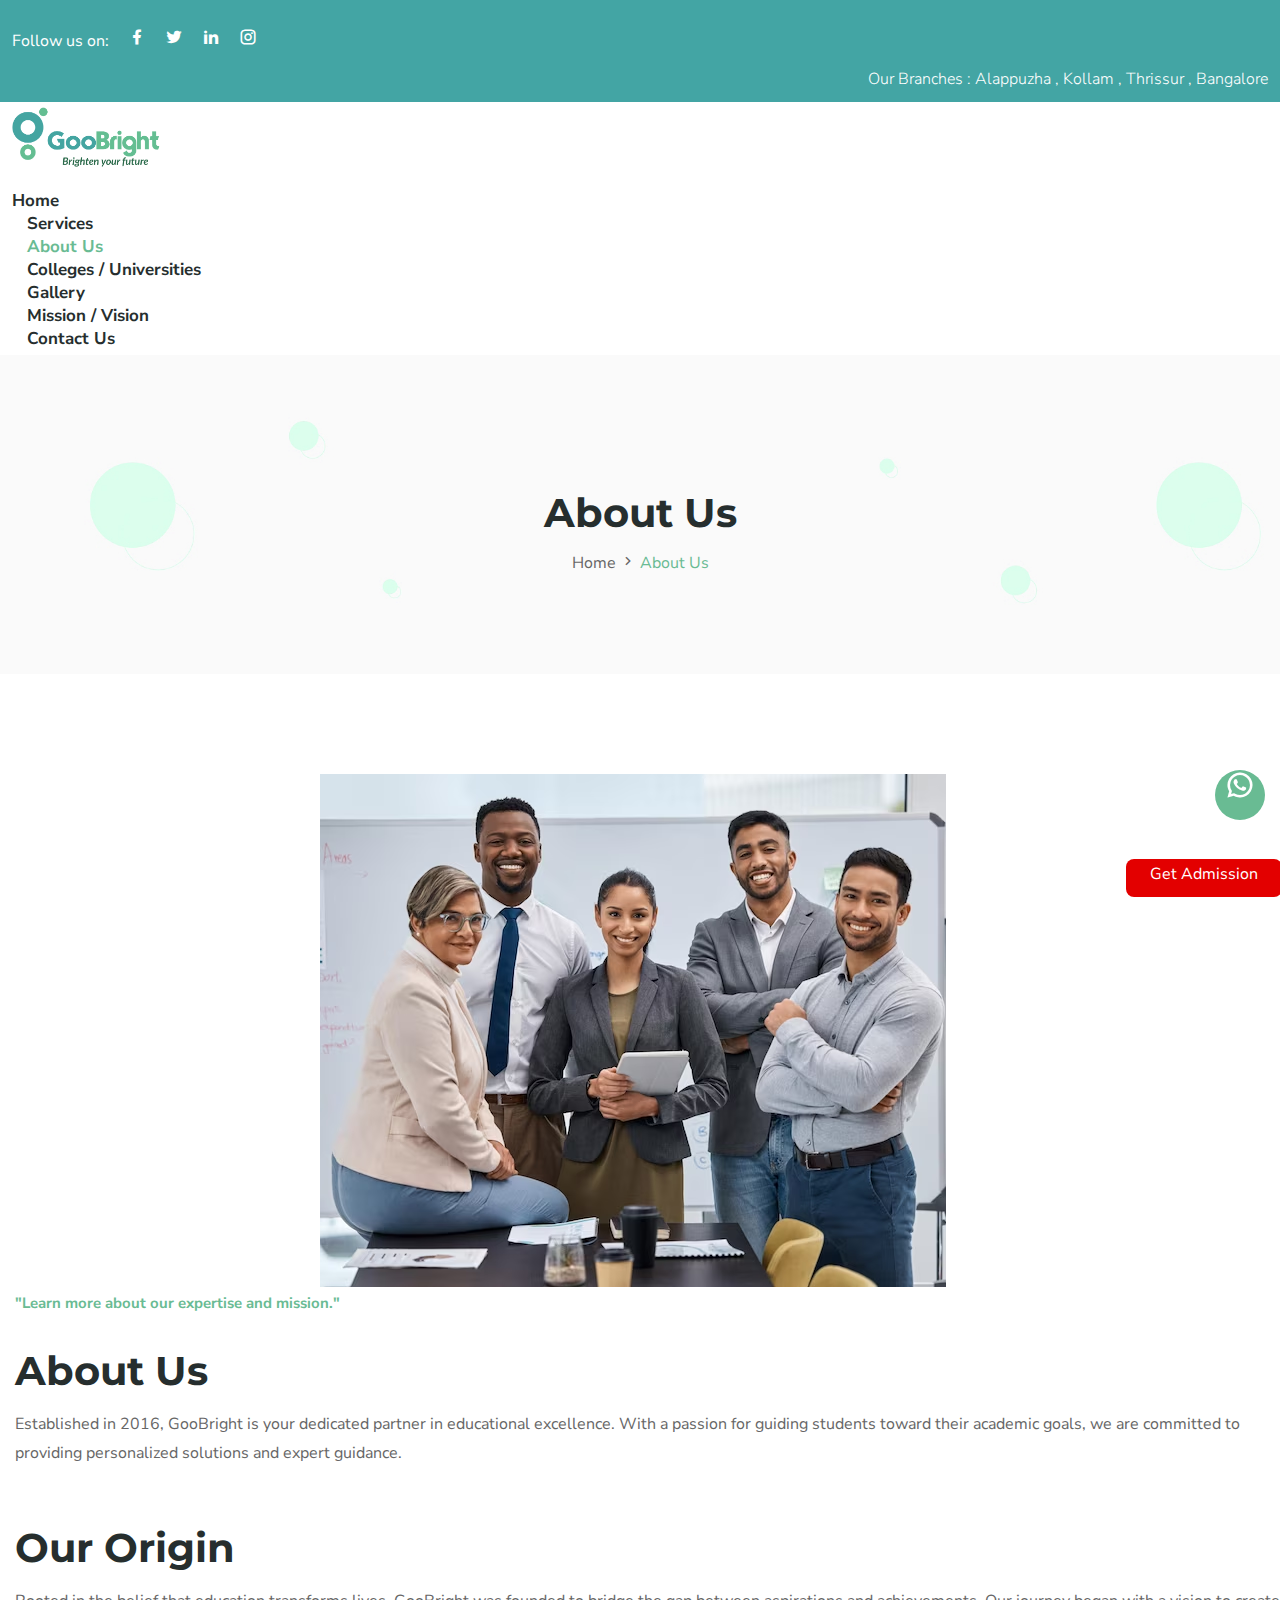
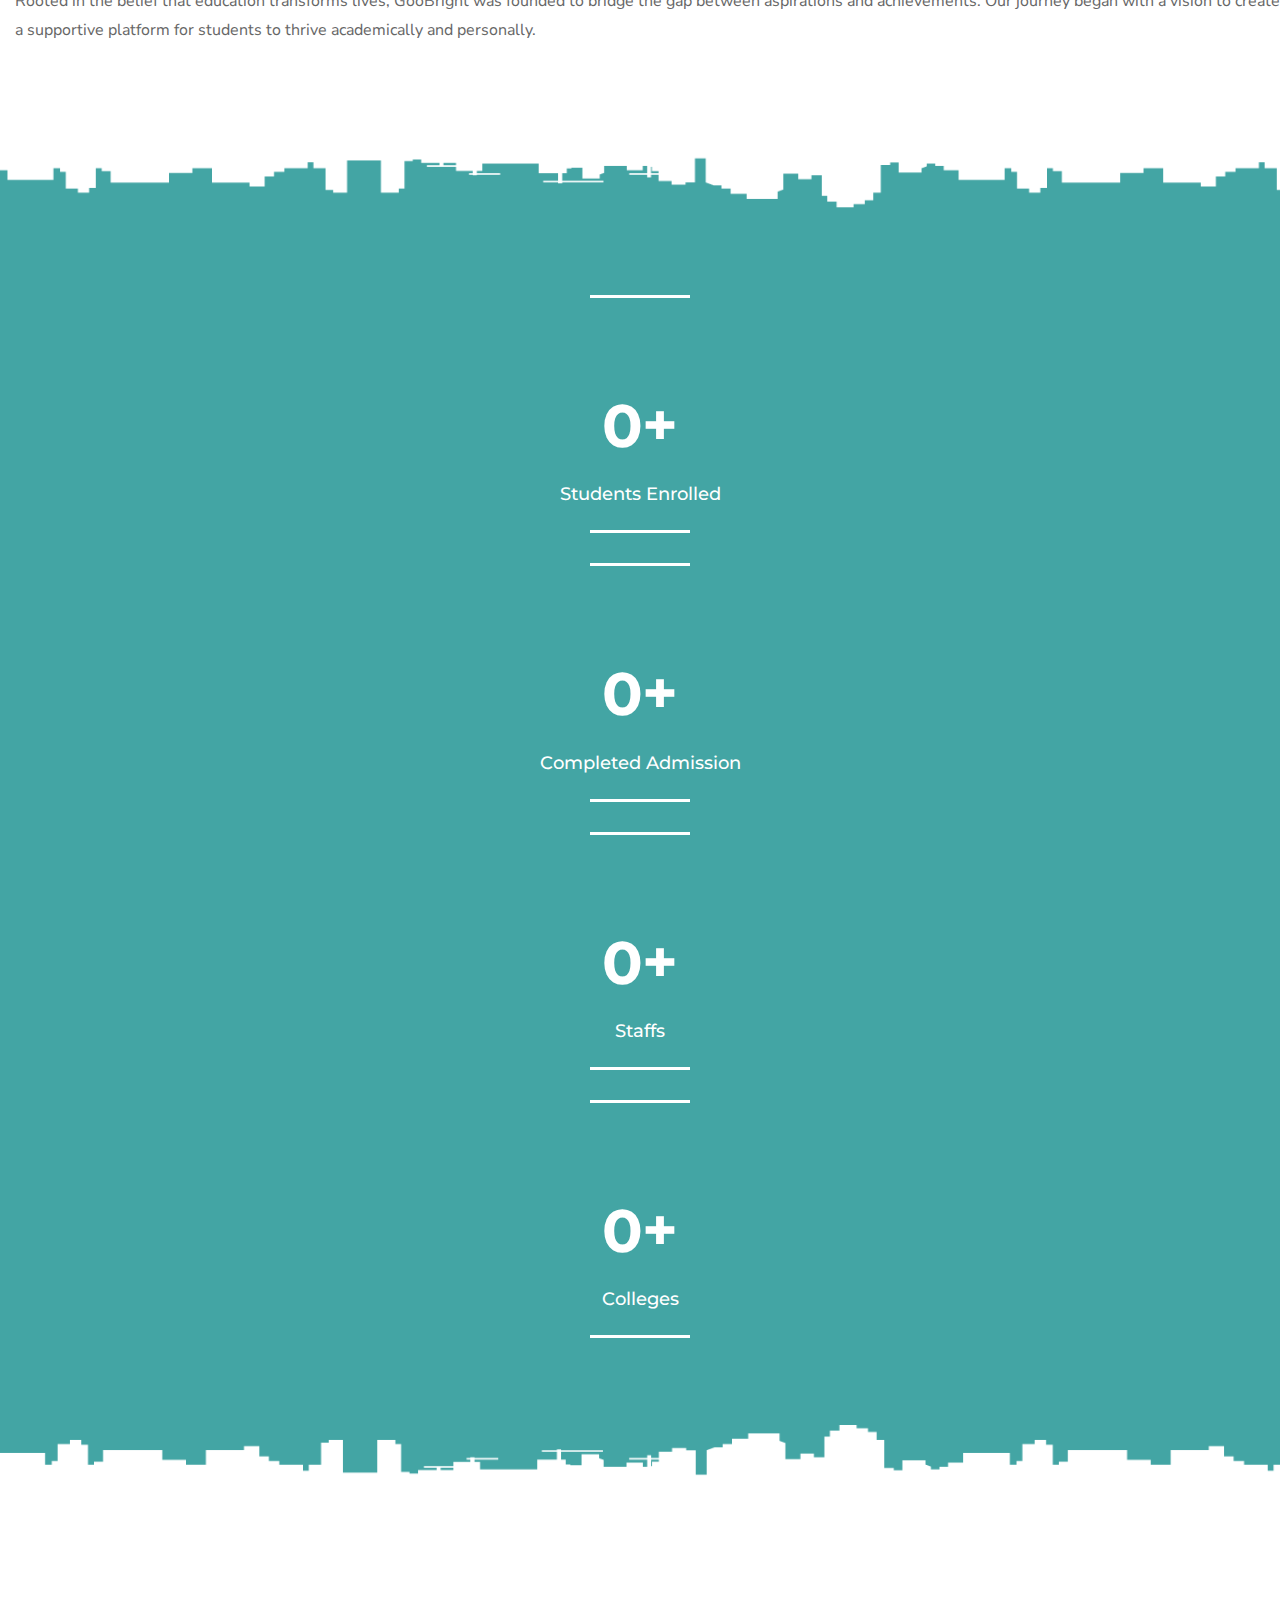
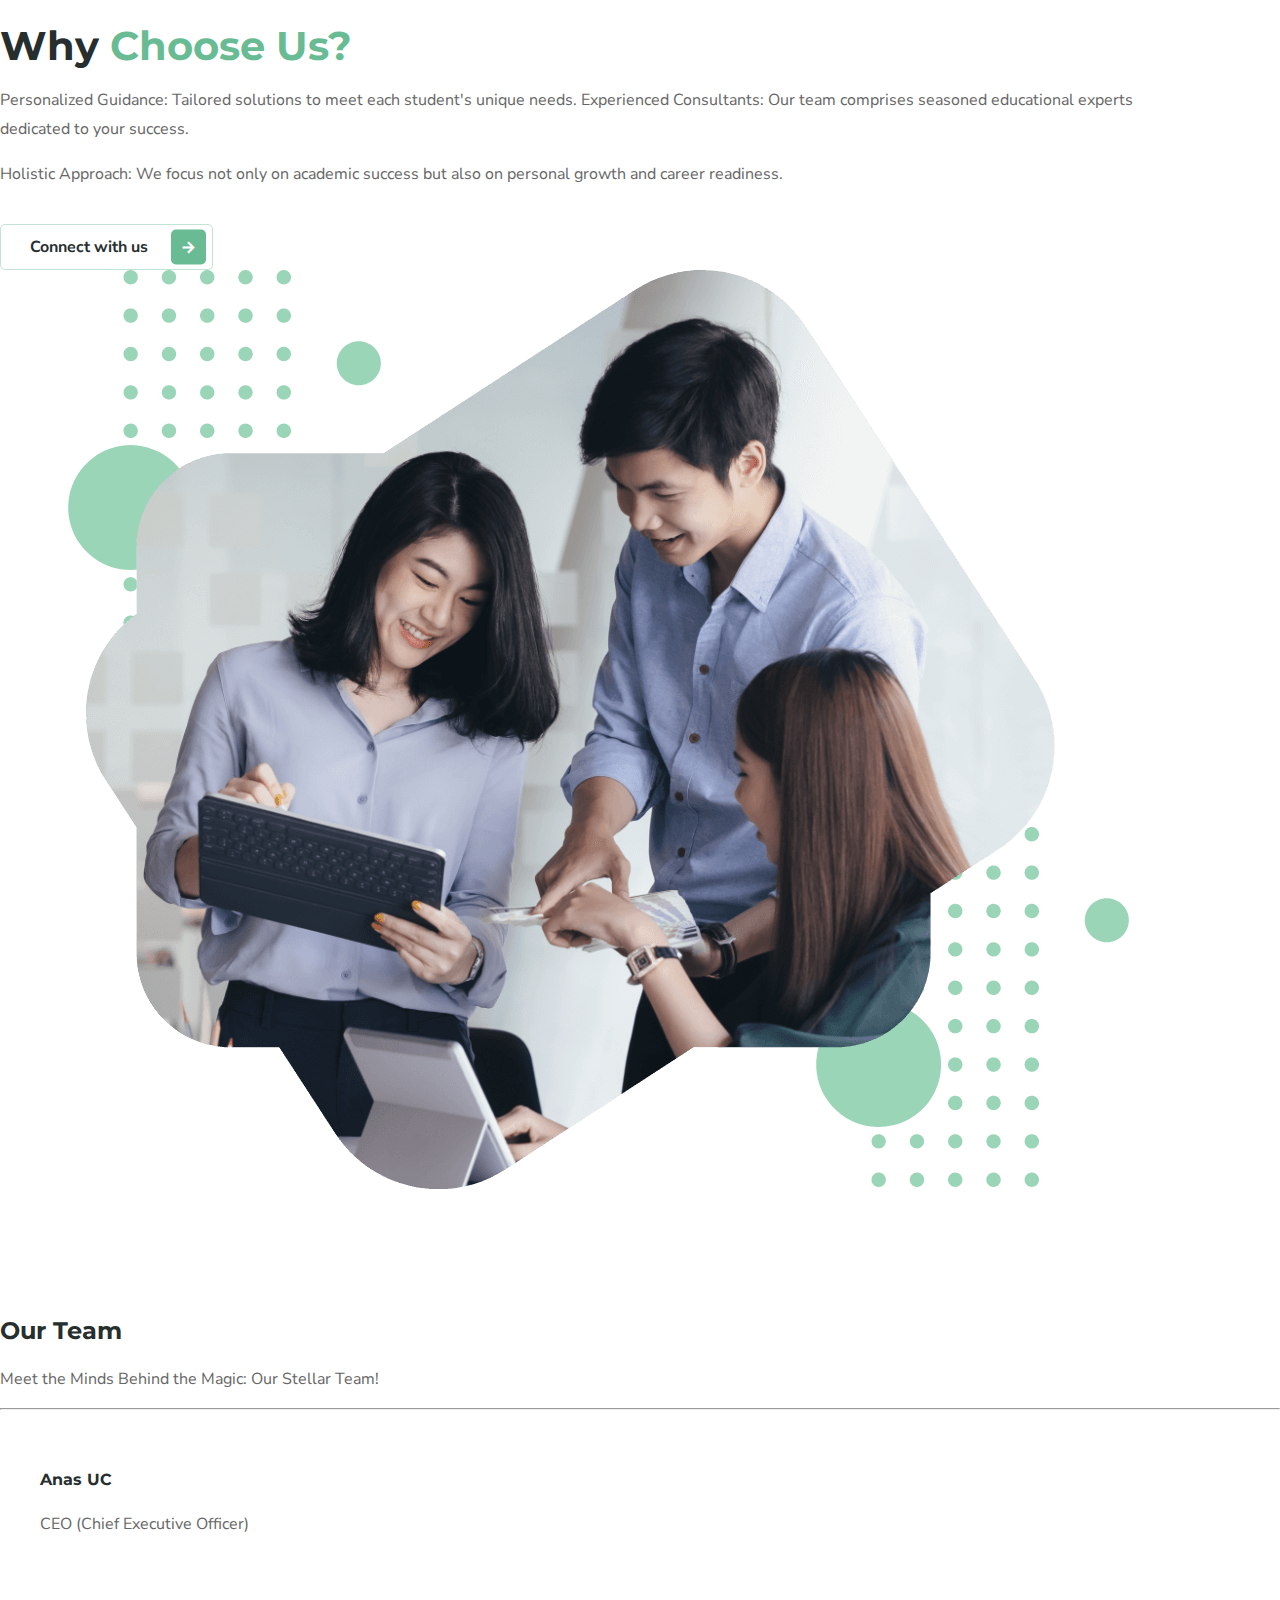
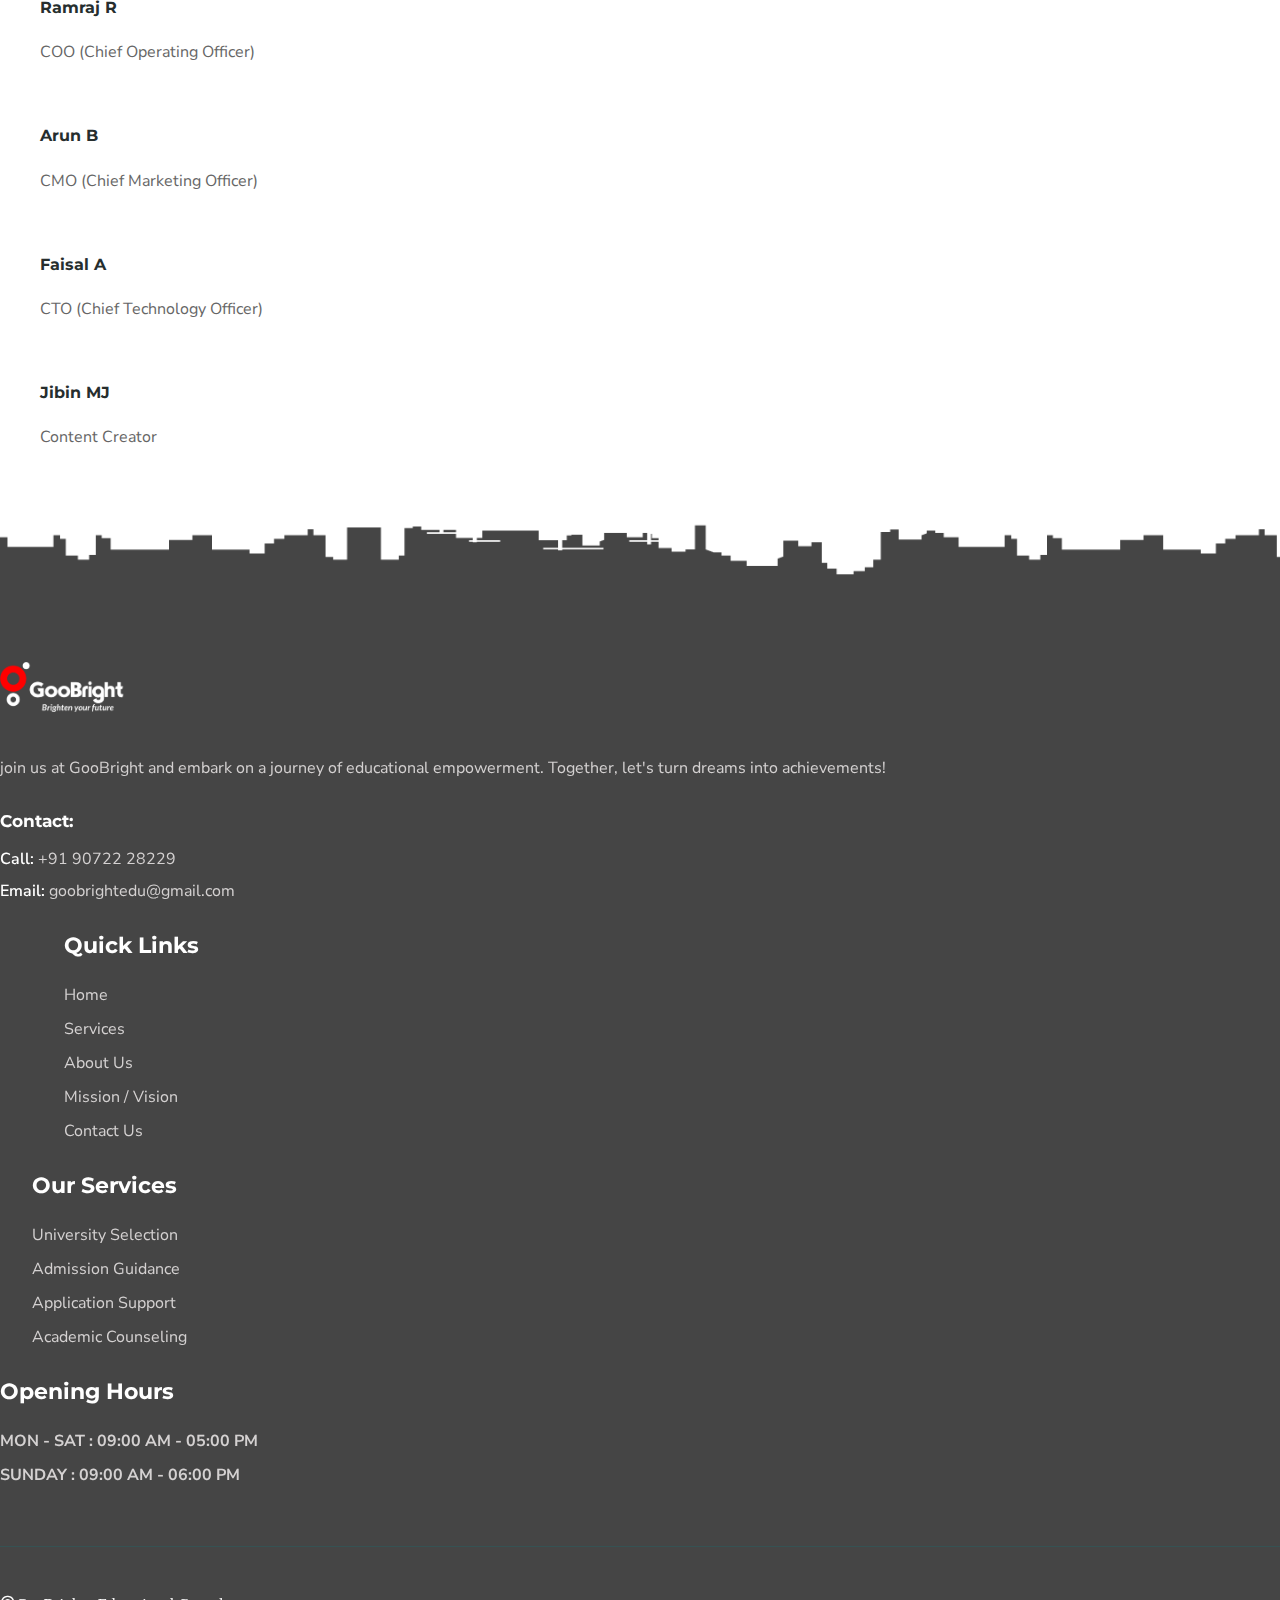
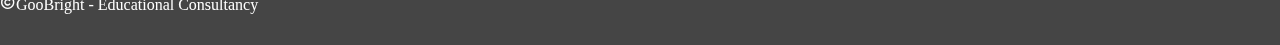
<file: about.html>
<!DOCTYPE html>
<html>
    <head>
        <!-- Required meta tags -->
        <meta charset="utf-8">
        <meta name="viewport" content="width=device-width, initial-scale=1">
        <link href="https://cdn.jsdelivr.net/npm/bootstrap@5.3.2/dist/css/bootstrap.min.css" rel="stylesheet" integrity="sha384-T3c6CoIi6uLrA9TneNEoa7RxnatzjcDSCmG1MXxSR1GAsXEV/Dwwykc2MPK8M2HN" crossorigin="anonymous">
        <script src="https://cdn.jsdelivr.net/npm/bootstrap@5.3.2/dist/js/bootstrap.bundle.min.js" integrity="sha384-C6RzsynM9kWDrMNeT87bh95OGNyZPhcTNXj1NW7RuBCsyN/o0jlpcV8Qyq46cDfL" crossorigin="anonymous"></script>

        <!-- Links of CSS files -->
<!--        <link rel="stylesheet" href="css/bootstrap.min.css">-->
        <link rel="stylesheet" href="css/animate.min.css">
        <link rel="stylesheet" href="css/meanmenu.min.css">
        <link rel="stylesheet" href="css/magnific-popup.min.css">
        <link rel="stylesheet" href="css/odometer.min.css">
        <link rel="stylesheet" href="css/showMoreItems-theme.min.css">
        <link rel="stylesheet" href="css/owl.carousel.min.css">
        <link rel="stylesheet" href="css/owl.theme.default.min.css">
        <link rel="stylesheet" href="css/remixicon.css">
        <link rel="stylesheet" href="css/style.css">
        <link rel="stylesheet" href="css/responsive.css">

        <title>About - GooBright - Educational Consultancy</title>

      <link rel="icon" type="image/png" href="images/favicon.png">
    </head>
    <body>


        <!-- Start Top Header Area -->
         <div class="top-header-area">
            <div class="container-fluid">
                <div class="row align-items-center">
                    <div class="col-lg-4 col-md-4">
                        <ul class="top-header-social-links d-flex align-items-center">
                            <li>Follow us on:</li>
                            <li><a href="#" target="_blank"><i class="ri-facebook-fill"></i></a></li>
                            <li><a href="#" target="_blank"><i class="ri-twitter-fill"></i></a></li>
                            <li><a href="#" target="_blank"><i class="ri-linkedin-fill"></i></a></li>
                            <li><a href="https://www.instagram.com/goobright.in/" target="_blank"><i class="ri-instagram-line"></i></a></li>
                        </ul>
                    </div>

                    <div class="col-lg-8 col-md-8">
                        <ul class="top-header-contact-info">
                            <li><span style="font-weight: 300">Our Branches  :  Alappuzha , Kollam , Thrissur , Bangalore</span></li>
                        </ul>
                    </div>
                </div>
            </div>
        </div>
        <!-- End Top Header Area -->

        <!-- Start Navbar Area -->
        <div class="navbar-area">
            <div class="enry-responsive-nav">
                <div class="container">
                    <div class="enry-responsive-menu">
                        <div class="logo">
                            <a href="index.html"><img src="images/GooBright.png" alt="logo" style="height: 40px"></a>
                        </div>
                    </div>
                </div>
            </div>

            <div class="enry-nav">
                <div class="container-fluid">
                    <nav class="navbar navbar-expand-md navbar-light">
                        <a class="navbar-brand" href="index.html"><img src="images/GooBright.png" alt="logo" style="height: 60px"></a>

                        <div class="collapse navbar-collapse mean-menu">
                            <ul class="navbar-nav">
                                <li class="nav-item"><a href="index.html" class="nav-link">Home</a></li>
                                
                                <li class="nav-item"><a href="service.html" class="nav-link">Services</a></li>

                                <li class="nav-item"><a href="about.html" class=" nav-link active">About Us</a> </li>
                                
                                 <li class="nav-item"><a href="university.html" class=" nav-link">Colleges / Universities</a> </li>
                                
                                <li class="nav-item"><a href="gallery.html" class=" nav-link">Gallery</a> </li>
                                
                                <li class="nav-item"><a href="mission.html" class=" nav-link">Mission / Vision</a> </li>

                                <li class="nav-item"><a href="contact.html" class=" nav-link">Contact Us</a> </li>
                                
                            </ul>

                        </div>
                    </nav>
                </div>
            </div>
        </div>
        <!-- End Navbar Area -->

        <!-- Start Page-title Area -->
        <div class="page-title-area">
            <div class="container">
                <div class="page-title-content">
                    <h2>About Us</h2>
                    <ul>
                        <li><a href="index.html">Home</a></li>
                        <li>About Us</li>
                    </ul>
                </div>
            </div>
        </div>
        <!-- End Page-title Area -->

        <!-- Start About Area -->
       <div class="about-area ptb-100">
            <div class="container">
                <div class="row align-items-center">
                    <div class="col-lg-6 col-md-12">
                        <div class="about-image">
                            <img src="images/gabout.avif" alt="image" class="rounded">
                        </div>
                    </div>

                    <div class="col-lg-6 col-md-12">
                        <div class="about-content">
                            <span class="sub-title">"Learn more about our expertise and mission."</span>
                            <h2>About Us</h2>
                            <p>Established in 2016, GooBright is your dedicated partner in educational excellence. With a passion for guiding students toward their academic goals, we are committed to providing personalized solutions and expert guidance.</p>
                            <br>
                            <h2>Our Origin</h2>
                            <p>Rooted in the belief that education transforms lives, GooBright was founded to bridge the gap between aspirations and achievements. Our journey began with a vision to create a supportive platform for students to thrive academically and personally.</p>
                            
                        </div>
                    </div>
                </div>
            </div>
        </div>
        <!-- End About Area -->

        <!-- Start Funfacts Area -->
        <div class="funfacts-area bg-color">
            <div class="container">
                <div class="row justify-content-center">
                    <div class="col-lg-3 col-sm-3 col-md-3 col-6">
                        <div class="single-funfacts-box">
                            <h3><span class="odometer" data-count="1000">00</span><span class="sign">+</span></h3>
                            <p>Students Enrolled</p>
                        </div>
                    </div>

                    <div class="col-lg-3 col-sm-3 col-md-3 col-6">
                        <div class="single-funfacts-box">
                            <h3><span class="odometer" data-count="800">00</span><span class="sign">+</span></h3>
                            <p>Completed Admission</p>
                        </div>
                    </div>

                    <div class="col-lg-3 col-sm-3 col-md-3 col-6">
                        <div class="single-funfacts-box">
                            <h3><span class="odometer" data-count="30">00</span><span class="sign">+</span></h3>
                            <p>Staffs</p>
                        </div>
                    </div>

                    <div class="col-lg-3 col-sm-3 col-md-3 col-6">
                        <div class="single-funfacts-box">
                            <h3><span class="odometer" data-count="500">00</span><span class="sign">+</span></h3>
                            <p>Colleges</p>
                        </div>
                    </div>
                </div>
            </div>
        </div>
        <!-- End Funfacts Area -->

       <!-- Start Call Back Request Area -->
        <div class="call-back-request-area ptb-100">
            <div class="container-fluid">
                <div class="row align-items-center">
                    <div class="col-lg-6 col-md-12">
                        <div class="call-back-request-content">
<!--                            <span class="sub-title">CALL BACK REQUEST</span>-->
                            <h2> Why <span style="color: var(--mainColor)">Choose Us?</span></h2>
                            <p>Personalized Guidance: Tailored solutions to meet each student's unique needs.
                                Experienced Consultants: Our team comprises seasoned educational experts dedicated to your success.</p>
                            <p>Holistic Approach: We focus not only on academic success but also on personal growth and career readiness.</p>
                            <a href="" class="default-btn">Connect with us <i class="ri-arrow-right-line"></i></a>
                        </div>
                    </div>

                    <div class="col-lg-6 col-md-12">
                        <div class="call-back-request-image">
                            <img src="images/call-back-request.png" alt="image">
                            <img src="images/shape9.png" class="shape4" alt="image">
                            <img src="images/shape10.png" class="shape5" alt="image">
                        </div>
                    </div>
                </div>
            </div>
        </div>
        <!-- End Call Back Request Area -->

        <!-- Team Members -->

                 <!-- Team 1 - Bootstrap Brain Component -->
        <section class="bg-light py-3 py-md-5 py-xl-8">
          <div class="container">
            <div class="row justify-content-md-center">
              <div class="col-12 col-md-10 col-lg-8 col-xl-7 col-xxl-6">
                <h2 class="mb-4 text-center">Our Team</h2>
                <p class="text-secondary mb-5 text-center lead fs-4">Meet the Minds Behind the Magic: Our Stellar Team!</p>
                <hr class="w-50 mx-auto mb-5 mb-xl-9 border-dark-subtle">
              </div>
            </div>
          </div>

          <div class="container overflow-hidden">
            <div class="row gy-4 gy-lg-0 gx-xxl-5">
              <div class="col-6 col-md-6 col-lg-4 pt-4">
                <div class="card border-0 border-bottom border-success shadow-sm overflow-hidden">
                  <div class="card-body p-0">
                    <figure class="m-0 p-0">
                      <img class="img-fluid" loading="lazy" src="team/anas.webp" alt="GooBright_CEO_Anas">
                      <figcaption class="m-0 p-4">
                        <h4 class="mb-1">Anas UC</h4>
                        <p class="text-secondary mb-0">CEO (Chief Executive Officer)</p>
                      </figcaption>
                    </figure>
                  </div>
                </div>
              </div>
              <div class="col-6 col-md-6 col-lg-4 pt-4">
                <div class="card border-0 border-bottom border-success shadow-sm overflow-hidden">
                  <div class="card-body p-0">
                    <figure class="m-0 p-0">
                      <img class="img-fluid" loading="lazy" src="team/Ramraj.webp" alt="Chief_Marketing_Goobright">
                      <figcaption class="m-0 p-4">
                        <h4 class="mb-1">Ramraj R</h4>
                        <p class="text-secondary mb-0">COO (Chief Operating Officer)</p>
                      </figcaption>
                    </figure>
                  </div>
                </div>
              </div>
              <div class="col-6 col-md-6 col-lg-4 pt-4">
                <div class="card border-0 border-bottom border-success shadow-sm overflow-hidden">
                  <div class="card-body p-0">
                    <figure class="m-0 p-0">
                      <img class="img-fluid" loading="lazy" src="team/ArunBk.webp" alt="Chief_Marketing_Goobright">
                      <figcaption class="m-0 p-4">
                        <h4 class="mb-1">Arun B</h4>
                        <p class="text-secondary mb-0">CMO (Chief Marketing Officer)</p>
                      </figcaption>
                    </figure>
                  </div>
                </div>
              </div>

                <div class="col-6 col-md-6 col-lg-4 pt-4">
                <div class="card border-0 border-bottom border-success shadow-sm overflow-hidden">
                  <div class="card-body p-0">
                    <figure class="m-0 p-0">
                      <img class="img-fluid" loading="lazy" src="team/faisal.jpeg" alt="GooBright_CTO_Faisal">
                      <figcaption class="m-0 p-4">
                        <h4 class="mb-1">Faisal A</h4>
                        <p class="text-secondary mb-0">CTO (Chief Technology Officer)</p>
                      </figcaption>
                    </figure>
                  </div>
                </div>
              </div>

              

              <div class="col-6 col-md-6 col-lg-4 pt-4">
                <div class="card border-0 border-bottom border-success shadow-sm overflow-hidden">
                  <div class="card-body p-0">
                    <figure class="m-0 p-0">
                      <img class="img-fluid" loading="lazy" src="team/jibin.webp" alt="Content_Creator">
                      <figcaption class="m-0 p-4">
                        <h4 class="mb-1">Jibin MJ</h4>
                        <p class="text-secondary mb-0">Content Creator</p>
                      </figcaption>
                    </figure>
                  </div>
                </div>
              </div>

            </div>
          </div>
        </section>
        <br><br>

       
        <!-- End Team Members -->
        

        <!-- Start Footer Area -->
        <footer class="footer-area">
            <div class="container">
                <div class="row  justify-content-center">
                    <div class="col-lg-3 col-sm-6 col-md-6">
                        <div class="single-footer-widget">
                            <a href="index-2.html" class="logo">
                                <img src="images/gwhite.png" alt="image" style="height: 50px">
                            </a>
                            <p>join us at GooBright and embark on a journey of educational empowerment. Together, let's turn dreams into achievements!</p>
                            <div class="footer-contact-info">
                                <h5>Contact:</h5>
                                <ul>
                                    <li><span>Call:</span> <a href="tel:+919072228229">+91 90722 28229</a></li>
                                     <li><span>Email:</span> <a href="mail:goobrightedu@gmail.com">goobrightedu@gmail.com</a></li>
                                </ul>
                            </div>
                        </div>
                    </div>
                    <div class="col-lg-3 col-sm-6 col-md-6">
                        <div class="single-footer-widget pl-4">
                            <h3>Quick Links</h3>
                            <ul class="links-list">
                                <li><a href="index.html">Home</a></li>
                                <li><a href="service.html">Services</a></li>
                                <li><a href="about.html">About Us</a></li>
                                <li><a href="mission.html">Mission / Vision</a></li>
                                <li><a href="contact.html">Contact Us</a></li>
                            </ul>
                        </div>
                    </div>
                    <div class="col-lg-3 col-sm-6 col-md-6">
                        <div class="single-footer-widget pl-2">
                            <h3>Our Services</h3>
                            <ul class="links-list">
                                <li><a href="">University Selection</a></li>
                                <li><a href="">Admission Guidance</a></li>
                                <li><a href="">Application Support</a></li>
                                <li><a href="">Academic Counseling</a></li>
                            </ul>
                        </div>
                    </div>
                    <div class="col-lg-3 col-sm-6 col-md-6">
                        <div class="single-footer-widget">
                            <h3>Opening Hours</h3>
                            <ul class="opening-hours">
                                <li class="text-white">MON - SAT : 09:00 AM - 05:00 PM</li>
                                <li class="text-white">SUNDAY : 09:00 AM - 06:00 PM</li>
                            </ul>
                        </div>
                    </div>
                </div>
            </div>
            <div class="copyright-area">
                <div class="container">
                    <div class="row align-items-center">
                        <div class="col-lg-6 col-md-7 col-sm-6">
                            <p><i class="ri-copyright-line">GooBright - Educational Consultancy</i> <a href="" target="_blank"></a></p>
                        </div>
                    </div> 
                </div>
            </div>
        </footer>
        <!-- End Footer Area -->

       
        <script>
        var i = 0;
        function change() {
          var doc = document.getElementById("whatsapp");
          var color = ["#69bb93", "#43a5a4"];
          doc.style.backgroundColor = color[i];
          i = (i + 1) % color.length;
        }
            //"#69bb93", "#43a5a4",
        setInterval(change, 300);
        </script>
        
        
        <!-- Chat Box-->

        <script>
        function chatClose(){
            document.getElementById("chat-box").style.display = 'none';
        }
        </script>
        <script>
        function chatShow(){
            document.getElementById("chat-box").style.display = 'flex';
        }
        </script>
        
         <a  class="whats-app" id="whatsapp" href="#" onclick="chatShow()">
        <i class="ri-whatsapp-line my-float"></i>
        </a>
        
        
        <div class="chat-box my-float" id="chat-box">
        <div class="chat-head">
            <div style="float: right" class="btcls pt-1 pe-2">
                <i class="ri-close-circle-line" style="font-size: 1.7em;color: white;cursor: pointer" onclick="chatClose()"></i>
            </div>
            <p style="font-size: 16px;color: white; font-weight: 700;line-height: 14px" class="px-2 pt-4">Have any enquiry?</p>
            <p style="font-size: 12px;color: white; font-weight: 500;line-height: 15px" class="px-2">
            To enhance our ability to assist you effectively, kindly specify the name , course and location you are interested in.
            </p>
            </div>
            <div class="chat-body">
                
                <form id="myForm">
                    <div class="pt-3 px-3">
                    <input type="text" id="name" name="name" class="name form-control" placeholder="Name" style="font-size: 14px; padding-left: 30px" required>
                  </div>
                    
                    <div class="drop-body px-3 pt-3 rounded">
                    <div class="form-control">
                    <select class="course form-select" id="password" name="password" required aria-label="Default select example" style="background-color: transparent;border: none; font-size: 14px; cursor: pointer" required>
                      <option value="" selected disabled>Which course are you looking</option>
                      <option value="Medical">Medical</option>
                      <option value="Engineering">Engineering</option>
                      <option value="Nursing">Nursing</option>
                        <option value="Nursing">Paramedical</option>
                        <option value="Nursing">Pharmacy</option>
                        <option value="Nursing">Diploma</option>
                        <option value="Other Course which you have not mentioned">Other</option>
                    </select>
                    </div>
                    </div>
                    
                    <div class="drop-body px-3 pt-3 rounded">
                    <div class="form-control">
                    <select class="location form-select" id="number" name="number" aria-label="Default select example" style="background-color: transparent;border: none; font-size: 14px; cursor: pointer" required>
                      <option value="" selected disabled>Location</option>
                      <option value="Kerala">Kerala</option>
                      <option value="Karnataka">Karnataka</option>
                      <option value="Tamil Nadu">Tamil Nadu</option>
                        <option value="Delhi">Delhi</option>
                        <option value="Other location which you have not mentioned">Other</option>
                    </select>
                    </div>
                    </div>
                    
                    <div class="chat-btn-box mx-auto px-3 pt-5 rounded">
                    <button type="submit" value="Submit" id="submitButton" class="btn" onclick="sendWhatsapp()" disabled><i class="ri-whatsapp-line" style="font-size: 1.2em; padding-top: 1.2em;"></i>&nbsp;&nbsp;Send Chat</button>
                    </div>
            </form>

            <script>
                const nameInput = document.getElementById('name');
                const passwordInput = document.getElementById('password');
                const numberInput = document.getElementById('number');
                const submitButton = document.getElementById('submitButton');

                nameInput.addEventListener('input', toggleSubmitButton);
                passwordInput.addEventListener('input', toggleSubmitButton);
                numberInput.addEventListener('input', toggleSubmitButton);

                function toggleSubmitButton() {
                    if (nameInput.value.trim() !== '' && passwordInput.value.trim() !== '' && numberInput.value.trim() !== '') {
                        submitButton.disabled = false;
                        document.getElementById("submitButton").style.backgroundColor = "#69bb93";
                        document.getElementById("submitButton").style.color = "white";
                    } else {
                        submitButton.disabled = true;
                    }
                }
            </script>
            </div>
        </div>
        
        <script>
        function sendWhatsapp(){
            var phonenumber = "+919072228229";
            var name = document.querySelector('.name').value;
            var course = document.querySelector('.course').value;
            var location = document.querySelector('.location').value;
            
            var url = "https://wa.me/" + phonenumber + "?text=" + "Hi, I am" + " " +name + ","+ " looking for" + " " +course + " " + "college at" + " " +location + "." + "%0a%0a" + "Message from GooBright Website."
            
            window.open(url,'_blank').focus();
        }
        </script>
        
        <!--End Chat Box -->
        <a  class="get_admission" id="get_admission" href="https://wa.me/+919072228229" target="_blank">
          Get Admission
          </a>


        <!-- Links of JS files -->
        <script data-cfasync="false" src="js/email-decode.min.js"></script><script src="js/jquery.min.js"></script>
        <script src="js/bootstrap.bundle.min.js"></script>
        <script src="js/owl.carousel.min.js"></script>
        <script src="js/appear.min.js"></script>
        <script src="js/odometer.min.js"></script>
        <script src="js/magnific-popup.min.js"></script>
        <script src="js/mixitup.min.js"></script>
        <script src="js/meanmenu.min.js"></script>
        <script src="js/showMoreItems.min.js"></script>
        <script src="js/wow.min.js"></script>
        <script src="js/form-validator.min.js"></script>
        <script src="js/contact-form-script.js"></script>
        <script src="js/ajaxchimp.min.js"></script>
        <script src="js/main.js"></script>
    
</body></html>
</file>
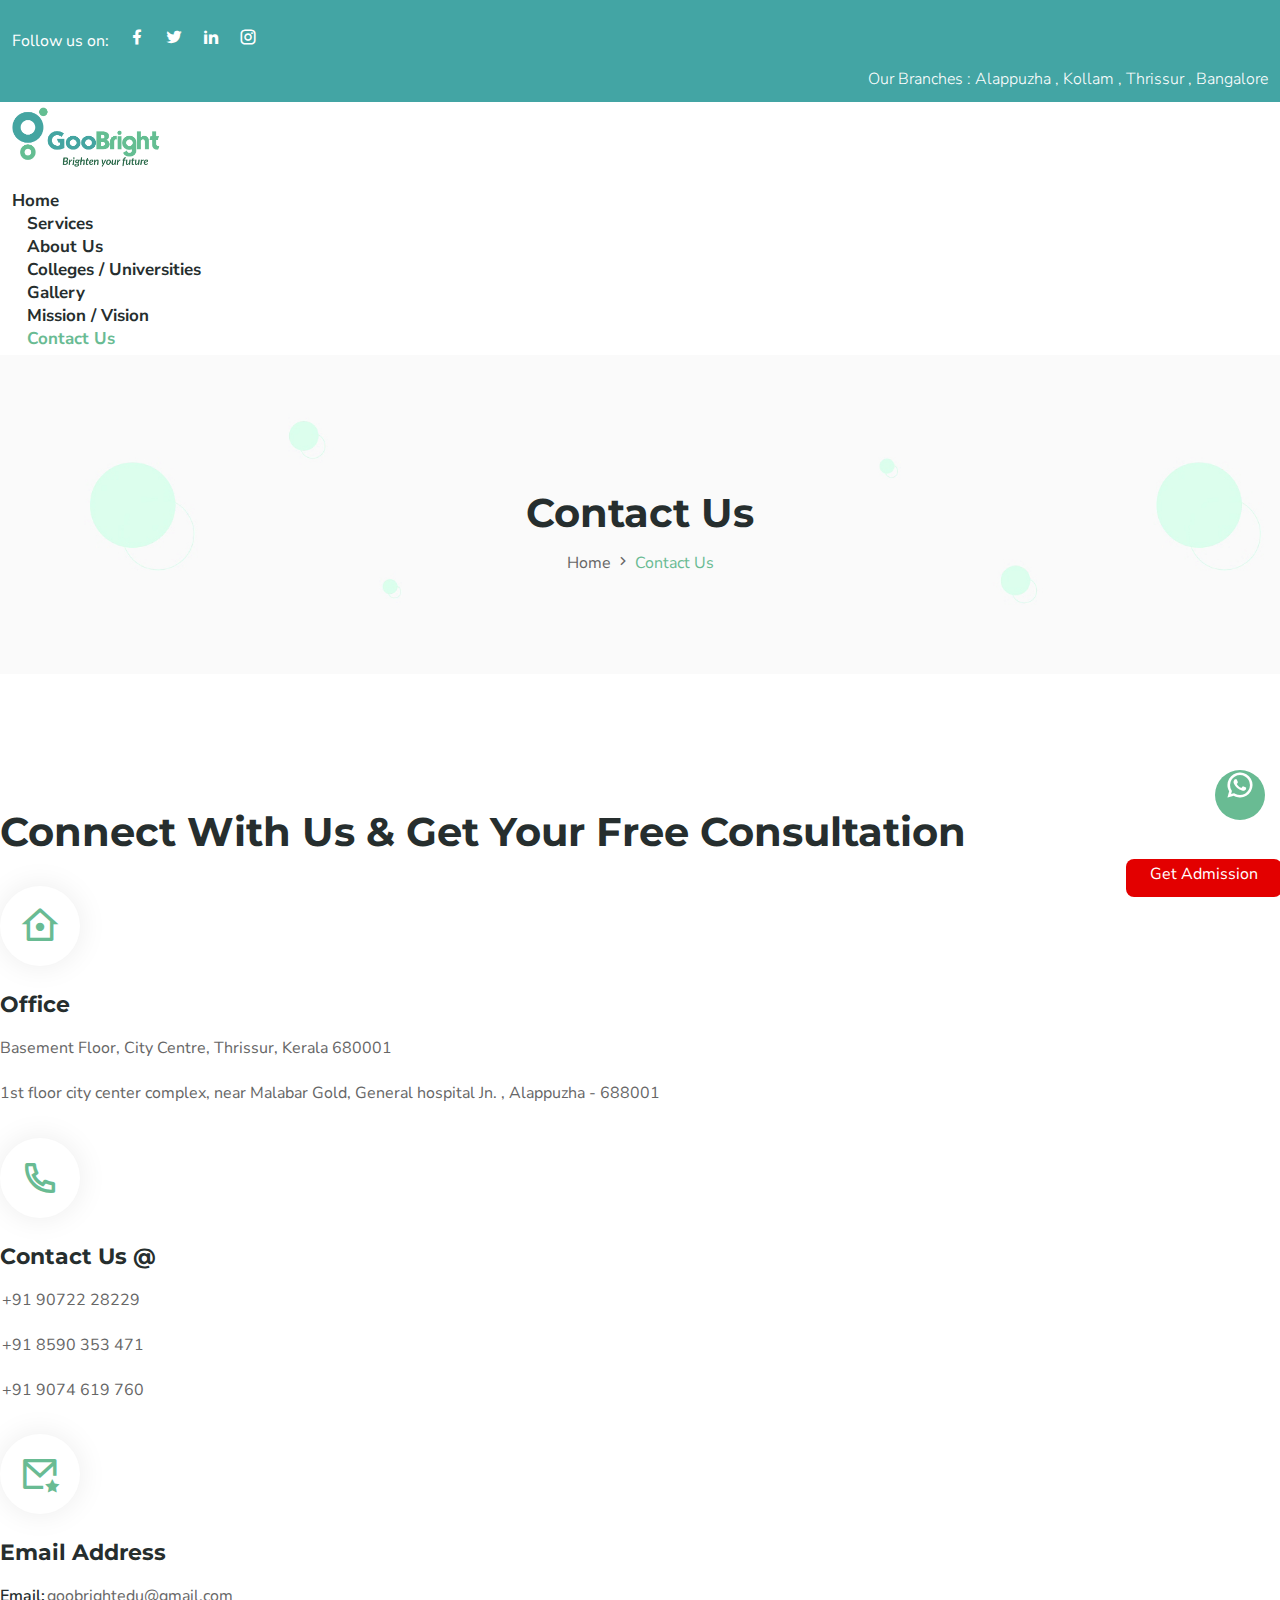
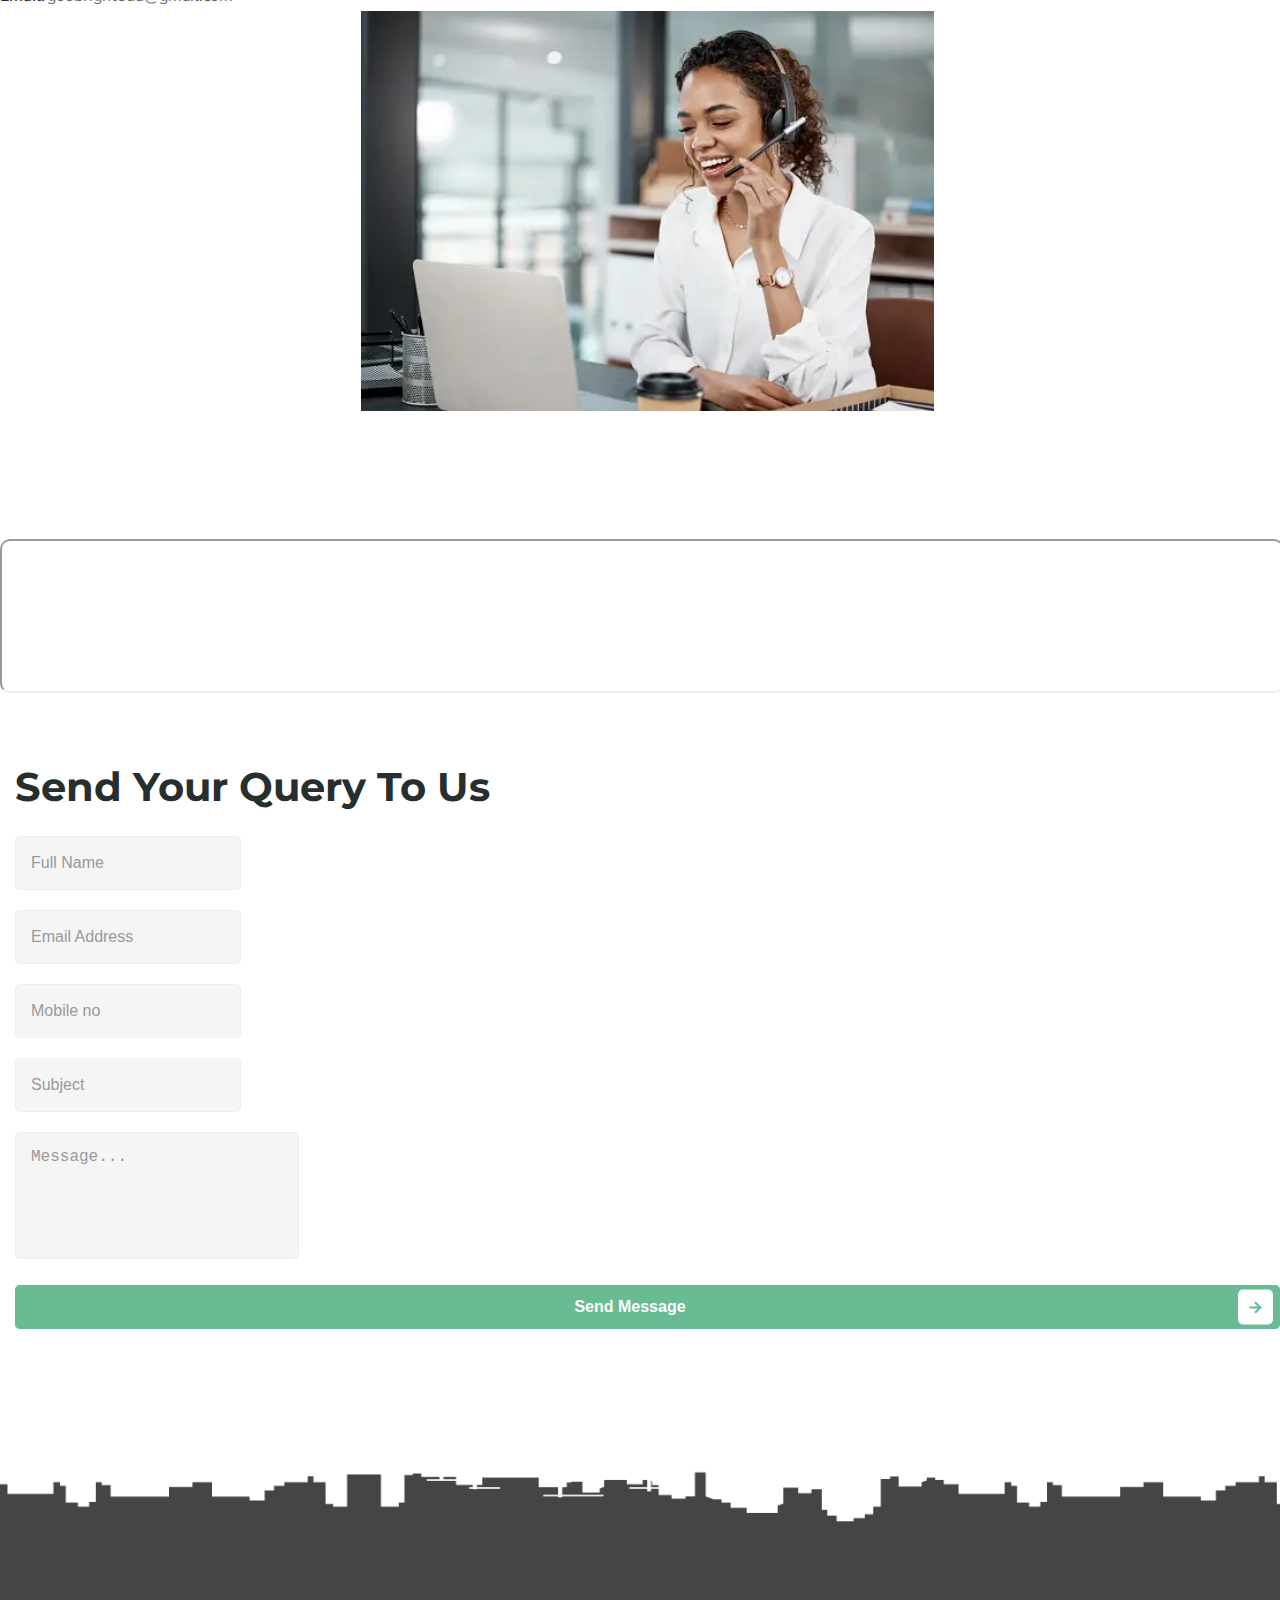
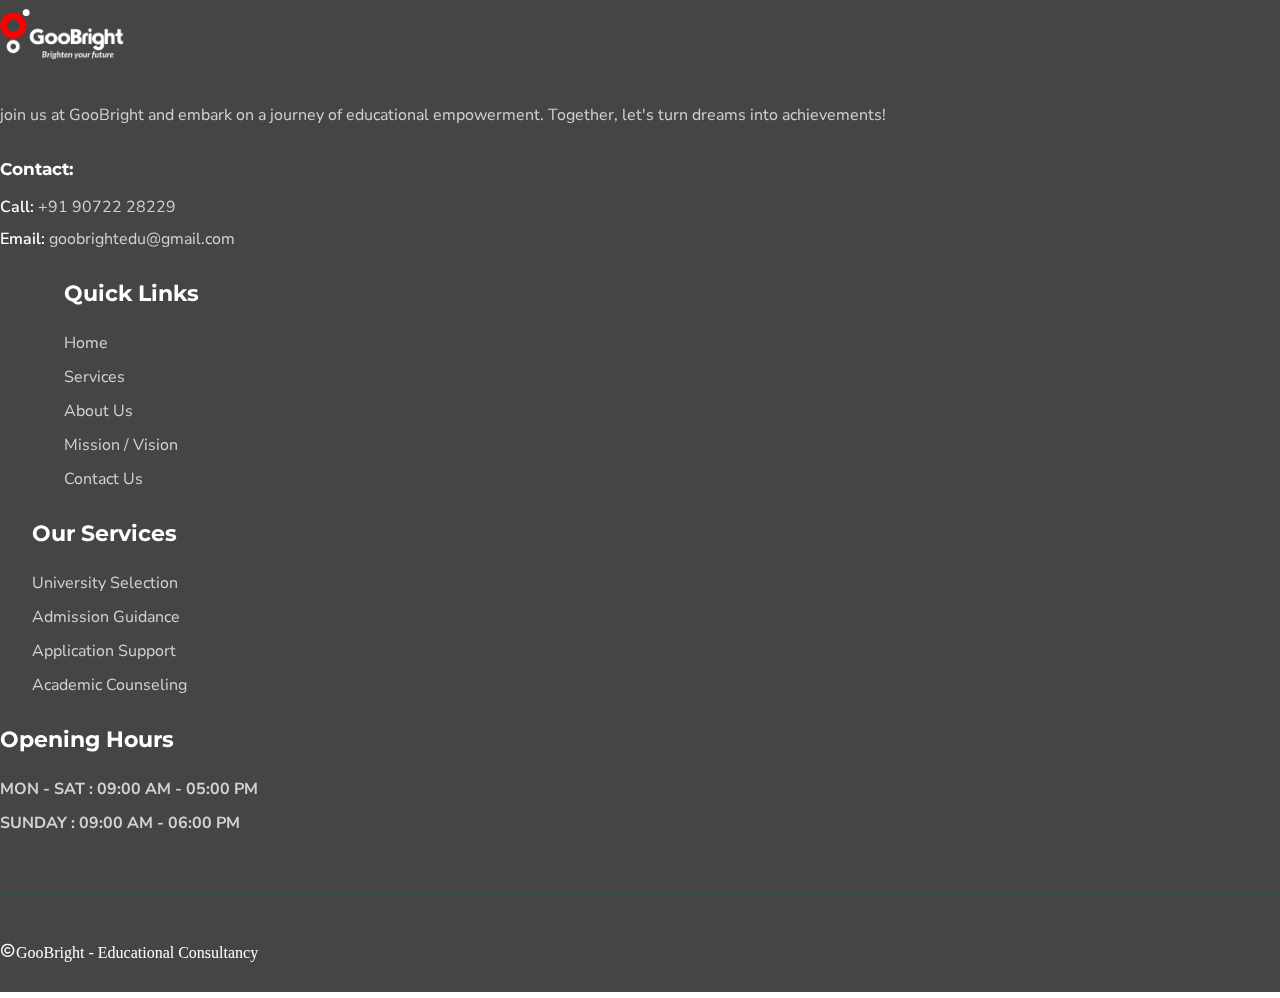
<file: contact.html>
<!DOCTYPE html>
<html>
    <head>
        <!-- Required meta tags -->
        <meta charset="utf-8">
        <meta name="viewport" content="width=device-width, initial-scale=1">
        <link href="https://cdn.jsdelivr.net/npm/bootstrap@5.3.2/dist/css/bootstrap.min.css" rel="stylesheet" integrity="sha384-T3c6CoIi6uLrA9TneNEoa7RxnatzjcDSCmG1MXxSR1GAsXEV/Dwwykc2MPK8M2HN" crossorigin="anonymous">
        <script src="https://cdn.jsdelivr.net/npm/bootstrap@5.3.2/dist/js/bootstrap.bundle.min.js" integrity="sha384-C6RzsynM9kWDrMNeT87bh95OGNyZPhcTNXj1NW7RuBCsyN/o0jlpcV8Qyq46cDfL" crossorigin="anonymous"></script>

        <!-- Links of CSS files -->
<!--        <link rel="stylesheet" href="css/bootstrap.min.css">-->
        <link rel="stylesheet" href="css/animate.min.css">
        <link rel="stylesheet" href="css/meanmenu.min.css">
        <link rel="stylesheet" href="css/magnific-popup.min.css">
        <link rel="stylesheet" href="css/odometer.min.css">
        <link rel="stylesheet" href="css/showMoreItems-theme.min.css">
        <link rel="stylesheet" href="css/owl.carousel.min.css">
        <link rel="stylesheet" href="css/owl.theme.default.min.css">
        <link rel="stylesheet" href="css/remixicon.css">
        <link rel="stylesheet" href="css/style.css">
        <link rel="stylesheet" href="css/responsive.css">
         <script src="https://ajax.googleapis.com/ajax/libs/jquery/3.5.1/jquery.min.js"></script>

        <title>Contact - GooBright - Educational Consultancy</title>

      <link rel="icon" type="image/png" href="images/favicon.png">
    </head>
    <body>

        <!-- Start Top Header Area -->
        <div class="top-header-area">
            <div class="container-fluid">
                <div class="row align-items-center">
                    <div class="col-lg-4 col-md-4">
                        <ul class="top-header-social-links d-flex align-items-center">
                            <li>Follow us on:</li>
                            <li><a href="#" target="_blank"><i class="ri-facebook-fill"></i></a></li>
                            <li><a href="#" target="_blank"><i class="ri-twitter-fill"></i></a></li>
                            <li><a href="#" target="_blank"><i class="ri-linkedin-fill"></i></a></li>
                            <li><a href="https://www.instagram.com/goobright.in/" target="_blank"><i class="ri-instagram-line"></i></a></li>
                        </ul>
                    </div>

                    <div class="col-lg-8 col-md-8">
                        <ul class="top-header-contact-info">
                            <li><span style="font-weight: 300">Our Branches  :  Alappuzha , Kollam , Thrissur , Bangalore</span></li>
                        </ul>
                    </div>
                </div>
            </div>
        </div>
        <!-- End Top Header Area -->

        <!-- Start Navbar Area -->
        <div class="navbar-area">
            <div class="enry-responsive-nav">
                <div class="container">
                    <div class="enry-responsive-menu">
                        <div class="logo">
                            <a href="index.html"><img src="images/GooBright.png" alt="logo" style="height: 40px"></a>
                        </div>
                    </div>
                </div>
            </div>

            <div class="enry-nav">
                <div class="container-fluid">
                    <nav class="navbar navbar-expand-md navbar-light">
                        <a class="navbar-brand" href="index.html"><img src="images/GooBright.png" alt="logo" style="height: 60px"></a>

                        <div class="collapse navbar-collapse mean-menu">
                            <ul class="navbar-nav">
                                <li class="nav-item"><a href="index.html" class="nav-link">Home</a></li>
                                
                                <li class="nav-item"><a href="service.html" class="nav-link">Services</a></li>

                                <li class="nav-item"><a href="about.html" class=" nav-link">About Us</a> </li>
                                
                                 <li class="nav-item"><a href="university.html" class=" nav-link">Colleges / Universities</a> </li>
                                
                                <li class="nav-item"><a href="gallery.html" class=" nav-link">Gallery</a> </li>
                                
                                <li class="nav-item"><a href="mission.html" class=" nav-link">Mission / Vision</a> </li>

                                <li class="nav-item"><a href="contact.html" class=" nav-link active">Contact Us</a> </li>
                                
                            </ul>

                        </div>
                    </nav>
                </div>
            </div>
        </div>
        <!-- End Navbar Area -->

        <!-- Start Page-title Area -->
        <div class="page-title-area">
            <div class="container">
                <div class="page-title-content">
                    <h2>Contact Us</h2>
                    <ul>
                        <li><a href="index.html">Home</a></li>
                        <li>Contact Us</li>
                    </ul>
                </div>
            </div>
        </div>
        <!-- End Page-title Area -->

        <!-- Start Contact Area -->
        <div class="contact-area ptb-100">
            <div class="container">
                <div class="row align-items-center pb-100">
                    <div class="col-lg-6 col-md-12">
                        <div class="contact-content">
                            <h2>Connect With Us &amp; Get Your Free Consultation</h2>
                            <div class="row justify-content-center">
                                <div class="col-lg-4 col-md-4 col-sm-6">
                                    <div class="single-contact-info-box">
                                        <div class="icon">
                                            <i class="ri-home-7-line"></i>
                                        </div>
                                        <h3>Office</h3>
                                        <p>Basement Floor, City Centre, Thrissur, Kerala 680001</p>
                                        <p>1st floor city center complex, near Malabar Gold, General hospital Jn. , Alappuzha - 688001</p>
                                    </div>
                                </div>
                                <div class="col-lg-4 col-md-4 col-sm-6">
                                    <div class="single-contact-info-box">
                                        <div class="icon">
                                            <i class="ri-phone-line"></i>
                                        </div>
                                        <h3>Contact Us @</h3>
                                        <p><span></span><a href="tel:+919072228229">+91 90722 28229</a></p>
                                        <p><span></span><a href="tel:+918590353471">+91 8590 353 471</a></p>
                                        <p><span></span><a href="tel:+919074619760">+91 9074 619 760</a></p>
                                    </div>
                                </div>
                                <div class="col-lg-4 col-md-4 col-sm-6">
                                    <div class="single-contact-info-box">
                                        <div class="icon">
                                            <i class="ri-mail-star-line"></i>
                                        </div>
                                        <h3>Email Address</h3>
                                        <p><span>Email:</span><a href="mail:goobrightedu@gmail.com">goobrightedu@gmail.com</a></p>
                                    </div>
                                </div>
                            </div>
                        </div>
                    </div>

                    <div class="col-lg-6 col-md-12">
                        <div class="contact-image">
                            <img src="images/gcontct.webp" alt="image" style="height: 400px" class="rounded">
                        </div>
                    </div>
                </div>
                    <br>
                <div class="row">
                    <div class="col-lg-6 col-md-12">
                        <div class="maps">
                            <iframe src="https://www.google.com/maps/embed?pb=!1m18!1m12!1m3!1d3922.6801367931935!2d76.20677997958846!3d10.525839762813296!2m3!1f0!2f0!3f0!3m2!1i1024!2i768!4f13.1!3m3!1m2!1s0x3ba7ee4feafeb081%3A0xdad5a8ecca3445ad!2sMobile%20care%20City%20Centre%20Thrissur!5e0!3m2!1sen!2sin!4v1707153852553!5m2!1sen!2sin"></iframe>
                        </div>
                    </div>

                    <div class="col-lg-6 col-md-12">
                        <div class="contact-form">
                            <h2>Send Your Query To Us</h2>
                            
                            
                            <form id="gform" method="post" action="">
                                <div class="row">
                                    <div class="col-lg-6 col-md-6 col-sm-6">
                                        <div class="form-group">
                                            <input type="text" name="fname" class="form-control" id="fname" required="" data-error="Please enter your name" placeholder="Full Name">
                                            <div class="help-block with-errors"></div>
                                        </div>
                                    </div>

                                    <div class="col-lg-6 col-md-6 col-sm-6">
                                        <div class="form-group">
                                            <input type="email" name="email" class="form-control" id="email" required="" data-error="Please enter your email" placeholder="Email Address">
                                            <div class="help-block with-errors"></div>
                                        </div>
                                    </div>

                                    <div class="col-lg-6 col-md-6 col-sm-6">
                                        <div class="form-group">
                                            <input type="number" name="phone_number" class="form-control" id="phone_number" required="" data-error="Please enter your phone number" placeholder="Mobile no">
                                            <div class="help-block with-errors"></div>
                                        </div>
                                    </div>

                                    <div class="col-lg-6 col-md-6 col-sm-6">
                                        <div class="form-group">
                                            <input type="text" name="msg_subject" class="form-control" id="msg_subject" placeholder="Subject" required="" data-error="Please enter your subject">
                                            <div class="help-block with-errors"></div>
                                        </div>
                                    </div>

                                    <div class="col-lg-12 col-md-12 col-sm-12">
                                        <div class="form-group">
                                            <textarea name="message" id="message" class="form-control" style="resize: none" cols="25" rows="6" required="" data-error="Please enter your message" placeholder="Message..."></textarea>
                                            <div class="help-block with-errors"></div>
                                        </div>
                                    </div>

                                    <div class="col-lg-12 col-md-12 col-sm-12">
                                        <button type="submit" class="default-btn">Send Message <i class="ri-arrow-right-line"></i></button>
                                    </div>
                                </div>
                            </form>
                        </div>
                    </div>
                </div>
            </div>
        </div>
        <!-- End Contact Area -->
        <script>
        $("#gform").submit((e)=>{
            e.preventDefault()
            $.ajax({
             url:"https://script.google.com/macros/s/AKfycbyUVUlBkOTd3T0QyqZk5dDXYNeqnBpjwdmEj46EAS5yoeNLoQRIyiMYQksLDHhiCkChBQ/exec",
                data:$("#gform").serialize(),
                method:"post",
                success:function (response){
                    alert("Form submitted successfully")
//                    window.location.reload()
                    window.location.href=""
                },
                error:function (err){
                    alert("Something Error")
    
                }
            })
        })
    </script>
        
        <!-- Start Footer Area -->
       <footer class="footer-area">
            <div class="container">
                <div class="row  justify-content-center">
                    <div class="col-lg-3 col-sm-6 col-md-6">
                        <div class="single-footer-widget">
                            <a href="index-2.html" class="logo">
                                <img src="images/gwhite.png" alt="image" style="height: 50px">
                            </a>
                            <p>join us at GooBright and embark on a journey of educational empowerment. Together, let's turn dreams into achievements!</p>
                            <div class="footer-contact-info">
                                <h5>Contact:</h5>
                                <ul>
                                    <li><span>Call:</span> <a href="tel:+919072228229">+91 90722 28229</a></li>
                                     <li><span>Email:</span> <a href="mail:goobrightedu@gmail.com">goobrightedu@gmail.com</a></li>
                                </ul>
                            </div>
                        </div>
                    </div>
                    <div class="col-lg-3 col-sm-6 col-md-6">
                        <div class="single-footer-widget pl-4">
                            <h3>Quick Links</h3>
                           <ul class="links-list">
                                <li><a href="index.html">Home</a></li>
                                <li><a href="service.html">Services</a></li>
                                <li><a href="about.html">About Us</a></li>
                                <li><a href="mission.html">Mission / Vision</a></li>
                                <li><a href="contact.html">Contact Us</a></li>
                            </ul>
                        </div>
                    </div>
                    <div class="col-lg-3 col-sm-6 col-md-6">
                        <div class="single-footer-widget pl-2">
                            <h3>Our Services</h3>
                            <ul class="links-list">
                                <li><a href="">University Selection</a></li>
                                <li><a href="">Admission Guidance</a></li>
                                <li><a href="">Application Support</a></li>
                                <li><a href="">Academic Counseling</a></li>
                            </ul>
                        </div>
                    </div>
                    <div class="col-lg-3 col-sm-6 col-md-6">
                        <div class="single-footer-widget">
                            <h3>Opening Hours</h3>
                            <ul class="opening-hours">
                                <li class="text-white">MON - SAT : 09:00 AM - 05:00 PM</li>
                                <li class="text-white">SUNDAY : 09:00 AM - 06:00 PM</li>
                            </ul>
                        </div>
                    </div>
                </div>
            </div>
            <div class="copyright-area">
                <div class="container">
                    <div class="row align-items-center">
                        <div class="col-lg-6 col-md-7 col-sm-6">
                            <p><i class="ri-copyright-line">GooBright - Educational Consultancy</i> <a href="" target="_blank"></a></p>
                        </div>
                    </div> 
                </div>
            </div>
        </footer>
        <!-- End Footer Area -->

       
        <script>
        var i = 0;
        function change() {
          var doc = document.getElementById("whatsapp");
          var color = ["#69bb93", "#43a5a4"];
          doc.style.backgroundColor = color[i];
          i = (i + 1) % color.length;
        }
            //"#69bb93", "#43a5a4",
        setInterval(change, 300);
        </script>
        
          <!-- Chat Box-->

        <script>
        function chatClose(){
            document.getElementById("chat-box").style.display = 'none';
        }
        </script>
        <script>
        function chatShow(){
            document.getElementById("chat-box").style.display = 'flex';
        }
        </script>
        
         <a  class="whats-app" id="whatsapp" href="#" onclick="chatShow()">
        <i class="ri-whatsapp-line my-float"></i>
        </a>
        
        
        <div class="chat-box my-float" id="chat-box">
        <div class="chat-head">
            <div style="float: right" class="btcls pt-1 pe-2">
                <i class="ri-close-circle-line" style="font-size: 1.7em;color: white;cursor: pointer" onclick="chatClose()"></i>
            </div>
            <p style="font-size: 16px;color: white; font-weight: 700;line-height: 14px" class="px-2 pt-4">Have any enquiry?</p>
            <p style="font-size: 12px;color: white; font-weight: 500;line-height: 15px" class="px-2">
            To enhance our ability to assist you effectively, kindly specify the name , course and location you are interested in.
            </p>
            </div>
            <div class="chat-body">
                
                <form id="myForm">
                    <div class="pt-3 px-3">
                    <input type="text" id="name" name="name" class="name form-control" placeholder="Name" style="font-size: 14px; padding-left: 30px" required>
                  </div>
                    
                    <div class="drop-body px-3 pt-3 rounded">
                    <div class="form-control">
                    <select class="course form-select" id="password" name="password" required aria-label="Default select example" style="background-color: transparent;border: none; font-size: 14px; cursor: pointer" required>
                      <option value="" selected disabled>Which course are you looking</option>
                      <option value="Medical">Medical</option>
                      <option value="Engineering">Engineering</option>
                      <option value="Nursing">Nursing</option>
                        <option value="Nursing">Paramedical</option>
                        <option value="Nursing">Pharmacy</option>
                        <option value="Other Course which you have not mentioned">Other</option>
                    </select>
                    </div>
                    </div>
                    
                    <div class="drop-body px-3 pt-3 rounded">
                    <div class="form-control">
                    <select class="location form-select" id="number" name="number" aria-label="Default select example" style="background-color: transparent;border: none; font-size: 14px; cursor: pointer" required>
                      <option value="" selected disabled>Location</option>
                      <option value="Kerala">Kerala</option>
                      <option value="Karnataka">Karnataka</option>
                      <option value="Tamil Nadu">Tamil Nadu</option>
                        <option value="Delhi">Delhi</option>
                        <option value="Other Location which you have not mentioned">Other</option>
                    </select>
                    </div>
                    </div>
                    
                    <div class="chat-btn-box mx-auto px-3 pt-5 rounded">
                    <button type="submit" value="Submit" id="submitButton" class="btn" onclick="sendWhatsapp()" disabled><i class="ri-whatsapp-line" style="font-size: 1.2em; padding-top: 1em;"></i>Send Chat</button>
                    </div>
            </form>

            <script>
                const nameInput = document.getElementById('name');
                const passwordInput = document.getElementById('password');
                const numberInput = document.getElementById('number');
                const submitButton = document.getElementById('submitButton');

                nameInput.addEventListener('input', toggleSubmitButton);
                passwordInput.addEventListener('input', toggleSubmitButton);
                numberInput.addEventListener('input', toggleSubmitButton);

                function toggleSubmitButton() {
                    if (nameInput.value.trim() !== '' && passwordInput.value.trim() !== '' && numberInput.value.trim() !== '') {
                        submitButton.disabled = false;
                        document.getElementById("submitButton").style.backgroundColor = "#69bb93";
                        document.getElementById("submitButton").style.color = "white";
                    } else {
                        submitButton.disabled = true;
                    }
                }
            </script>
            </div>
        </div>
        
        <script>
        function sendWhatsapp(){
            var phonenumber = "+919072228229";
            var name = document.querySelector('.name').value;
            var course = document.querySelector('.course').value;
            var location = document.querySelector('.location').value;
            
            var url = "https://wa.me/" + phonenumber + "?text=" + "Hi, I am" + " " +name + ","+ " looking for" + " " +course + " " + "college at" + " " +location + "." + "%0a%0a" + "Message from GooBright Website."
            
            window.open(url,'_blank').focus();
        }
        </script>
        
        <!--End Chat Box -->
        <a  class="get_admission" id="get_admission" href="https://wa.me/+919072228229" target="_blank">
            Get Admission
            </a>

        <!-- Links of JS files -->
        <script data-cfasync="false" src="js/email-decode.min.js"></script><script src="js/jquery.min.js"></script>
        <script src="js/bootstrap.bundle.min.js"></script>
        <script src="js/owl.carousel.min.js"></script>
        <script src="js/appear.min.js"></script>
        <script src="js/odometer.min.js"></script>
        <script src="js/magnific-popup.min.js"></script>
        <script src="js/mixitup.min.js"></script>
        <script src="js/meanmenu.min.js"></script>
        <script src="js/showMoreItems.min.js"></script>
        <script src="js/wow.min.js"></script>
        <script src="js/form-validator.min.js"></script>
        <script src="js/contact-form-script.js"></script>
        <script src="js/ajaxchimp.min.js"></script>
        <script src="js/main.js"></script>
    
</body></html>
</file>
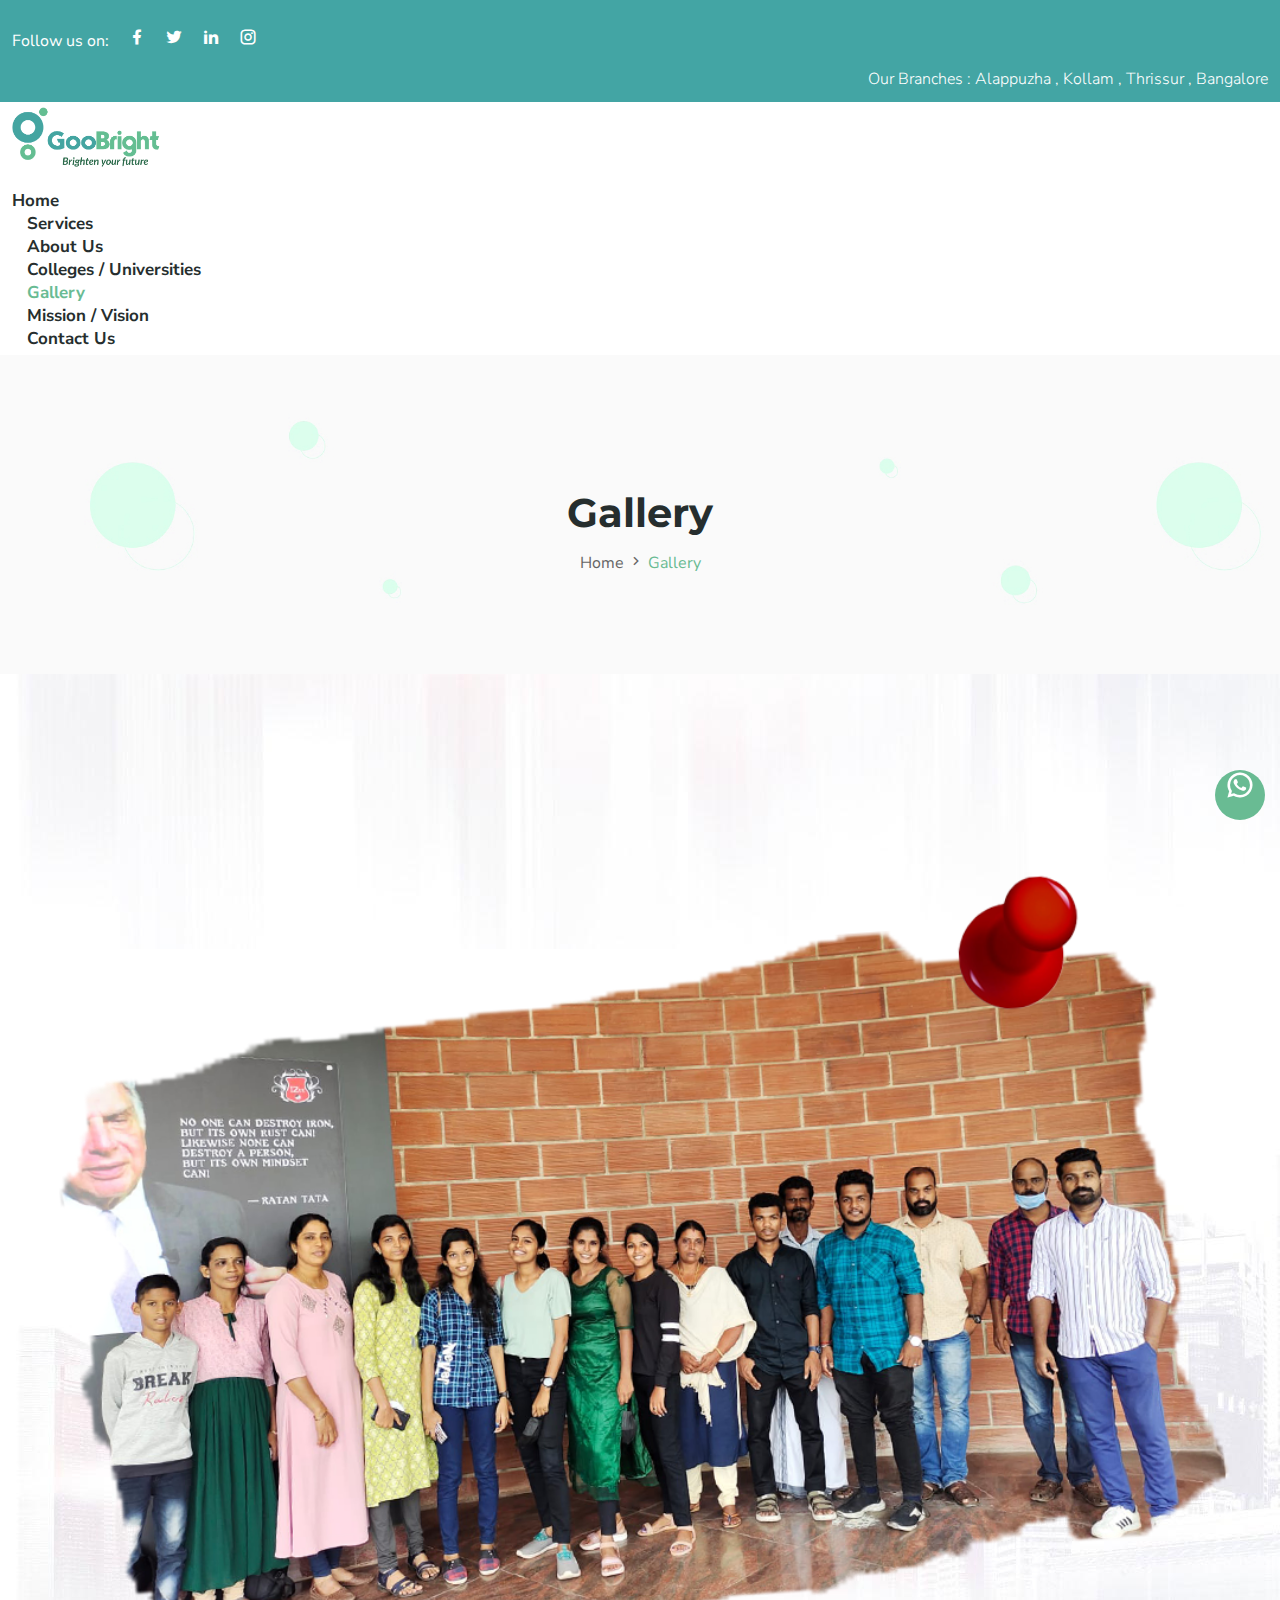
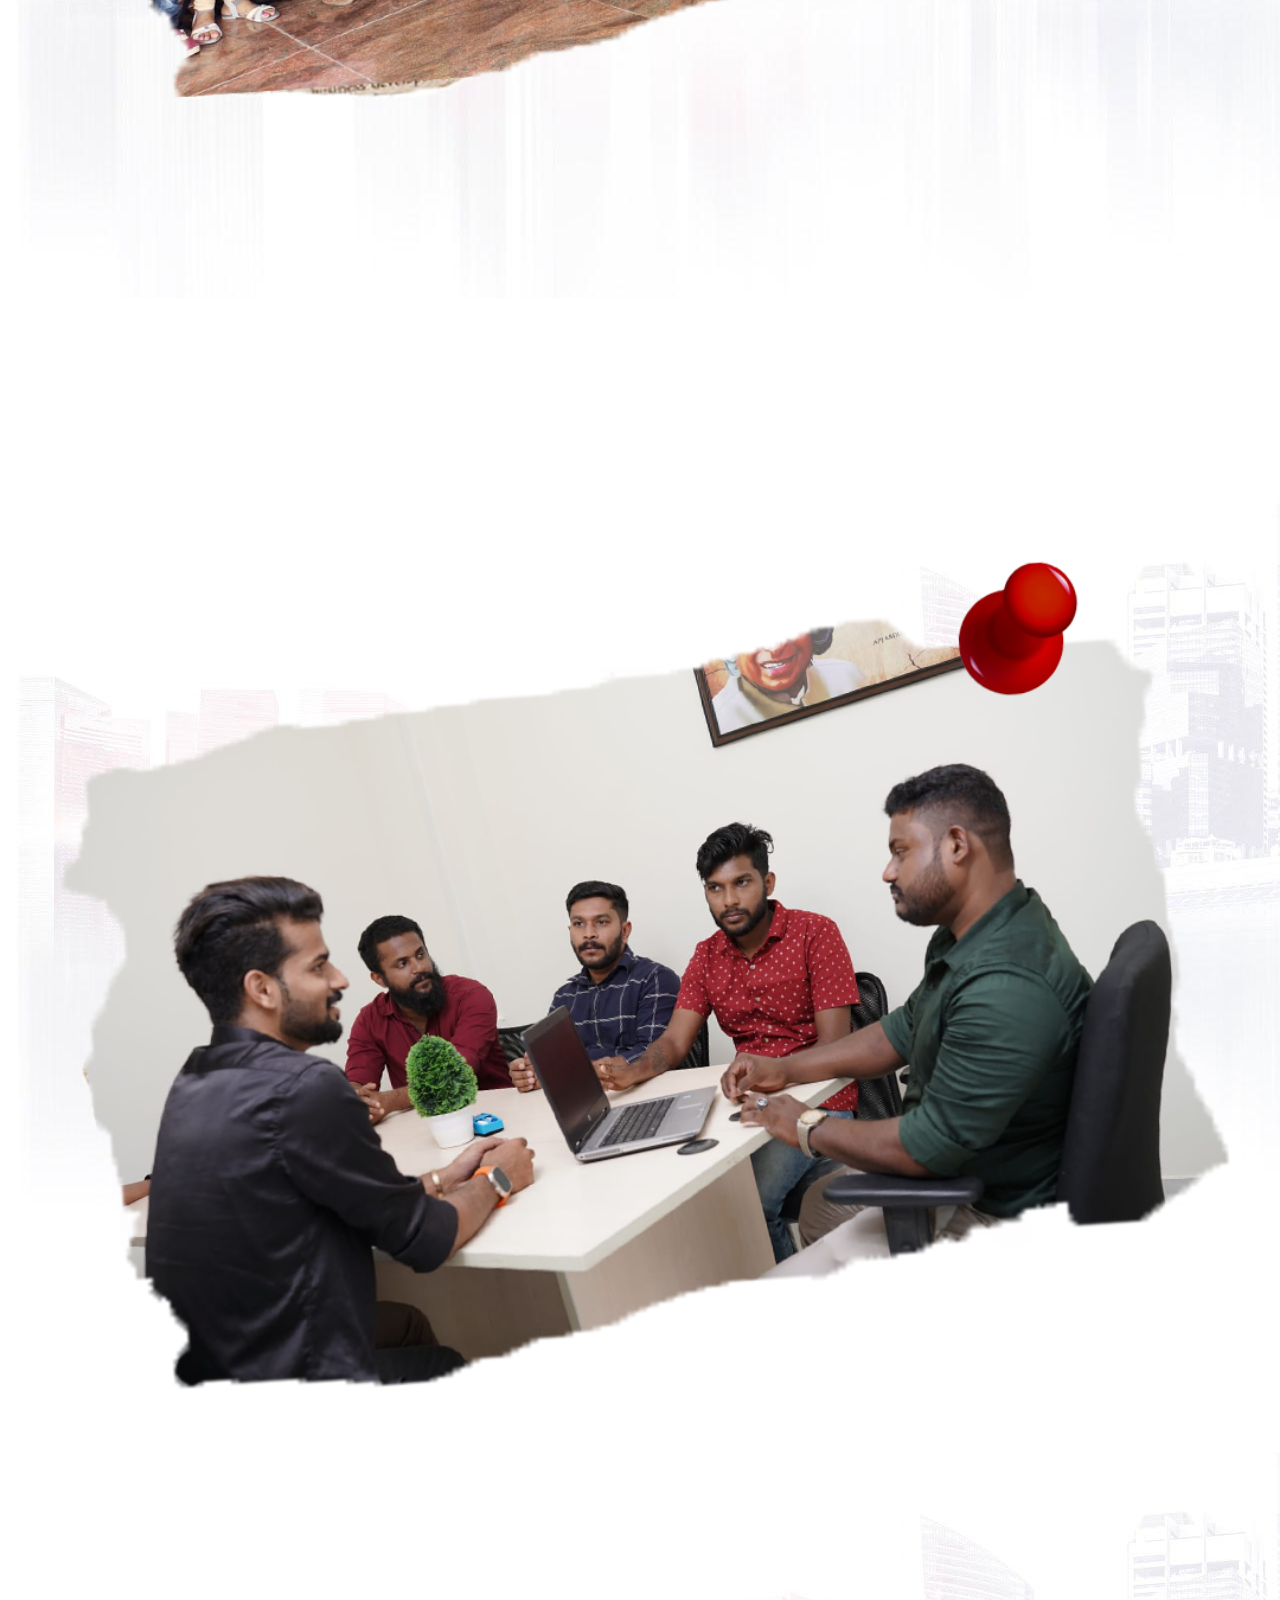
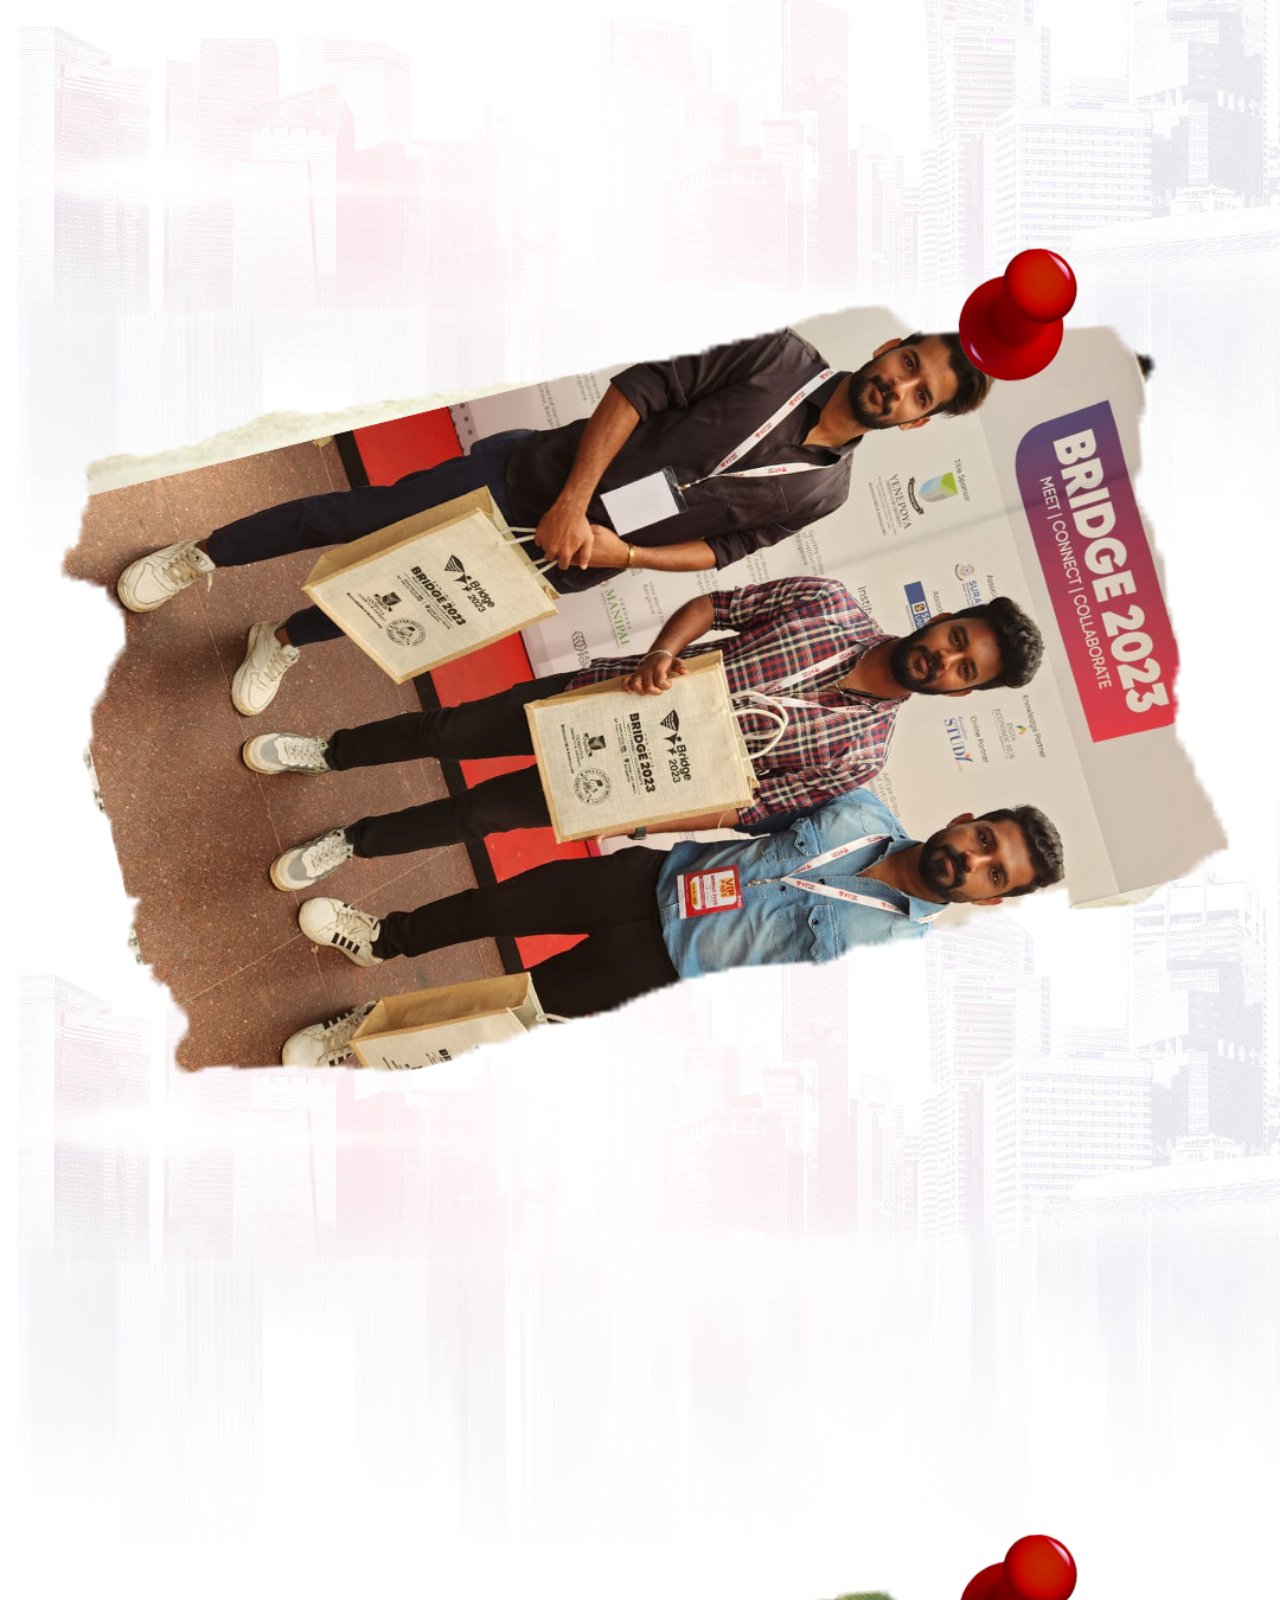
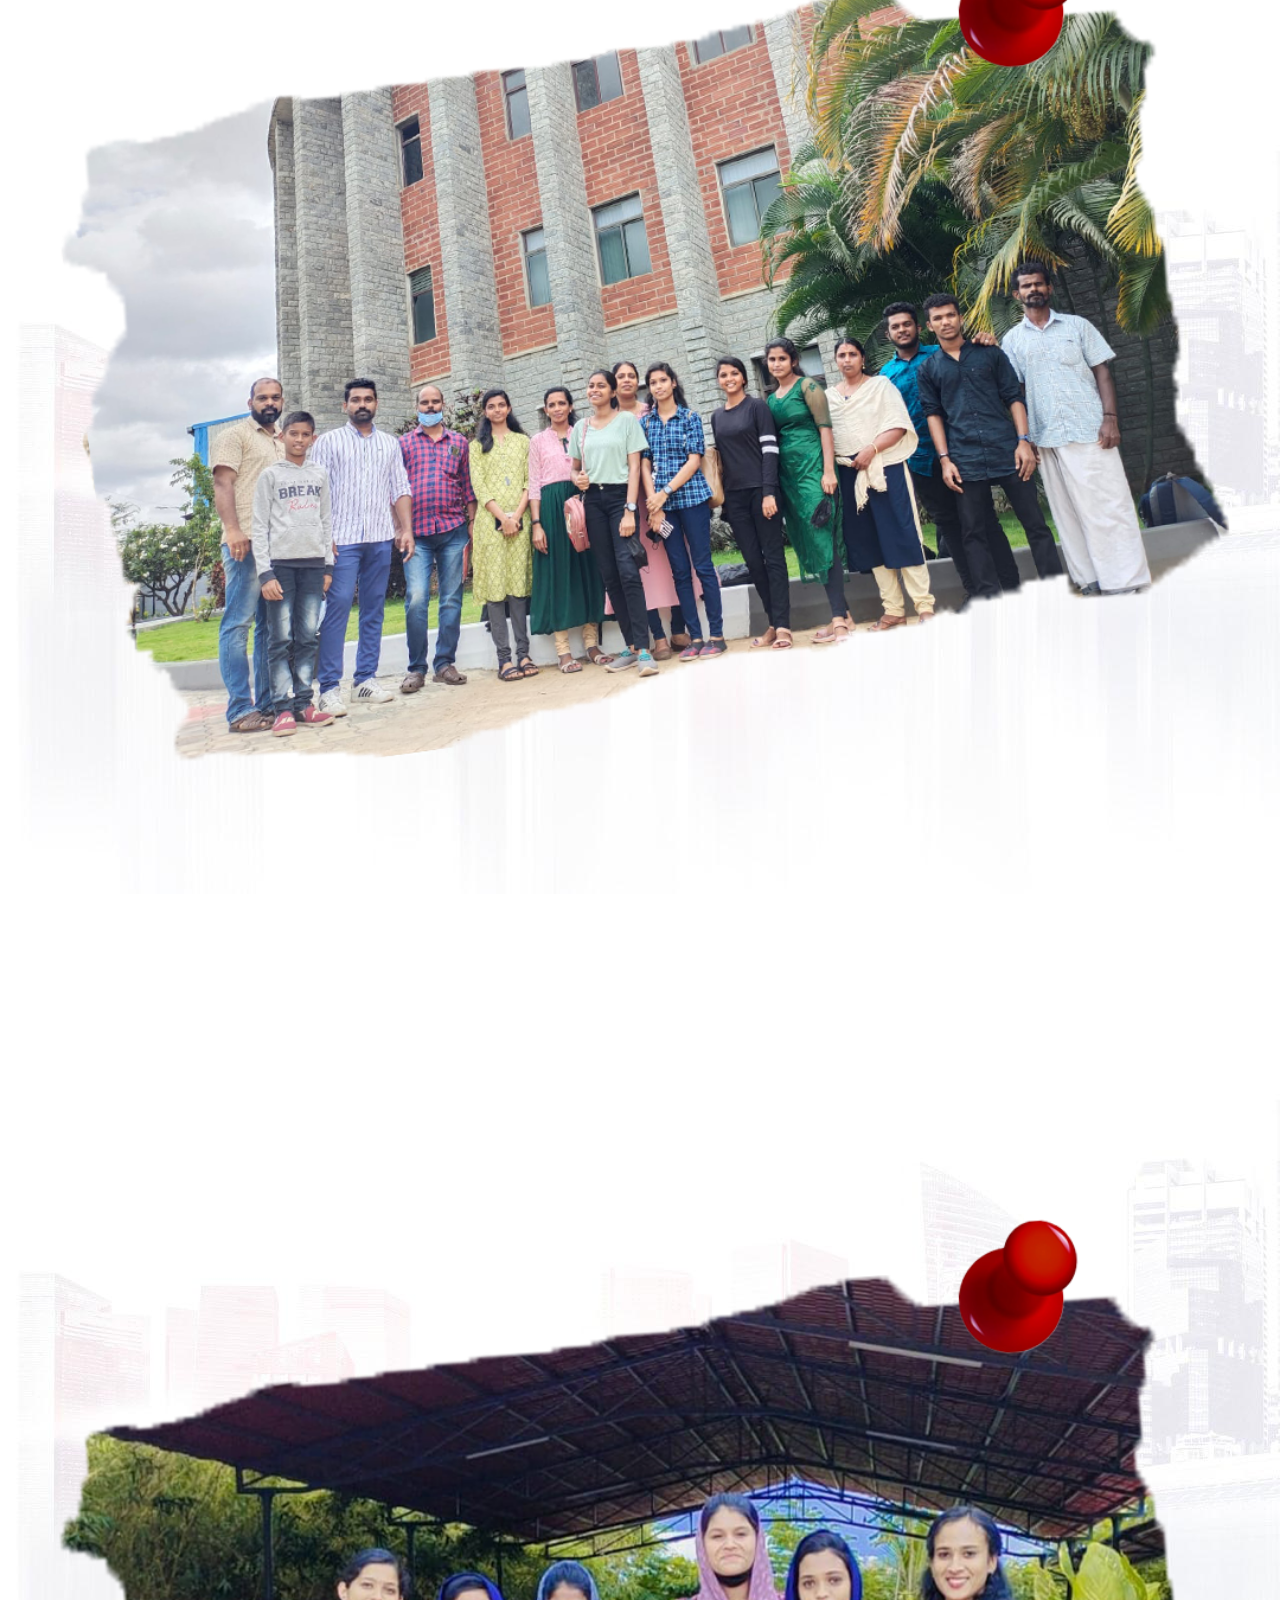
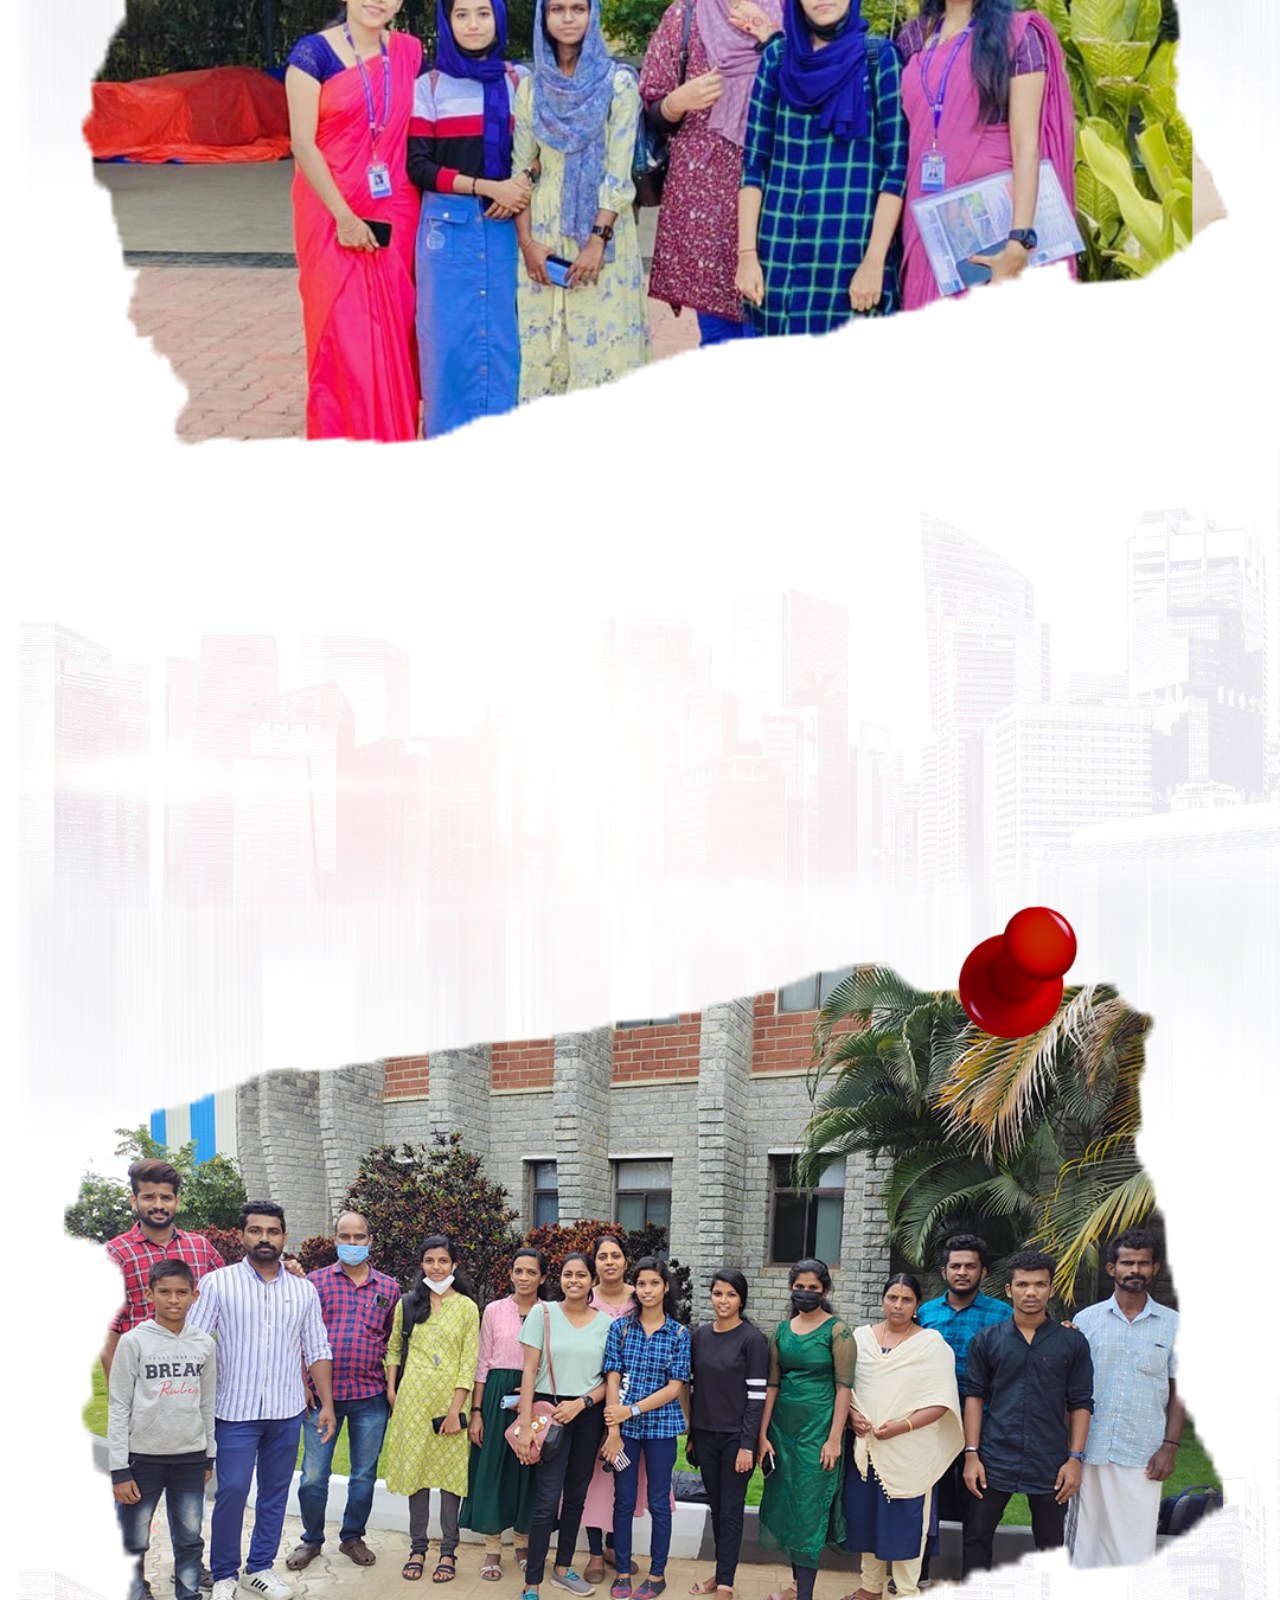
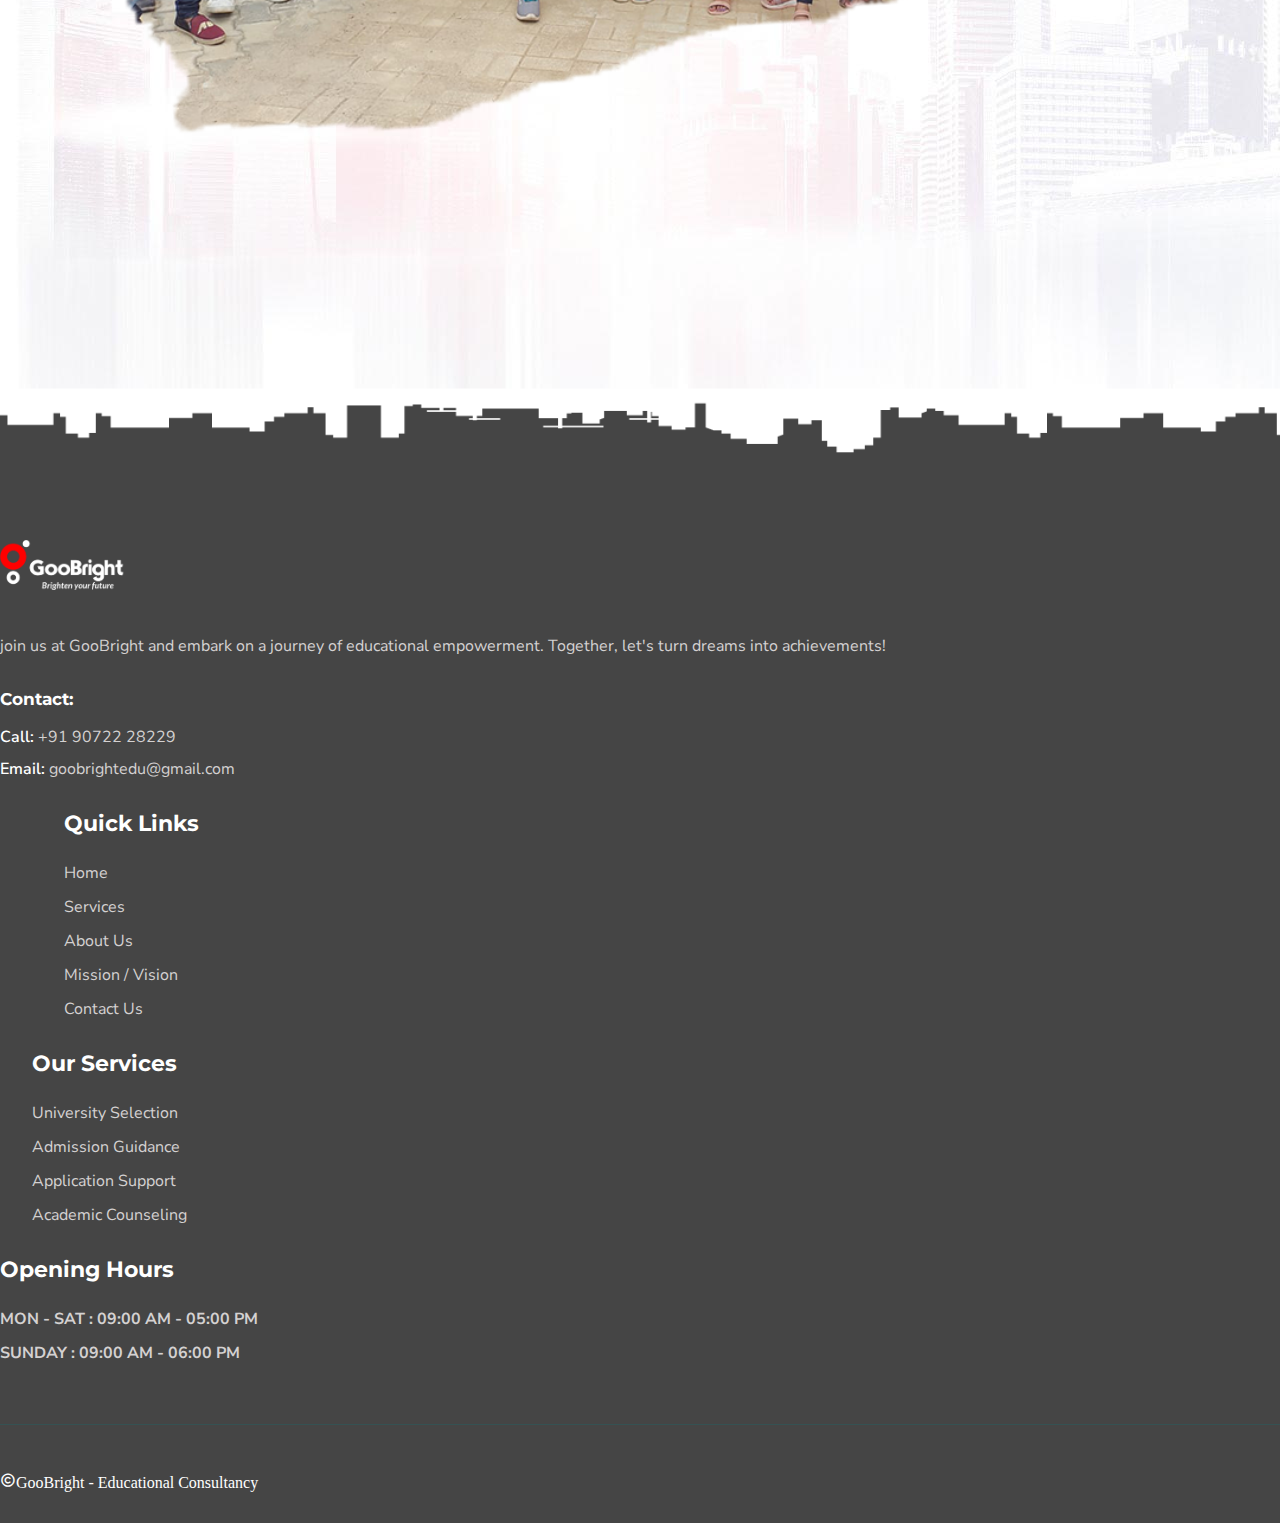
<file: gallery.html>
<!DOCTYPE html>
<html>
    <head>
        <!-- Required meta tags -->
        <meta charset="utf-8">
        <meta name="viewport" content="width=device-width, initial-scale=1">
        <link href="https://cdn.jsdelivr.net/npm/bootstrap@5.3.2/dist/css/bootstrap.min.css" rel="stylesheet" integrity="sha384-T3c6CoIi6uLrA9TneNEoa7RxnatzjcDSCmG1MXxSR1GAsXEV/Dwwykc2MPK8M2HN" crossorigin="anonymous">
        <script src="https://cdn.jsdelivr.net/npm/bootstrap@5.3.2/dist/js/bootstrap.bundle.min.js" integrity="sha384-C6RzsynM9kWDrMNeT87bh95OGNyZPhcTNXj1NW7RuBCsyN/o0jlpcV8Qyq46cDfL" crossorigin="anonymous"></script>
        <script src="https://cdn.jsdelivr.net/npm/@popperjs/core@2.11.8/dist/umd/popper.min.js" integrity="sha384-I7E8VVD/ismYTF4hNIPjVp/Zjvgyol6VFvRkX/vR+Vc4jQkC+hVqc2pM8ODewa9r" crossorigin="anonymous"></script>

        <!-- Links of CSS files -->
<!--        <link rel="stylesheet" href="css/bootstrap.min.css">-->
        <link rel="stylesheet" href="css/animate.min.css">
        <link rel="stylesheet" href="css/meanmenu.min.css">
        <link rel="stylesheet" href="css/magnific-popup.min.css">
        <link rel="stylesheet" href="css/odometer.min.css">
        <link rel="stylesheet" href="css/showMoreItems-theme.min.css">
        <link rel="stylesheet" href="css/owl.carousel.min.css">
        <link rel="stylesheet" href="css/owl.theme.default.min.css">
        <link rel="stylesheet" href="css/remixicon.css">
        <link rel="stylesheet" href="css/style.css">
        <link rel="stylesheet" href="css/responsive.css">

        <title>Gallery - GooBright - Educational Consultancy</title>

      <link rel="icon" type="image/png" href="images/favicon.png">
      <style>
        body{
            background-color: rgb(241, 231, 231);
            background-image: url(images/banner-bg1.jpg);
        }
         .image-container img {
      width: 100%;
      height: auto;
      cursor: pointer;
    }

    .close-icon {
      position: absolute;
      top: 10px;
      right: 10px;
      cursor: pointer;
    }
      </style>
    </head>
    <body>

        <!-- Start Top Header Area -->
         <div class="top-header-area">
            <div class="container-fluid">
                <div class="row align-items-center">
                    <div class="col-lg-4 col-md-4">
                        <ul class="top-header-social-links d-flex align-items-center">
                            <li>Follow us on:</li>
                            <li><a href="#" target="_blank"><i class="ri-facebook-fill"></i></a></li>
                            <li><a href="#" target="_blank"><i class="ri-twitter-fill"></i></a></li>
                            <li><a href="#" target="_blank"><i class="ri-linkedin-fill"></i></a></li>
                            <li><a href="https://www.instagram.com/goobright.in/" target="_blank"><i class="ri-instagram-line"></i></a></li>
                        </ul>
                    </div>

                    <div class="col-lg-8 col-md-8">
                        <ul class="top-header-contact-info">
                            <li><span style="font-weight: 300">Our Branches  :  Alappuzha , Kollam , Thrissur , Bangalore</span></li>
                        </ul>
                    </div>
                </div>
            </div>
        </div>
        <!-- End Top Header Area -->

        <!-- Start Navbar Area -->
        <div class="navbar-area">
            <div class="enry-responsive-nav">
                <div class="container">
                    <div class="enry-responsive-menu">
                        <div class="logo">
                            <a href="index.html"><img src="images/GooBright.png" alt="logo" style="height: 40px"></a>
                        </div>
                    </div>
                </div>
            </div>

            <div class="enry-nav">
                <div class="container-fluid">
                    <nav class="navbar navbar-expand-md navbar-light">
                        <a class="navbar-brand" href="index.html"><img src="images/GooBright.png" alt="logo" style="height: 60px"></a>

                        <div class="collapse navbar-collapse mean-menu">
                            <ul class="navbar-nav">
                                <li class="nav-item"><a href="index.html" class="nav-link">Home</a></li>
                                
                                <li class="nav-item"><a href="service.html" class="nav-link">Services</a></li>

                                <li class="nav-item"><a href="about.html" class=" nav-link">About Us</a> </li>
                                
                                 <li class="nav-item"><a href="university.html" class=" nav-link">Colleges / Universities</a> </li>
                                
                                <li class="nav-item"><a href="gallery.html" class=" nav-link active">Gallery</a> </li>


                                <li class="nav-item"><a href="mission.html" class=" nav-link">Mission / Vision</a> </li>

                                <li class="nav-item"><a href="contact.html" class=" nav-link">Contact Us</a> </li>
                                
                            </ul>

                        </div>
                    </nav>
                </div>
            </div>
        </div>
        <!-- End Navbar Area -->
        
        <!-- Start Page-title Area -->
        <div class="page-title-area">
            <div class="container">
                <div class="page-title-content">
                    <h2>Gallery</h2>
                    <ul>
                        <li><a href="index.html">Home</a></li>
                        <li>Gallery</li>
                    </ul>
                </div>
            </div>
        </div>
        <!-- Page title end -->
            
        <!-- Gallery Start -->

        <div class="container">
            <div class="row row-cols-1 row-cols-lg-3 g-3">
              <div class="col-lg-4 col-12 Albumz">
                <div class="image-container">
                  <a href="album/album1.jpeg" target="_self">
                    <img src="album/album1.png" alt="Image 1">
                  </a>
                </div>
              </div>
              <div class="col-lg-4 col-12 Albumz">
                <div class="image-container">
                    <a href="album/album2.jpeg" target="_self">
                        <img src="album/album2.png" alt="Image 1">
                  </a>
                </div>
              </div>
              <div class="col-lg-4 col-12 Albumz">
                <div class="image-container">
                    <a href="album/album3.jpeg" target="_self">
                        <img src="album/album3.png" alt="Image 1">
                  </a>
                </div>
              </div>
            </div>
          </div>
          <div class="container">
            <div class="row row-cols-1 row-cols-lg-3 g-3">
              <div class="col-lg-4 col-12 Albumz">
                <div class="image-container">
                  <a href="album/album4.jpeg" target="_self">
                    <img src="album/album4.png" alt="Image 1">
                  </a>
                </div>
              </div>
              <div class="col-lg-4 col-12 Albumz">
                <div class="image-container">
                    <a href="album/album5.jpeg" target="_self">
                        <img src="album/album5.png" alt="Image 1">
                  </a>
                </div>
              </div>
              <div class="col-lg-4 col-12 Albumz">
                <div class="image-container">
                    <a href="album/album6.jpeg" target="_self">
                        <img src="album/album6.png" alt="Image 1">
                  </a>
                </div>
              </div>
            </div>
          </div>
       <!-- Gallery End -->

        <!-- Start Footer Area -->
        <footer class="footer-area">
            <div class="container">
                <div class="row  justify-content-center">
                    <div class="col-lg-3 col-sm-6 col-md-6">
                        <div class="single-footer-widget">
                            <a href="index-2.html" class="logo">
                                <img src="images/gwhite.png" alt="image" style="height: 50px">
                            </a>
                            <p>join us at GooBright and embark on a journey of educational empowerment. Together, let's turn dreams into achievements!</p>
                            <div class="footer-contact-info">
                                <h5>Contact:</h5>
                                <ul>
                                    <li><span>Call:</span> <a href="tel:+919072228229">+91 90722 28229</a></li>
                                     <li><span>Email:</span> <a href="mail:goobrightedu@gmail.com">goobrightedu@gmail.com</a></li>
                                </ul>
                            </div>
                        </div>
                    </div>
                    <div class="col-lg-3 col-sm-6 col-md-6">
                        <div class="single-footer-widget pl-4">
                            <h3>Quick Links</h3>
                            <ul class="links-list">
                                <li><a href="index.html">Home</a></li>
                                <li><a href="service.html">Services</a></li>
                                <li><a href="about.html">About Us</a></li>
                                <li><a href="mission.html">Mission / Vision</a></li>
                                <li><a href="contact.html">Contact Us</a></li>
                            </ul>
                        </div>
                    </div>
                    <div class="col-lg-3 col-sm-6 col-md-6">
                        <div class="single-footer-widget pl-2">
                            <h3>Our Services</h3>
                            <ul class="links-list">
                                <li><a href="">University Selection</a></li>
                                <li><a href="">Admission Guidance</a></li>
                                <li><a href="">Application Support</a></li>
                                <li><a href="">Academic Counseling</a></li>
                            </ul>
                        </div>
                    </div>
                    <div class="col-lg-3 col-sm-6 col-md-6">
                        <div class="single-footer-widget">
                            <h3>Opening Hours</h3>
                            <ul class="opening-hours">
                                <li class="text-white">MON - SAT : 09:00 AM - 05:00 PM</li>
                                <li class="text-white">SUNDAY : 09:00 AM - 06:00 PM</li>
                            </ul>
                        </div>
                    </div>
                </div>
            </div>
            <div class="copyright-area">
                <div class="container">
                    <div class="row align-items-center">
                        <div class="col-lg-6 col-md-7 col-sm-6">
                            <p><i class="ri-copyright-line">GooBright - Educational Consultancy</i> <a href="" target="_blank"></a></p>
                        </div>
                    </div> 
                </div>
            </div>
        </footer>
        <!-- End Footer Area -->


        <script>
        var i = 0;
        function change() {
          var doc = document.getElementById("whatsapp");
          var color = ["#69bb93", "#43a5a4"];
          doc.style.backgroundColor = color[i];
          i = (i + 1) % color.length;
        }
            //"#69bb93", "#43a5a4",
        setInterval(change, 300);
        </script>
        
          <!-- Chat Box-->

        <script>
        function chatClose(){
            document.getElementById("chat-box").style.display = 'none';
        }
        </script>
        <script>
        function chatShow(){
            document.getElementById("chat-box").style.display = 'flex';
        }
        </script>
        
         <a  class="whats-app" id="whatsapp" href="#" onclick="chatShow()">
        <i class="ri-whatsapp-line my-float"></i>
        </a>
        
        
        <div class="chat-box my-float" id="chat-box">
        <div class="chat-head">
            <div style="float: right" class="btcls pt-1 pe-2">
                <i class="ri-close-circle-line" style="font-size: 1.7em;color: white;cursor: pointer" onclick="chatClose()"></i>
            </div>
            <p style="font-size: 16px;color: white; font-weight: 700;line-height: 14px" class="px-2 pt-4">Have any enquiry?</p>
            <p style="font-size: 12px;color: white; font-weight: 500;line-height: 15px" class="px-2">
            To enhance our ability to assist you effectively, kindly specify the name , course and location you are interested in.
            </p>
            </div>
            <div class="chat-body">
                
                <form id="myForm">
                    <div class="pt-3 px-3">
                    <input type="text" id="name" name="name" class="name form-control" placeholder="Name" style="font-size: 14px; padding-left: 30px" required>
                  </div>
                    
                    <div class="drop-body px-3 pt-3 rounded">
                    <div class="form-control">
                    <select class="course form-select" id="password" name="password" required aria-label="Default select example" style="background-color: transparent;border: none; font-size: 14px; cursor: pointer" required>
                      <option value="" selected disabled>Which course are you looking</option>
                      <option value="Medical">Medical</option>
                      <option value="Engineering">Engineering</option>
                      <option value="Nursing">Nursing</option>
                        <option value="Nursing">Paramedical</option>
                        <option value="Nursing">Pharmacy</option>
                        <option value="Other Course which you have not mentioned">Other</option>
                    </select>
                    </div>
                    </div>
                    
                    <div class="drop-body px-3 pt-3 rounded">
                    <div class="form-control">
                    <select class="location form-select" id="number" name="number" aria-label="Default select example" style="background-color: transparent;border: none; font-size: 14px; cursor: pointer" required>
                      <option value="" selected disabled>Location</option>
                      <option value="Kerala">Kerala</option>
                      <option value="Karnataka">Karnataka</option>
                      <option value="Tamil Nadu">Tamil Nadu</option>
                        <option value="Delhi">Delhi</option>
                        <option value="Other Location which you have not mentioned">Other</option>
                    </select>
                    </div>
                    </div>
                    
                    <div class="chat-btn-box mx-auto px-3 pt-5 rounded">
                    <button type="submit" value="Submit" id="submitButton" class="btn" onclick="sendWhatsapp()" disabled><i class="ri-whatsapp-line" style="font-size: 1.2em; padding-top: 1em;"></i>Send Chat</button>
                    </div>
            </form>

            <script>
                const nameInput = document.getElementById('name');
                const passwordInput = document.getElementById('password');
                const numberInput = document.getElementById('number');
                const submitButton = document.getElementById('submitButton');

                nameInput.addEventListener('input', toggleSubmitButton);
                passwordInput.addEventListener('input', toggleSubmitButton);
                numberInput.addEventListener('input', toggleSubmitButton);

                function toggleSubmitButton() {
                    if (nameInput.value.trim() !== '' && passwordInput.value.trim() !== '' && numberInput.value.trim() !== '') {
                        submitButton.disabled = false;
                        document.getElementById("submitButton").style.backgroundColor = "#69bb93";
                        document.getElementById("submitButton").style.color = "white";
                    } else {
                        submitButton.disabled = true;
                    }
                }
            </script>
            </div>
        </div>
        
        <script>
        function sendWhatsapp(){
            var phonenumber = "+919072228229";
            var name = document.querySelector('.name').value;
            var course = document.querySelector('.course').value;
            var location = document.querySelector('.location').value;
            
            var url = "https://wa.me/" + phonenumber + "?text=" + "Hi, I am" + " " +name + ","+ " looking for" + " " +course + " " + "college at" + " " +location + "." + "%0a%0a" + "Message from GooBright Website."
            
            window.open(url,'_blank').focus();
        }
        </script>
        
        <!--End Chat Box -->

        <!-- Links of JS files -->
        <script data-cfasync="false" src="js/email-decode.min.js"></script><script src="js/jquery.min.js"></script>
        <script src="js/bootstrap.bundle.min.js"></script>
        <script src="js/owl.carousel.min.js"></script>
        <script src="js/appear.min.js"></script>
        <script src="js/odometer.min.js"></script>
        <script src="js/magnific-popup.min.js"></script>
        <script src="js/mixitup.min.js"></script>
        <script src="js/meanmenu.min.js"></script>
        <script src="js/showMoreItems.min.js"></script>
        <script src="js/wow.min.js"></script>
        <script src="js/form-validator.min.js"></script>
        <script src="js/contact-form-script.js"></script>
        <script src="js/ajaxchimp.min.js"></script>
        <script src="js/main.js"></script>
    
</body>
</html>
</file>
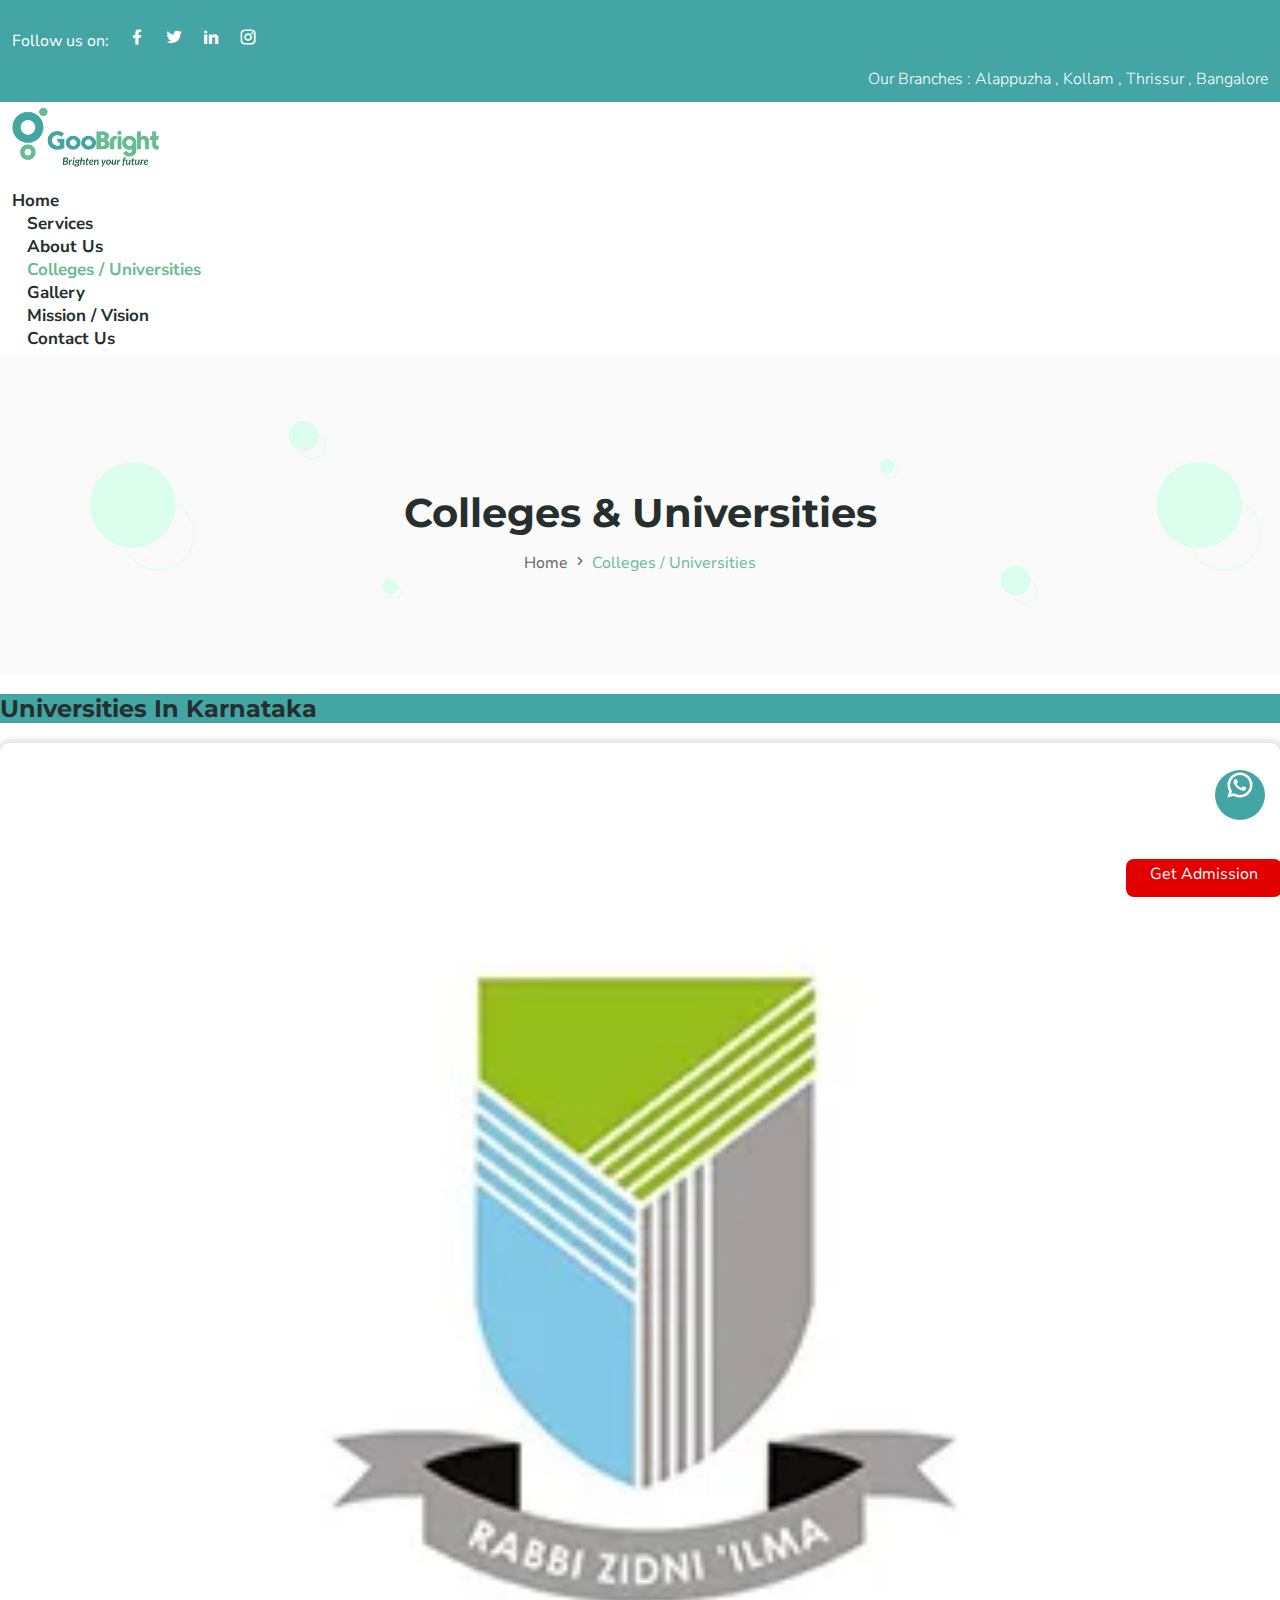
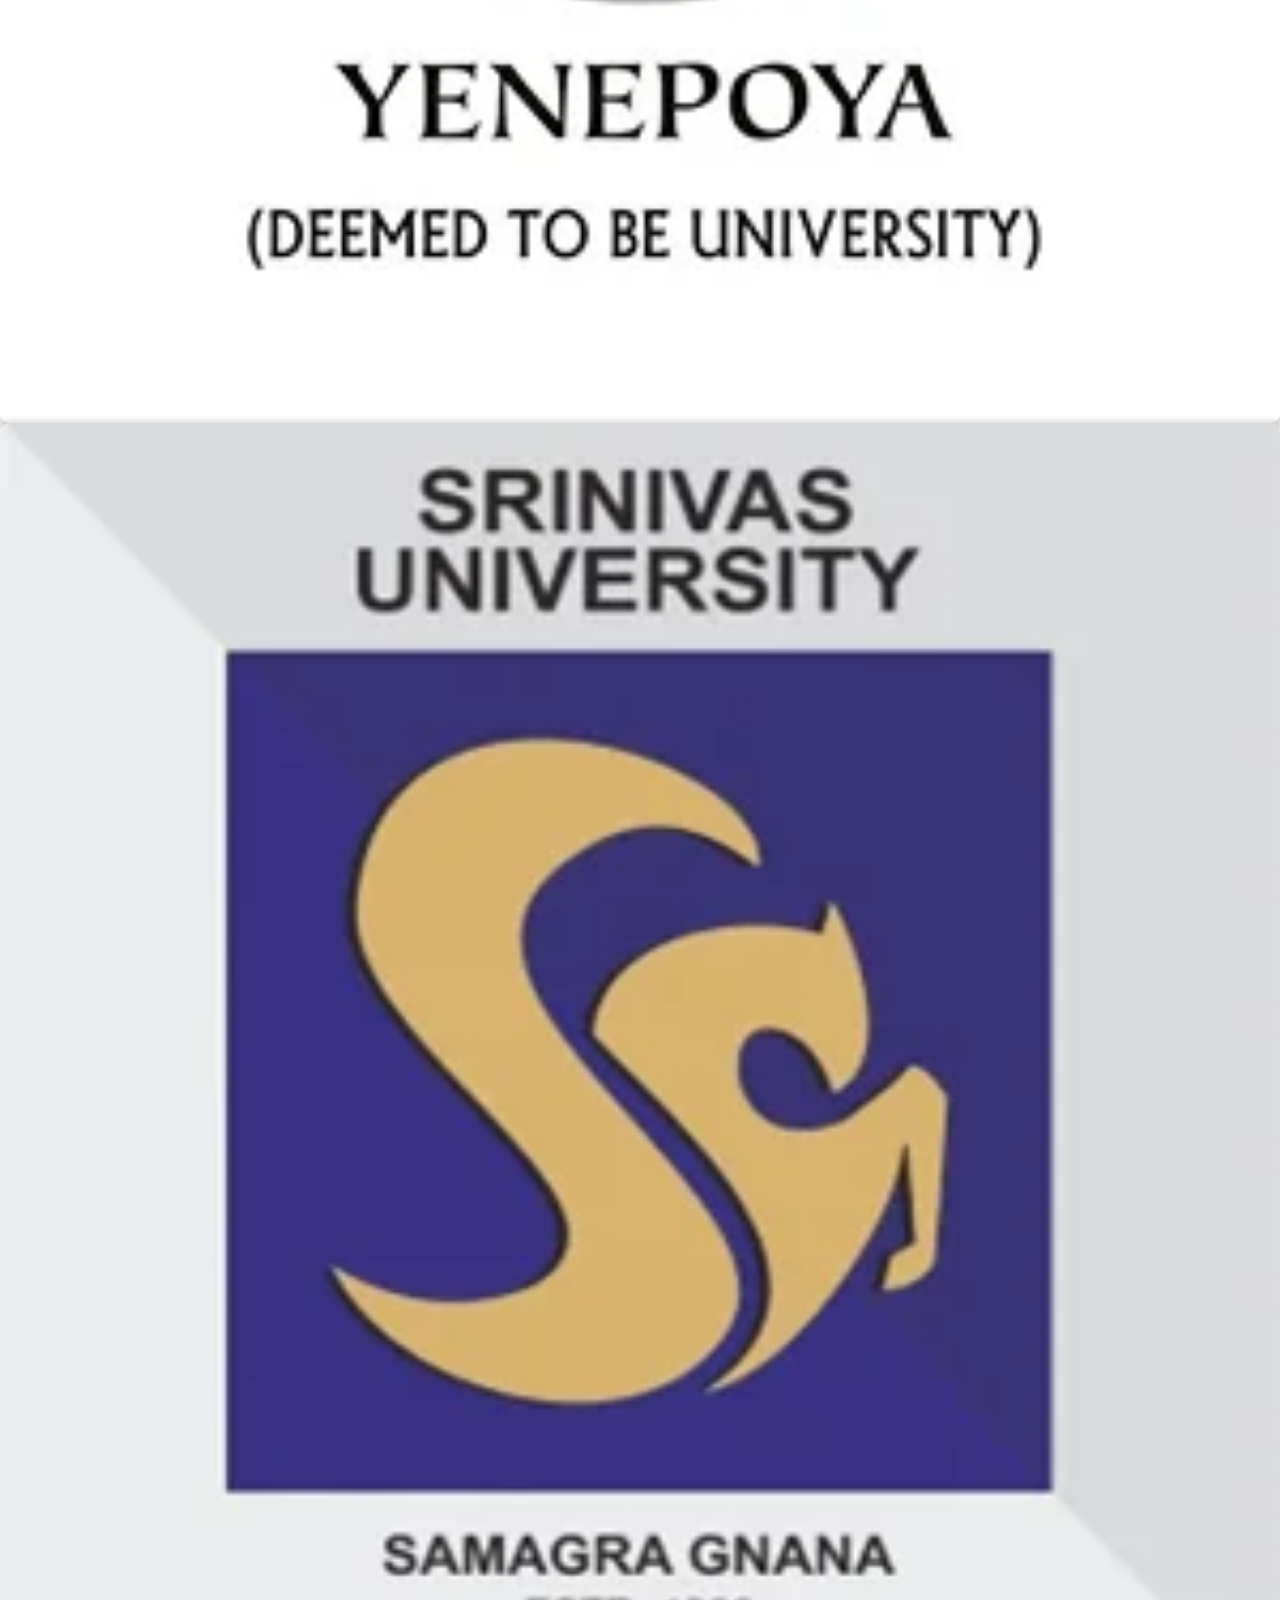
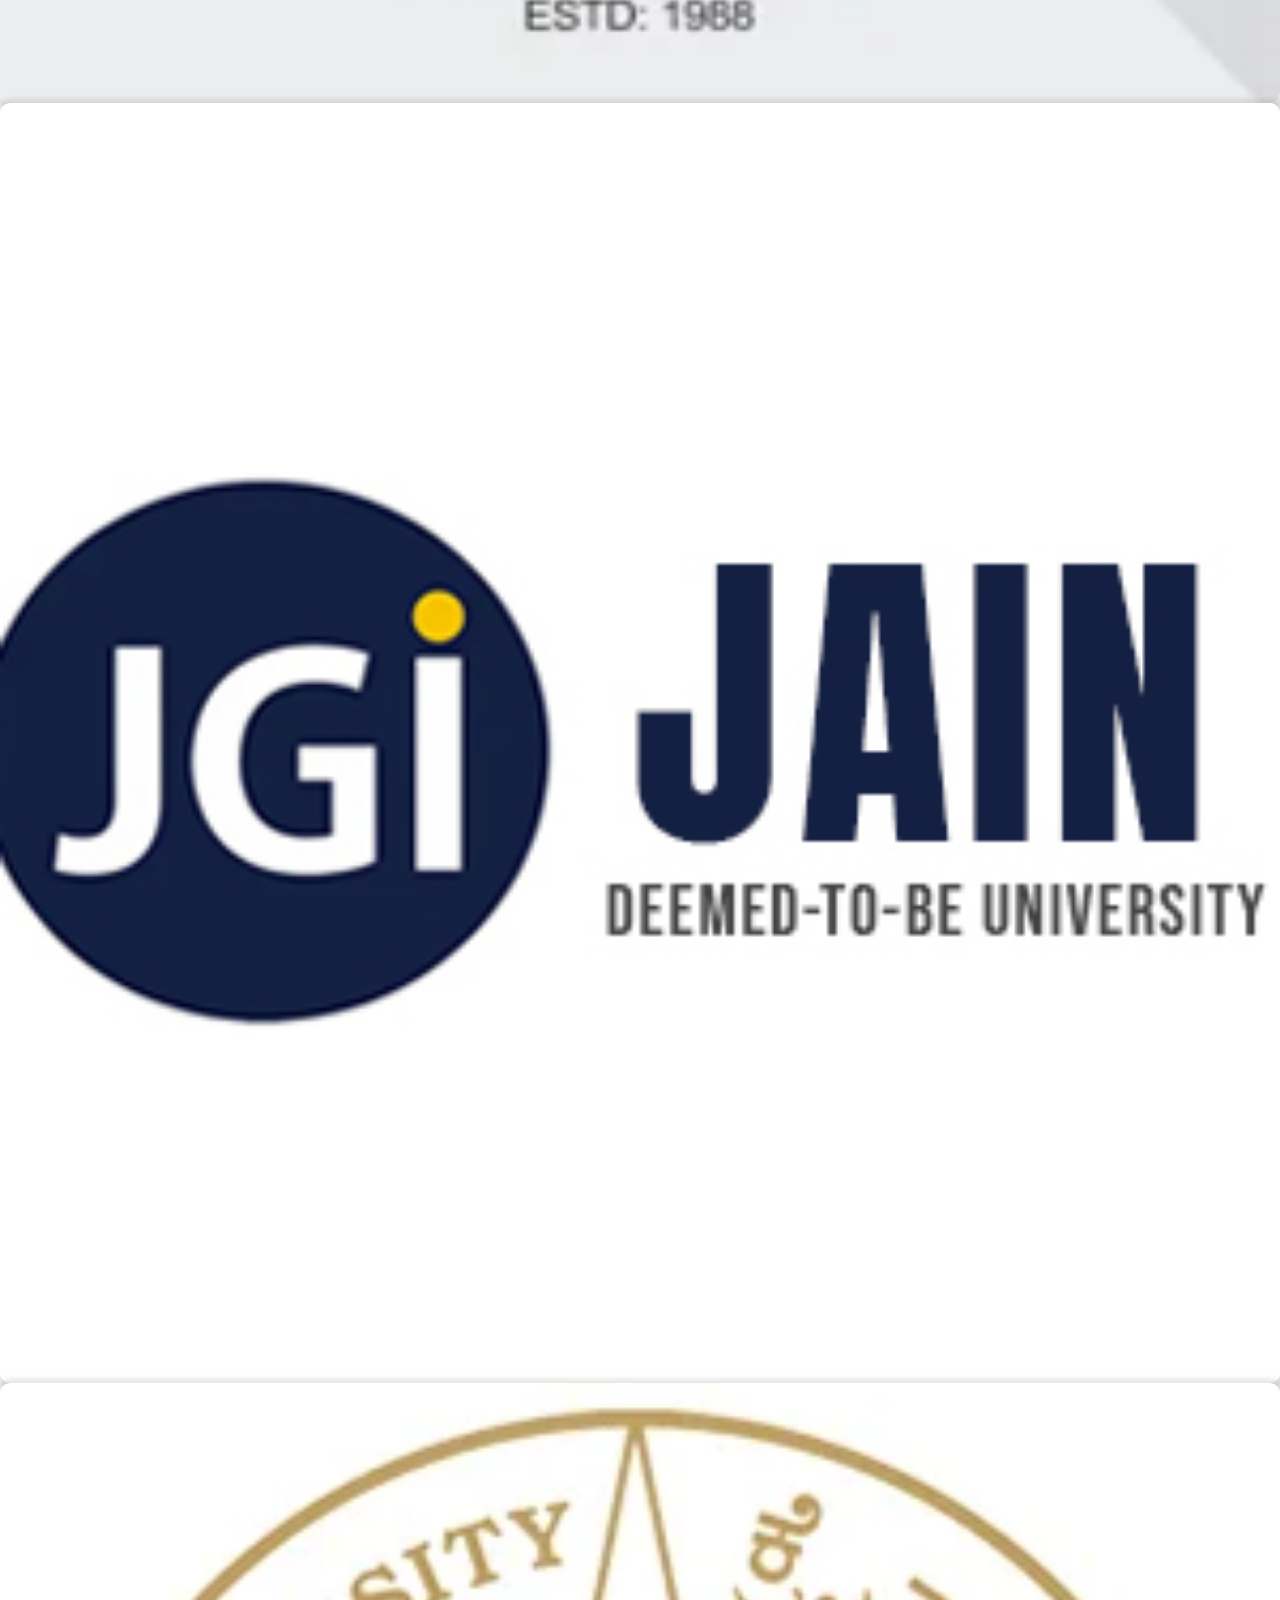
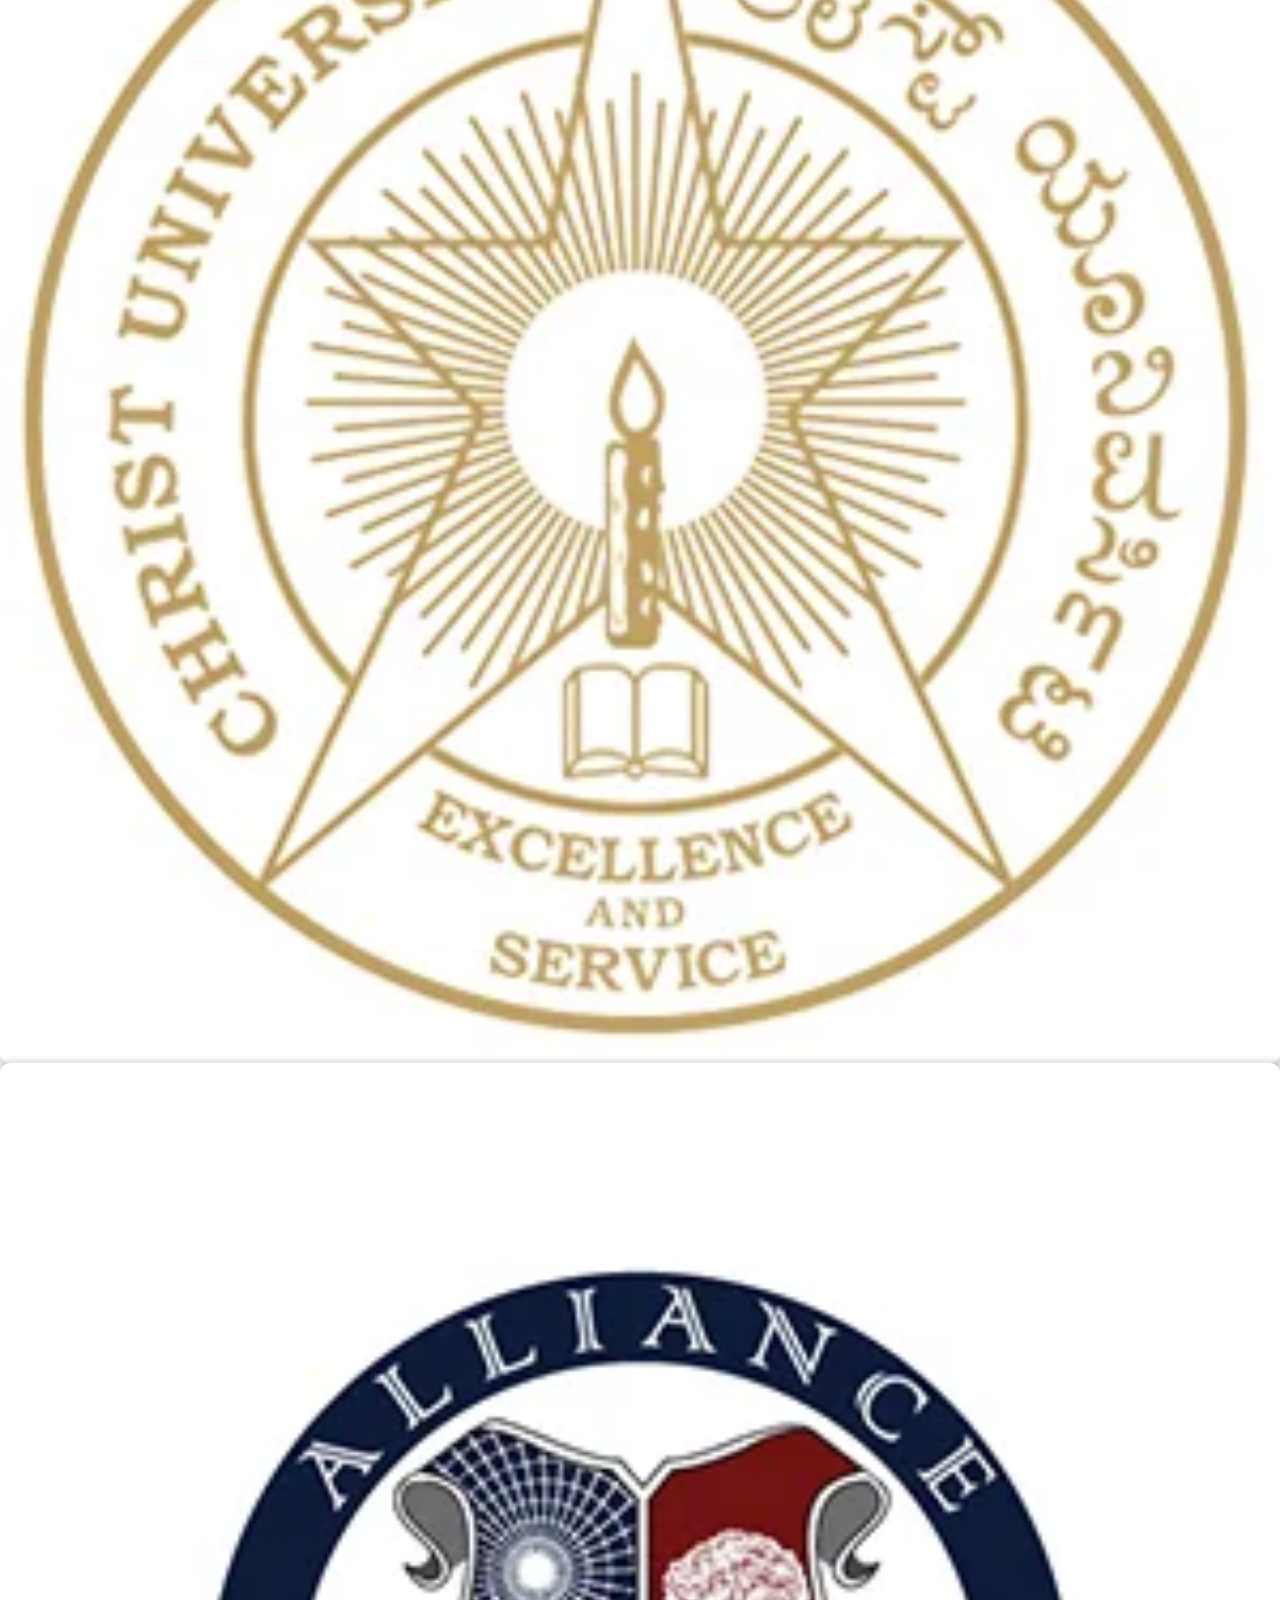
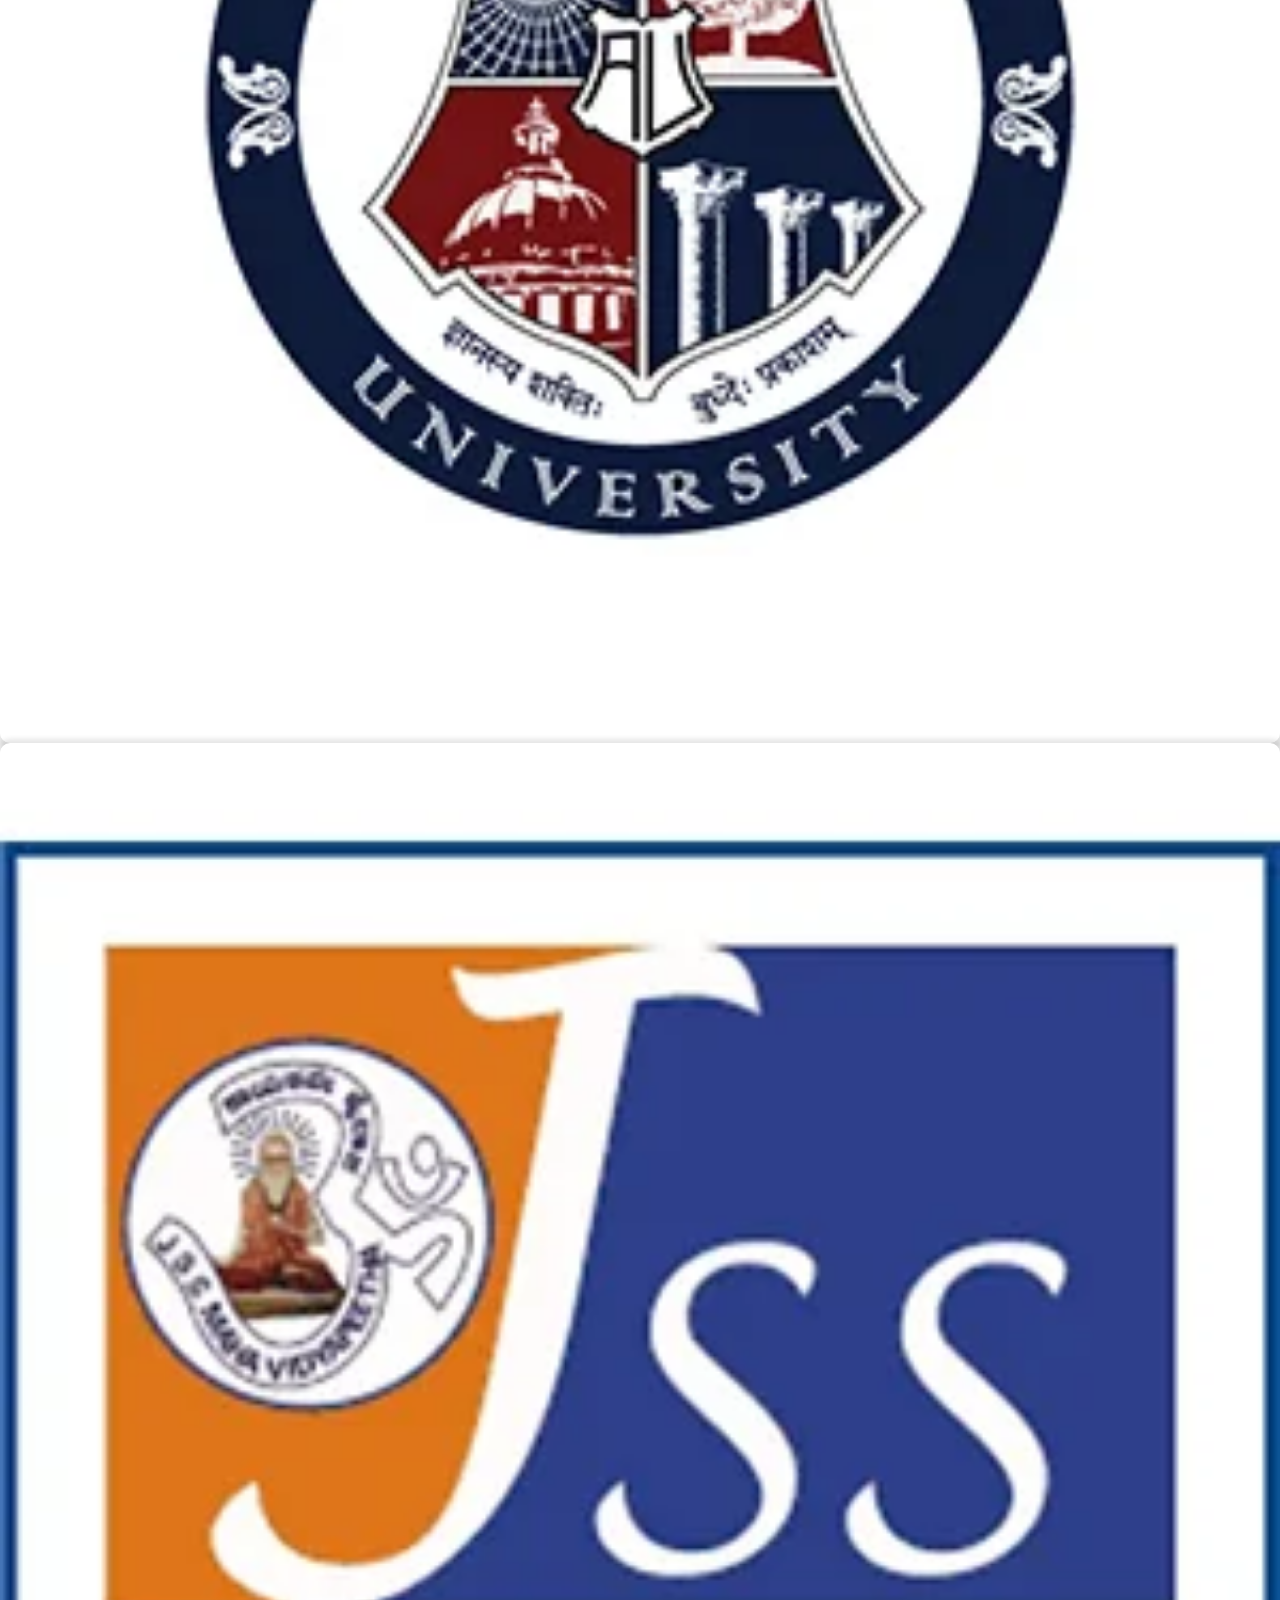
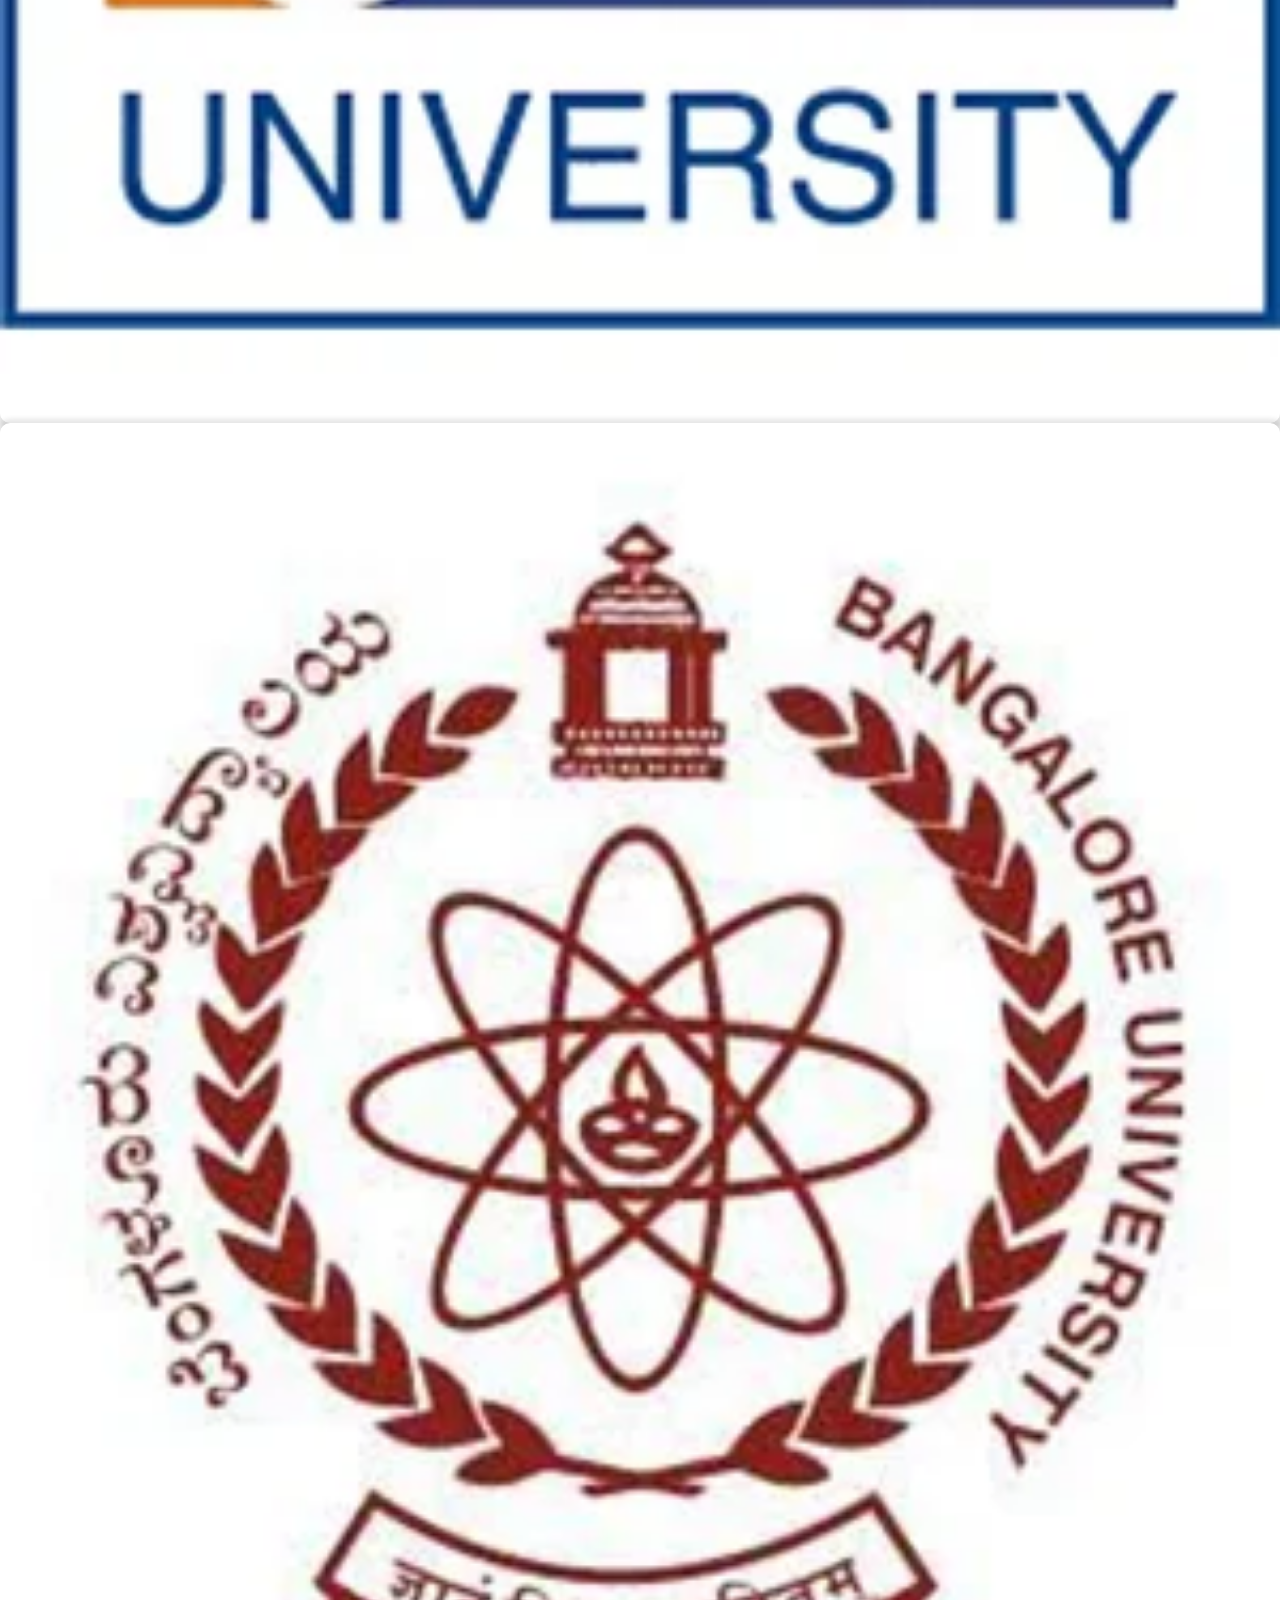
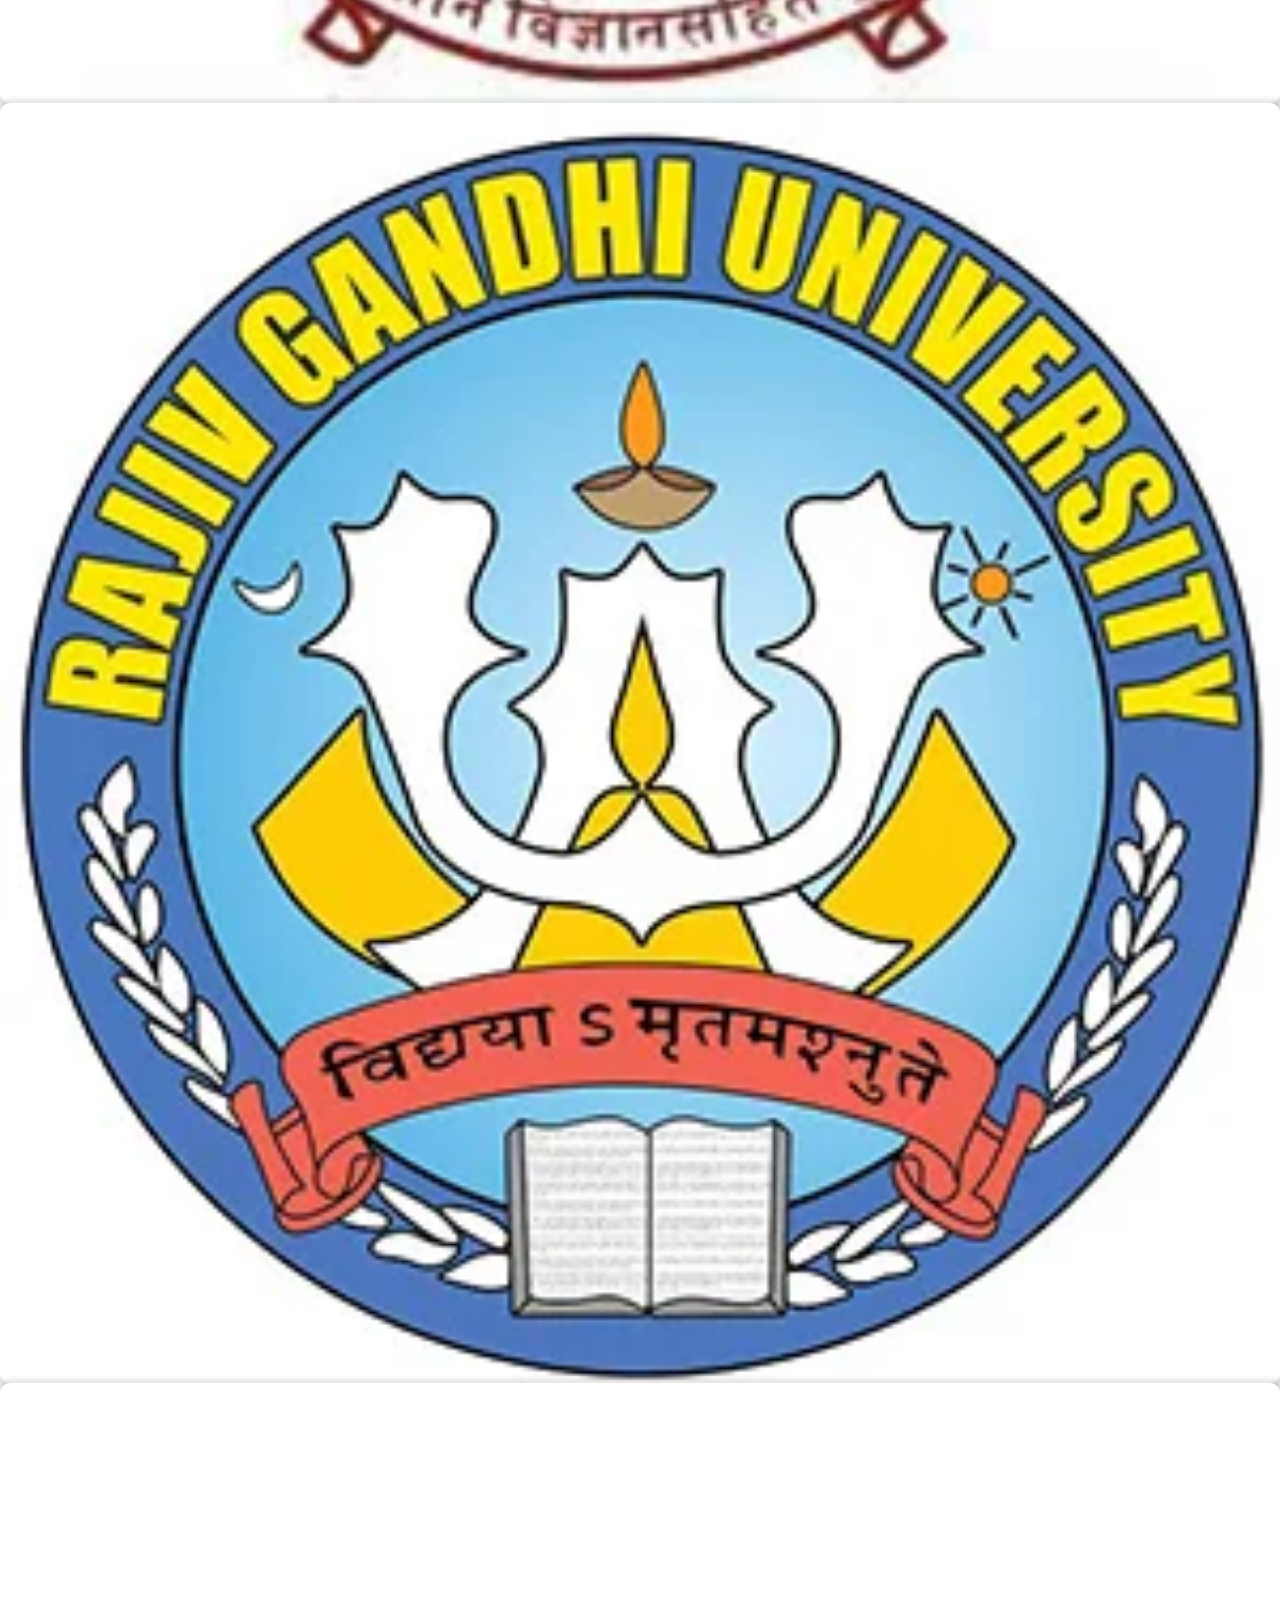
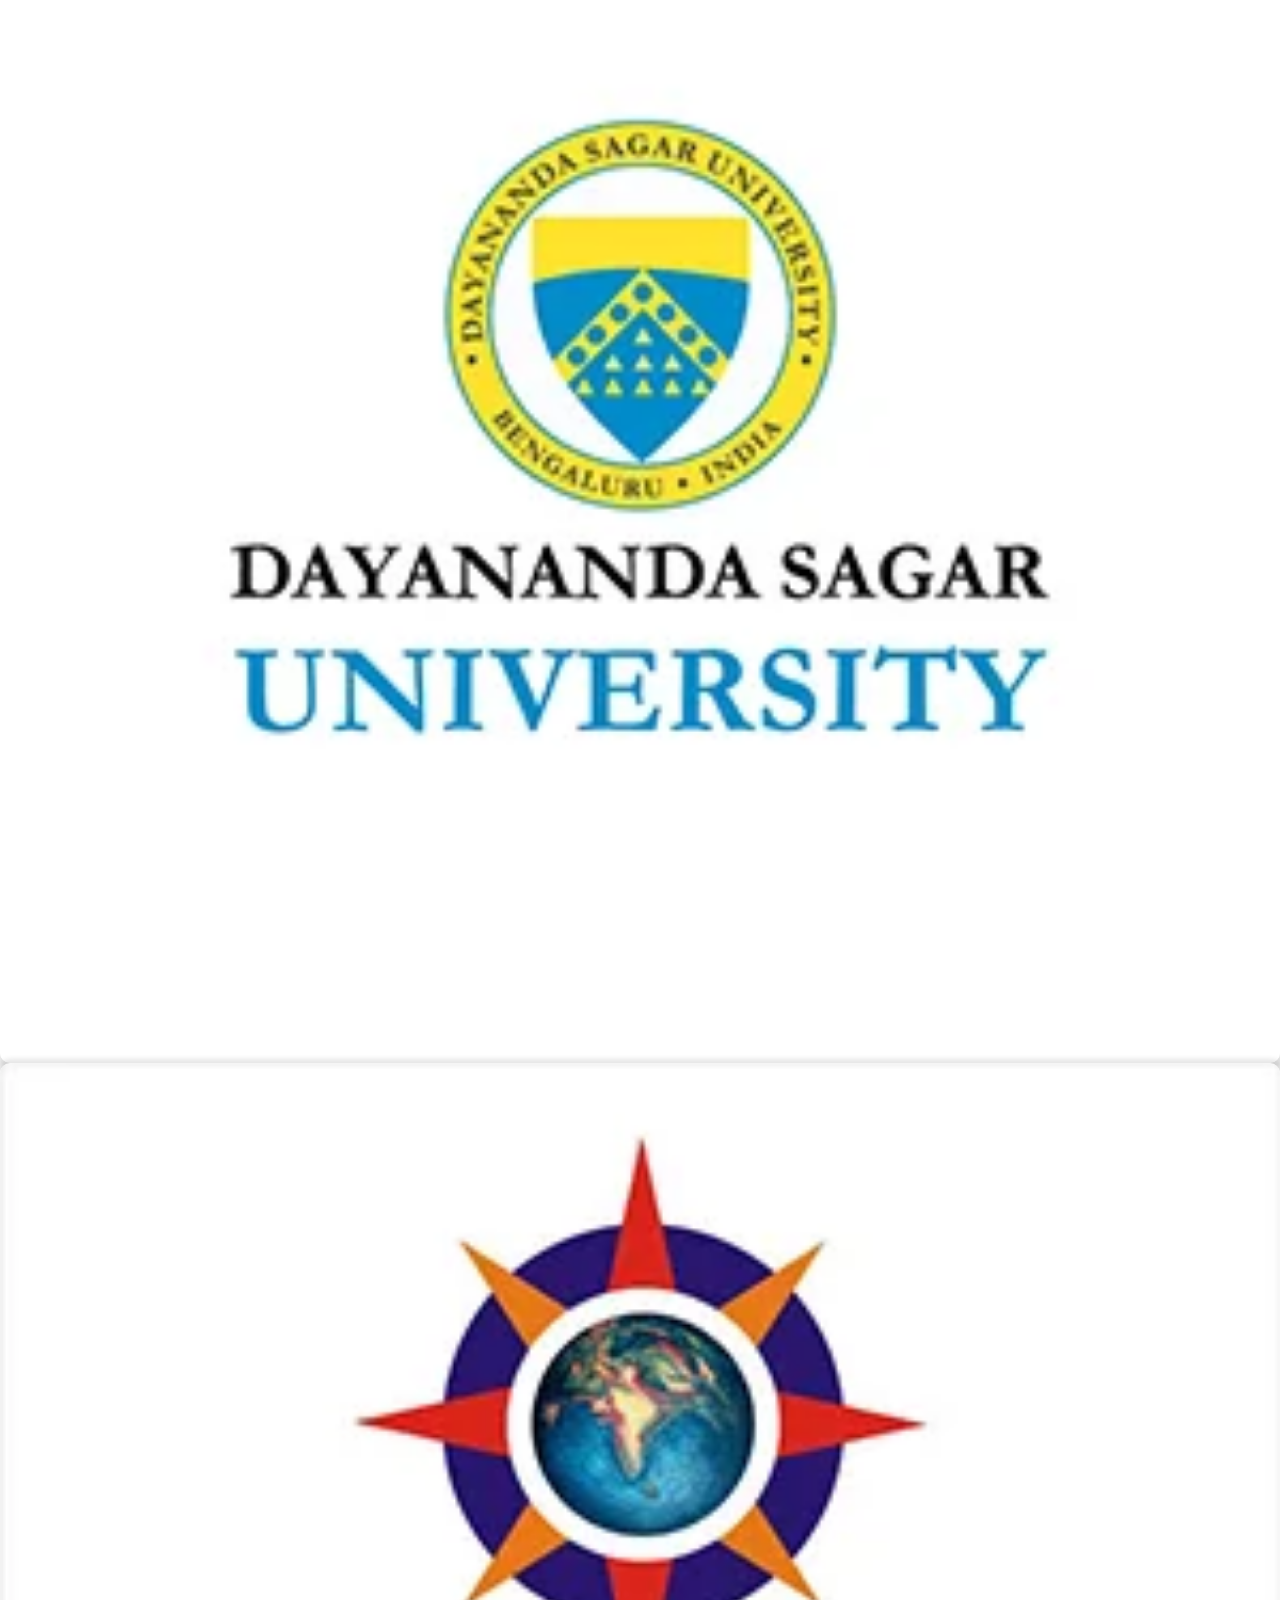
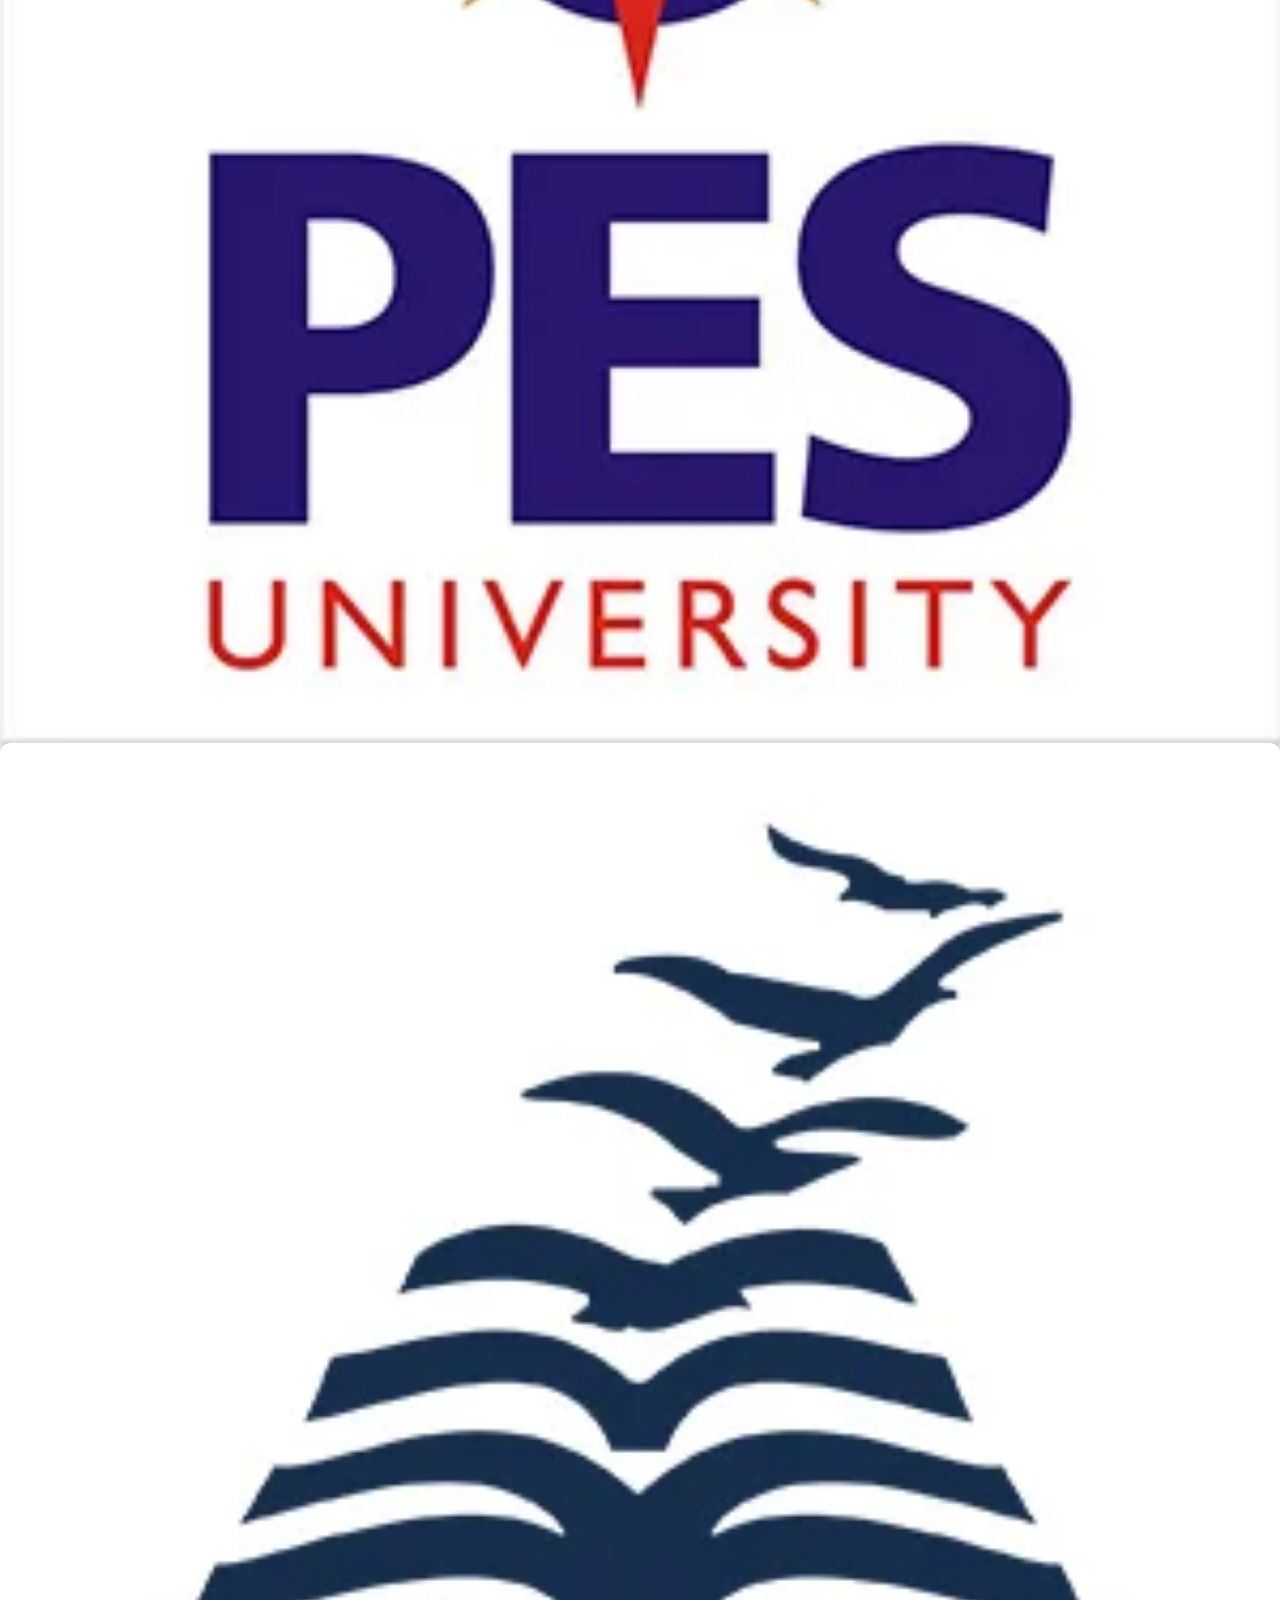
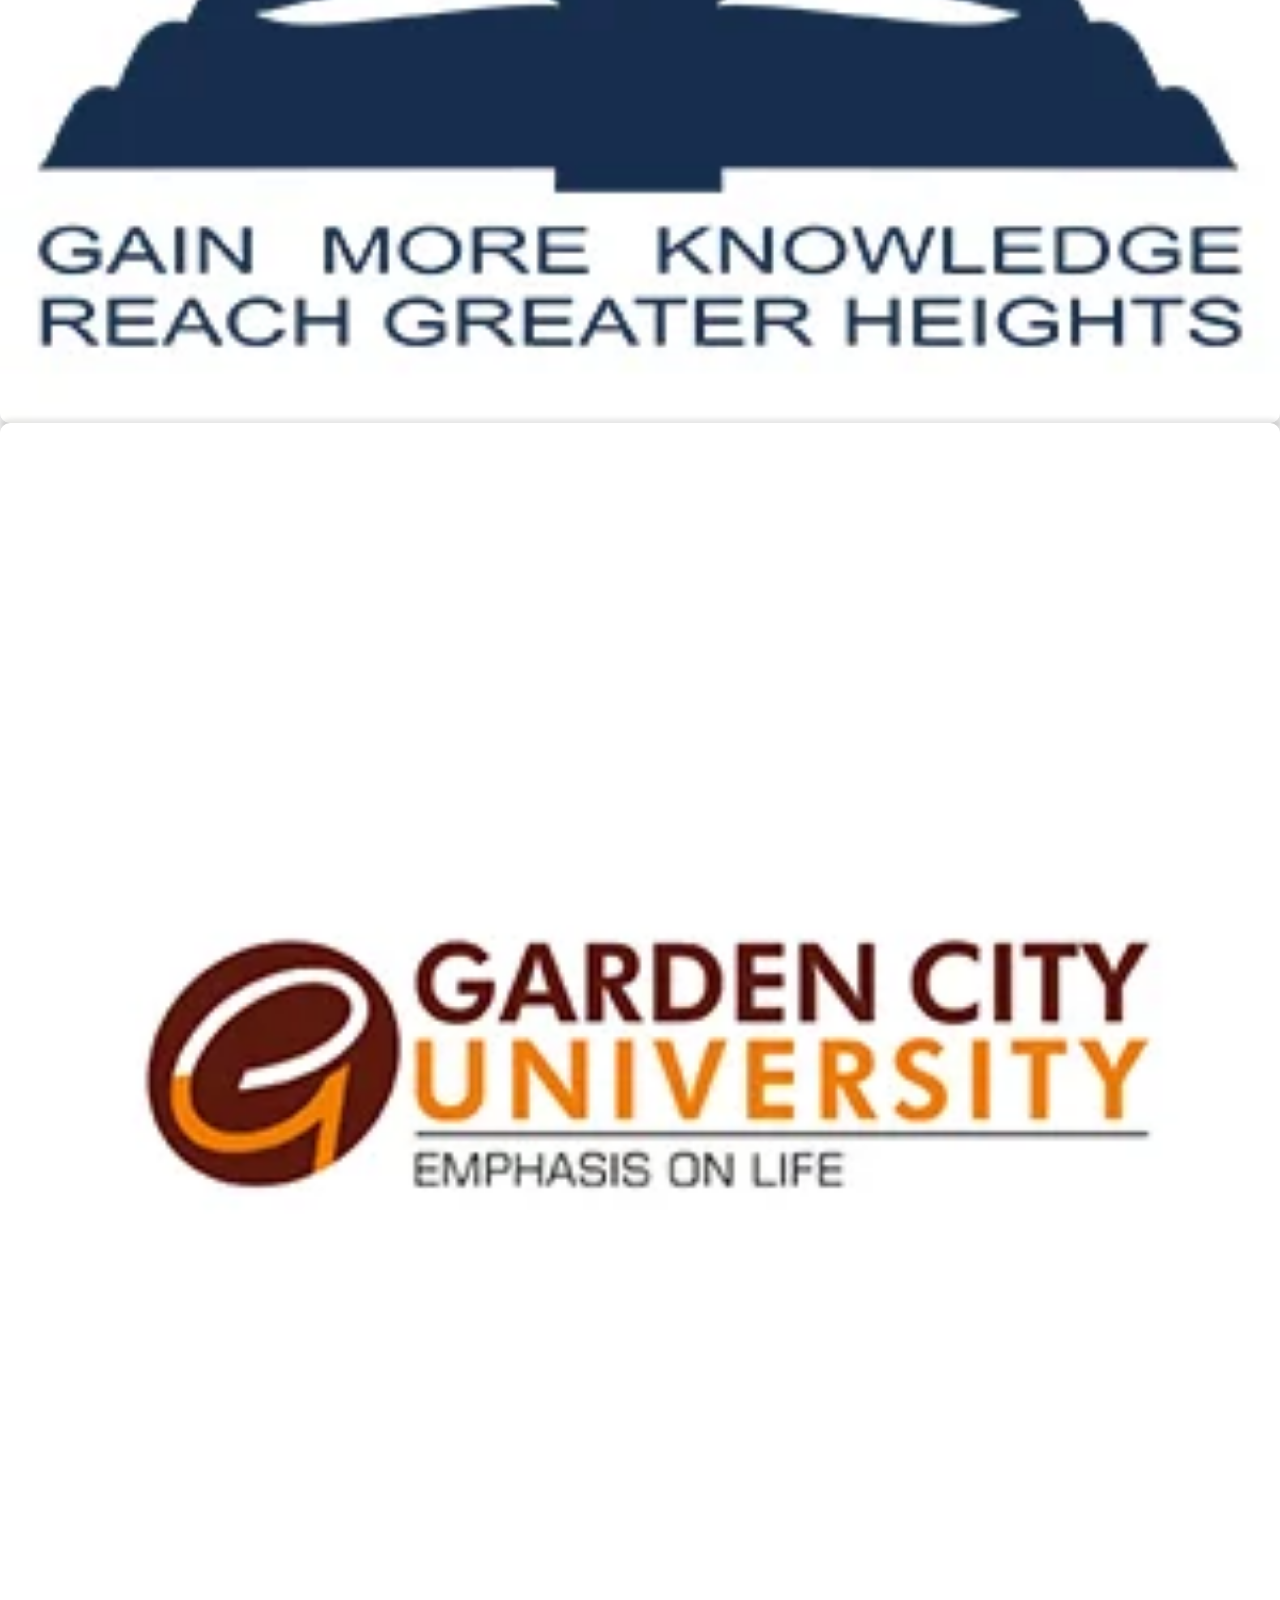
<file: kaclg.html>
<!DOCTYPE html>
<html>
    <head>
        <!-- Required meta tags -->
        <meta charset="utf-8">
        <meta name="viewport" content="width=device-width, initial-scale=1">
        <meta name="keywords" content="Best colleges in karnataka, Best colleges in Bangalore, top colleges in karnataka, top colleges in bangalore">
        <link href="https://cdn.jsdelivr.net/npm/bootstrap@5.3.2/dist/css/bootstrap.min.css" rel="stylesheet" integrity="sha384-T3c6CoIi6uLrA9TneNEoa7RxnatzjcDSCmG1MXxSR1GAsXEV/Dwwykc2MPK8M2HN" crossorigin="anonymous">
        <script src="https://cdn.jsdelivr.net/npm/bootstrap@5.3.2/dist/js/bootstrap.bundle.min.js" integrity="sha384-C6RzsynM9kWDrMNeT87bh95OGNyZPhcTNXj1NW7RuBCsyN/o0jlpcV8Qyq46cDfL" crossorigin="anonymous"></script>
        <script src="https://cdn.jsdelivr.net/npm/@popperjs/core@2.11.8/dist/umd/popper.min.js" integrity="sha384-I7E8VVD/ismYTF4hNIPjVp/Zjvgyol6VFvRkX/vR+Vc4jQkC+hVqc2pM8ODewa9r" crossorigin="anonymous"></script>

        <!-- Links of CSS files -->
<!--        <link rel="stylesheet" href="css/bootstrap.min.css">-->
        <link rel="stylesheet" href="css/animate.min.css">
        <link rel="stylesheet" href="css/meanmenu.min.css">
        <link rel="stylesheet" href="css/magnific-popup.min.css">
        <link rel="stylesheet" href="css/odometer.min.css">
        <link rel="stylesheet" href="css/showMoreItems-theme.min.css">
        <link rel="stylesheet" href="css/owl.carousel.min.css">
        <link rel="stylesheet" href="css/owl.theme.default.min.css">
        <link rel="stylesheet" href="css/remixicon.css">
        <link rel="stylesheet" href="css/style.css">
        <link rel="stylesheet" href="css/responsive.css">

        <title>Best Colleges in India - Top colleges in karnataka,tamilnadu,kerala,bangalore,mangalore,mysore</title>

      <link rel="icon" type="image/png" href="images/favicon.png">
    </head>
    <body>

        <!-- Start Top Header Area -->
         <div class="top-header-area">
            <div class="container-fluid">
                <div class="row align-items-center">
                    <div class="col-lg-4 col-md-4">
                        <ul class="top-header-social-links d-flex align-items-center">
                            <li>Follow us on:</li>
                            <li><a href="#" target="_blank"><i class="ri-facebook-fill"></i></a></li>
                            <li><a href="#" target="_blank"><i class="ri-twitter-fill"></i></a></li>
                            <li><a href="#" target="_blank"><i class="ri-linkedin-fill"></i></a></li>
                            <li><a href="https://www.instagram.com/goobright.in/" target="_blank"><i class="ri-instagram-line"></i></a></li>
                        </ul>
                    </div>

                    <div class="col-lg-8 col-md-8">
                        <ul class="top-header-contact-info">
                            <li><span style="font-weight: 300">Our Branches  :  Alappuzha , Kollam , Thrissur , Bangalore</span></li>
                        </ul>
                    </div>
                </div>
            </div>
        </div>
        <!-- End Top Header Area -->

        <!-- Start Navbar Area -->
        <div class="navbar-area">
            <div class="enry-responsive-nav">
                <div class="container">
                    <div class="enry-responsive-menu">
                        <div class="logo">
                            <a href="index.html"><img src="images/GooBright.png" alt="logo" style="height: 40px"></a>
                        </div>
                    </div>
                </div>
            </div>

            <div class="enry-nav">
                <div class="container-fluid">
                    <nav class="navbar navbar-expand-md navbar-light">
                        <a class="navbar-brand" href="index.html"><img src="images/GooBright.png" alt="logo" style="height: 60px"></a>

                        <div class="collapse navbar-collapse mean-menu">
                            <ul class="navbar-nav">
                                <li class="nav-item"><a href="index.html" class="nav-link">Home</a></li>
                                
                                <li class="nav-item"><a href="service.html" class="nav-link">Services</a></li>

                                <li class="nav-item"><a href="about.html" class=" nav-link">About Us</a> </li>
                                
                                 <li class="nav-item"><a href="university.html" class=" nav-link active">Colleges / Universities</a> </li>
                                
                                <li class="nav-item"><a href="gallery.html" class=" nav-link">Gallery</a> </li>
                                
                                <li class="nav-item"><a href="mission.html" class=" nav-link">Mission / Vision</a> </li>

                                <li class="nav-item"><a href="contact.html" class=" nav-link">Contact Us</a> </li>
                                
                            </ul>

                        </div>
                    </nav>
                </div>
            </div>
        </div>
        <!-- End Navbar Area -->
        
        <!-- Start Page-title Area -->
        <div class="page-title-area">
            <div class="container">
                <div class="page-title-content">
                    <h2>Colleges &amp; Universities</h2>
                    <ul>
                        <li><a href="index.html">Home</a></li>
                        <li>Colleges / Universities</li>
                    </ul>
                </div>
            </div>
        </div>
        <!-- Page title end -->
            
        <!-- College Start -->
         <section>
            
            <div class="container">
            <div class="row justify-content-md-center">
              <div class="col-12 col-md-10 col-lg-8 col-xl-7 col-xxl-6">
                <h2 class="mb-4 text-center text-white" style="background-color: var(--mainColor2)">Universities In Karnataka</h2>
              </div>
            </div>
          </div>
            
        <div class="container">
        <div class="row">
            <div class="col-lg-2 col-md-3 col-sm-4 col-4 pt-4">
                <div class="square-card">
                    <img src="universities/karnataka/01.webp" alt="Universities in karnataka">
                </div>
            </div>
            <div class="col-lg-2 col-md-3 col-sm-4 col-4 pt-4">
                <div class="square-card">
                    <img src="universities/karnataka/02.webp" alt="Universities in karnataka">
                </div>
            </div>
            <div class="col-lg-2 col-md-3 col-sm-4 col-4 pt-4">
                <div class="square-card">
                    <img src="universities/karnataka/03.jpg" alt="Universities in karnataka">
                </div>
            </div>
            <div class="col-lg-2 col-md-3 col-sm-4 col-4 pt-4">
                <div class="square-card">
                    <img src="universities/karnataka/04.webp" alt="Universities in karnataka">
                </div>
            </div>
            <div class="col-lg-2 col-md-3 col-sm-4 col-4 pt-4">
                <div class="square-card">
                    <img src="universities/karnataka/05.webp" alt="Universities in karnataka">
                </div>
            </div>
            <div class="col-lg-2 col-md-3 col-sm-4 col-4 pt-4">
                <div class="square-card">
                    <img src="universities/karnataka/06.webp" alt="Universities in karnataka">
                </div>
            </div>
            <div class="col-lg-2 col-md-3 col-sm-4 col-4 pt-4">
                <div class="square-card">
                    <img src="universities/karnataka/07.webp" alt="Universities in karnataka">
                </div>
            </div>
            <div class="col-lg-2 col-md-3 col-sm-4 col-4 pt-4">
                <div class="square-card">
                    <img src="universities/karnataka/08.webp" alt="Universities in karnataka">
                </div>
            </div>
            <div class="col-lg-2 col-md-3 col-sm-4 col-4 pt-4">
                <div class="square-card">
                    <img src="universities/karnataka/09.webp" alt="Universities in karnataka">
                </div>
            </div>
            <div class="col-lg-2 col-md-3 col-sm-4 col-4 pt-4">
                <div class="square-card">
                    <img src="universities/karnataka/010.webp" alt="Universities in karnataka">
                </div>
            </div>
            <div class="col-lg-2 col-md-3 col-sm-4 col-4 pt-4">
                <div class="square-card">
                    <img src="universities/karnataka/011.webp" alt="Universities in karnataka">
                </div>
            </div>
            <div class="col-lg-2 col-md-3 col-sm-4 col-4 pt-4">
                <div class="square-card">
                    <img src="universities/karnataka/012.webp" alt="Universities in karnataka">
                </div>
            </div>
            <div class="col-lg-2 col-md-3 col-sm-4 col-4 pt-4">
                <div class="square-card">
                    <img src="universities/karnataka/013.webp" alt="Universities in karnataka">
                </div>
            </div>
            <div class="col-lg-2 col-md-3 col-sm-4 col-4 pt-4">
                <div class="square-card">
                    <img src="universities/karnataka/014.webp" alt="Universities in karnataka">
                </div>
            </div>
            <div class="col-lg-2 col-md-3 col-sm-4 col-4 pt-4">
                <div class="square-card">
                    <img src="universities/karnataka/015.webp" alt="Universities in karnataka">
                </div>
            </div>
            <div class="col-lg-2 col-md-3 col-sm-4 col-4 pt-4">
                <div class="square-card">
                    <img src="universities/karnataka/manguni.webp" alt="Universities in karnataka">
                </div>
            </div>
            <div class="col-lg-2 col-md-3 col-sm-4 col-4 pt-4">
                <div class="square-card">
                    <img src="universities/karnataka/reva.webp" alt="Universities in karnataka">
                </div>
            </div>
            <div class="col-lg-2 col-md-3 col-sm-4 col-4 pt-4">
                <div class="square-card">
                    <img src="universities/karnataka/ru.webp" alt="Universities in karnataka">
                </div>
            </div>
            <div class="col-lg-2 col-md-3 col-sm-4 col-4 pt-4">
                <div class="square-card">
                    <img src="universities/karnataka/umysore.webp" alt="Universities in karnataka">
                </div>
            </div>
            
        </div>
    </div>
        </section>
        <br><br>
        
         <section>
            
            <div class="container">
            <div class="row justify-content-md-center">
              <div class="col-12 col-md-10 col-lg-8 col-xl-7 col-xxl-6">
                <h2 class="mb-4 text-center text-white" style="background-color: var(--mainColor2)">Colleges In Bangalore</h2>
              </div>
            </div>
          </div>
            
        <div class="container">
        <div class="row">
            <div class="col-lg-2 col-md-3 col-sm-4 col-4 pt-4">
                <div class="square-card">
                    <img src="universities/karnataka/b1.webp" alt="Universities in karnataka">
                </div>
            </div>
            <div class="col-lg-2 col-md-3 col-sm-4 col-4 pt-4">
                <div class="square-card">
                    <img src="universities/karnataka/b2.webp" alt="Universities in karnataka">
                </div>
            </div>
            <div class="col-lg-2 col-md-3 col-sm-4 col-4 pt-4">
                <div class="square-card">
                    <img src="universities/karnataka/b3.webp" alt="Universities in karnataka">
                </div>
            </div>
            <div class="col-lg-2 col-md-3 col-sm-4 col-4 pt-4">
                <div class="square-card">
                    <img src="universities/karnataka/b4.webp" alt="Universities in karnataka">
                </div>
            </div>
            <div class="col-lg-2 col-md-3 col-sm-4 col-4 pt-4">
                <div class="square-card">
                    <img src="universities/karnataka/b5.webp" alt="Universities in karnataka">
                </div>
            </div>
            <div class="col-lg-2 col-md-3 col-sm-4 col-4 pt-4">
                <div class="square-card">
                    <img src="universities/karnataka/b6.webp" alt="Universities in karnataka">
                </div>
            </div>
            <div class="col-lg-2 col-md-3 col-sm-4 col-4 pt-4">
                <div class="square-card">
                    <img src="universities/karnataka/b7.webp" alt="Universities in karnataka">
                </div>
            </div>
            <div class="col-lg-2 col-md-3 col-sm-4 col-4 pt-4">
                <div class="square-card">
                    <img src="universities/karnataka/b8.webp" alt="Universities in karnataka">
                </div>
            </div>
            <div class="col-lg-2 col-md-3 col-sm-4 col-4 pt-4">
                <div class="square-card">
                    <img src="universities/karnataka/b9.webp" alt="Universities in karnataka">
                </div>
            </div>
            <div class="col-lg-2 col-md-3 col-sm-4 col-4 pt-4">
                <div class="square-card">
                    <img src="universities/karnataka/b10.webp" alt="Universities in karnataka">
                </div>
            </div>
            <div class="col-lg-2 col-md-3 col-sm-4 col-4 pt-4">
                <div class="square-card">
                    <img src="universities/karnataka/b11.webp" alt="Universities in karnataka">
                </div>
            </div>
            <div class="col-lg-2 col-md-3 col-sm-4 col-4 pt-4">
                <div class="square-card">
                    <img src="universities/karnataka/b12.webp" alt="Universities in karnataka">
                </div>
            </div>
            <div class="col-lg-2 col-md-3 col-sm-4 col-4 pt-4">
                <div class="square-card">
                    <img src="universities/karnataka/b13.webp" alt="Universities in karnataka">
                </div>
            </div>
            <div class="col-lg-2 col-md-3 col-sm-4 col-4 pt-4">
                <div class="square-card">
                    <img src="universities/karnataka/b14.webp" alt="Universities in karnataka">
                </div>
            </div>
            <div class="col-lg-2 col-md-3 col-sm-4 col-4 pt-4">
                <div class="square-card">
                    <img src="universities/karnataka/b15.webp" alt="Universities in karnataka">
                </div>
            </div>
            <div class="col-lg-2 col-md-3 col-sm-4 col-4 pt-4">
                <div class="square-card">
                    <img src="universities/karnataka/b16.webp" alt="Universities in karnataka">
                </div>
            </div>
            <div class="col-lg-2 col-md-3 col-sm-4 col-4 pt-4">
                <div class="square-card">
                    <img src="universities/karnataka/b17.webp" alt="Universities in karnataka">
                </div>
            </div>
            <div class="col-lg-2 col-md-3 col-sm-4 col-4 pt-4">
                <div class="square-card">
                    <img src="universities/karnataka/b18.webp" alt="Universities in karnataka">
                </div>
            </div>
            <div class="col-lg-2 col-md-3 col-sm-4 col-4 pt-4">
                <div class="square-card">
                    <img src="universities/karnataka/b19.webp" alt="Universities in karnataka">
                </div>
            </div>
            <div class="col-lg-2 col-md-3 col-sm-4 col-4 pt-4">
                <div class="square-card">
                    <img src="universities/karnataka/b20.webp" alt="Universities in karnataka">
                </div>
            </div>
             <div class="col-lg-2 col-md-3 col-sm-4 col-4 pt-4">
                <div class="square-card">
                    <img src="universities/karnataka/b21.webp" alt="Universities in karnataka">
                </div>
            </div>
            <div class="col-lg-2 col-md-3 col-sm-4 col-4 pt-4">
                <div class="square-card">
                    <img src="universities/karnataka/b22.webp" alt="Universities in karnataka">
                </div>
            </div>
            <div class="col-lg-2 col-md-3 col-sm-4 col-4 pt-4">
                <div class="square-card">
                    <img src="universities/karnataka/b23.webp" alt="Universities in karnataka">
                </div>
            </div>
            <div class="col-lg-2 col-md-3 col-sm-4 col-4 pt-4">
                <div class="square-card">
                    <img src="universities/karnataka/b24.webp" alt="Universities in karnataka">
                </div>
            </div>
            <div class="col-lg-2 col-md-3 col-sm-4 col-4 pt-4">
                <div class="square-card">
                    <img src="universities/karnataka/b25.webp" alt="Universities in karnataka">
                </div>
            </div>
            <div class="col-lg-2 col-md-3 col-sm-4 col-4 pt-4">
                <div class="square-card">
                    <img src="universities/karnataka/b26.webp" alt="Universities in karnataka">
                </div>
            </div>
            <div class="col-lg-2 col-md-3 col-sm-4 col-4 pt-4">
                <div class="square-card">
                    <img src="universities/karnataka/b27.webp" alt="Universities in karnataka">
                </div>
            </div>
            <div class="col-lg-2 col-md-3 col-sm-4 col-4 pt-4">
                <div class="square-card">
                    <img src="universities/karnataka/b28.webp" alt="Universities in karnataka">
                </div>
            </div>
            <div class="col-lg-2 col-md-3 col-sm-4 col-4 pt-4">
                <div class="square-card">
                    <img src="universities/karnataka/b29.webp" alt="Universities in karnataka">
                </div>
            </div>
            <div class="col-lg-2 col-md-3 col-sm-4 col-4 pt-4">
                <div class="square-card">
                    <img src="universities/karnataka/b30.webp" alt="Universities in karnataka">
                </div>
            </div>
            <div class="col-lg-2 col-md-3 col-sm-4 col-4 pt-4">
                <div class="square-card">
                    <img src="universities/karnataka/b31.webp" alt="Universities in karnataka">
                </div>
            </div>
            <div class="col-lg-2 col-md-3 col-sm-4 col-4 pt-4">
                <div class="square-card">
                    <img src="universities/karnataka/b32.webp" alt="Universities in karnataka">
                </div>
            </div>
            <div class="col-lg-2 col-md-3 col-sm-4 col-4 pt-4">
                <div class="square-card">
                    <img src="universities/karnataka/b33.webp" alt="Universities in karnataka">
                </div>
            </div>
            <div class="col-lg-2 col-md-3 col-sm-4 col-4 pt-4">
                <div class="square-card">
                    <img src="universities/karnataka/b34.webp" alt="Universities in karnataka">
                </div>
            </div>
            <div class="col-lg-2 col-md-3 col-sm-4 col-4 pt-4">
                <div class="square-card">
                    <img src="universities/karnataka/b35.webp" alt="Universities in karnataka">
                </div>
            </div>
            <div class="col-lg-2 col-md-3 col-sm-4 col-4 pt-4">
                <div class="square-card">
                    <img src="universities/karnataka/b36.webp" alt="Universities in karnataka">
                </div>
            </div>
            <div class="col-lg-2 col-md-3 col-sm-4 col-4 pt-4">
                <div class="square-card">
                    <img src="universities/karnataka/b37.webp" alt="Universities in karnataka">
                </div>
            </div>
            <div class="col-lg-2 col-md-3 col-sm-4 col-4 pt-4">
                <div class="square-card">
                    <img src="universities/karnataka/b38.webp" alt="Universities in karnataka">
                </div>
            </div>
            <div class="col-lg-2 col-md-3 col-sm-4 col-4 pt-4">
                <div class="square-card">
                    <img src="universities/karnataka/b39.webp" alt="Universities in karnataka">
                </div>
            </div>
            <div class="col-lg-2 col-md-3 col-sm-4 col-4 pt-4">
                <div class="square-card">
                    <img src="universities/karnataka/b40.webp" alt="Universities in karnataka">
                </div>
            </div>
             <div class="col-lg-2 col-md-3 col-sm-4 col-4 pt-4">
                <div class="square-card">
                    <img src="universities/karnataka/b41.webp" alt="Universities in karnataka">
                </div>
            </div>
            <div class="col-lg-2 col-md-3 col-sm-4 col-4 pt-4">
                <div class="square-card">
                    <img src="universities/karnataka/b42.webp" alt="Universities in karnataka">
                </div>
            </div>
            <div class="col-lg-2 col-md-3 col-sm-4 col-4 pt-4">
                <div class="square-card">
                    <img src="universities/karnataka/b43.webp" alt="Universities in karnataka">
                </div>
            </div>
            <div class="col-lg-2 col-md-3 col-sm-4 col-4 pt-4">
                <div class="square-card">
                    <img src="universities/karnataka/b44.webp" alt="Universities in karnataka">
                </div>
            </div>
            <div class="col-lg-2 col-md-3 col-sm-4 col-4 pt-4">
                <div class="square-card">
                    <img src="universities/karnataka/b45.webp" alt="Universities in karnataka">
                </div>
            </div>
            <div class="col-lg-2 col-md-3 col-sm-4 col-4 pt-4">
                <div class="square-card">
                    <img src="universities/karnataka/b46.webp" alt="Universities in karnataka">
                </div>
            </div>
            <div class="col-lg-2 col-md-3 col-sm-4 col-4 pt-4">
                <div class="square-card">
                    <img src="universities/karnataka/b47.webp" alt="Universities in karnataka">
                </div>
            </div>
            <div class="col-lg-2 col-md-3 col-sm-4 col-4 pt-4">
                <div class="square-card">
                    <img src="universities/karnataka/b48.webp" alt="Universities in karnataka">
                </div>
            </div>
            <div class="col-lg-2 col-md-3 col-sm-4 col-4 pt-4">
                <div class="square-card">
                    <img src="universities/karnataka/b49.webp" alt="Universities in karnataka">
                </div>
            </div>
            <div class="col-lg-2 col-md-3 col-sm-4 col-4 pt-4">
                <div class="square-card">
                    <img src="universities/karnataka/b50.webp" alt="Universities in karnataka">
                </div>
            </div>
            <div class="col-lg-2 col-md-3 col-sm-4 col-4 pt-4">
                <div class="square-card">
                    <img src="universities/karnataka/b51.webp" alt="Universities in karnataka">
                </div>
            </div>
            <div class="col-lg-2 col-md-3 col-sm-4 col-4 pt-4">
                <div class="square-card">
                    <img src="universities/karnataka/b52.webp" alt="Universities in karnataka">
                </div>
            </div>
            <div class="col-lg-2 col-md-3 col-sm-4 col-4 pt-4">
                <div class="square-card">
                    <img src="universities/karnataka/b53.webp" alt="Universities in karnataka">
                </div>
            </div>
            
        </div>
    </div>
        </section>
        <br><br><br>

        <section>
            
            <div class="container">
            <div class="row justify-content-md-center">
              <div class="col-12 col-md-10 col-lg-8 col-xl-7 col-xxl-6">
                <h2 class="mb-4 text-center text-white" style="background-color: var(--mainColor2)">Colleges In Mangalore</h2>
              </div>
            </div>
          </div>
            
        <div class="container">
        <div class="row">
            <div class="col-lg-2 col-md-3 col-sm-4 col-4 pt-4">
                <div class="square-card">
                    <img src="universities/karnataka/ml1.webp" alt="Universities in karnataka">
                </div>
            </div>
            <div class="col-lg-2 col-md-3 col-sm-4 col-4 pt-4">
                <div class="square-card">
                    <img src="universities/karnataka/ml2.webp" alt="Universities in karnataka">
                </div>
            </div>
            <div class="col-lg-2 col-md-3 col-sm-4 col-4 pt-4">
                <div class="square-card">
                    <img src="universities/karnataka/ml3.webp" alt="Universities in karnataka">
                </div>
            </div>
            <div class="col-lg-2 col-md-3 col-sm-4 col-4 pt-4">
                <div class="square-card">
                    <img src="universities/karnataka/ml4.webp" alt="Universities in karnataka">
                </div>
            </div>
            <div class="col-lg-2 col-md-3 col-sm-4 col-4 pt-4">
                <div class="square-card">
                    <img src="universities/karnataka/ml5.webp" alt="Universities in karnataka">
                </div>
            </div>
            <div class="col-lg-2 col-md-3 col-sm-4 col-4 pt-4">
                <div class="square-card">
                    <img src="universities/karnataka/ml6.webp" alt="Universities in karnataka">
                </div>
            </div>
            <div class="col-lg-2 col-md-3 col-sm-4 col-4 pt-4">
                <div class="square-card">
                    <img src="universities/karnataka/ml7.webp" alt="Universities in karnataka">
                </div>
            </div>
            <div class="col-lg-2 col-md-3 col-sm-4 col-4 pt-4">
                <div class="square-card">
                    <img src="universities/karnataka/ml8.webp" alt="Universities in karnataka">
                </div>
            </div>
            <div class="col-lg-2 col-md-3 col-sm-4 col-4 pt-4">
                <div class="square-card">
                    <img src="universities/karnataka/ml9.webp" alt="Universities in karnataka">
                </div>
            </div>
            <div class="col-lg-2 col-md-3 col-sm-4 col-4 pt-4">
                <div class="square-card">
                    <img src="universities/karnataka/ml10.webp" alt="Universities in karnataka">
                </div>
            </div>
            <div class="col-lg-2 col-md-3 col-sm-4 col-4 pt-4">
                <div class="square-card">
                    <img src="universities/karnataka/ml11.webp" alt="Universities in karnataka">
                </div>
            </div>
            <div class="col-lg-2 col-md-3 col-sm-4 col-4 pt-4">
                <div class="square-card">
                    <img src="universities/karnataka/ml12.webp" alt="Universities in karnataka">
                </div>
            </div>
            <div class="col-lg-2 col-md-3 col-sm-4 col-4 pt-4">
                <div class="square-card">
                    <img src="universities/karnataka/ml13.webp" alt="Universities in karnataka">
                </div>
            </div>
            <div class="col-lg-2 col-md-3 col-sm-4 col-4 pt-4">
                <div class="square-card">
                    <img src="universities/karnataka/ml14.webp" alt="Universities in karnataka">
                </div>
            </div>
            <div class="col-lg-2 col-md-3 col-sm-4 col-4 pt-4">
                <div class="square-card">
                    <img src="universities/karnataka/ml15.webp" alt="Universities in karnataka">
                </div>
            </div>
            <div class="col-lg-2 col-md-3 col-sm-4 col-4 pt-4">
                <div class="square-card">
                    <img src="universities/karnataka/ml16.webp" alt="Universities in karnataka">
                </div>
            </div>
            <div class="col-lg-2 col-md-3 col-sm-4 col-4 pt-4">
                <div class="square-card">
                    <img src="universities/karnataka/ml17.webp" alt="Universities in karnataka">
                </div>
            </div>
            <div class="col-lg-2 col-md-3 col-sm-4 col-4 pt-4">
                <div class="square-card">
                    <img src="universities/karnataka/ml18.webp" alt="Universities in karnataka">
                </div>
            </div>
           
            
        </div>
    </div>
        </section>
        <br><br>
        
       <!-- College End -->

        <!-- Start Footer Area -->
        <footer class="footer-area">
            <div class="container">
                <div class="row  justify-content-center">
                    <div class="col-lg-3 col-sm-6 col-md-6">
                        <div class="single-footer-widget">
                            <a href="index-2.html" class="logo">
                                <img src="images/gwhite.png" alt="image" style="height: 50px">
                            </a>
                            <p>join us at GooBright and embark on a journey of educational empowerment. Together, let's turn dreams into achievements!</p>
                            <div class="footer-contact-info">
                                <h5>Contact:</h5>
                                <ul>
                                    <li><span>Call:</span> <a href="tel:+919072228229">+91 90722 28229</a></li>
                                     <li><span>Email:</span> <a href="mail:goobrightedu@gmail.com">goobrightedu@gmail.com</a></li>
                                </ul>
                            </div>
                        </div>
                    </div>
                    <div class="col-lg-3 col-sm-6 col-md-6">
                        <div class="single-footer-widget pl-4">
                            <h3>Quick Links</h3>
                            <ul class="links-list">
                                <li><a href="index.html">Home</a></li>
                                <li><a href="service.html">Services</a></li>
                                <li><a href="about.html">About Us</a></li>
                                <li><a href="mission.html">Mission / Vision</a></li>
                                <li><a href="contact.html">Contact Us</a></li>
                            </ul>
                        </div>
                    </div>
                    <div class="col-lg-3 col-sm-6 col-md-6">
                        <div class="single-footer-widget pl-2">
                            <h3>Our Services</h3>
                            <ul class="links-list">
                                <li><a href="">University Selection</a></li>
                                <li><a href="">Admission Guidance</a></li>
                                <li><a href="">Application Support</a></li>
                                <li><a href="">Academic Counseling</a></li>
                            </ul>
                        </div>
                    </div>
                    <div class="col-lg-3 col-sm-6 col-md-6">
                        <div class="single-footer-widget">
                            <h3>Opening Hours</h3>
                            <ul class="opening-hours">
                                <li class="text-white">MON - SAT : 09:00 AM - 05:00 PM</li>
                                <li class="text-white">SUNDAY : 09:00 AM - 06:00 PM</li>
                            </ul>
                        </div>
                    </div>
                </div>
            </div>
            <div class="copyright-area">
                <div class="container">
                    <div class="row align-items-center">
                        <div class="col-lg-6 col-md-7 col-sm-6">
                            <p><i class="ri-copyright-line">GooBright - Educational Consultancy</i> <a href="" target="_blank"></a></p>
                        </div>
                    </div> 
                </div>
            </div>
        </footer>
        <!-- End Footer Area -->

      
        <script>
        var i = 0;
        function change() {
          var doc = document.getElementById("whatsapp");
          var color = ["#69bb93", "#43a5a4"];
          doc.style.backgroundColor = color[i];
          i = (i + 1) % color.length;
        }
            //"#69bb93", "#43a5a4",
        setInterval(change, 300);
        </script>
        
          <!-- Chat Box-->

        <script>
        function chatClose(){
            document.getElementById("chat-box").style.display = 'none';
        }
        </script>
        <script>
        function chatShow(){
            document.getElementById("chat-box").style.display = 'flex';
        }
        </script>
        
         <a  class="whats-app" id="whatsapp" href="#" onclick="chatShow()">
        <i class="ri-whatsapp-line my-float"></i>
        </a>
        
        
        <div class="chat-box my-float" id="chat-box">
        <div class="chat-head">
            <div style="float: right" class="btcls pt-1 pe-2">
                <i class="ri-close-circle-line" style="font-size: 1.7em;color: white;cursor: pointer" onclick="chatClose()"></i>
            </div>
            <p style="font-size: 16px;color: white; font-weight: 700;line-height: 14px" class="px-2 pt-4">Have any enquiry?</p>
            <p style="font-size: 12px;color: white; font-weight: 500;line-height: 15px" class="px-2">
            To enhance our ability to assist you effectively, kindly specify the name , course and location you are interested in.
            </p>
            </div>
            <div class="chat-body">
                
                <form id="myForm">
                    <div class="pt-3 px-3">
                    <input type="text" id="name" name="name" class="name form-control" placeholder="Name" style="font-size: 14px; padding-left: 30px;" required>
                  </div>
                    
                    <div class="drop-body px-3 pt-3 rounded">
                    <div class="form-control">
                    <select class="course form-select" id="password" name="password" required aria-label="Default select example" style="background-color: transparent;border: none; font-size: 14px; cursor: pointer" required>
                      <option value="" selected disabled>Which course are you looking</option>
                      <option value="Medical">Medical</option>
                      <option value="Engineering">Engineering</option>
                      <option value="Nursing">Nursing</option>
                        <option value="Nursing">Paramedical</option>
                        <option value="Nursing">Pharmacy</option>
                        <option value="Other Course which you have not mentioned">Other</option>
                    </select>
                    </div>
                    </div>
                    
                    <div class="drop-body px-3 pt-3 rounded">
                    <div class="form-control">
                    <select class="location form-select" id="number" name="number" aria-label="Default select example" style="background-color: transparent;border: none; font-size: 14px; cursor: pointer" required>
                      <option value="" selected disabled>Location</option>
                      <option value="Kerala">Kerala</option>
                      <option value="Karnataka">Karnataka</option>
                      <option value="Tamil Nadu">Tamil Nadu</option>
                        <option value="Delhi">Delhi</option>
                        <option value="Other Location which you have not mentioned">Other</option>
                    </select>
                    </div>
                    </div>
                    
                    <div class="chat-btn-box mx-auto px-3 pt-5 rounded">
                    <button type="submit" value="Submit" id="submitButton" class="btn" onclick="sendWhatsapp()" disabled><i class="ri-whatsapp-line" style="font-size: 1.2em; padding-top: 1em;"></i>Send Chat</button>
                    </div>
            </form>

            <script>
                const nameInput = document.getElementById('name');
                const passwordInput = document.getElementById('password');
                const numberInput = document.getElementById('number');
                const submitButton = document.getElementById('submitButton');

                nameInput.addEventListener('input', toggleSubmitButton);
                passwordInput.addEventListener('input', toggleSubmitButton);
                numberInput.addEventListener('input', toggleSubmitButton);

                function toggleSubmitButton() {
                    if (nameInput.value.trim() !== '' && passwordInput.value.trim() !== '' && numberInput.value.trim() !== '') {
                        submitButton.disabled = false;
                        document.getElementById("submitButton").style.backgroundColor = "#69bb93";
                        document.getElementById("submitButton").style.color = "white";
                    } else {
                        submitButton.disabled = true;
                    }
                }
            </script>
            </div>
        </div>
        
        <script>
        function sendWhatsapp(){
            var phonenumber = "+919072228229";
            var name = document.querySelector('.name').value;
            var course = document.querySelector('.course').value;
            var location = document.querySelector('.location').value;
            
            var url = "https://wa.me/" + phonenumber + "?text=" + "Hi, I am" + " " +name + ","+ " looking for" + " " +course + " " + "college at" + " " +location + "." + "%0a%0a" + "Message from GooBright Website."
            
            window.open(url,'_blank').focus();
        }
        </script>
        
        <!--End Chat Box -->
        <a  class="get_admission" id="get_admission" href="https://wa.me/+919072228229" target="_blank">
            Get Admission
            </a>

        <!-- Links of JS files -->
        <script data-cfasync="false" src="js/email-decode.min.js"></script><script src="js/jquery.min.js"></script>
        <script src="js/bootstrap.bundle.min.js"></script>
        <script src="js/owl.carousel.min.js"></script>
        <script src="js/appear.min.js"></script>
        <script src="js/odometer.min.js"></script>
        <script src="js/magnific-popup.min.js"></script>
        <script src="js/mixitup.min.js"></script>
        <script src="js/meanmenu.min.js"></script>
        <script src="js/showMoreItems.min.js"></script>
        <script src="js/wow.min.js"></script>
        <script src="js/form-validator.min.js"></script>
        <script src="js/contact-form-script.js"></script>
        <script src="js/ajaxchimp.min.js"></script>
        <script src="js/main.js"></script>
    
</body>
</html>
</file>
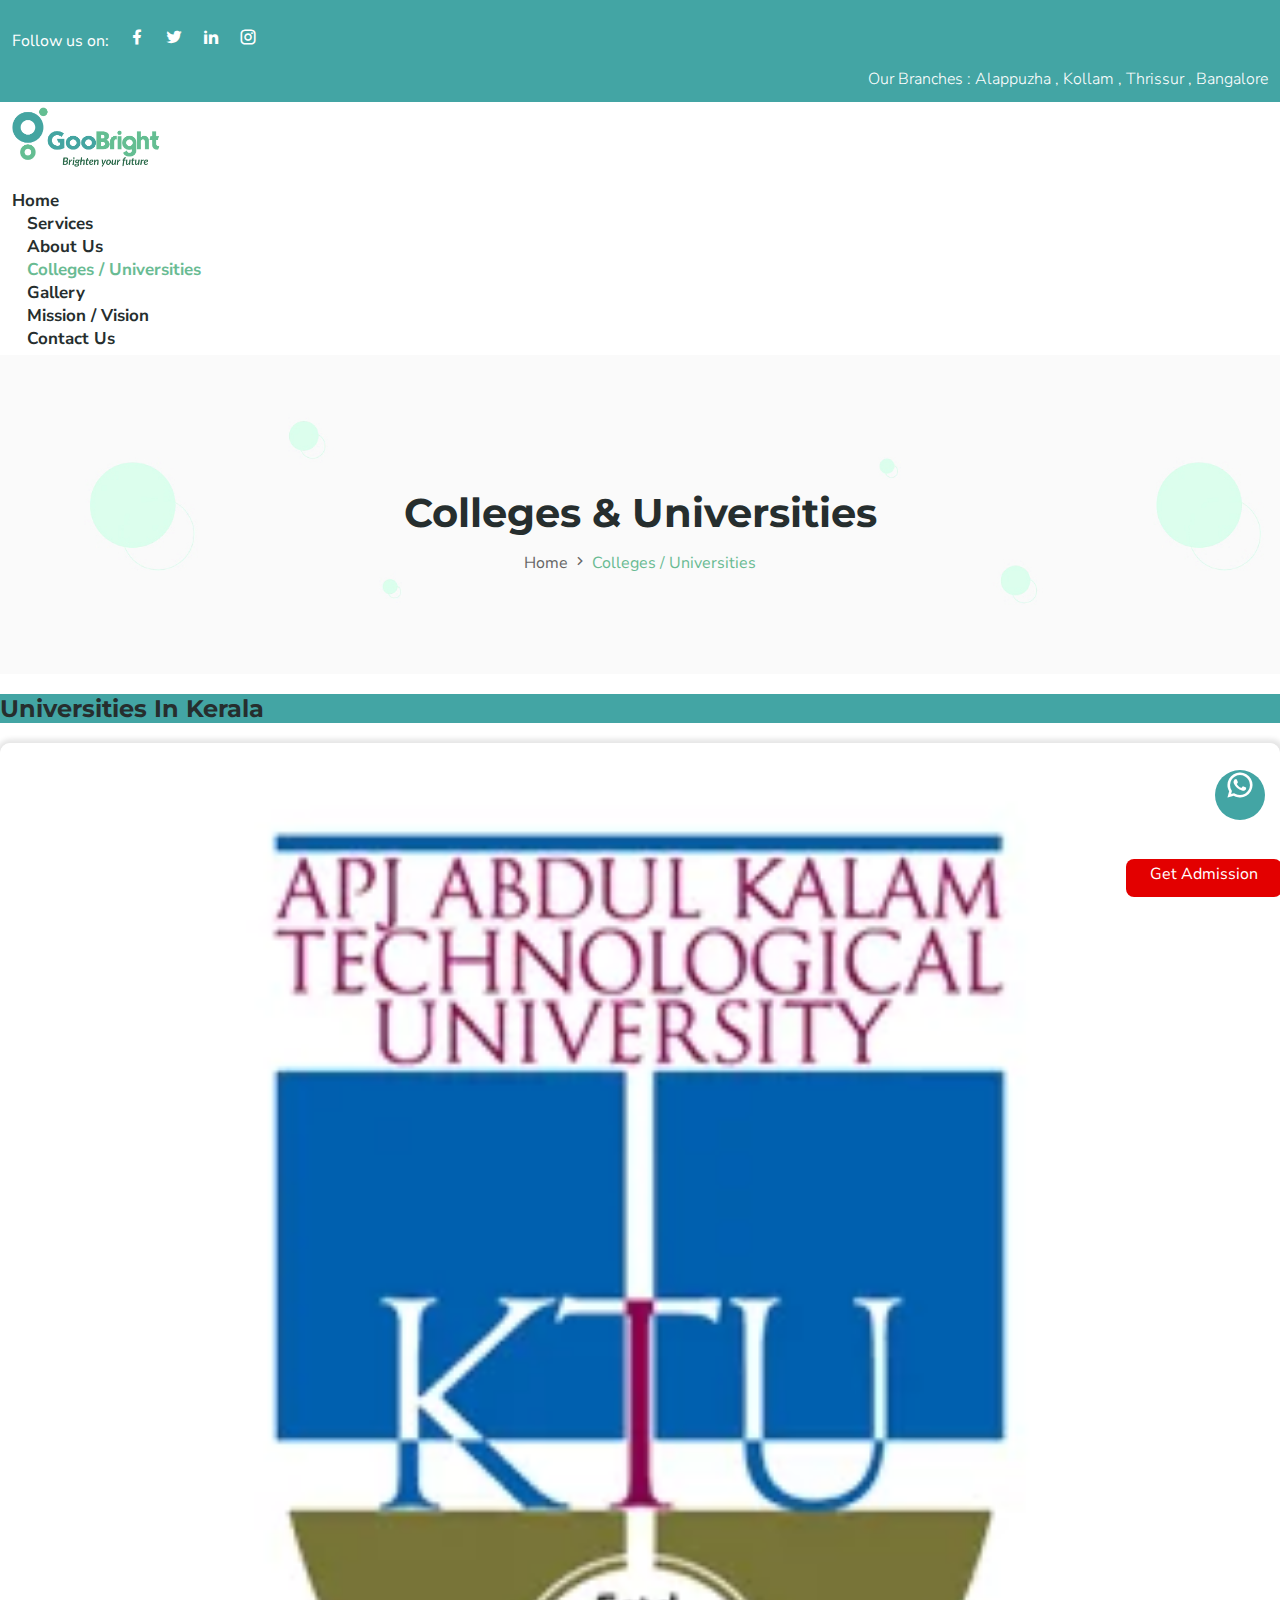
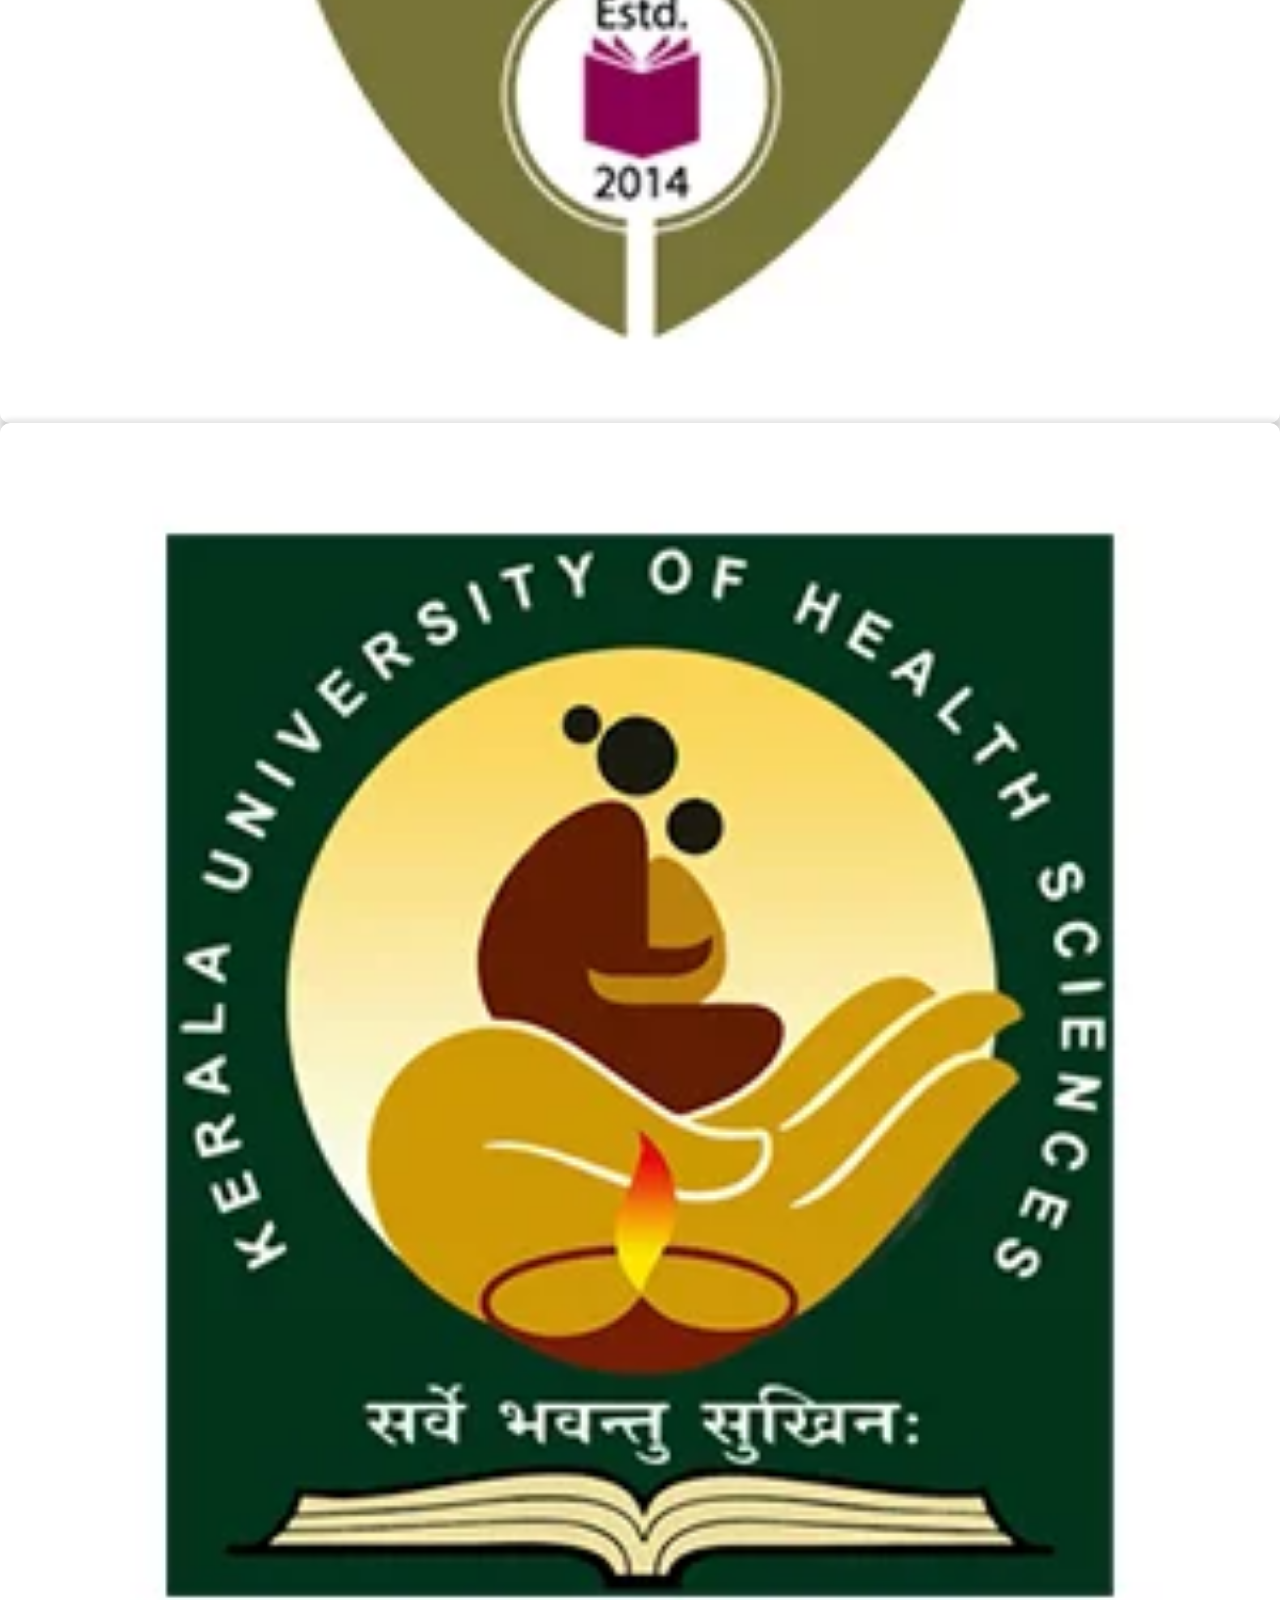
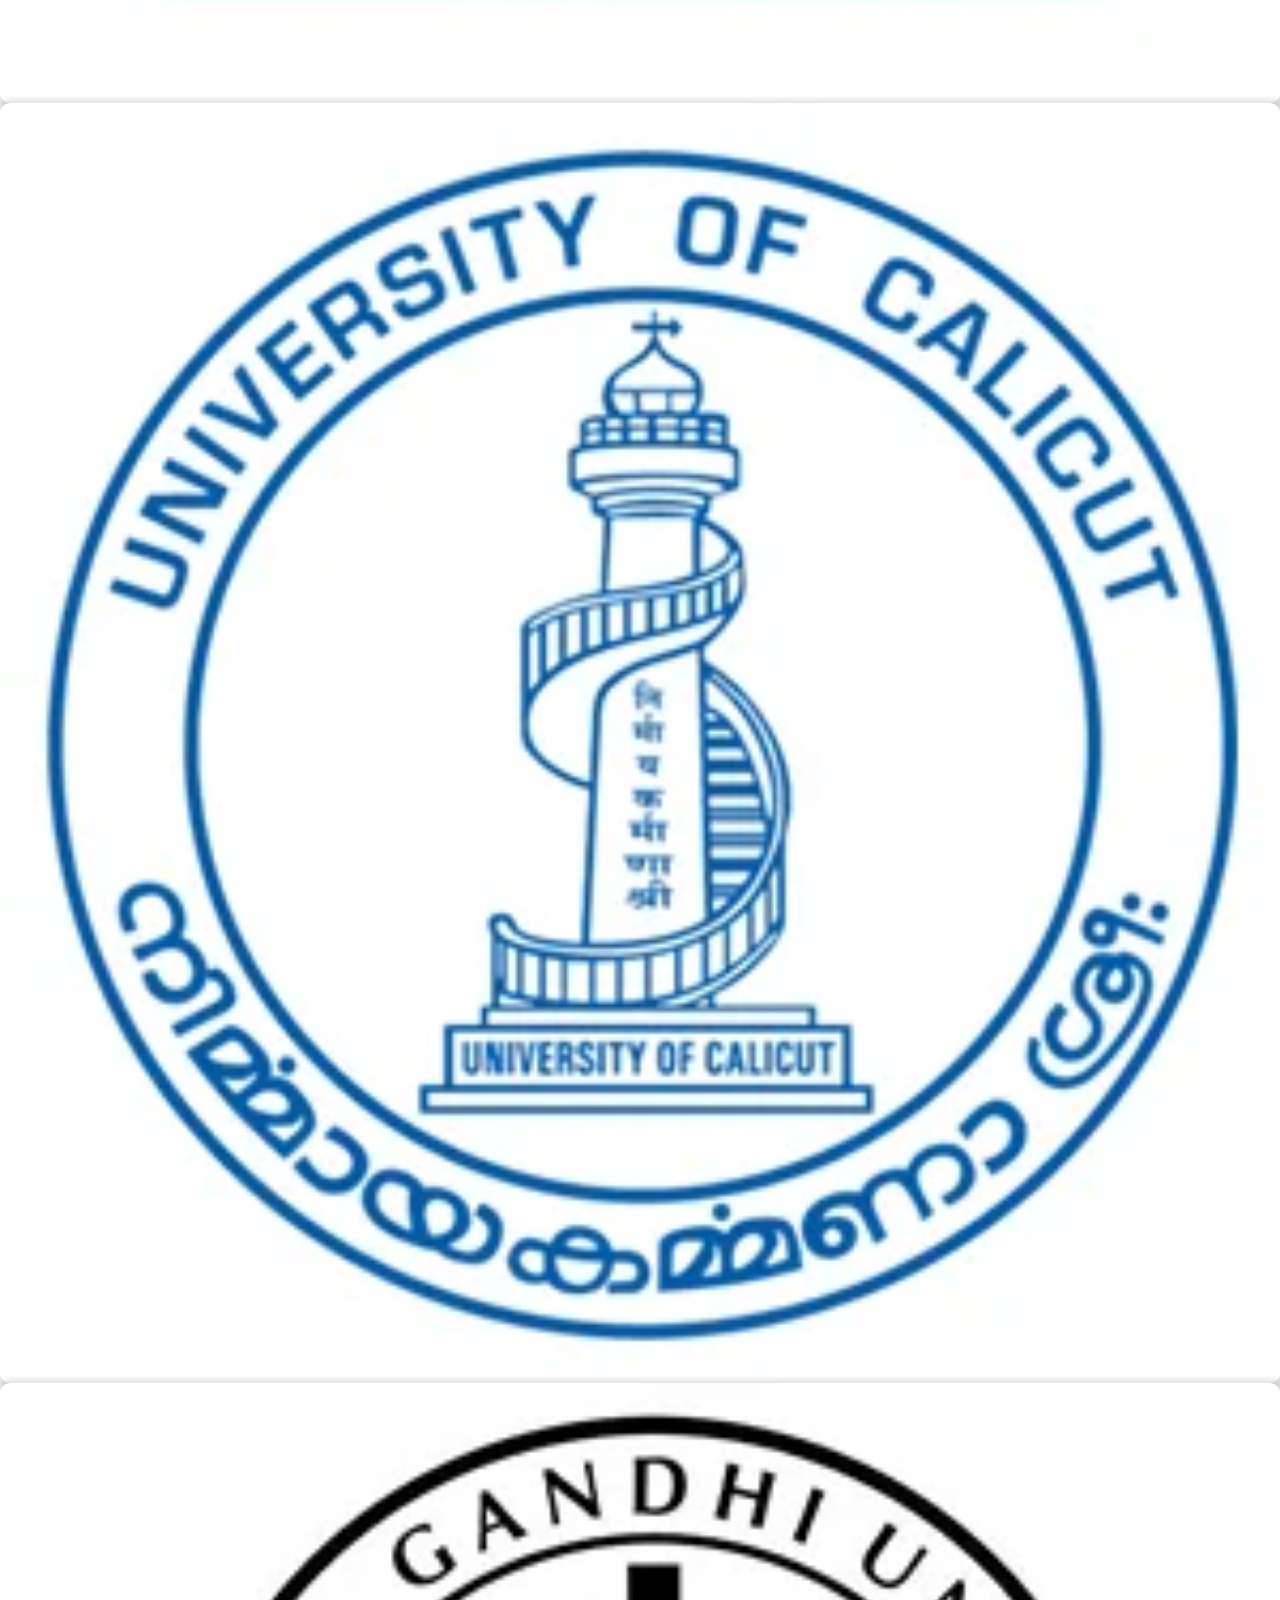
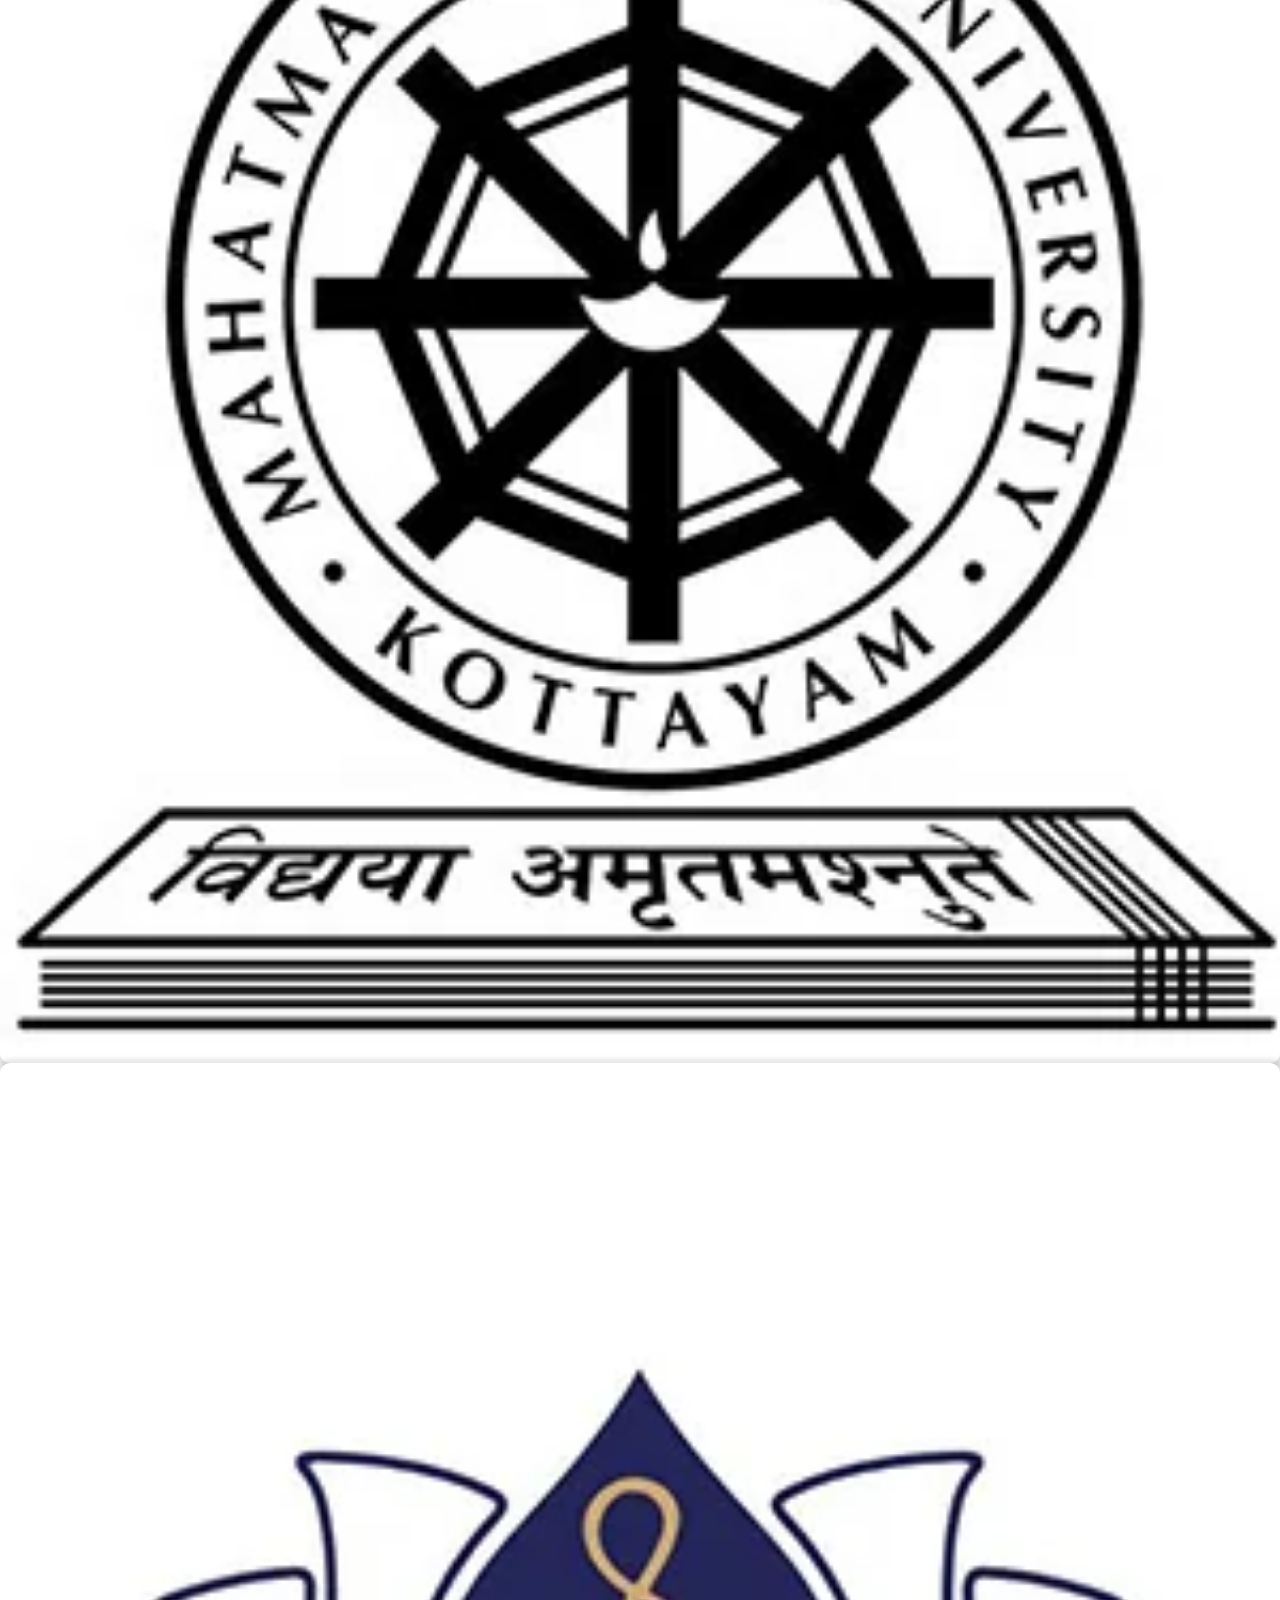
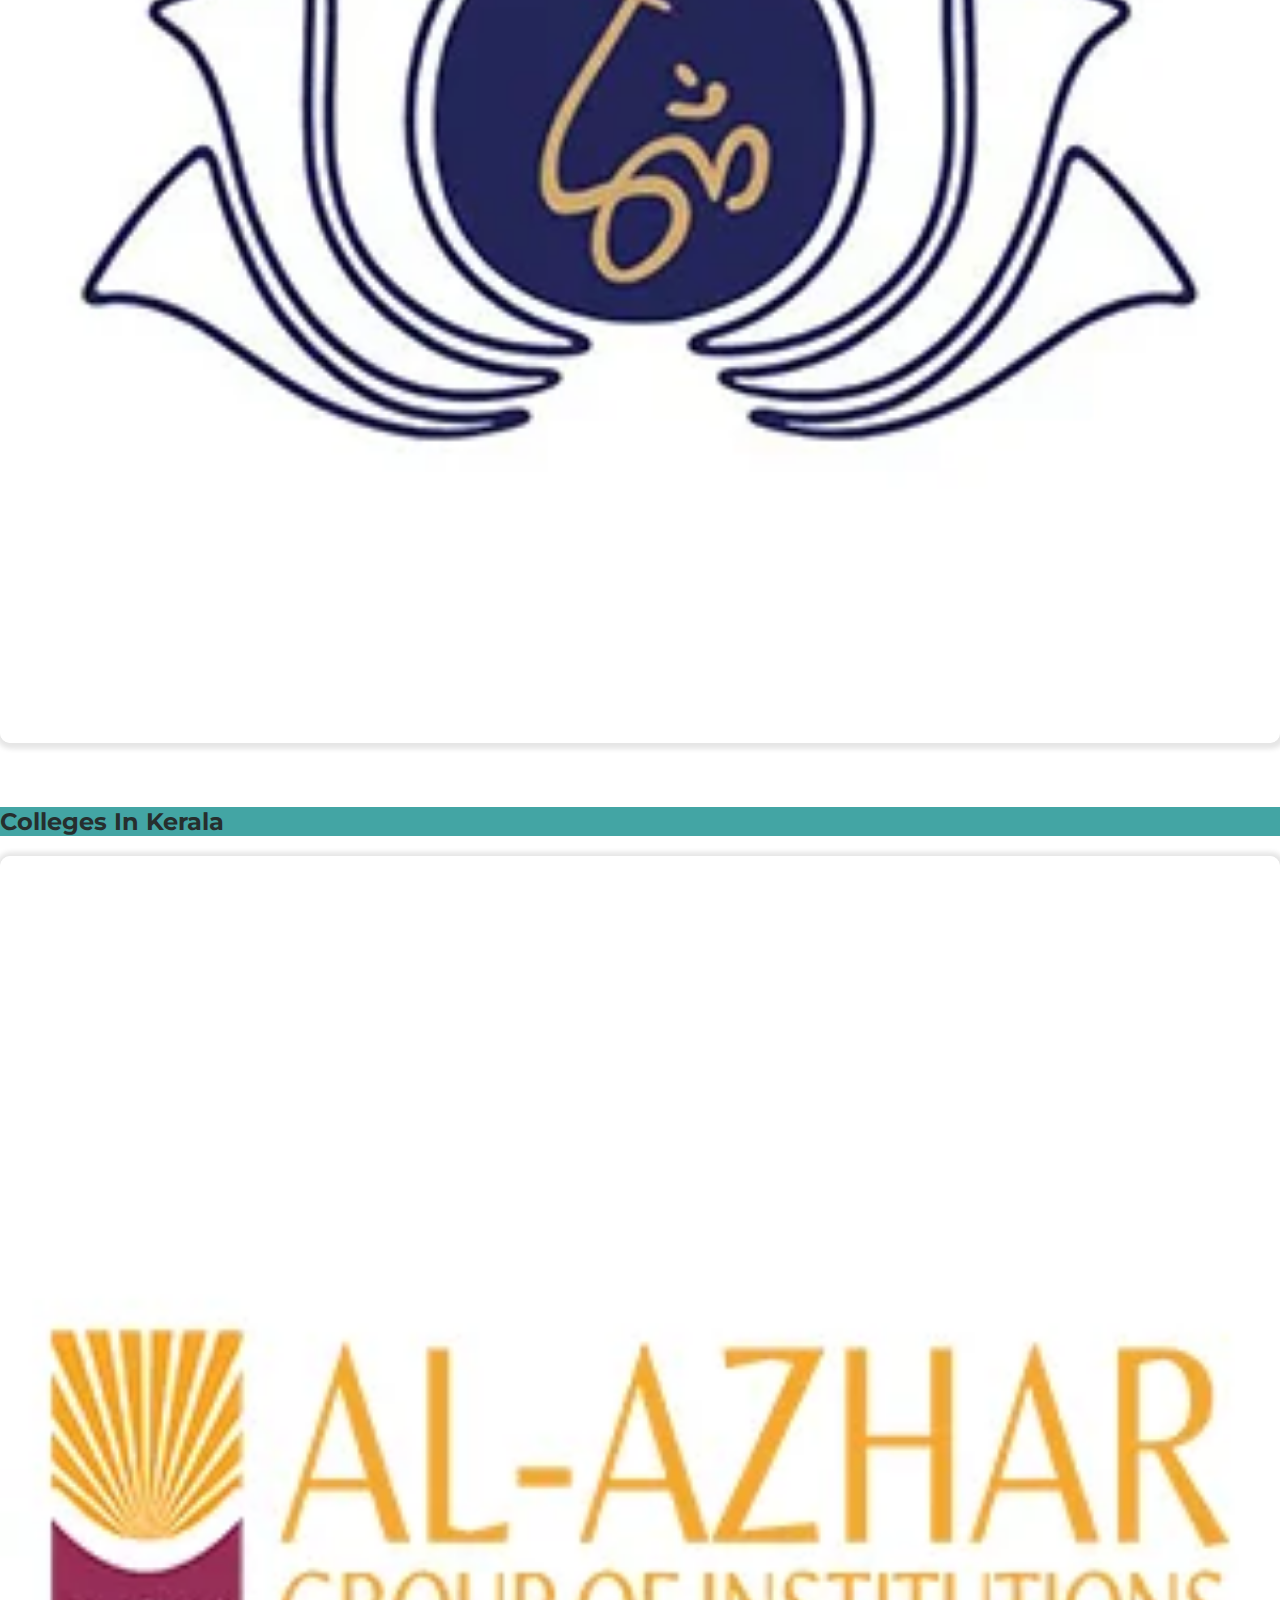
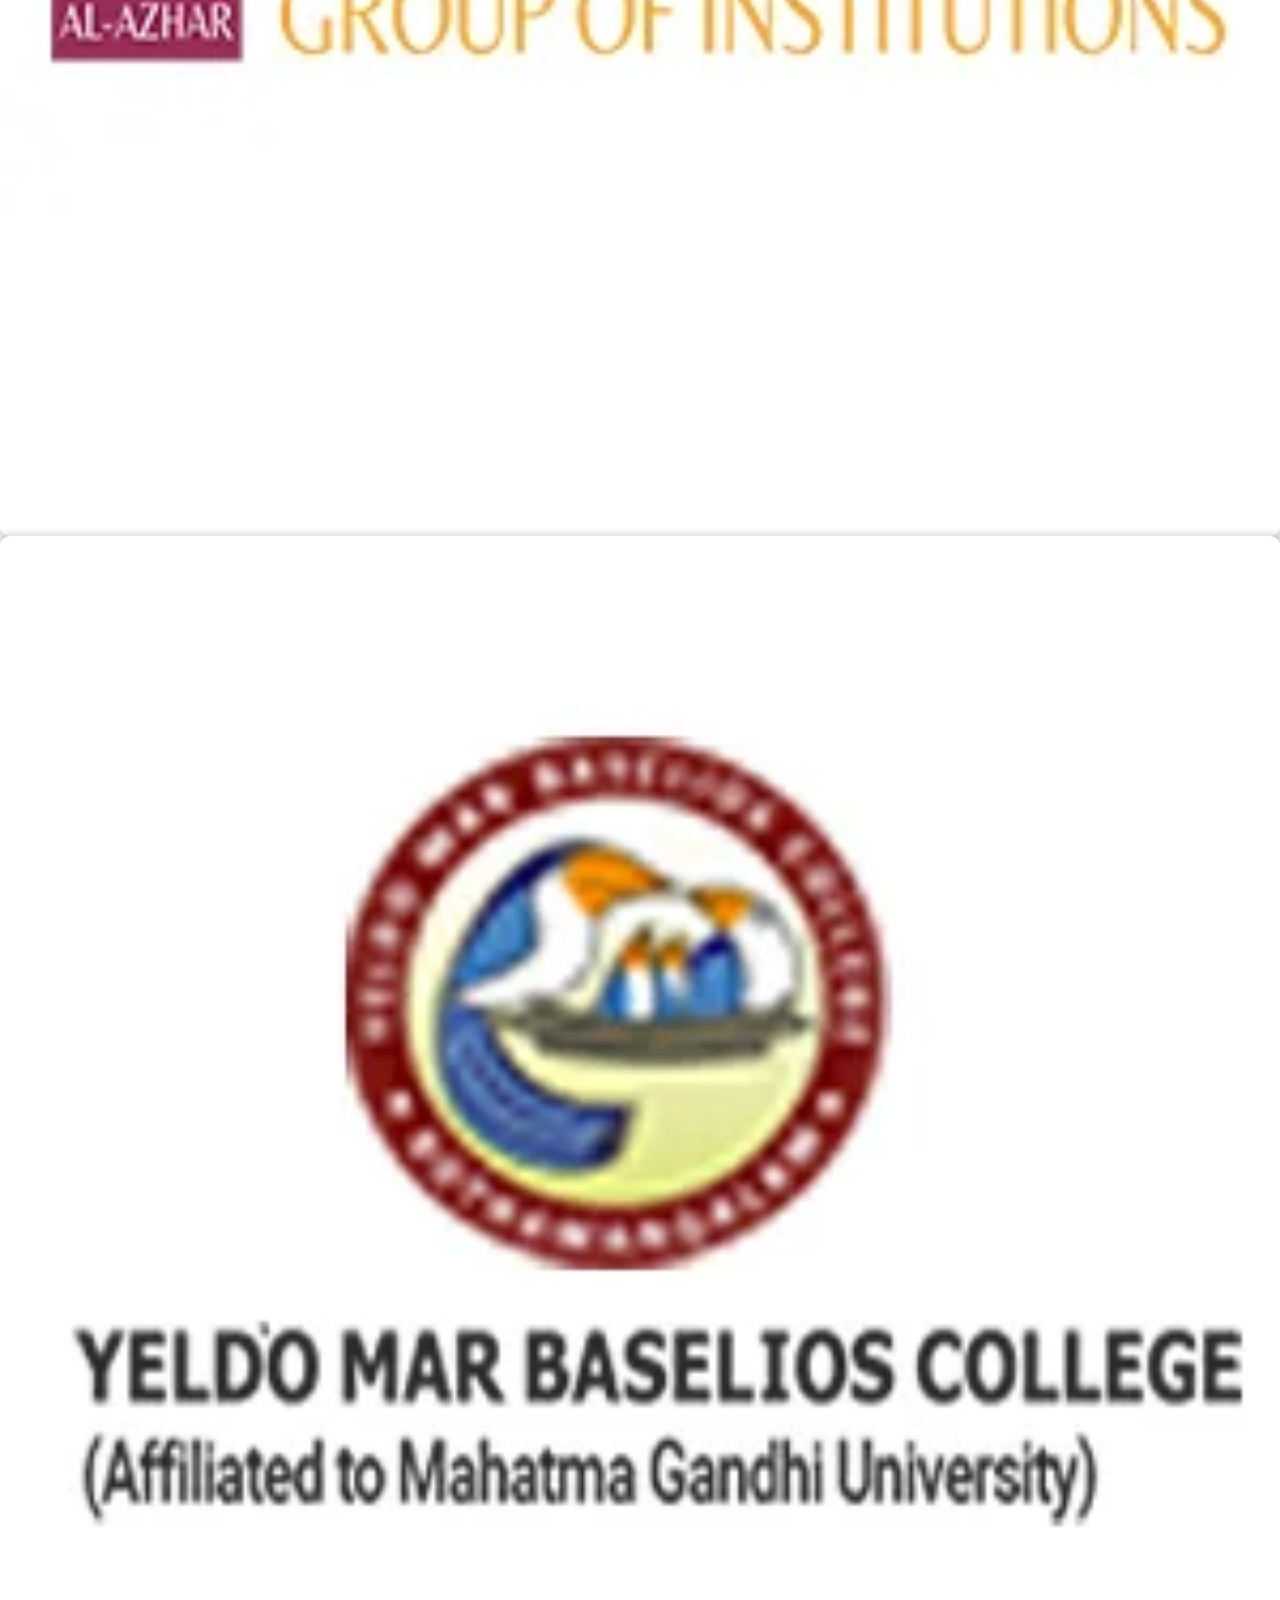
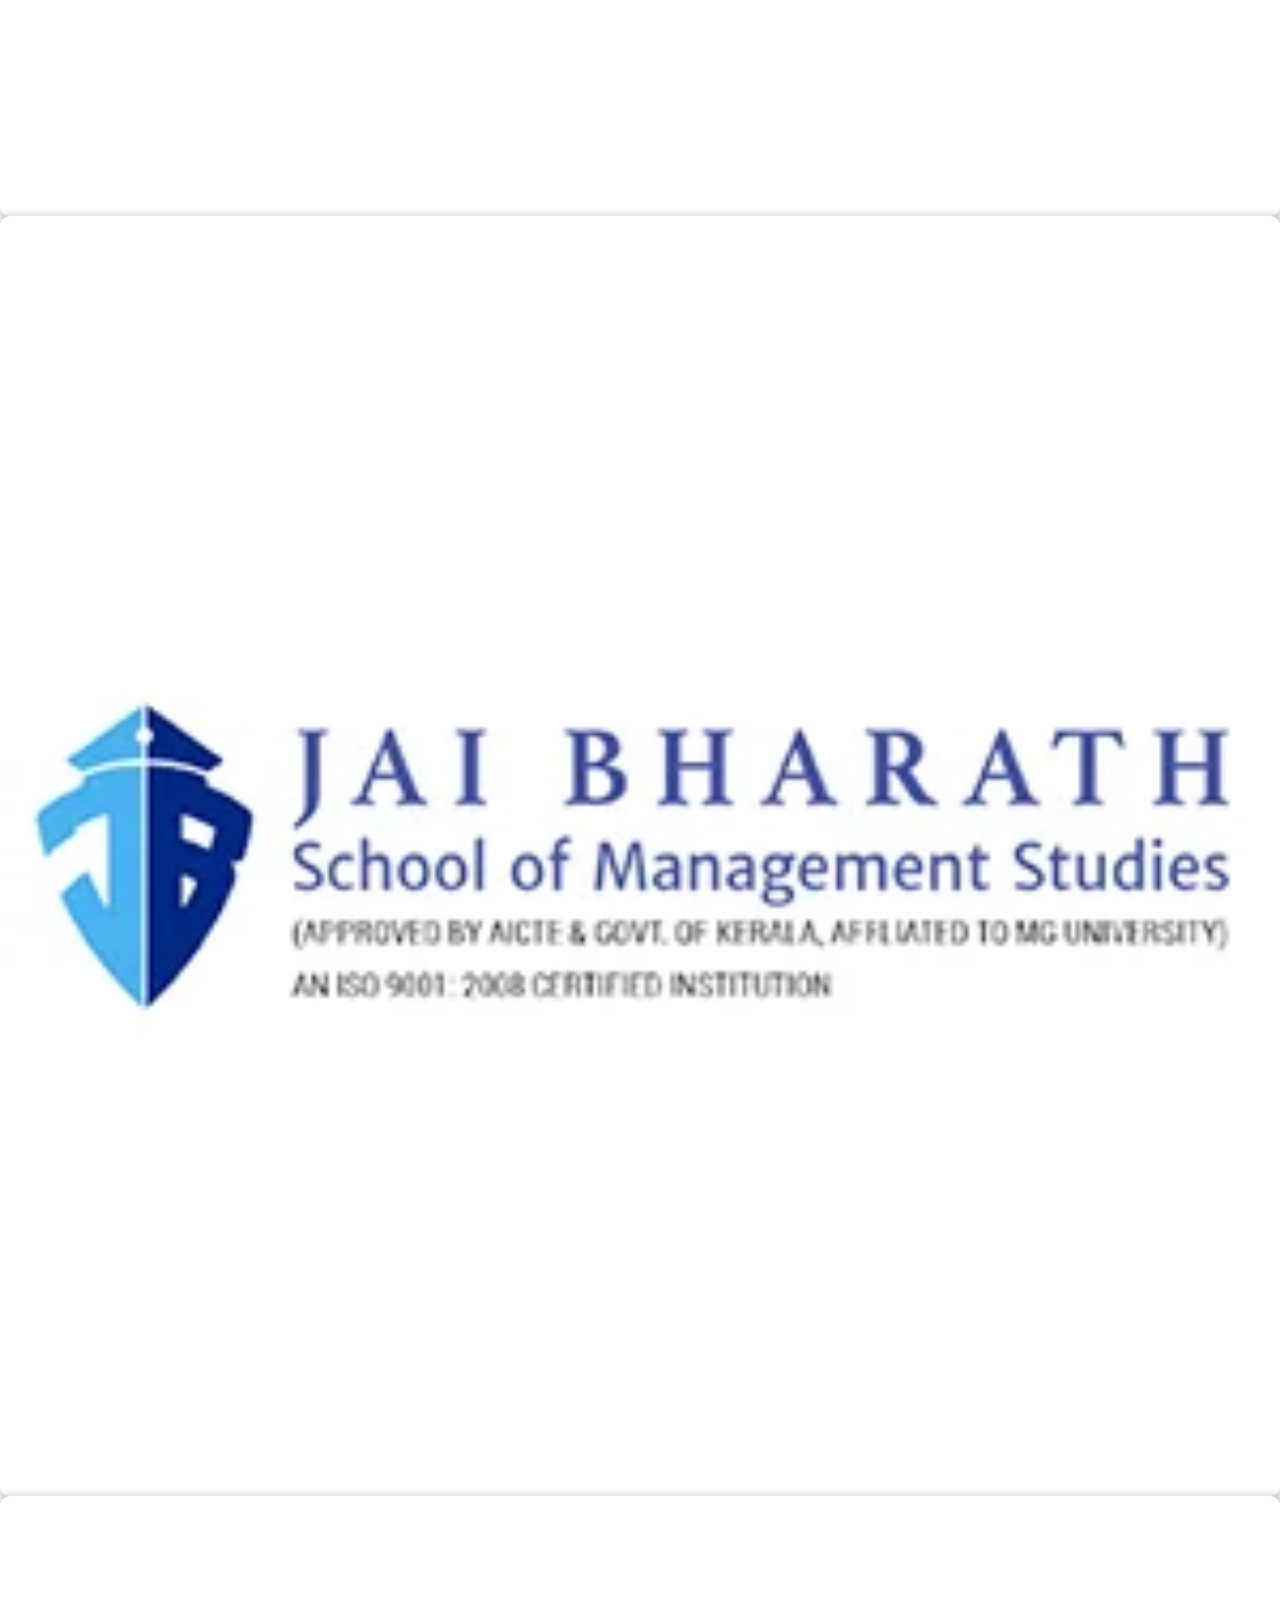
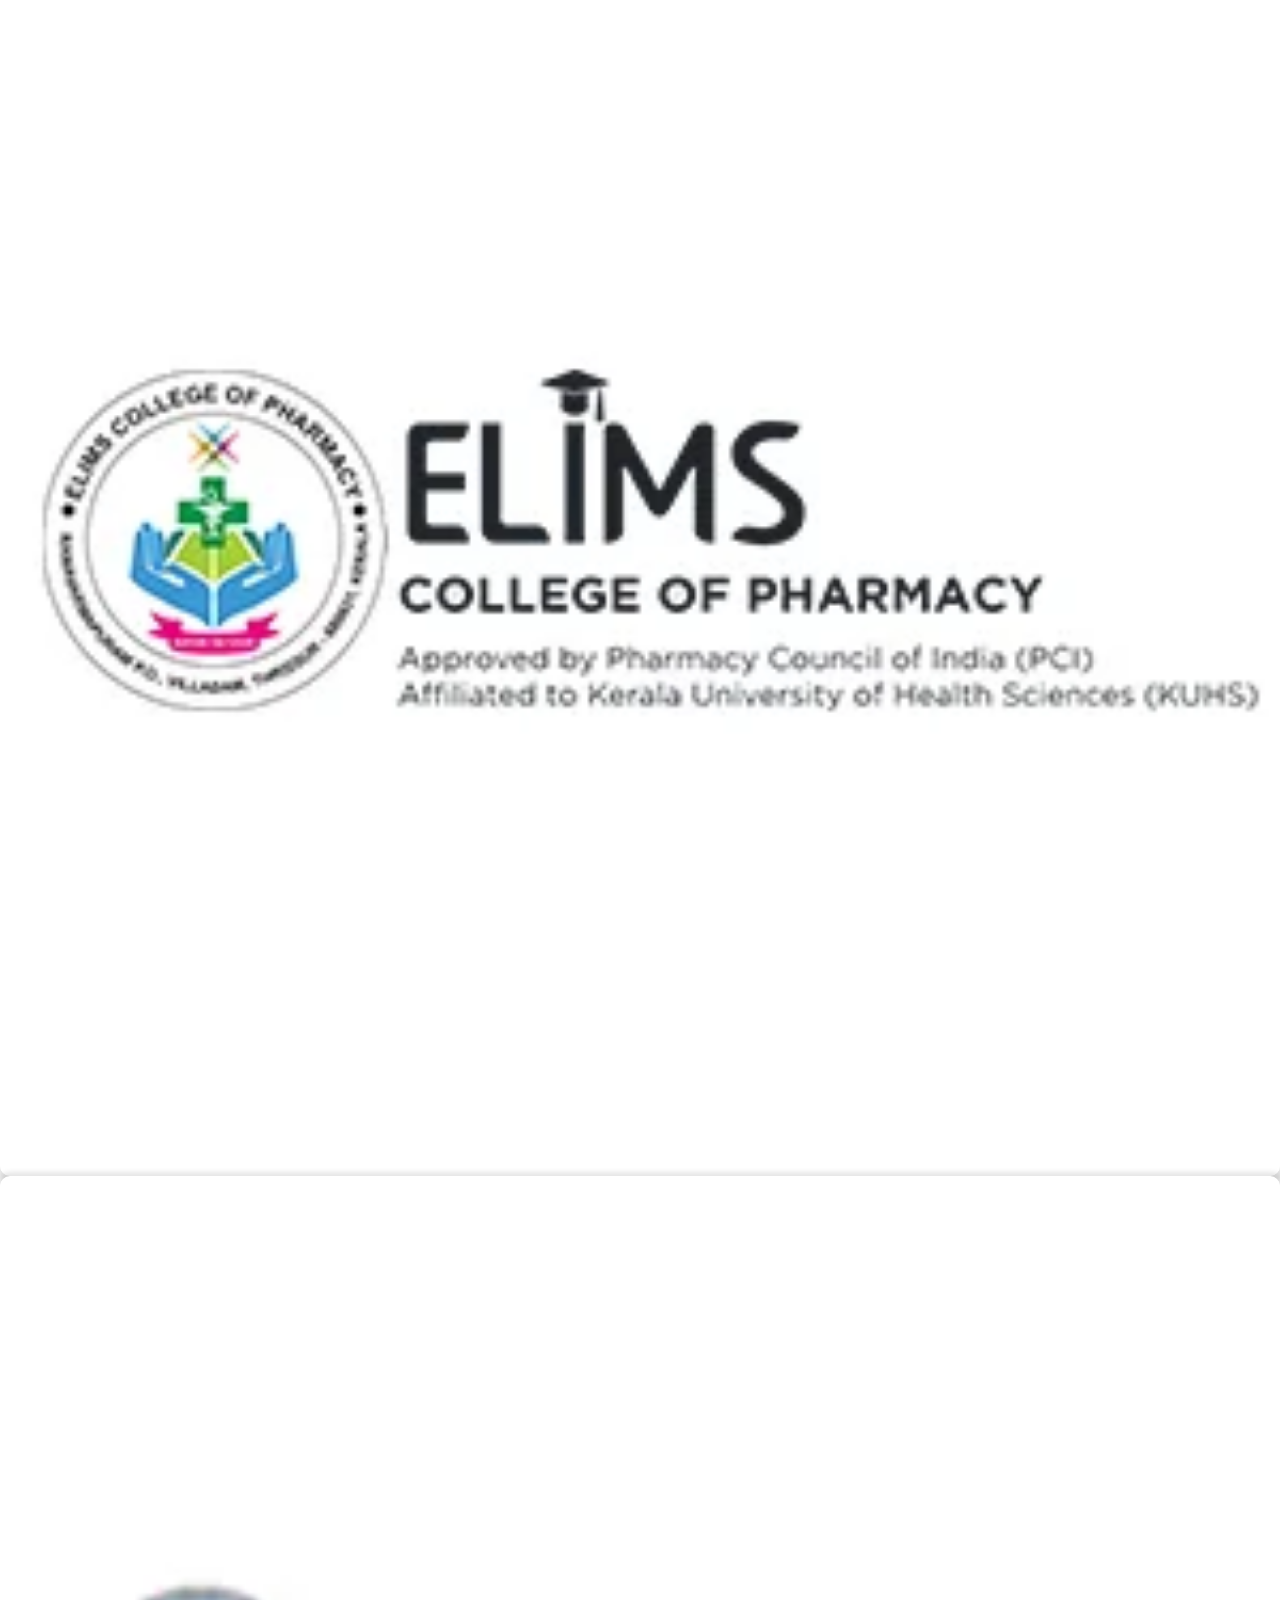
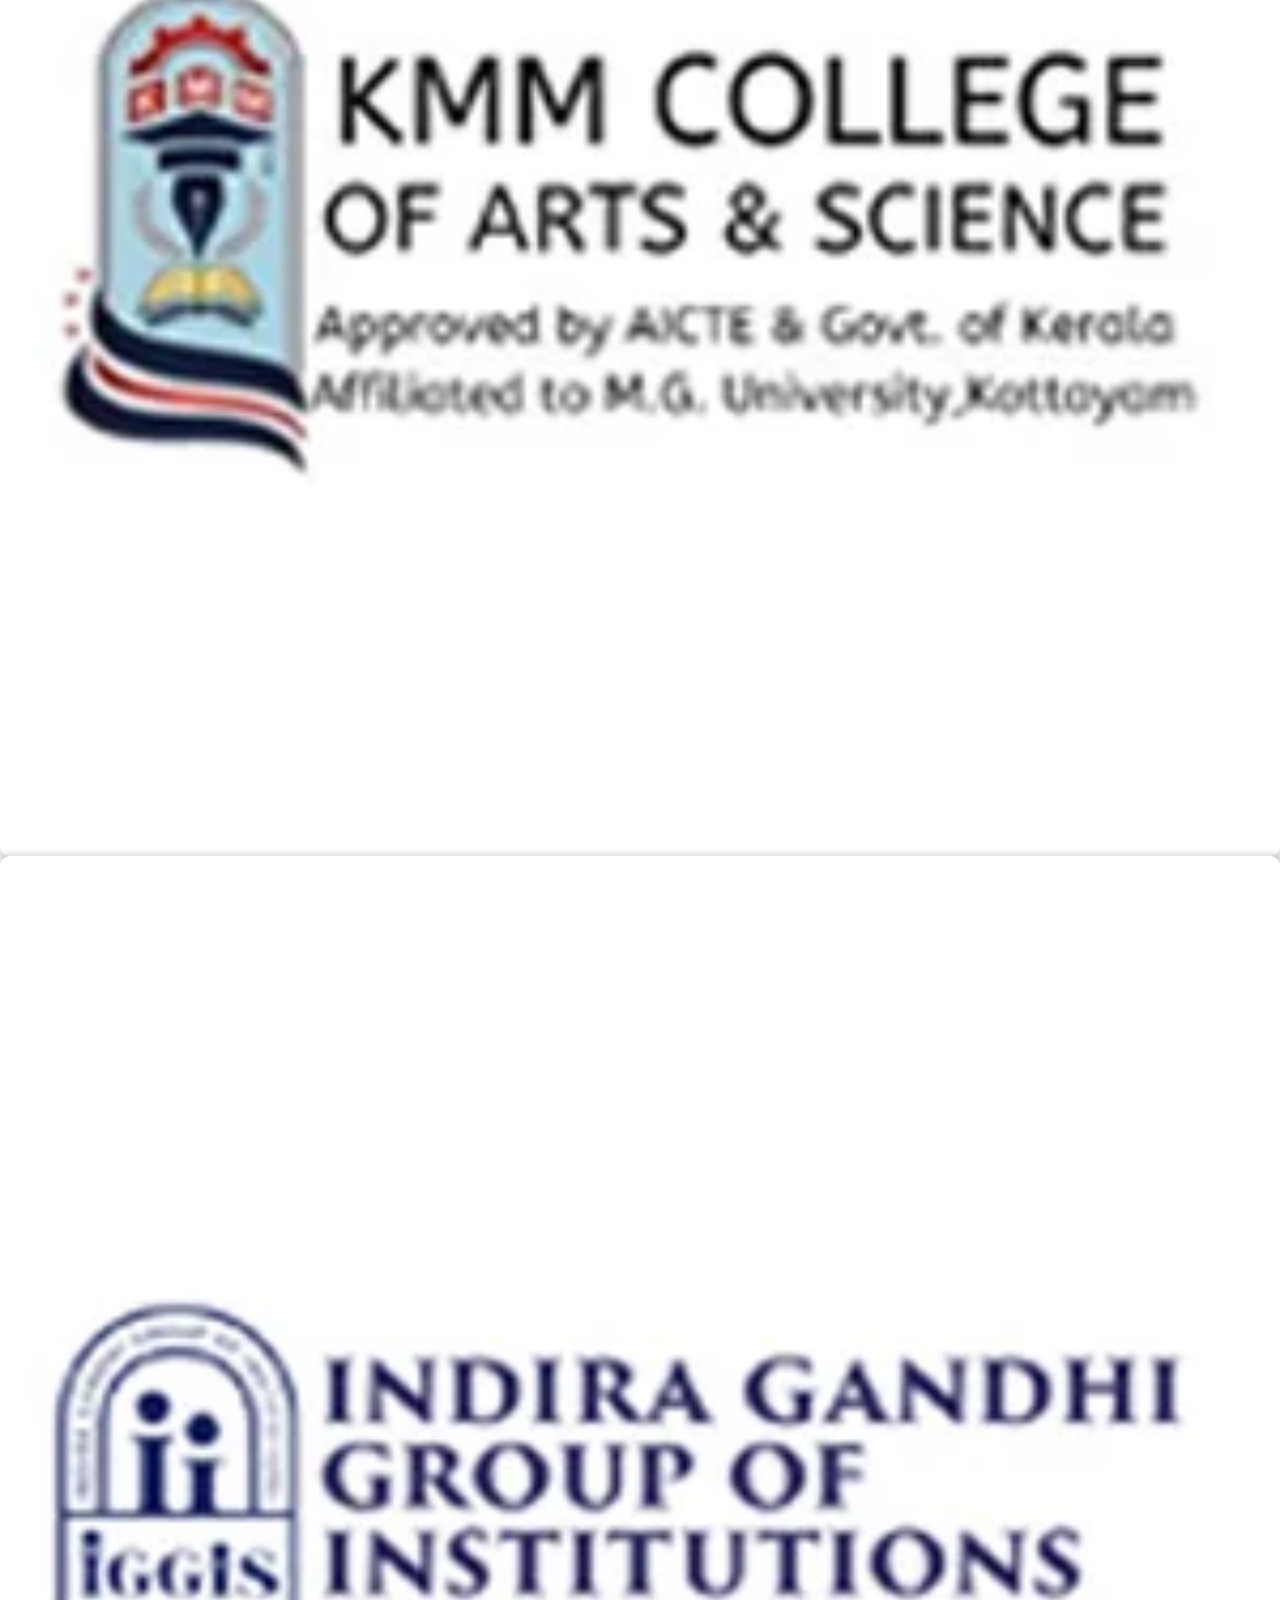
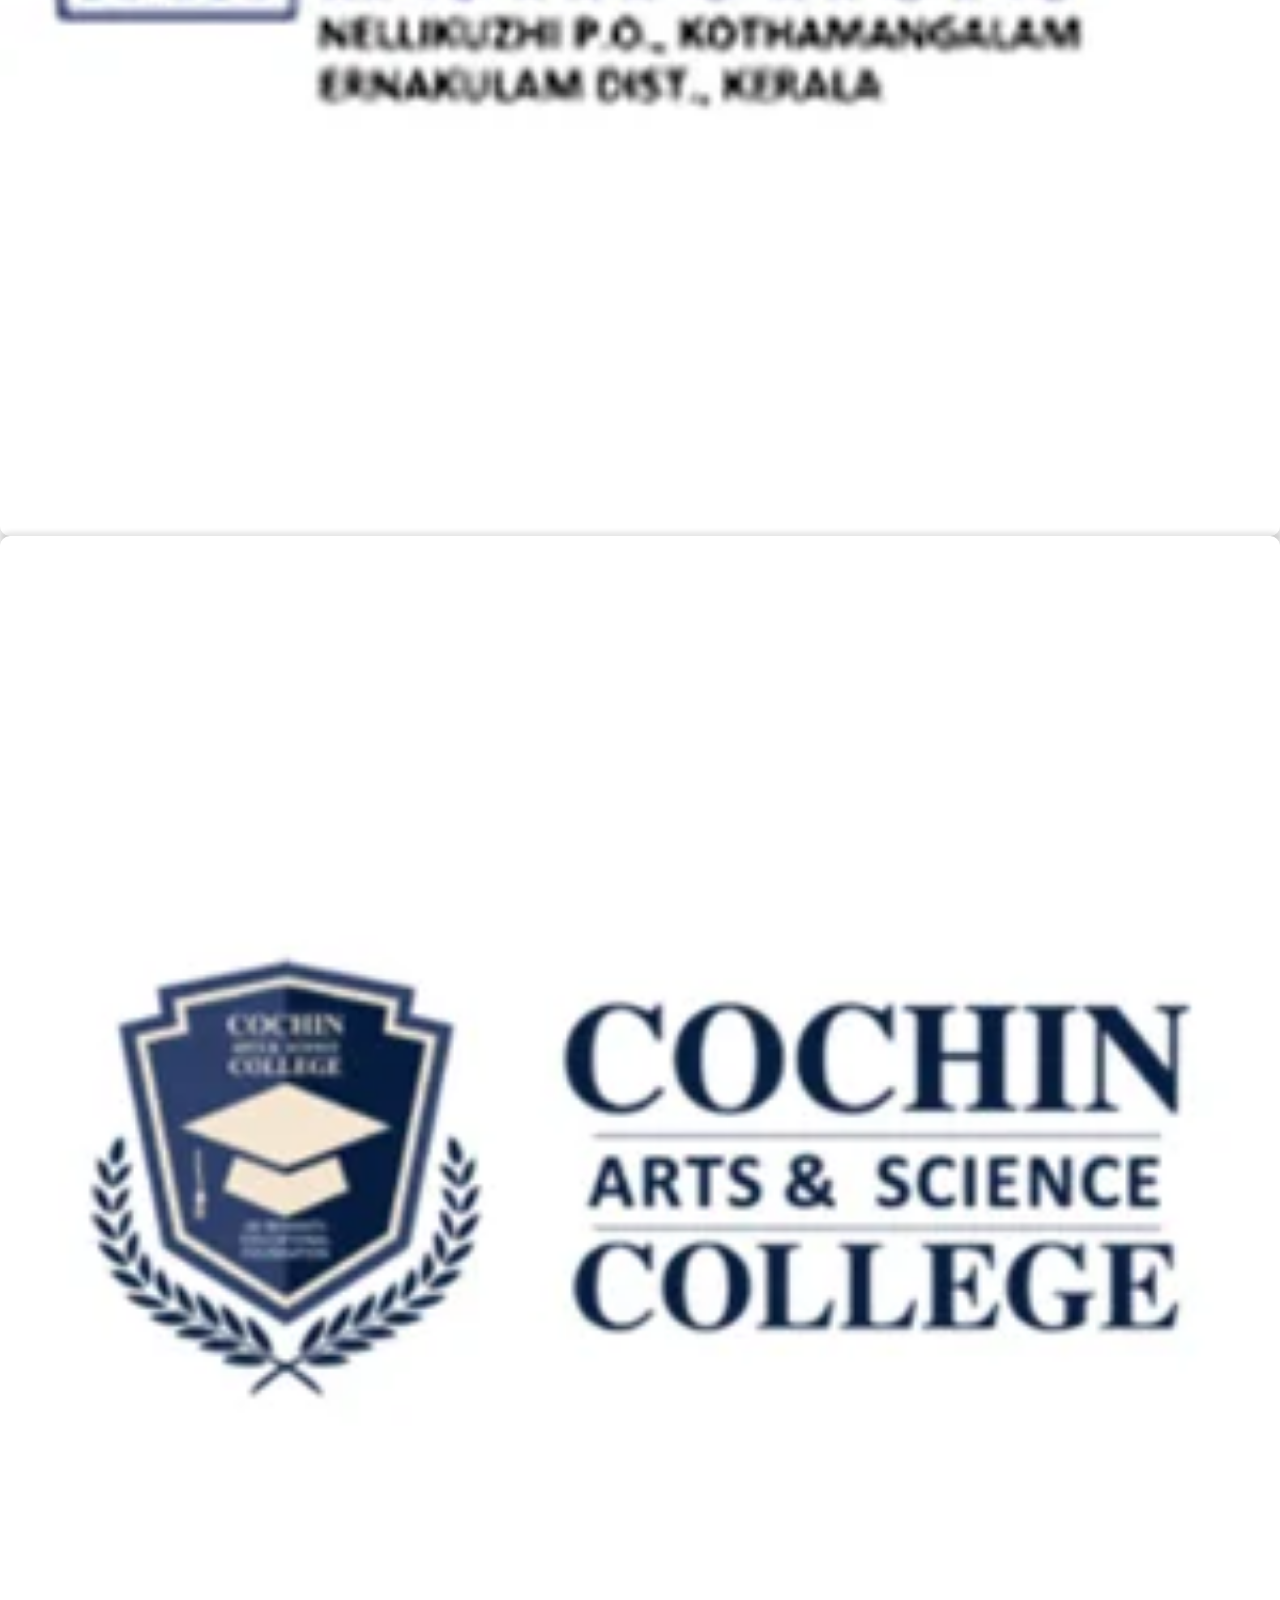
<file: klclg.html>
<!DOCTYPE html>
<html>
    <head>
        <!-- Required meta tags -->
        <meta charset="utf-8">
        <meta name="viewport" content="width=device-width, initial-scale=1">
        <meta name="keywords" content="Best colleges in Kerala, top colleges in Kerala, Kerala colleges list">
        <link href="https://cdn.jsdelivr.net/npm/bootstrap@5.3.2/dist/css/bootstrap.min.css" rel="stylesheet" integrity="sha384-T3c6CoIi6uLrA9TneNEoa7RxnatzjcDSCmG1MXxSR1GAsXEV/Dwwykc2MPK8M2HN" crossorigin="anonymous">
        <script src="https://cdn.jsdelivr.net/npm/bootstrap@5.3.2/dist/js/bootstrap.bundle.min.js" integrity="sha384-C6RzsynM9kWDrMNeT87bh95OGNyZPhcTNXj1NW7RuBCsyN/o0jlpcV8Qyq46cDfL" crossorigin="anonymous"></script>
        <script src="https://cdn.jsdelivr.net/npm/@popperjs/core@2.11.8/dist/umd/popper.min.js" integrity="sha384-I7E8VVD/ismYTF4hNIPjVp/Zjvgyol6VFvRkX/vR+Vc4jQkC+hVqc2pM8ODewa9r" crossorigin="anonymous"></script>

        <!-- Links of CSS files -->
<!--        <link rel="stylesheet" href="css/bootstrap.min.css">-->
        <link rel="stylesheet" href="css/animate.min.css">
        <link rel="stylesheet" href="css/meanmenu.min.css">
        <link rel="stylesheet" href="css/magnific-popup.min.css">
        <link rel="stylesheet" href="css/odometer.min.css">
        <link rel="stylesheet" href="css/showMoreItems-theme.min.css">
        <link rel="stylesheet" href="css/owl.carousel.min.css">
        <link rel="stylesheet" href="css/owl.theme.default.min.css">
        <link rel="stylesheet" href="css/remixicon.css">
        <link rel="stylesheet" href="css/style.css">
        <link rel="stylesheet" href="css/responsive.css">

        <title>Best Colleges in India - Top colleges in karnataka,tamilnadu,kerala,bangalore,mangalore,mysore</title>

      <link rel="icon" type="image/png" href="images/favicon.png">
    </head>
    <body>

        <!-- Start Top Header Area -->
         <div class="top-header-area">
            <div class="container-fluid">
                <div class="row align-items-center">
                    <div class="col-lg-4 col-md-4">
                        <ul class="top-header-social-links d-flex align-items-center">
                            <li>Follow us on:</li>
                            <li><a href="#" target="_blank"><i class="ri-facebook-fill"></i></a></li>
                            <li><a href="#" target="_blank"><i class="ri-twitter-fill"></i></a></li>
                            <li><a href="#" target="_blank"><i class="ri-linkedin-fill"></i></a></li>
                            <li><a href="https://www.instagram.com/goobright.in/" target="_blank"><i class="ri-instagram-line"></i></a></li>
                        </ul>
                    </div>

                    <div class="col-lg-8 col-md-8">
                        <ul class="top-header-contact-info">
                            <li><span style="font-weight: 300">Our Branches  :  Alappuzha , Kollam , Thrissur , Bangalore</span></li>
                        </ul>
                    </div>
                </div>
            </div>
        </div>
        <!-- End Top Header Area -->

        <!-- Start Navbar Area -->
        <div class="navbar-area">
            <div class="enry-responsive-nav">
                <div class="container">
                    <div class="enry-responsive-menu">
                        <div class="logo">
                            <a href="index.html"><img src="images/GooBright.png" alt="logo" style="height: 40px"></a>
                        </div>
                    </div>
                </div>
            </div>

            <div class="enry-nav">
                <div class="container-fluid">
                    <nav class="navbar navbar-expand-md navbar-light">
                        <a class="navbar-brand" href="index.html"><img src="images/GooBright.png" alt="logo" style="height: 60px"></a>

                        <div class="collapse navbar-collapse mean-menu">
                            <ul class="navbar-nav">
                                <li class="nav-item"><a href="index.html" class="nav-link">Home</a></li>
                                
                                <li class="nav-item"><a href="service.html" class="nav-link">Services</a></li>

                                <li class="nav-item"><a href="about.html" class=" nav-link">About Us</a> </li>
                                
                                 <li class="nav-item"><a href="university.html" class=" nav-link active">Colleges / Universities</a> </li>
                                
                                <li class="nav-item"><a href="gallery.html" class=" nav-link">Gallery</a> </li>
                                
                                <li class="nav-item"><a href="mission.html" class=" nav-link">Mission / Vision</a> </li>

                                <li class="nav-item"><a href="contact.html" class=" nav-link">Contact Us</a> </li>
                                
                            </ul>

                        </div>
                    </nav>
                </div>
            </div>
        </div>
        <!-- End Navbar Area -->
        
        <!-- Start Page-title Area -->
        <div class="page-title-area">
            <div class="container">
                <div class="page-title-content">
                    <h2>Colleges &amp; Universities</h2>
                    <ul>
                        <li><a href="index.html">Home</a></li>
                        <li>Colleges / Universities</li>
                    </ul>
                </div>
            </div>
        </div>
        <!-- Page title end -->
            
        <!-- College Start -->
        
         <section>
            
            <div class="container">
            <div class="row justify-content-md-center">
              <div class="col-12 col-md-10 col-lg-8 col-xl-7 col-xxl-6">
                <h2 class="mb-4 text-center text-white" style="background-color: var(--mainColor2)">Universities In Kerala</h2>
              </div>
            </div>
          </div>
            
        <div class="container">
        <div class="row">
            <div class="col-lg-2 col-md-3 col-sm-4 col-4 pt-4">
                <div class="square-card">
                    <img src="universities/kerala/01.webp" alt="Kerala_Colleges_Goobright">
                </div>
            </div>
            <div class="col-lg-2 col-md-3 col-sm-4 col-4 pt-4">
                <div class="square-card">
                    <img src="universities/kerala/02.webp" alt="Kerala_Colleges_Goobright">
                </div>
            </div>
            <div class="col-lg-2 col-md-3 col-sm-4 col-4 pt-4">
                <div class="square-card">
                    <img src="universities/kerala/03.webp" alt="Kerala_Colleges_Goobright">
                </div>
            </div>
            <div class="col-lg-2 col-md-3 col-sm-4 col-4 pt-4">
                <div class="square-card">
                    <img src="universities/kerala/04.webp" alt="Kerala_Colleges_Goobright">
                </div>
            </div>
            <div class="col-lg-2 col-md-3 col-sm-4 col-4 pt-4">
                <div class="square-card">
                    <img src="universities/kerala/05.webp" alt="Kerala_Colleges_Goobright">
                </div>
            </div>
            
        </div>
    </div>
        </section>
        <br><br>
        <section>
            
            <div class="container">
            <div class="row justify-content-md-center">
              <div class="col-12 col-md-10 col-lg-8 col-xl-7 col-xxl-6">
                <h2 class="mb-4 text-center text-white" style="background-color: var(--mainColor2)">Colleges In Kerala</h2>
              </div>
            </div>
          </div>
            
        <div class="container">
        <div class="row">
            <div class="col-lg-2 col-md-3 col-sm-4 col-4 pt-4">
                <div class="square-card">
                    <img src="universities/kerala/k1.webp" alt="Kerala_Colleges_Goobright">
                </div>
            </div>
            <div class="col-lg-2 col-md-3 col-sm-4 col-4 pt-4">
                <div class="square-card">
                    <img src="universities/kerala/k2.webp" alt="Kerala_Colleges_Goobright">
                </div>
            </div>
            <div class="col-lg-2 col-md-3 col-sm-4 col-4 pt-4">
                <div class="square-card">
                    <img src="universities/kerala/k3.webp" alt="Kerala_Colleges_Goobright">
                </div>
            </div>
            <div class="col-lg-2 col-md-3 col-sm-4 col-4 pt-4">
                <div class="square-card">
                    <img src="universities/kerala/k4.webp" alt="Kerala_Colleges_Goobright">
                </div>
            </div>
            <div class="col-lg-2 col-md-3 col-sm-4 col-4 pt-4">
                <div class="square-card">
                    <img src="universities/kerala/k5.webp" alt="Kerala_Colleges_Goobright">
                </div>
            </div>
             <div class="col-lg-2 col-md-3 col-sm-4 col-4 pt-4">
                <div class="square-card">
                    <img src="universities/kerala/k6.webp" alt="Kerala_Colleges_Goobright">
                </div>
            </div>
            <div class="col-lg-2 col-md-3 col-sm-4 col-4 pt-4">
                <div class="square-card">
                    <img src="universities/kerala/k7.webp" alt="Kerala_Colleges_Goobright">
                </div>
            </div>
            <div class="col-lg-2 col-md-3 col-sm-4 col-4 pt-4">
                <div class="square-card">
                    <img src="universities/kerala/k8.webp" alt="Kerala_Colleges_Goobright">
                </div>
            </div>
            <div class="col-lg-2 col-md-3 col-sm-4 col-4 pt-4">
                <div class="square-card">
                    <img src="universities/kerala/k9.webp" alt="Kerala_Colleges_Goobright">
                </div>
            </div>
            <div class="col-lg-2 col-md-3 col-sm-4 col-4 pt-4">
                <div class="square-card">
                    <img src="universities/kerala/k10.webp" alt="Kerala_Colleges_Goobright">
                </div>
            </div>
            
        </div>
    </div>
        </section>
        <br><br>
        
       <!-- College End -->

        <!-- Start Footer Area -->
        <footer class="footer-area">
            <div class="container">
                <div class="row  justify-content-center">
                    <div class="col-lg-3 col-sm-6 col-md-6">
                        <div class="single-footer-widget">
                            <a href="index-2.html" class="logo">
                                <img src="images/gwhite.png" alt="image" style="height: 50px">
                            </a>
                            <p>join us at GooBright and embark on a journey of educational empowerment. Together, let's turn dreams into achievements!</p>
                            <div class="footer-contact-info">
                                <h5>Contact:</h5>
                                <ul>
                                    <li><span>Call:</span> <a href="tel:+919072228229">+91 90722 28229</a></li>
                                     <li><span>Email:</span> <a href="mail:goobrightedu@gmail.com">goobrightedu@gmail.com</a></li>
                                </ul>
                            </div>
                        </div>
                    </div>
                    <div class="col-lg-3 col-sm-6 col-md-6">
                        <div class="single-footer-widget pl-4">
                            <h3>Quick Links</h3>
                            <ul class="links-list">
                                <li><a href="index.html">Home</a></li>
                                <li><a href="service.html">Services</a></li>
                                <li><a href="about.html">About Us</a></li>
                                <li><a href="mission.html">Mission / Vision</a></li>
                                <li><a href="contact.html">Contact Us</a></li>
                            </ul>
                        </div>
                    </div>
                    <div class="col-lg-3 col-sm-6 col-md-6">
                        <div class="single-footer-widget pl-2">
                            <h3>Our Services</h3>
                            <ul class="links-list">
                                <li><a href="">University Selection</a></li>
                                <li><a href="">Admission Guidance</a></li>
                                <li><a href="">Application Support</a></li>
                                <li><a href="">Academic Counseling</a></li>
                            </ul>
                        </div>
                    </div>
                    <div class="col-lg-3 col-sm-6 col-md-6">
                        <div class="single-footer-widget">
                            <h3>Opening Hours</h3>
                            <ul class="opening-hours">
                                <li class="text-white">MON - SAT : 09:00 AM - 05:00 PM</li>
                                <li class="text-white">SUNDAY : 09:00 AM - 06:00 PM</li>
                            </ul>
                        </div>
                    </div>
                </div>
            </div>
            <div class="copyright-area">
                <div class="container">
                    <div class="row align-items-center">
                        <div class="col-lg-6 col-md-7 col-sm-6">
                            <p><i class="ri-copyright-line">GooBright - Educational Consultancy</i> <a href="" target="_blank"></a></p>
                        </div>
                    </div> 
                </div>
            </div>
        </footer>
        <!-- End Footer Area -->

       
        <script>
        var i = 0;
        function change() {
          var doc = document.getElementById("whatsapp");
          var color = ["#69bb93", "#43a5a4"];
          doc.style.backgroundColor = color[i];
          i = (i + 1) % color.length;
        }
            //"#69bb93", "#43a5a4",
        setInterval(change, 300);
        </script>
        
          <!-- Chat Box-->

        <script>
        function chatClose(){
            document.getElementById("chat-box").style.display = 'none';
        }
        </script>
        <script>
        function chatShow(){
            document.getElementById("chat-box").style.display = 'flex';
        }
        </script>
        
         <a  class="whats-app" id="whatsapp" href="#" onclick="chatShow()">
        <i class="ri-whatsapp-line my-float"></i>
        </a>
        
        
        <div class="chat-box my-float" id="chat-box">
        <div class="chat-head">
            <div style="float: right" class="btcls pt-1 pe-2">
                <i class="ri-close-circle-line" style="font-size: 1.7em;color: white;cursor: pointer" onclick="chatClose()"></i>
            </div>
            <p style="font-size: 16px;color: white; font-weight: 700;line-height: 14px" class="px-2 pt-4">Have any enquiry?</p>
            <p style="font-size: 12px;color: white; font-weight: 500;line-height: 15px" class="px-2">
            To enhance our ability to assist you effectively, kindly specify the name , course and location you are interested in.
            </p>
            </div>
            <div class="chat-body">
                
                <form id="myForm">
                    <div class="pt-3 px-3">
                    <input type="text" id="name" name="name" class="name form-control" placeholder="Name" style="font-size: 14px; padding-left: 30px;" required>
                  </div>
                    
                    <div class="drop-body px-3 pt-3 rounded">
                    <div class="form-control">
                    <select class="course form-select" id="password" name="password" required aria-label="Default select example" style="background-color: transparent;border: none; font-size: 14px; cursor: pointer" required>
                      <option value="" selected disabled>Which course are you looking</option>
                      <option value="Medical">Medical</option>
                      <option value="Engineering">Engineering</option>
                      <option value="Nursing">Nursing</option>
                        <option value="Nursing">Paramedical</option>
                        <option value="Nursing">Pharmacy</option>
                        <option value="Other Course which you have not mentioned">Other</option>
                    </select>
                    </div>
                    </div>
                    
                    <div class="drop-body px-3 pt-3 rounded">
                    <div class="form-control">
                    <select class="location form-select" id="number" name="number" aria-label="Default select example" style="background-color: transparent;border: none; font-size: 14px; cursor: pointer" required>
                      <option value="" selected disabled>Location</option>
                      <option value="Kerala">Kerala</option>
                      <option value="Karnataka">Karnataka</option>
                      <option value="Tamil Nadu">Tamil Nadu</option>
                        <option value="Delhi">Delhi</option>
                        <option value="Other Location which you have not mentioned">Other</option>
                    </select>
                    </div>
                    </div>
                    
                    <div class="chat-btn-box mx-auto px-3 pt-5 rounded">
                    <button type="submit" value="Submit" id="submitButton" class="btn" onclick="sendWhatsapp()" disabled><i class="ri-whatsapp-line" style="font-size: 1.2em; padding-top: 1em;"></i>Send Chat</button>
                    </div>
            </form>

            <script>
                const nameInput = document.getElementById('name');
                const passwordInput = document.getElementById('password');
                const numberInput = document.getElementById('number');
                const submitButton = document.getElementById('submitButton');

                nameInput.addEventListener('input', toggleSubmitButton);
                passwordInput.addEventListener('input', toggleSubmitButton);
                numberInput.addEventListener('input', toggleSubmitButton);

                function toggleSubmitButton() {
                    if (nameInput.value.trim() !== '' && passwordInput.value.trim() !== '' && numberInput.value.trim() !== '') {
                        submitButton.disabled = false;
                        document.getElementById("submitButton").style.backgroundColor = "#69bb93";
                        document.getElementById("submitButton").style.color = "white";
                    } else {
                        submitButton.disabled = true;
                    }
                }
            </script>
            </div>
        </div>
        
        <script>
        function sendWhatsapp(){
            var phonenumber = "+919072228229";
            var name = document.querySelector('.name').value;
            var course = document.querySelector('.course').value;
            var location = document.querySelector('.location').value;
            
            var url = "https://wa.me/" + phonenumber + "?text=" + "Hi, I am" + " " +name + ","+ " looking for" + " " +course + " " + "college at" + " " +location + "." + "%0a%0a" + "Message from GooBright Website."
            
            window.open(url,'_blank').focus();
        }
        </script>
        
        <!--End Chat Box -->
        <a  class="get_admission" id="get_admission" href="https://wa.me/+919072228229" target="_blank">
            Get Admission
            </a>
        

        <!-- Links of JS files -->
        <script data-cfasync="false" src="js/email-decode.min.js"></script><script src="js/jquery.min.js"></script>
        <script src="js/bootstrap.bundle.min.js"></script>
        <script src="js/owl.carousel.min.js"></script>
        <script src="js/appear.min.js"></script>
        <script src="js/odometer.min.js"></script>
        <script src="js/magnific-popup.min.js"></script>
        <script src="js/mixitup.min.js"></script>
        <script src="js/meanmenu.min.js"></script>
        <script src="js/showMoreItems.min.js"></script>
        <script src="js/wow.min.js"></script>
        <script src="js/form-validator.min.js"></script>
        <script src="js/contact-form-script.js"></script>
        <script src="js/ajaxchimp.min.js"></script>
        <script src="js/main.js"></script>
    
</body>
</html>
</file>
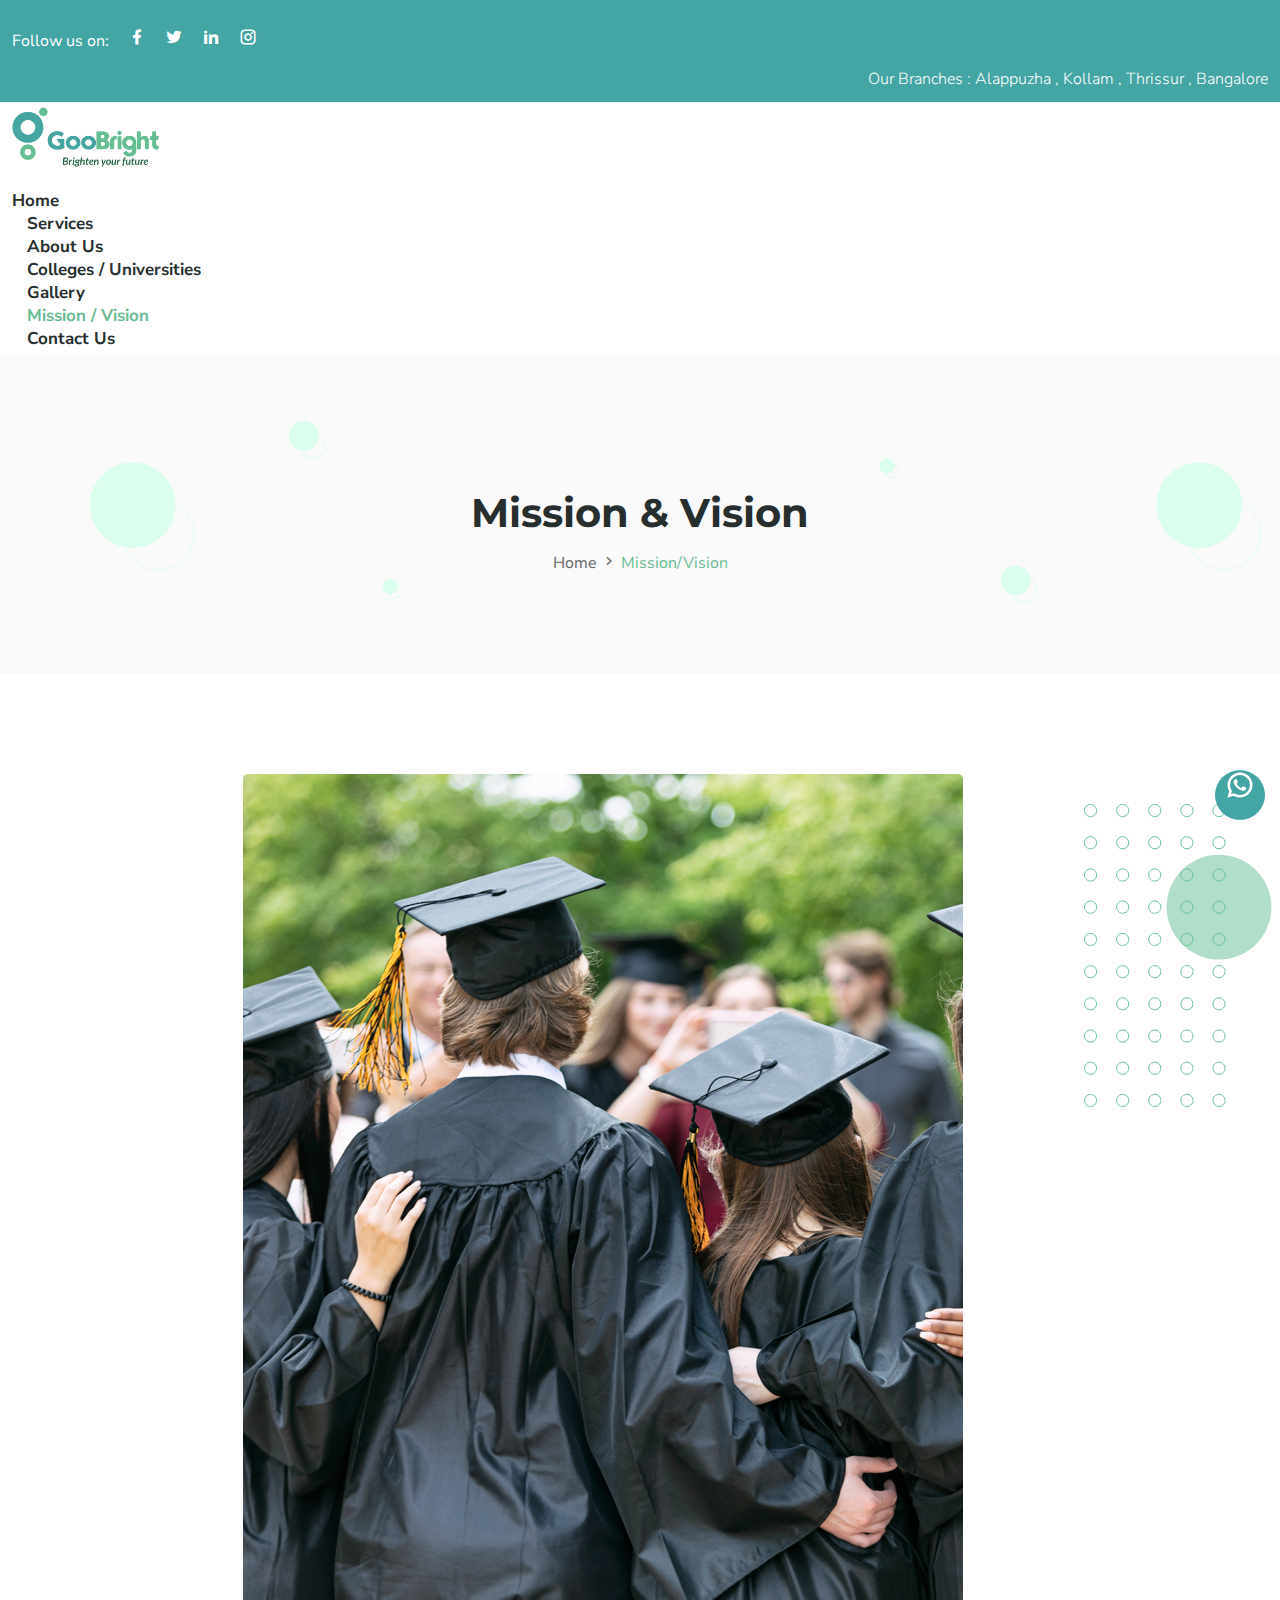
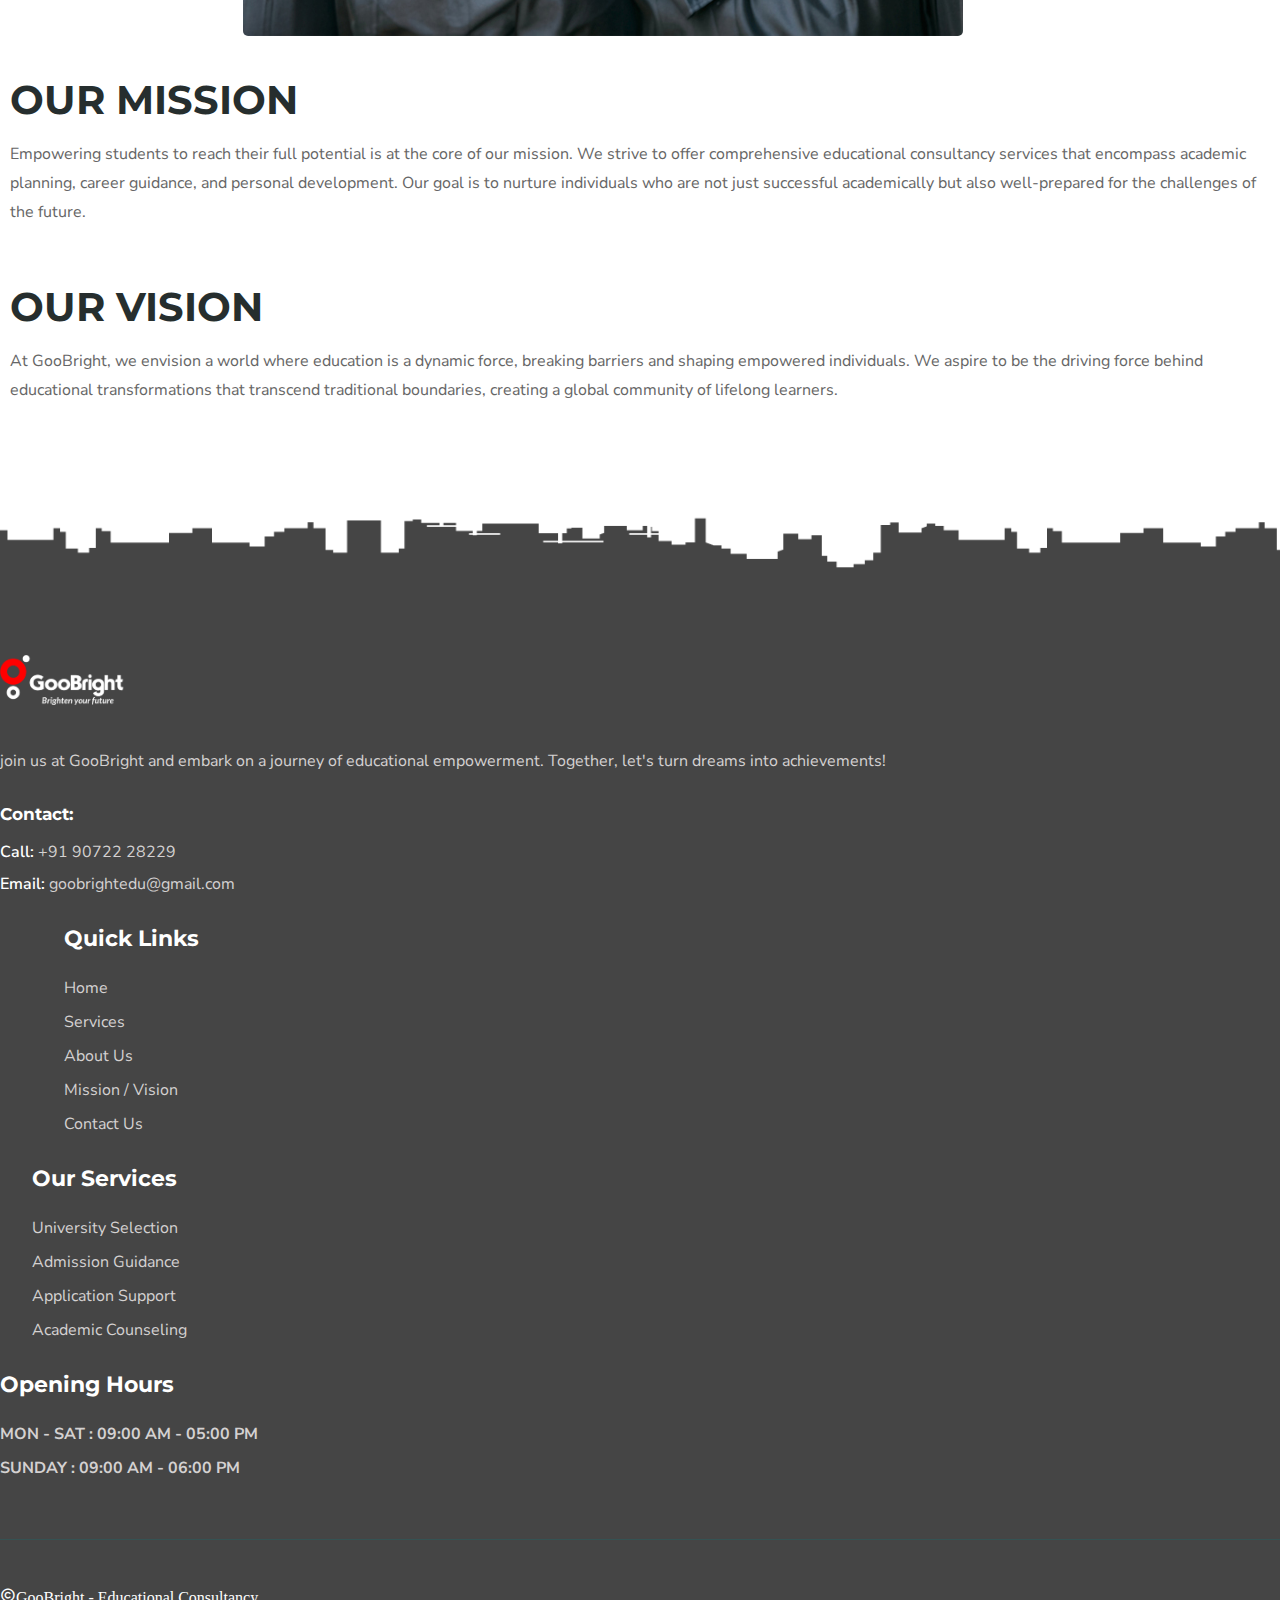
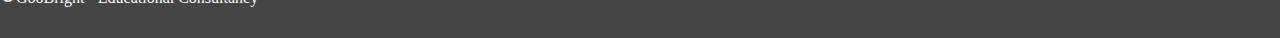
<file: mission.html>
<!DOCTYPE html>
<html>
    <head>
        <!-- Required meta tags -->
        <meta charset="utf-8">
        <meta name="viewport" content="width=device-width, initial-scale=1">
        <link href="https://cdn.jsdelivr.net/npm/bootstrap@5.3.2/dist/css/bootstrap.min.css" rel="stylesheet" integrity="sha384-T3c6CoIi6uLrA9TneNEoa7RxnatzjcDSCmG1MXxSR1GAsXEV/Dwwykc2MPK8M2HN" crossorigin="anonymous">
        <script src="https://cdn.jsdelivr.net/npm/bootstrap@5.3.2/dist/js/bootstrap.bundle.min.js" integrity="sha384-C6RzsynM9kWDrMNeT87bh95OGNyZPhcTNXj1NW7RuBCsyN/o0jlpcV8Qyq46cDfL" crossorigin="anonymous"></script>

        <!-- Links of CSS files -->
<!--        <link rel="stylesheet" href="css/bootstrap.min.css">-->
        <link rel="stylesheet" href="css/animate.min.css">
        <link rel="stylesheet" href="css/meanmenu.min.css">
        <link rel="stylesheet" href="css/magnific-popup.min.css">
        <link rel="stylesheet" href="css/odometer.min.css">
        <link rel="stylesheet" href="css/showMoreItems-theme.min.css">
        <link rel="stylesheet" href="css/owl.carousel.min.css">
        <link rel="stylesheet" href="css/owl.theme.default.min.css">
        <link rel="stylesheet" href="css/remixicon.css">
        <link rel="stylesheet" href="css/style.css">
        <link rel="stylesheet" href="css/responsive.css">

        <title>Mission and Vision - GooBright</title>

      <link rel="icon" type="image/png" href="images/favicon.png">
    </head>
    <body>

        <!-- Start Top Header Area -->
         <div class="top-header-area">
            <div class="container-fluid">
                <div class="row align-items-center">
                    <div class="col-lg-4 col-md-4">
                        <ul class="top-header-social-links d-flex align-items-center">
                            <li>Follow us on:</li>
                            <li><a href="#" target="_blank"><i class="ri-facebook-fill"></i></a></li>
                            <li><a href="#" target="_blank"><i class="ri-twitter-fill"></i></a></li>
                            <li><a href="#" target="_blank"><i class="ri-linkedin-fill"></i></a></li>
                            <li><a href="https://www.instagram.com/goobright.in/" target="_blank"><i class="ri-instagram-line"></i></a></li>
                        </ul>
                    </div>

                    <div class="col-lg-8 col-md-8">
                        <ul class="top-header-contact-info">
                            <li><span style="font-weight: 300">Our Branches  :  Alappuzha , Kollam , Thrissur , Bangalore</span></li>
                        </ul>
                    </div>
                </div>
            </div>
        </div>
        <!-- End Top Header Area -->

        <!-- Start Navbar Area -->
        <div class="navbar-area">
            <div class="enry-responsive-nav">
                <div class="container">
                    <div class="enry-responsive-menu">
                        <div class="logo">
                            <a href="index.html"><img src="images/GooBright.png" alt="logo" style="height: 40px"></a>
                        </div>
                    </div>
                </div>
            </div>

            <div class="enry-nav">
                <div class="container-fluid">
                    <nav class="navbar navbar-expand-md navbar-light">
                        <a class="navbar-brand" href="index.html"><img src="images/GooBright.png" alt="logo" style="height: 60px"></a>

                        <div class="collapse navbar-collapse mean-menu">
                            <ul class="navbar-nav">
                                <li class="nav-item"><a href="index.html" class="nav-link">Home</a></li>
                                
                                <li class="nav-item"><a href="service.html" class="nav-link">Services</a></li>

                                <li class="nav-item"><a href="about.html" class=" nav-link">About Us</a> </li>
                                
                                 <li class="nav-item"><a href="university.html" class=" nav-link">Colleges / Universities</a> </li>
                                
                                <li class="nav-item"><a href="gallery.html" class=" nav-link">Gallery</a> </li>
                                
                                <li class="nav-item"><a href="mission.html" class=" nav-link active">Mission / Vision</a> </li>

                                <li class="nav-item"><a href="contact.html" class=" nav-link">Contact Us</a> </li>
                                
                            </ul>

                        </div>
                    </nav>
                </div>
            </div>
        </div>
        <!-- End Navbar Area -->

        <!-- Start Page-title Area -->
        <div class="page-title-area">
            <div class="container">
                <div class="page-title-content">
                    <h2>Mission &amp; Vision</h2>
                    <ul>
                        <li><a href="index.html">Home</a></li>
                        <li>Mission/Vision</li>
                    </ul>
                </div>
            </div>
        </div>
        <!-- End Page-title Area -->

        <!-- Start Services Area -->
        <div class="what-we-do-area ptb-100">
            <div class="container">
                <div class="row align-items-center">
                    <div class="col-lg-6 col-md-12">
                        <div class="what-we-do-image">
                            <img src="images/gmissvis.jpg" alt="image" class="rounded">
                            <img src="images/shape5.png" alt="image" class="shape">
                        </div>
                    </div>

                    <div class="col-lg-6 col-md-12">
                        <div class="what-we-do-content">
                            <h2>OUR MISSION</h2>
<!--                            <span class="sub-title">"Unlock your academic potential with personalized education consultancy services."</span>-->

                            <div class="tab-content" id="myTabContent">
                                <div class="tab-pane fade show active" id="project" role="tabpanel">
                                    <p>Empowering students to reach their full potential is at the core of our mission. We strive to offer comprehensive educational consultancy services that encompass academic planning, career guidance, and personal development. Our goal is to nurture individuals who are not just successful academically but also well-prepared for the challenges of the future.</p>
                                </div>
                            </div><br>
                            <h2>OUR VISION</h2>
<!--                            <span class="sub-title">"Unlock your academic potential with personalized education consultancy services."</span>-->

                            <div class="tab-content" id="myTabContent">
                                <div class="tab-pane fade show active" id="project" role="tabpanel">
                                    <p>At GooBright, we envision a world where education is a dynamic force, breaking barriers and shaping empowered individuals. We aspire to be the driving force behind educational transformations that transcend traditional boundaries, creating a global community of lifelong learners.</p>
                                </div>
                            </div>
                        </div>
                    </div>
                </div>
            </div> 
        
        </div>
        <!-- End Services Area -->

        <!-- Start Footer Area -->
       <footer class="footer-area">
            <div class="container">
                <div class="row  justify-content-center">
                    <div class="col-lg-3 col-sm-6 col-md-6">
                        <div class="single-footer-widget">
                            <a href="index-2.html" class="logo">
                                <img src="images/gwhite.png" alt="image" style="height: 50px">
                            </a>
                            <p>join us at GooBright and embark on a journey of educational empowerment. Together, let's turn dreams into achievements!</p>
                            <div class="footer-contact-info">
                                <h5>Contact:</h5>
                                <ul>
                                    <li><span>Call:</span> <a href="tel:+919072228229">+91 90722 28229</a></li>
                                     <li><span>Email:</span> <a href="mail:goobrightedu@gmail.com">goobrightedu@gmail.com</a></li>
                                </ul>
                            </div>
                        </div>
                    </div>
                    <div class="col-lg-3 col-sm-6 col-md-6">
                        <div class="single-footer-widget pl-4">
                            <h3>Quick Links</h3>
                           <ul class="links-list">
                                <li><a href="index.html">Home</a></li>
                                <li><a href="service.html">Services</a></li>
                                <li><a href="about.html">About Us</a></li>
                                <li><a href="mission.html">Mission / Vision</a></li>
                                <li><a href="contact.html">Contact Us</a></li>
                            </ul>
                        </div>
                    </div>
                    <div class="col-lg-3 col-sm-6 col-md-6">
                        <div class="single-footer-widget pl-2">
                            <h3>Our Services</h3>
                            <ul class="links-list">
                                <li><a href="">University Selection</a></li>
                                <li><a href="">Admission Guidance</a></li>
                                <li><a href="">Application Support</a></li>
                                <li><a href="">Academic Counseling</a></li>
                            </ul>
                        </div>
                    </div>
                    <div class="col-lg-3 col-sm-6 col-md-6">
                        <div class="single-footer-widget">
                            <h3>Opening Hours</h3>
                            <ul class="opening-hours">
                                <li class="text-white">MON - SAT : 09:00 AM - 05:00 PM</li>
                                <li class="text-white">SUNDAY : 09:00 AM - 06:00 PM</li>
                            </ul>
                        </div>
                    </div>
                </div>
            </div>
            <div class="copyright-area">
                <div class="container">
                    <div class="row align-items-center">
                        <div class="col-lg-6 col-md-7 col-sm-6">
                            <p><i class="ri-copyright-line">GooBright - Educational Consultancy</i> <a href="" target="_blank"></a></p>
                        </div>
                    </div> 
                </div>
            </div>
        </footer>
        <!-- End Footer Area -->

       
        <script>
        var i = 0;
        function change() {
          var doc = document.getElementById("whatsapp");
          var color = ["#69bb93", "#43a5a4"];
          doc.style.backgroundColor = color[i];
          i = (i + 1) % color.length;
        }
            //"#69bb93", "#43a5a4",
        setInterval(change, 300);
        </script>
        
          <!-- Chat Box-->

        <script>
        function chatClose(){
            document.getElementById("chat-box").style.display = 'none';
        }
        </script>
        <script>
        function chatShow(){
            document.getElementById("chat-box").style.display = 'flex';
        }
        </script>
        
         <a  class="whats-app" id="whatsapp" href="#" onclick="chatShow()">
        <i class="ri-whatsapp-line my-float"></i>
        </a>
        
        
        <div class="chat-box my-float" id="chat-box">
        <div class="chat-head">
            <div style="float: right" class="btcls pt-1 pe-2">
                <i class="ri-close-circle-line" style="font-size: 1.7em;color: white;cursor: pointer" onclick="chatClose()"></i>
            </div>
            <p style="font-size: 16px;color: white; font-weight: 700;line-height: 14px" class="px-2 pt-4">Have any enquiry?</p>
            <p style="font-size: 12px;color: white; font-weight: 500;line-height: 15px" class="px-2">
            To enhance our ability to assist you effectively, kindly specify the name , course and location you are interested in.
            </p>
            </div>
            <div class="chat-body">
                
                <form id="myForm">
                    <div class="pt-3 px-3">
                    <input type="text" id="name" name="name" class="name form-control" placeholder="Name" style="font-size: 14px; padding-left: 30px" required>
                  </div>
                    
                    <div class="drop-body px-3 pt-3 rounded">
                    <div class="form-control">
                    <select class="course form-select" id="password" name="password" required aria-label="Default select example" style="background-color: transparent;border: none; font-size: 14px; cursor: pointer" required>
                      <option value="" selected disabled>Which course are you looking</option>
                      <option value="Medical">Medical</option>
                      <option value="Engineering">Engineering</option>
                      <option value="Nursing">Nursing</option>
                        <option value="Nursing">Paramedical</option>
                        <option value="Nursing">Pharmacy</option>
                        <option value="Other Course which you have not mentioned">Other</option>
                    </select>
                    </div>
                    </div>
                    
                    <div class="drop-body px-3 pt-3 rounded">
                    <div class="form-control">
                    <select class="location form-select" id="number" name="number" aria-label="Default select example" style="background-color: transparent;border: none; font-size: 14px; cursor: pointer" required>
                      <option value="" selected disabled>Location</option>
                      <option value="Kerala">Kerala</option>
                      <option value="Karnataka">Karnataka</option>
                      <option value="Tamil Nadu">Tamil Nadu</option>
                        <option value="Delhi">Delhi</option>
                        <option value="Other Location which you have not mentioned">Other</option>
                    </select>
                    </div>
                    </div>
                    
                    <div class="chat-btn-box mx-auto px-3 pt-5 rounded">
                    <button type="submit" value="Submit" id="submitButton" class="btn" onclick="sendWhatsapp()" disabled><i class="ri-whatsapp-line" style="font-size: 1.2em; padding-top: 1em;"></i>Send Chat</button>
                    </div>
            </form>

            <script>
                const nameInput = document.getElementById('name');
                const passwordInput = document.getElementById('password');
                const numberInput = document.getElementById('number');
                const submitButton = document.getElementById('submitButton');

                nameInput.addEventListener('input', toggleSubmitButton);
                passwordInput.addEventListener('input', toggleSubmitButton);
                numberInput.addEventListener('input', toggleSubmitButton);

                function toggleSubmitButton() {
                    if (nameInput.value.trim() !== '' && passwordInput.value.trim() !== '' && numberInput.value.trim() !== '') {
                        submitButton.disabled = false;
                        document.getElementById("submitButton").style.backgroundColor = "#69bb93";
                        document.getElementById("submitButton").style.color = "white";
                    } else {
                        submitButton.disabled = true;
                    }
                }
            </script>
            </div>
        </div>
        
        <script>
        function sendWhatsapp(){
            var phonenumber = "+919072228229";
            var name = document.querySelector('.name').value;
            var course = document.querySelector('.course').value;
            var location = document.querySelector('.location').value;
            
            var url = "https://wa.me/" + phonenumber + "?text=" + "Hi, I am" + " " +name + ","+ " looking for" + " " +course + " " + "college at" + " " +location + "." + "%0a%0a" + "Message from GooBright Website."
            
            window.open(url,'_blank').focus();
        }
        </script>
        
        <!--End Chat Box -->

        <!-- Links of JS files -->
        <script data-cfasync="false" src="js/email-decode.min.js"></script><script src="js/jquery.min.js"></script>
        <script src="js/bootstrap.bundle.min.js"></script>
        <script src="js/owl.carousel.min.js"></script>
        <script src="js/appear.min.js"></script>
        <script src="js/odometer.min.js"></script>
        <script src="js/magnific-popup.min.js"></script>
        <script src="js/mixitup.min.js"></script>
        <script src="js/meanmenu.min.js"></script>
        <script src="js/showMoreItems.min.js"></script>
        <script src="js/wow.min.js"></script>
        <script src="js/form-validator.min.js"></script>
        <script src="js/contact-form-script.js"></script>
        <script src="js/ajaxchimp.min.js"></script>
        <script src="js/main.js"></script>
    
</body></html>
</file>
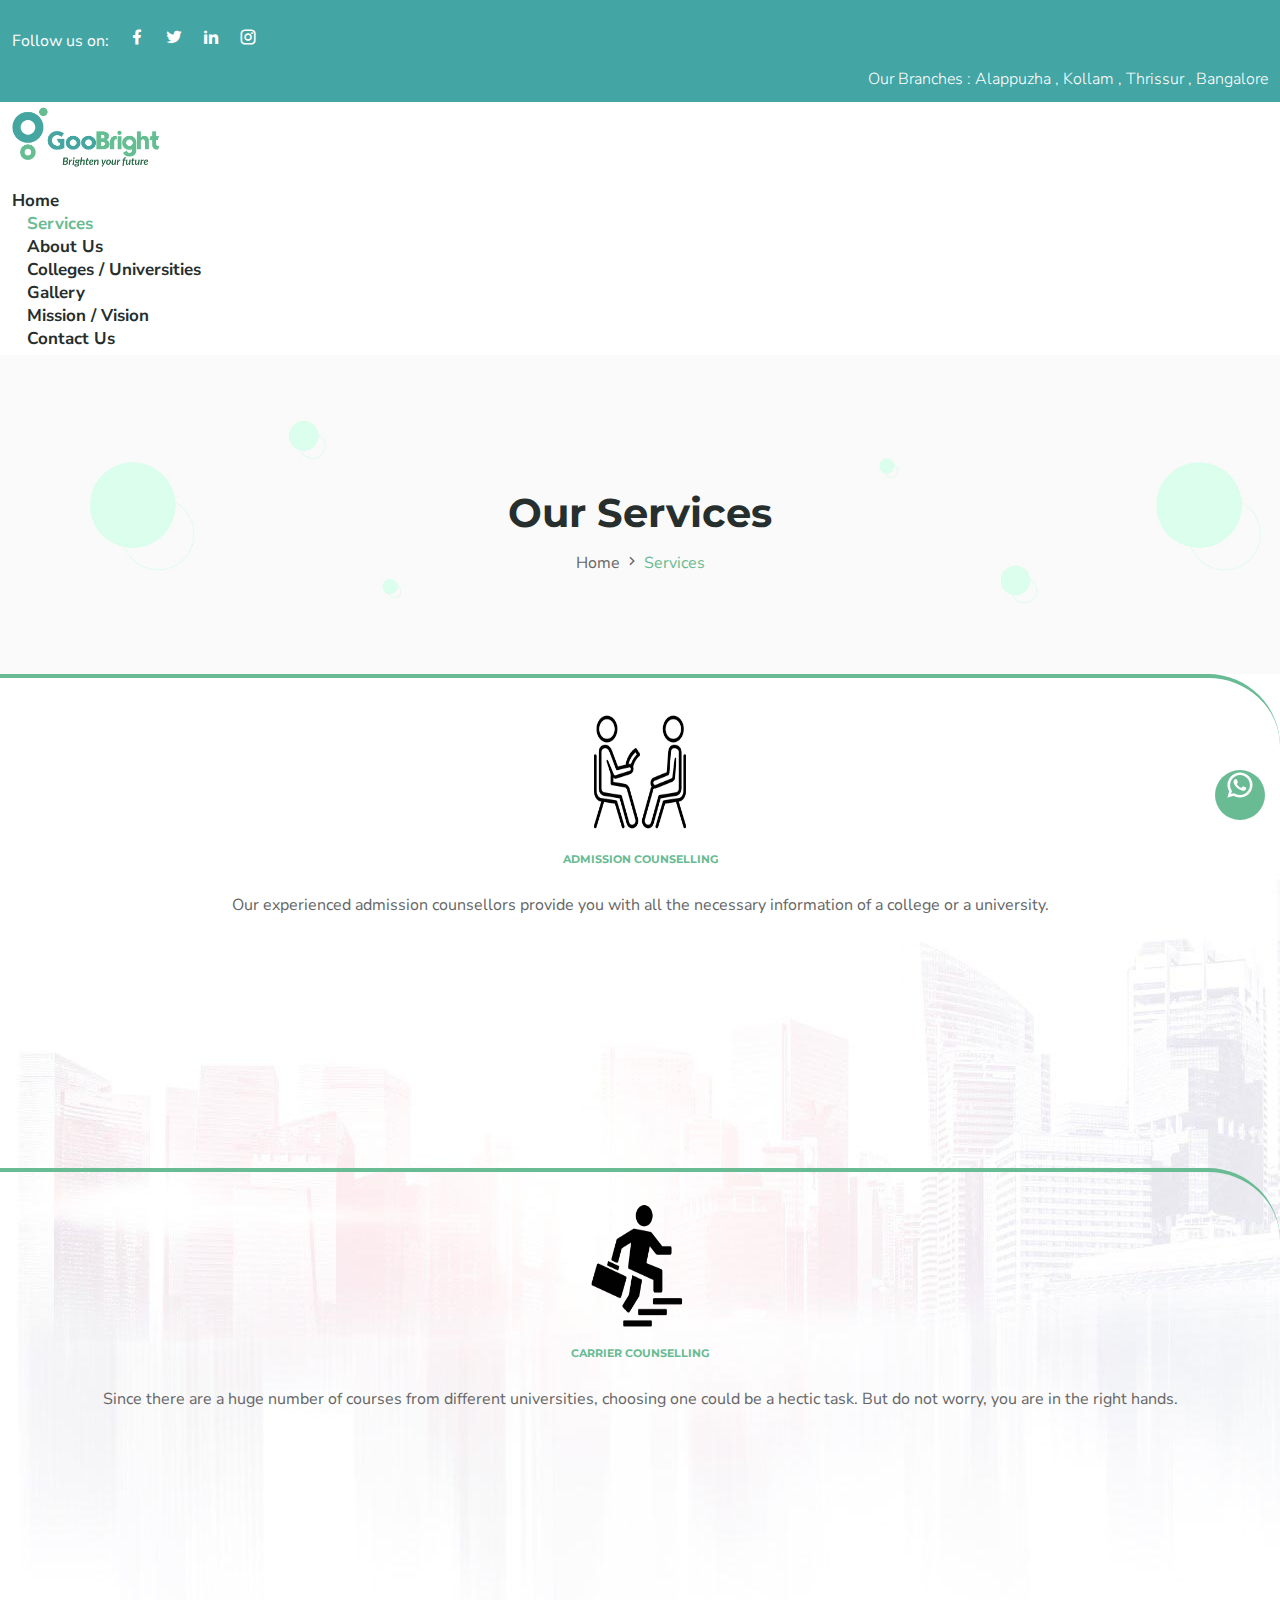
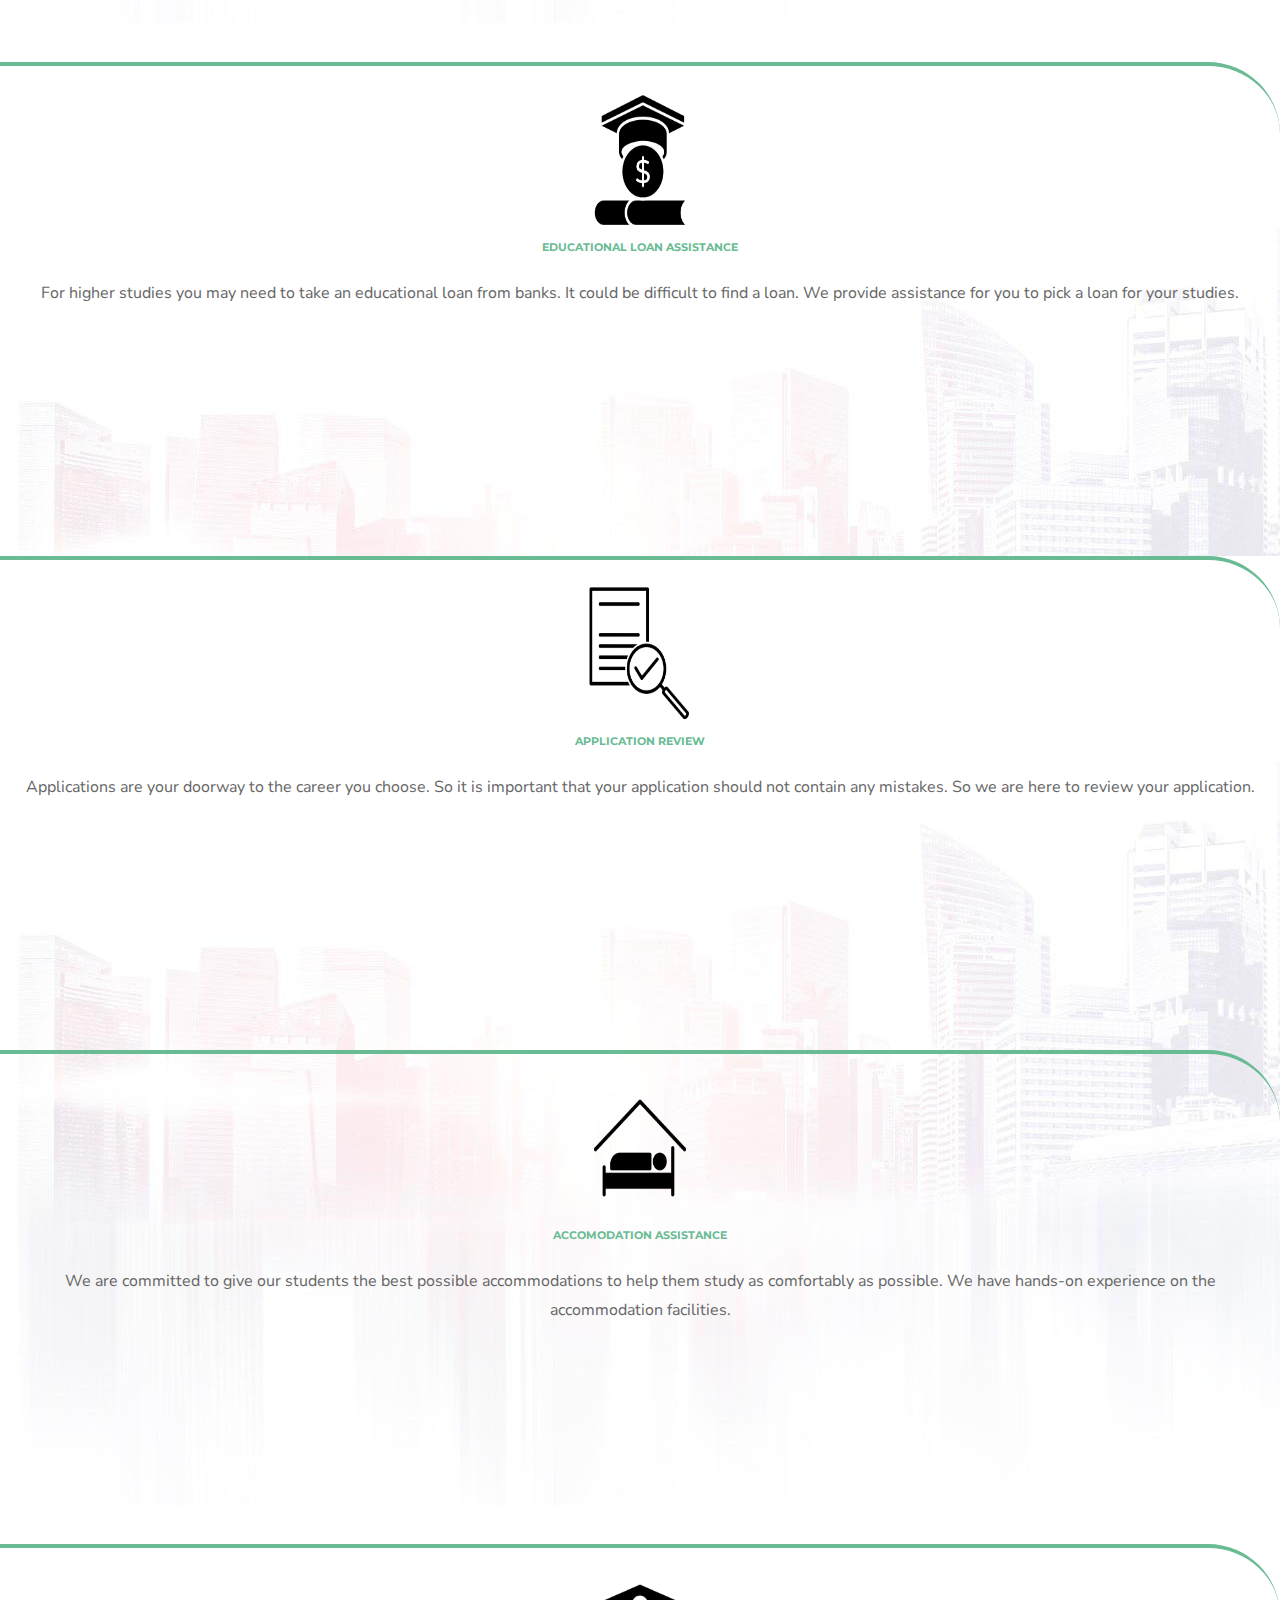
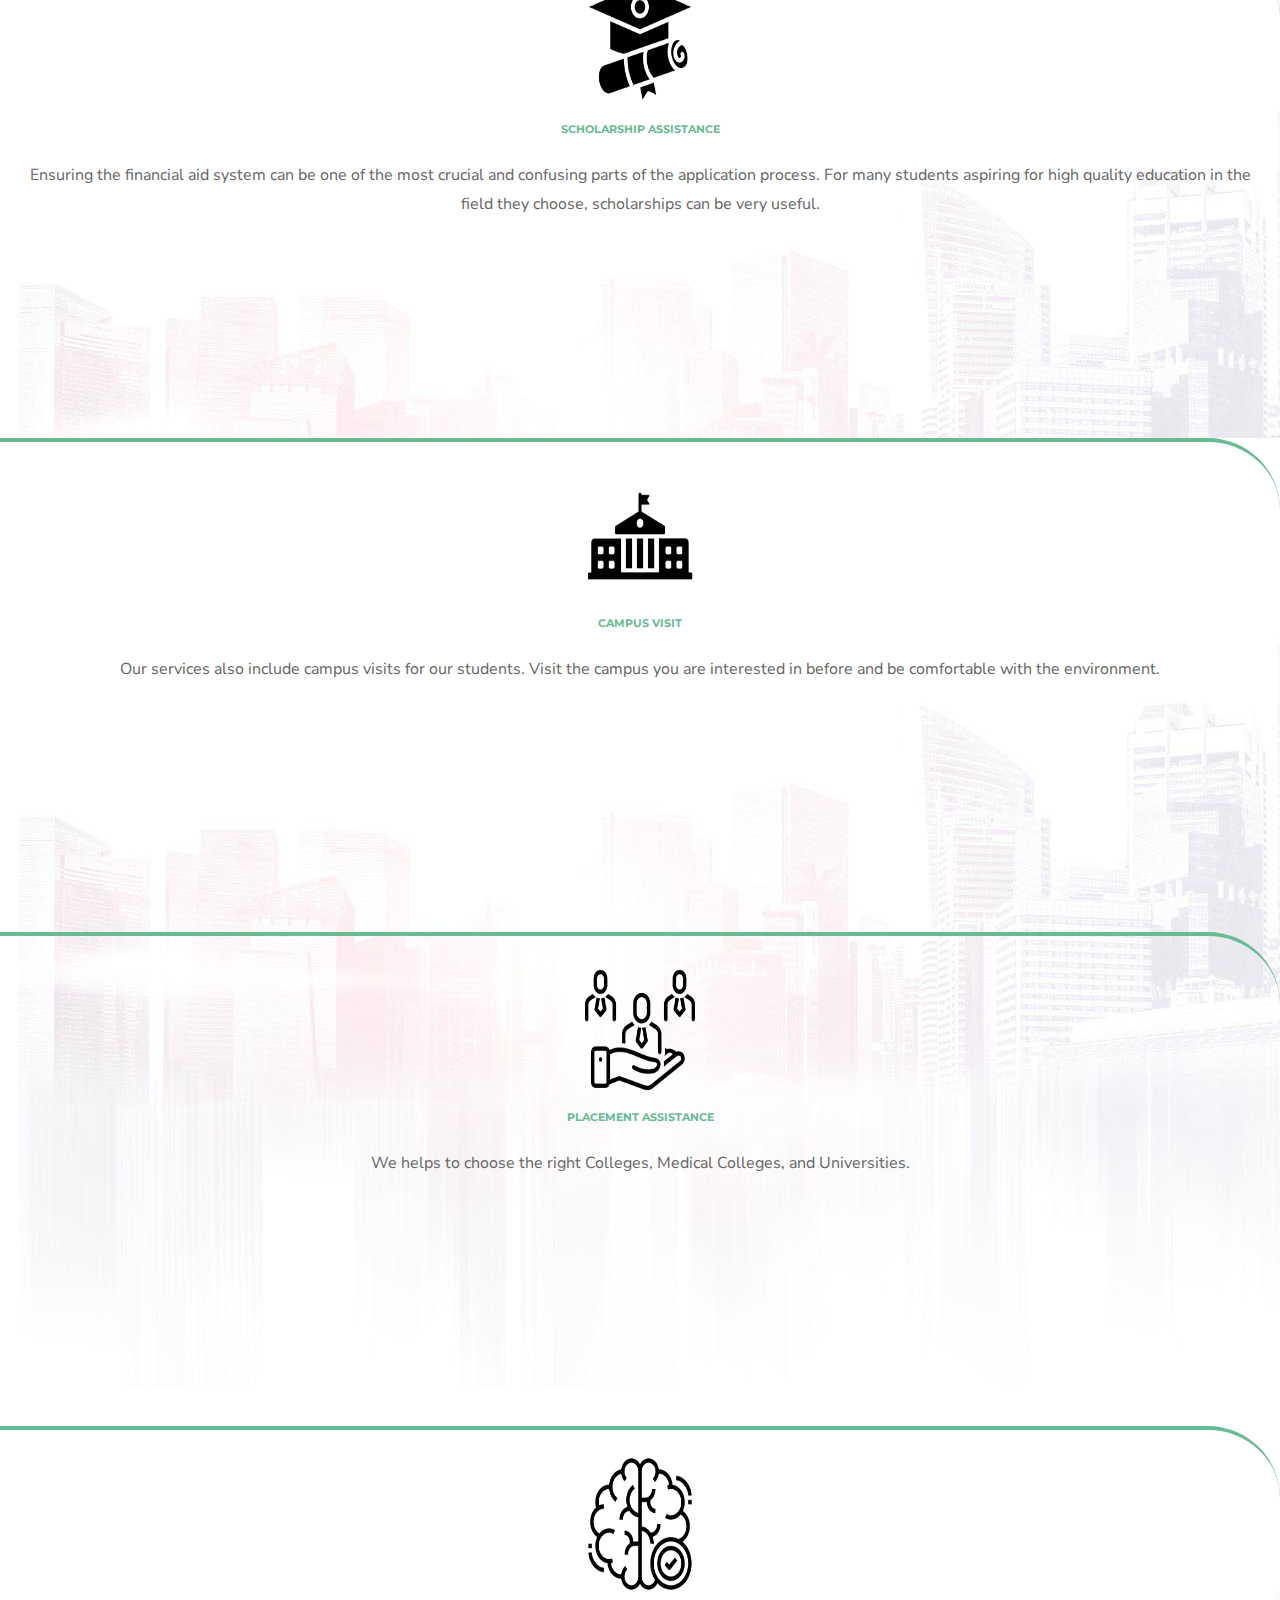
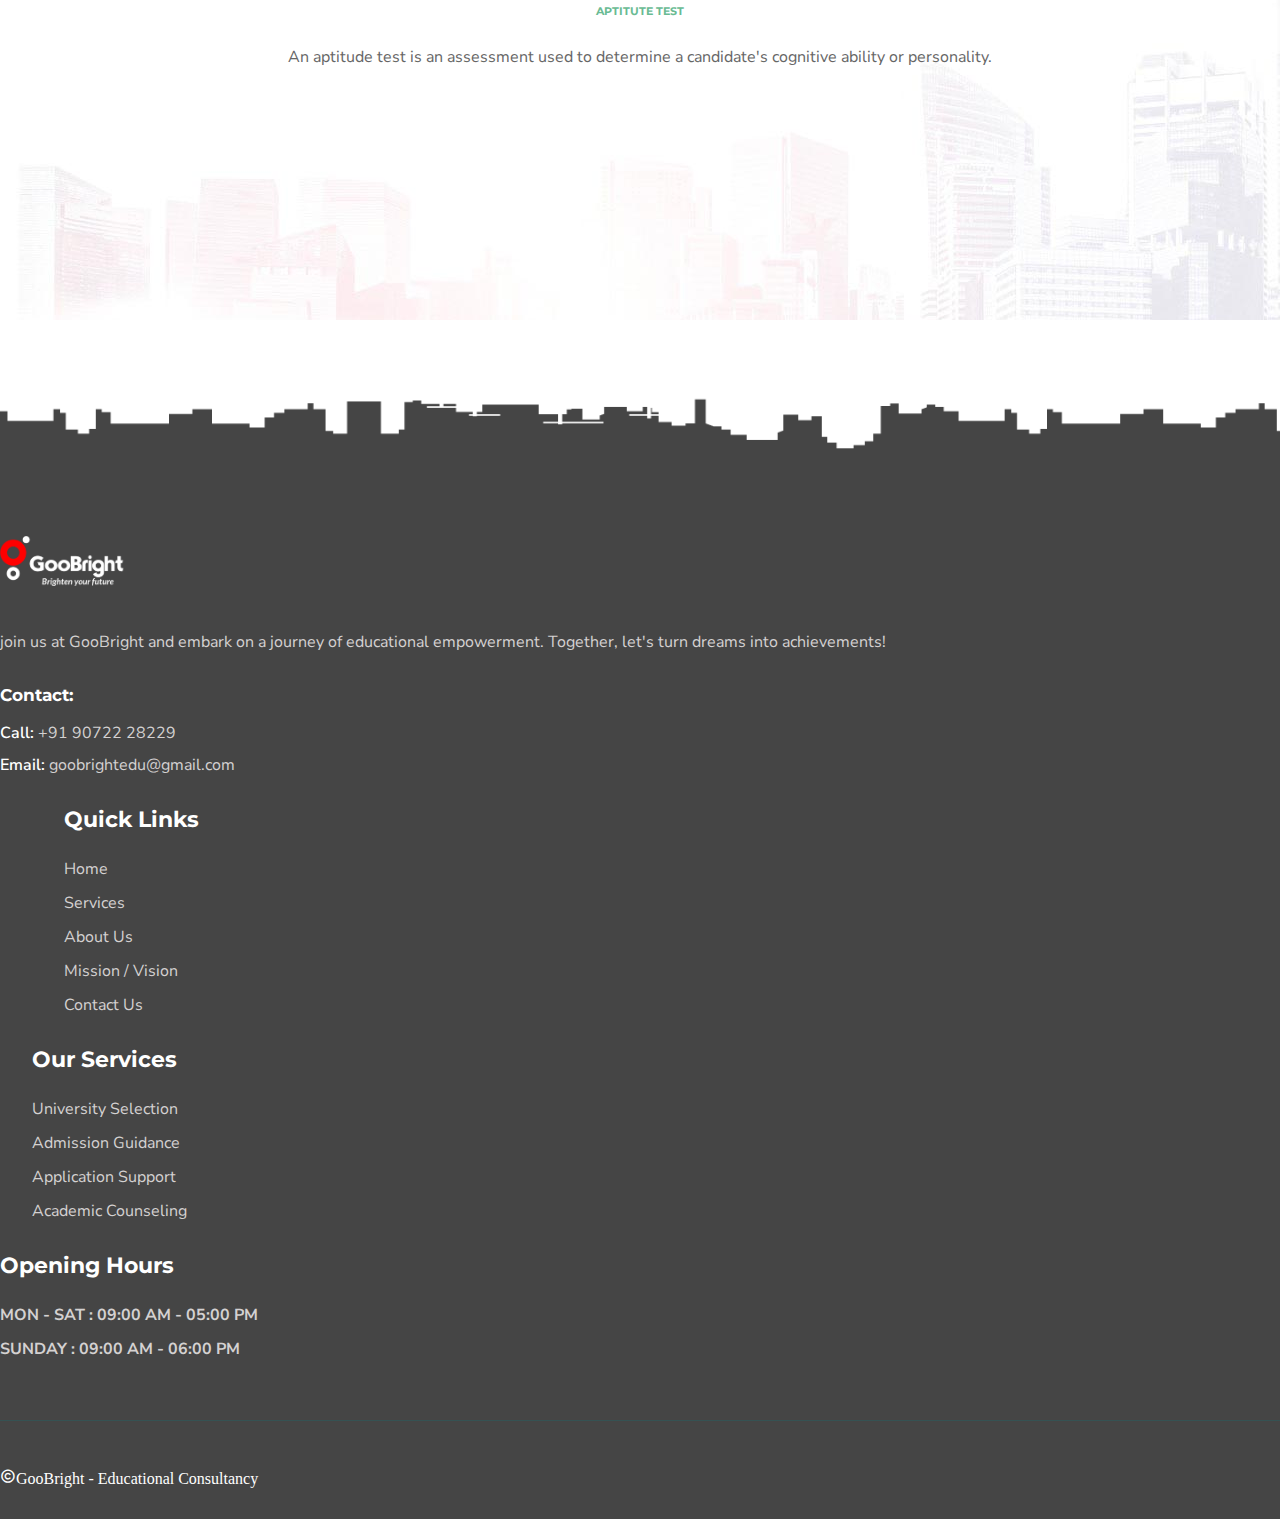
<file: service.html>
<!DOCTYPE html>
<html>
    <head>
        <!-- Required meta tags -->
        <meta charset="utf-8">
        <meta name="viewport" content="width=device-width, initial-scale=1">
        <link href="https://cdn.jsdelivr.net/npm/bootstrap@5.3.2/dist/css/bootstrap.min.css" rel="stylesheet" integrity="sha384-T3c6CoIi6uLrA9TneNEoa7RxnatzjcDSCmG1MXxSR1GAsXEV/Dwwykc2MPK8M2HN" crossorigin="anonymous">
        <script src="https://cdn.jsdelivr.net/npm/bootstrap@5.3.2/dist/js/bootstrap.bundle.min.js" integrity="sha384-C6RzsynM9kWDrMNeT87bh95OGNyZPhcTNXj1NW7RuBCsyN/o0jlpcV8Qyq46cDfL" crossorigin="anonymous"></script>

        <!-- Links of CSS files -->
<!--        <link rel="stylesheet" href="css/bootstrap.min.css">-->
        <link rel="stylesheet" href="css/animate.min.css">
        <link rel="stylesheet" href="css/meanmenu.min.css">
        <link rel="stylesheet" href="css/magnific-popup.min.css">
        <link rel="stylesheet" href="css/odometer.min.css">
        <link rel="stylesheet" href="css/showMoreItems-theme.min.css">
        <link rel="stylesheet" href="css/owl.carousel.min.css">
        <link rel="stylesheet" href="css/owl.theme.default.min.css">
        <link rel="stylesheet" href="css/remixicon.css">
        <link rel="stylesheet" href="css/style.css">
        <link rel="stylesheet" href="css/responsive.css">

        <title>Services - GooBright - Educational Consultancy</title>

      <link rel="icon" type="image/png" href="images/favicon.png">
    </head>
    <body>

        <!-- Start Top Header Area -->
         <div class="top-header-area">
            <div class="container-fluid">
                <div class="row align-items-center">
                    <div class="col-lg-4 col-md-4">
                        <ul class="top-header-social-links d-flex align-items-center">
                            <li>Follow us on:</li>
                            <li><a href="#" target="_blank"><i class="ri-facebook-fill"></i></a></li>
                            <li><a href="#" target="_blank"><i class="ri-twitter-fill"></i></a></li>
                            <li><a href="#" target="_blank"><i class="ri-linkedin-fill"></i></a></li>
                            <li><a href="https://www.instagram.com/goobright.in/" target="_blank"><i class="ri-instagram-line"></i></a></li>
                        </ul>
                    </div>

                    <div class="col-lg-8 col-md-8">
                        <ul class="top-header-contact-info">
                            <li><span style="font-weight: 300">Our Branches  :  Alappuzha , Kollam , Thrissur , Bangalore</span></li>
                        </ul>
                    </div>
                </div>
            </div>
        </div>
        <!-- End Top Header Area -->

        <!-- Start Navbar Area -->
        <div class="navbar-area">
            <div class="enry-responsive-nav">
                <div class="container">
                    <div class="enry-responsive-menu">
                        <div class="logo">
                            <a href="index.html"><img src="images/GooBright.png" alt="logo" style="height: 40px"></a>
                        </div>
                    </div>
                </div>
            </div>

            <div class="enry-nav">
                <div class="container-fluid">
                    <nav class="navbar navbar-expand-md navbar-light">
                        <a class="navbar-brand" href="index.html"><img src="images/GooBright.png" alt="logo" style="height: 60px"></a>

                        <div class="collapse navbar-collapse mean-menu">
                            <ul class="navbar-nav">
                                <li class="nav-item"><a href="index.html" class="nav-link">Home</a></li>
                                
                                <li class="nav-item"><a href="service.html" class="nav-link active">Services</a></li>

                                <li class="nav-item"><a href="about.html" class=" nav-link">About Us</a> </li>
                                
                                 <li class="nav-item"><a href="university.html" class=" nav-link">Colleges / Universities</a> </li>
                                
                                <li class="nav-item"><a href="gallery.html" class=" nav-link">Gallery</a> </li>
                                
                                <li class="nav-item"><a href="mission.html" class=" nav-link">Mission / Vision</a> </li>

                                <li class="nav-item"><a href="contact.html" class=" nav-link">Contact Us</a> </li>
                                
                            </ul>

                        </div>
                    </nav>
                </div>
            </div>
        </div>
        <!-- End Navbar Area -->

        <!-- Start Page-title Area -->
        <div class="page-title-area">
            <div class="container">
                <div class="page-title-content">
                    <h2>Our Services</h2>
                    <ul>
                        <li><a href="index.html">Home</a></li>
                        <li>Services</li>
                    </ul>
                </div>
            </div>
        </div>
        <!-- End Page-title Area -->

        <!-- Start Services Area -->

        <div class="container" style="background-image: url(images/banner-bg1.jpg);">
            <div class="row justify-content-center">
                <div class="col-md-4 pt-4">
                <div class="card custom-card">
                  <div class="icon-circle">
                    <img src="images/counseling.png">
                  </div>
                  <div class="card-body">
                    <h6 class="card-title">ADMISSION COUNSELLING</h6>
                    <p class="card-text">Our experienced admission counsellors provide you with all the necessary information of a college or a university.</p>
                  </div>
                </div>
              </div>
              <div class="col-md-4 pt-4">
                <div class="card custom-card">
                  <div class="icon-circle">
                    <img src="images/career.png">
                  </div>
                  <div class="card-body">
                    <h6 class="card-title">CARRIER COUNSELLING</h6>
                    <p class="card-text">Since there are a huge number of courses from different universities, choosing one could be a 
                        hectic task. But do not worry, you are in the right hands.</p>
                  </div>
                </div>
              </div>
              <div class="col-md-4 pt-4">
                <div class="card custom-card">
                  <div class="icon-circle">
                    <img src="images/eloan.png">
                  </div>
                  <div class="card-body">
                    <h6 class="card-title">EDUCATIONAL LOAN ASSISTANCE</h6>
                    <p class="card-text">For higher studies you may need to take an educational loan from banks. It could be difficult to find a loan. 
                        We provide assistance for you to pick a loan for your studies.</p>
                  </div>
                </div>
              </div>
            </div>
          </div>
          <div class="container" style="background-image: url(images/banner-bg1.jpg);">
            <div class="row justify-content-center">
              <div class="col-md-4 pt-4">
                <div class="card custom-card">
                  <div class="icon-circle">
                    <img src="images/areview.png">
                  </div>
                  <div class="card-body">
                    <h6 class="card-title">APPLICATION REVIEW</h6>
                    <p class="card-text">Applications are your doorway to the career you choose. So it is important that your application should not contain any mistakes. 
                        So we are here to review your application.</p>
                  </div>
                </div>
              </div>
              <div class="col-md-4 pt-4">
                <div class="card custom-card">
                  <div class="icon-circle">
                    <img src="images/accomodation.png">
                  </div>
                  <div class="card-body">
                    <h6 class="card-title">ACCOMODATION ASSISTANCE</h6>
                    <p class="card-text">We are committed to give our students the best possible accommodations to help them study as comfortably as possible. 
                        We have hands-on experience on the accommodation facilities.</p>
                  </div>
                </div>
              </div>
              <div class="col-md-4 pt-4">
                <div class="card custom-card">
                  <div class="icon-circle">
                    <img src="images/scholarship.png">
                  </div>
                  <div class="card-body">
                    <h6 class="card-title">SCHOLARSHIP ASSISTANCE</h6>
                    <p class="card-text">Ensuring the financial aid system can be one of the most crucial and confusing parts of the application process. For many students aspiring for high quality 
                        education in the field they choose, scholarships can be very useful.</p>
                  </div>
                </div>
              </div>
            </div>
          </div>
          <div class="container" style="background-image: url(images/banner-bg1.jpg);">
            <div class="row justify-content-center">
              <div class="col-md-4 pt-4">
                <div class="card custom-card">
                  <div class="icon-circle">
                    <img src="images/campus.png">
                  </div>
                  <div class="card-body">
                    <h6 class="card-title">CAMPUS VISIT</h6>
                    <p class="card-text">Our services also include campus visits for our students. 
                        Visit the campus you are interested in before and be comfortable with the environment.</p>
                  </div>
                </div>
              </div>
              <div class="col-md-4 pt-4">
                <div class="card custom-card">
                  <div class="icon-circle">
                    <img src="images/placement.png">
                  </div>
                  <div class="card-body">
                    <h6 class="card-title">PLACEMENT ASSISTANCE</h6>
                    <p class="card-text">We helps to choose the right Colleges, Medical Colleges, 
                        and Universities.</p>
                  </div>
                </div>
              </div>
              <div class="col-md-4 pt-4">
                <div class="card custom-card">
                  <div class="icon-circle">
                    <img src="images/aptitude.png">
                  </div>
                  <div class="card-body">
                    <h6 class="card-title">APTITUTE TEST</h6>
                    <p class="card-text">An aptitude test is an assessment used to determine a candidate's cognitive ability or personality.</p>
                  </div>
                </div>
              </div>
            </div>
          </div>
          <br><br><br>
       
       

        <!-- End Services Area -->

        <!-- Start Footer Area -->
       <footer class="footer-area">
            <div class="container">
                <div class="row  justify-content-center">
                    <div class="col-lg-3 col-sm-6 col-md-6">
                        <div class="single-footer-widget">
                            <a href="index-2.html" class="logo">
                                <img src="images/gwhite.png" alt="image" style="height: 50px">
                            </a>
                            <p>join us at GooBright and embark on a journey of educational empowerment. Together, let's turn dreams into achievements!</p>
                            <div class="footer-contact-info">
                                <h5>Contact:</h5>
                                <ul>
                                    <li><span>Call:</span> <a href="tel:+919072228229">+91 90722 28229</a></li>
                                     <li><span>Email:</span> <a href="mail:goobrightedu@gmail.com">goobrightedu@gmail.com</a></li>
                                </ul>
                            </div>
                        </div>
                    </div>
                    <div class="col-lg-3 col-sm-6 col-md-6">
                        <div class="single-footer-widget pl-4">
                            <h3>Quick Links</h3>
                           <ul class="links-list">
                                <li><a href="index.html">Home</a></li>
                                <li><a href="service.html">Services</a></li>
                                <li><a href="about.html">About Us</a></li>
                                <li><a href="mission.html">Mission / Vision</a></li>
                                <li><a href="contact.html">Contact Us</a></li>
                            </ul>
                        </div>
                    </div>
                    <div class="col-lg-3 col-sm-6 col-md-6">
                        <div class="single-footer-widget pl-2">
                            <h3>Our Services</h3>
                            <ul class="links-list">
                                <li><a href="">University Selection</a></li>
                                <li><a href="">Admission Guidance</a></li>
                                <li><a href="">Application Support</a></li>
                                <li><a href="">Academic Counseling</a></li>
                            </ul>
                        </div>
                    </div>
                    <div class="col-lg-3 col-sm-6 col-md-6">
                        <div class="single-footer-widget">
                            <h3>Opening Hours</h3>
                            <ul class="opening-hours">
                                <li class="text-white">MON - SAT : 09:00 AM - 05:00 PM</li>
                                <li class="text-white">SUNDAY : 09:00 AM - 06:00 PM</li>
                            </ul>
                        </div>
                    </div>
                </div>
            </div>
            <div class="copyright-area">
                <div class="container">
                    <div class="row align-items-center">
                        <div class="col-lg-6 col-md-7 col-sm-6">
                            <p><i class="ri-copyright-line">GooBright - Educational Consultancy</i> <a href="" target="_blank"></a></p>
                        </div>
                    </div> 
                </div>
            </div>
        </footer>
        <!-- End Footer Area -->

       
        <script>
        var i = 0;
        function change() {
          var doc = document.getElementById("whatsapp");
          var color = ["#69bb93", "#43a5a4"];
          doc.style.backgroundColor = color[i];
          i = (i + 1) % color.length;
        }
            //"#69bb93", "#43a5a4",
        setInterval(change, 300);
        </script>
        
          <!-- Chat Box-->

        <script>
        function chatClose(){
            document.getElementById("chat-box").style.display = 'none';
        }
        </script>
        <script>
        function chatShow(){
            document.getElementById("chat-box").style.display = 'flex';
        }
        </script>
        
         <a  class="whats-app" id="whatsapp" href="#" onclick="chatShow()">
        <i class="ri-whatsapp-line my-float"></i>
        </a>
        
        
        <div class="chat-box my-float" id="chat-box">
        <div class="chat-head">
            <div style="float: right" class="btcls pt-1 pe-2">
                <i class="ri-close-circle-line" style="font-size: 1.7em;color: white;cursor: pointer" onclick="chatClose()"></i>
            </div>
            <p style="font-size: 16px;color: white; font-weight: 700;line-height: 14px" class="px-2 pt-4">Have any enquiry?</p>
            <p style="font-size: 12px;color: white; font-weight: 500;line-height: 15px" class="px-2">
            To enhance our ability to assist you effectively, kindly specify the name , course and location you are interested in.
            </p>
            </div>
            <div class="chat-body">
                
                <form id="myForm">
                    <div class="pt-3 px-3">
                    <input type="text" id="name" name="name" class="name form-control" placeholder="Name" style="font-size: 14px; padding-left: 30px" required>
                  </div>
                    
                    <div class="drop-body px-3 pt-3 rounded">
                    <div class="form-control">
                    <select class="course form-select" id="password" name="password" required aria-label="Default select example" style="background-color: transparent;border: none; font-size: 14px; cursor: pointer" required>
                      <option value="" selected disabled>Which course are you looking</option>
                      <option value="Medical">Medical</option>
                      <option value="Engineering">Engineering</option>
                      <option value="Nursing">Nursing</option>
                        <option value="Nursing">Paramedical</option>
                        <option value="Nursing">Pharmacy</option>
                        <option value="Other Course which you have not mentioned">Other</option>
                    </select>
                    </div>
                    </div>
                    
                    <div class="drop-body px-3 pt-3 rounded">
                    <div class="form-control">
                    <select class="location form-select" id="number" name="number" aria-label="Default select example" style="background-color: transparent;border: none; font-size: 14px; cursor: pointer" required>
                      <option value="" selected disabled>Location</option>
                      <option value="Kerala">Kerala</option>
                      <option value="Karnataka">Karnataka</option>
                      <option value="Tamil Nadu">Tamil Nadu</option>
                        <option value="Delhi">Delhi</option>
                        <option value="Other Location which you have not mentioned">Other</option>
                    </select>
                    </div>
                    </div>
                    
                    <div class="chat-btn-box mx-auto px-3 pt-5 rounded">
                    <button type="submit" value="Submit" id="submitButton" class="btn" onclick="sendWhatsapp()" disabled><i class="ri-whatsapp-line" style="font-size: 1.2em; padding-top: 1em;"></i>Send Chat</button>
                    </div>
            </form>

            <script>
                const nameInput = document.getElementById('name');
                const passwordInput = document.getElementById('password');
                const numberInput = document.getElementById('number');
                const submitButton = document.getElementById('submitButton');

                nameInput.addEventListener('input', toggleSubmitButton);
                passwordInput.addEventListener('input', toggleSubmitButton);
                numberInput.addEventListener('input', toggleSubmitButton);

                function toggleSubmitButton() {
                    if (nameInput.value.trim() !== '' && passwordInput.value.trim() !== '' && numberInput.value.trim() !== '') {
                        submitButton.disabled = false;
                        document.getElementById("submitButton").style.backgroundColor = "#69bb93";
                        document.getElementById("submitButton").style.color = "white";
                    } else {
                        submitButton.disabled = true;
                    }
                }
            </script>
            </div>
        </div>
        
        <script>
        function sendWhatsapp(){
            var phonenumber = "+919072228229";
            var name = document.querySelector('.name').value;
            var course = document.querySelector('.course').value;
            var location = document.querySelector('.location').value;
            
            var url = "https://wa.me/" + phonenumber + "?text=" + "Hi, I am" + " " +name + ","+ " looking for" + " " +course + " " + "college at" + " " +location + "." + "%0a%0a" + "Message from GooBright Website."
            
            window.open(url,'_blank').focus();
        }
        </script>
        
        <!--End Chat Box -->

        <!-- Links of JS files -->
        <script data-cfasync="false" src="js/email-decode.min.js"></script><script src="js/jquery.min.js"></script>
        <script src="js/bootstrap.bundle.min.js"></script>
        <script src="js/owl.carousel.min.js"></script>
        <script src="js/appear.min.js"></script>
        <script src="js/odometer.min.js"></script>
        <script src="js/magnific-popup.min.js"></script>
        <script src="js/mixitup.min.js"></script>
        <script src="js/meanmenu.min.js"></script>
        <script src="js/showMoreItems.min.js"></script>
        <script src="js/wow.min.js"></script>
        <script src="js/form-validator.min.js"></script>
        <script src="js/contact-form-script.js"></script>
        <script src="js/ajaxchimp.min.js"></script>
        <script src="js/main.js"></script>
    
</body></html>
</file>
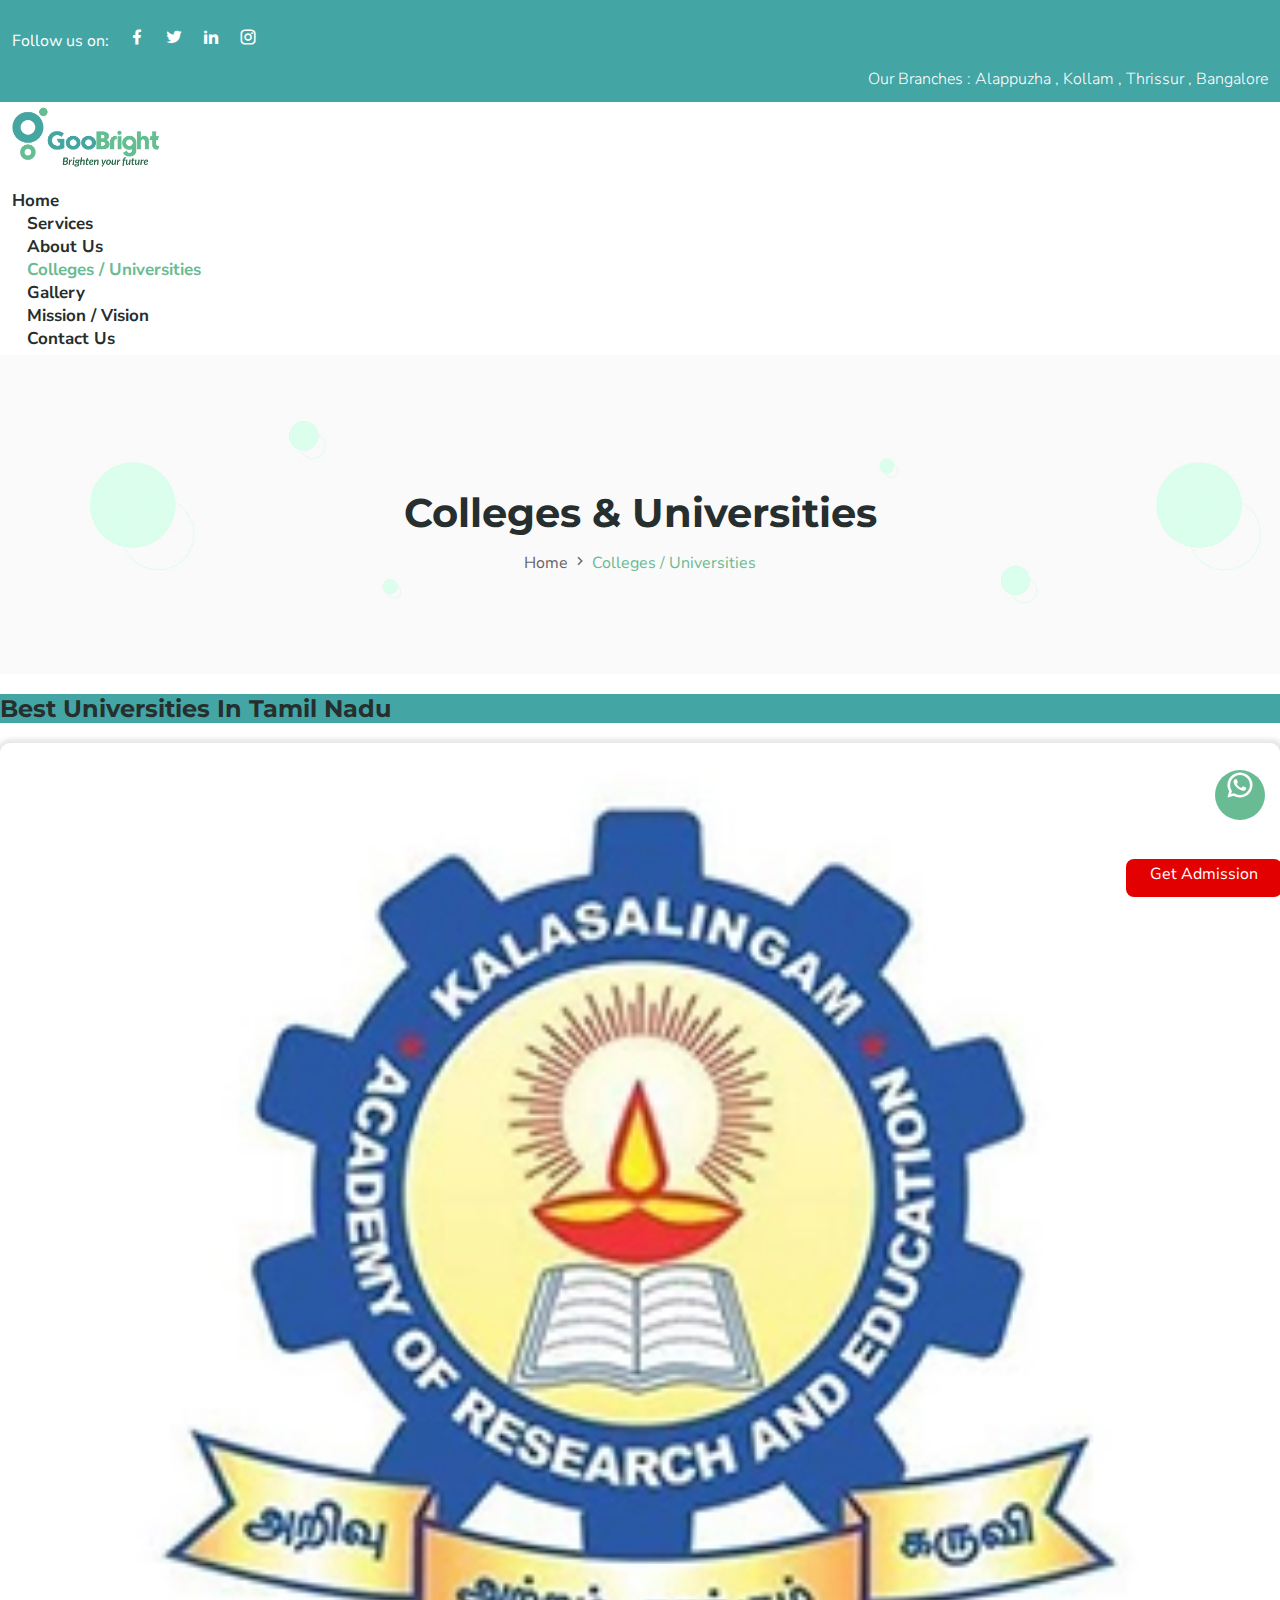
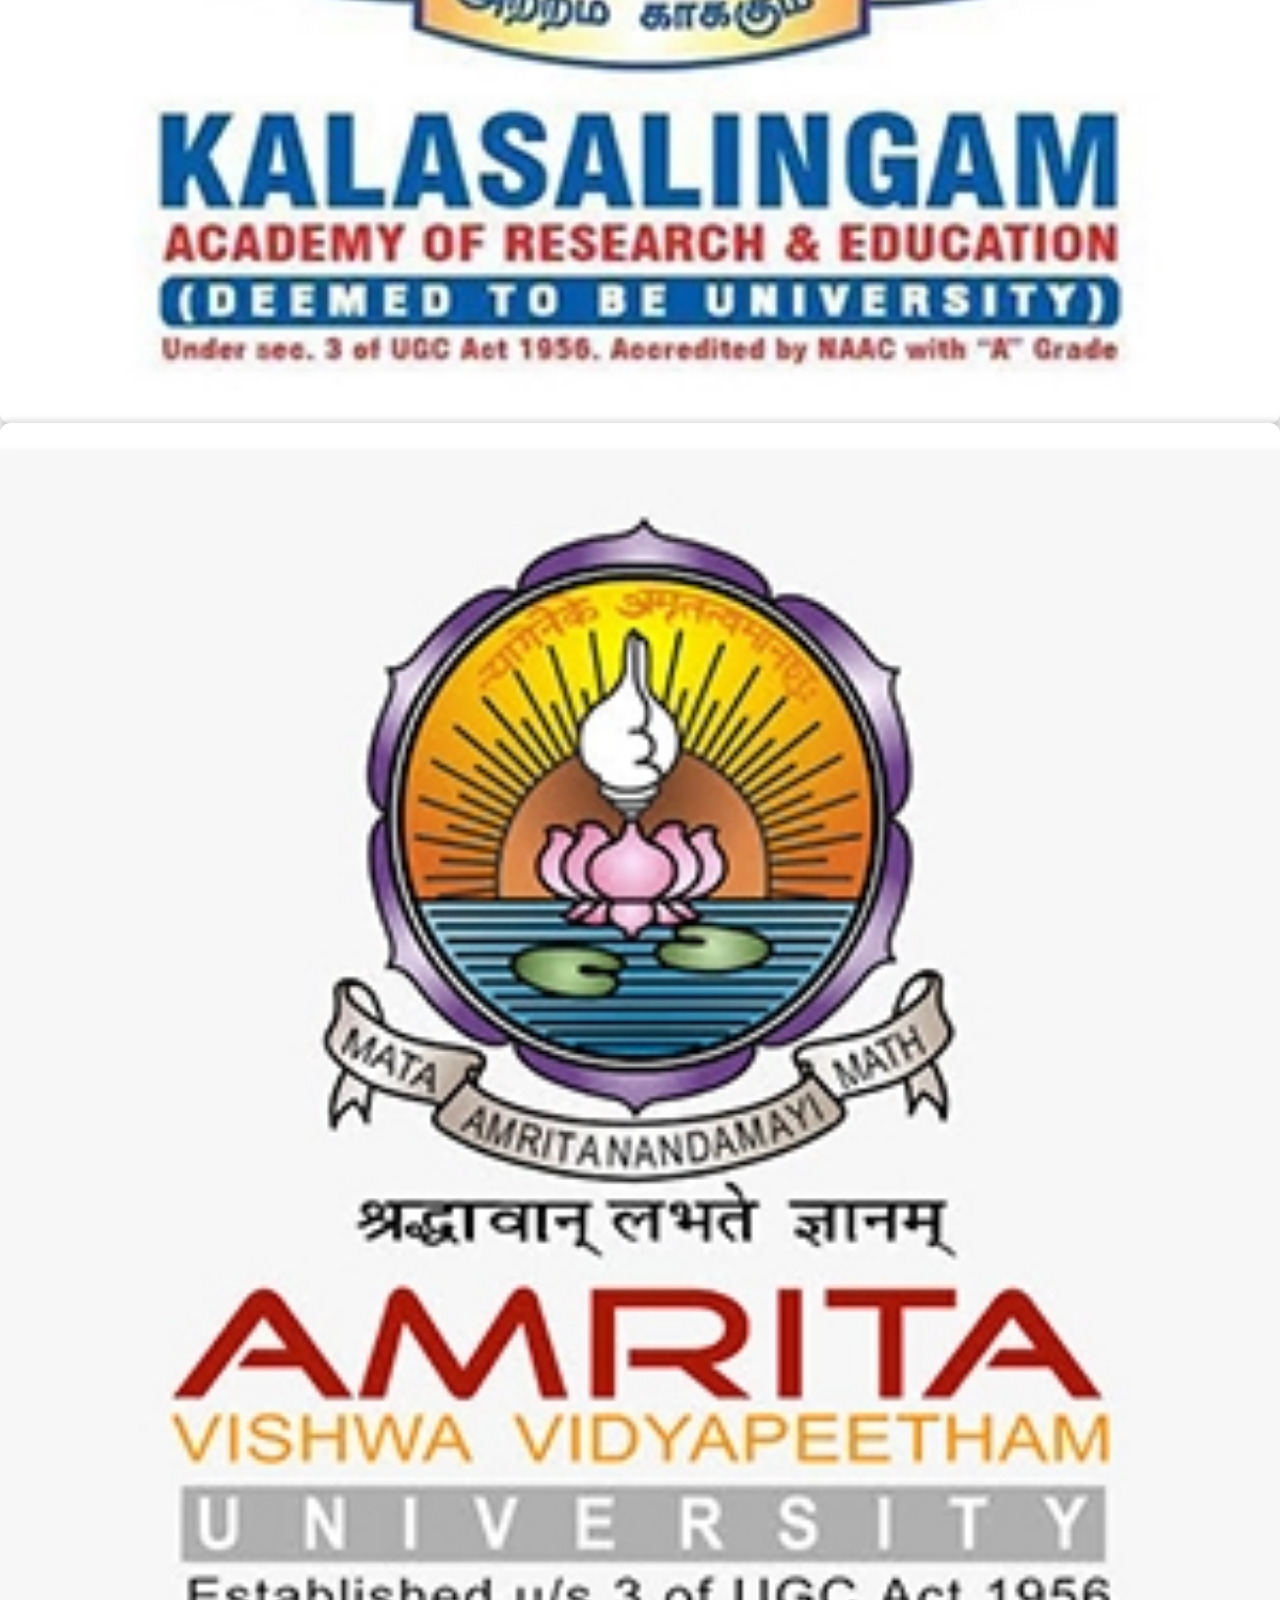
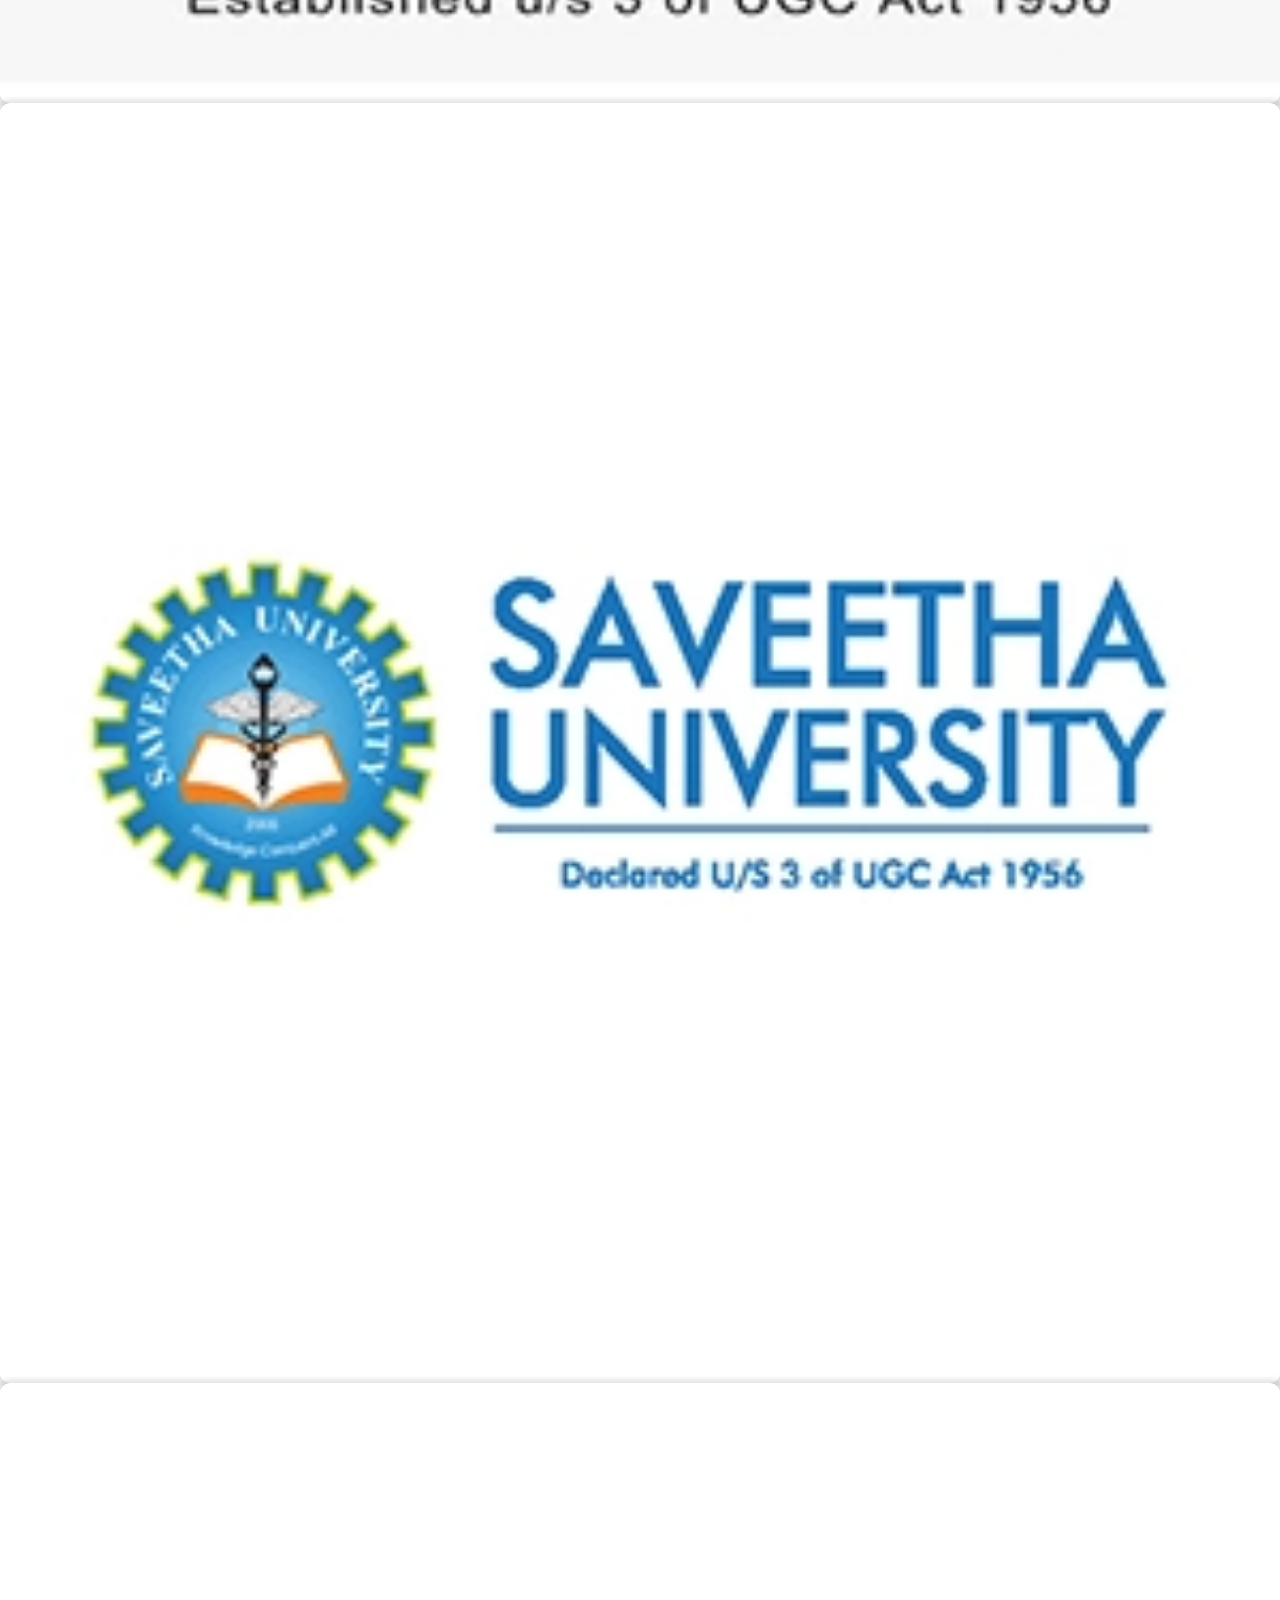
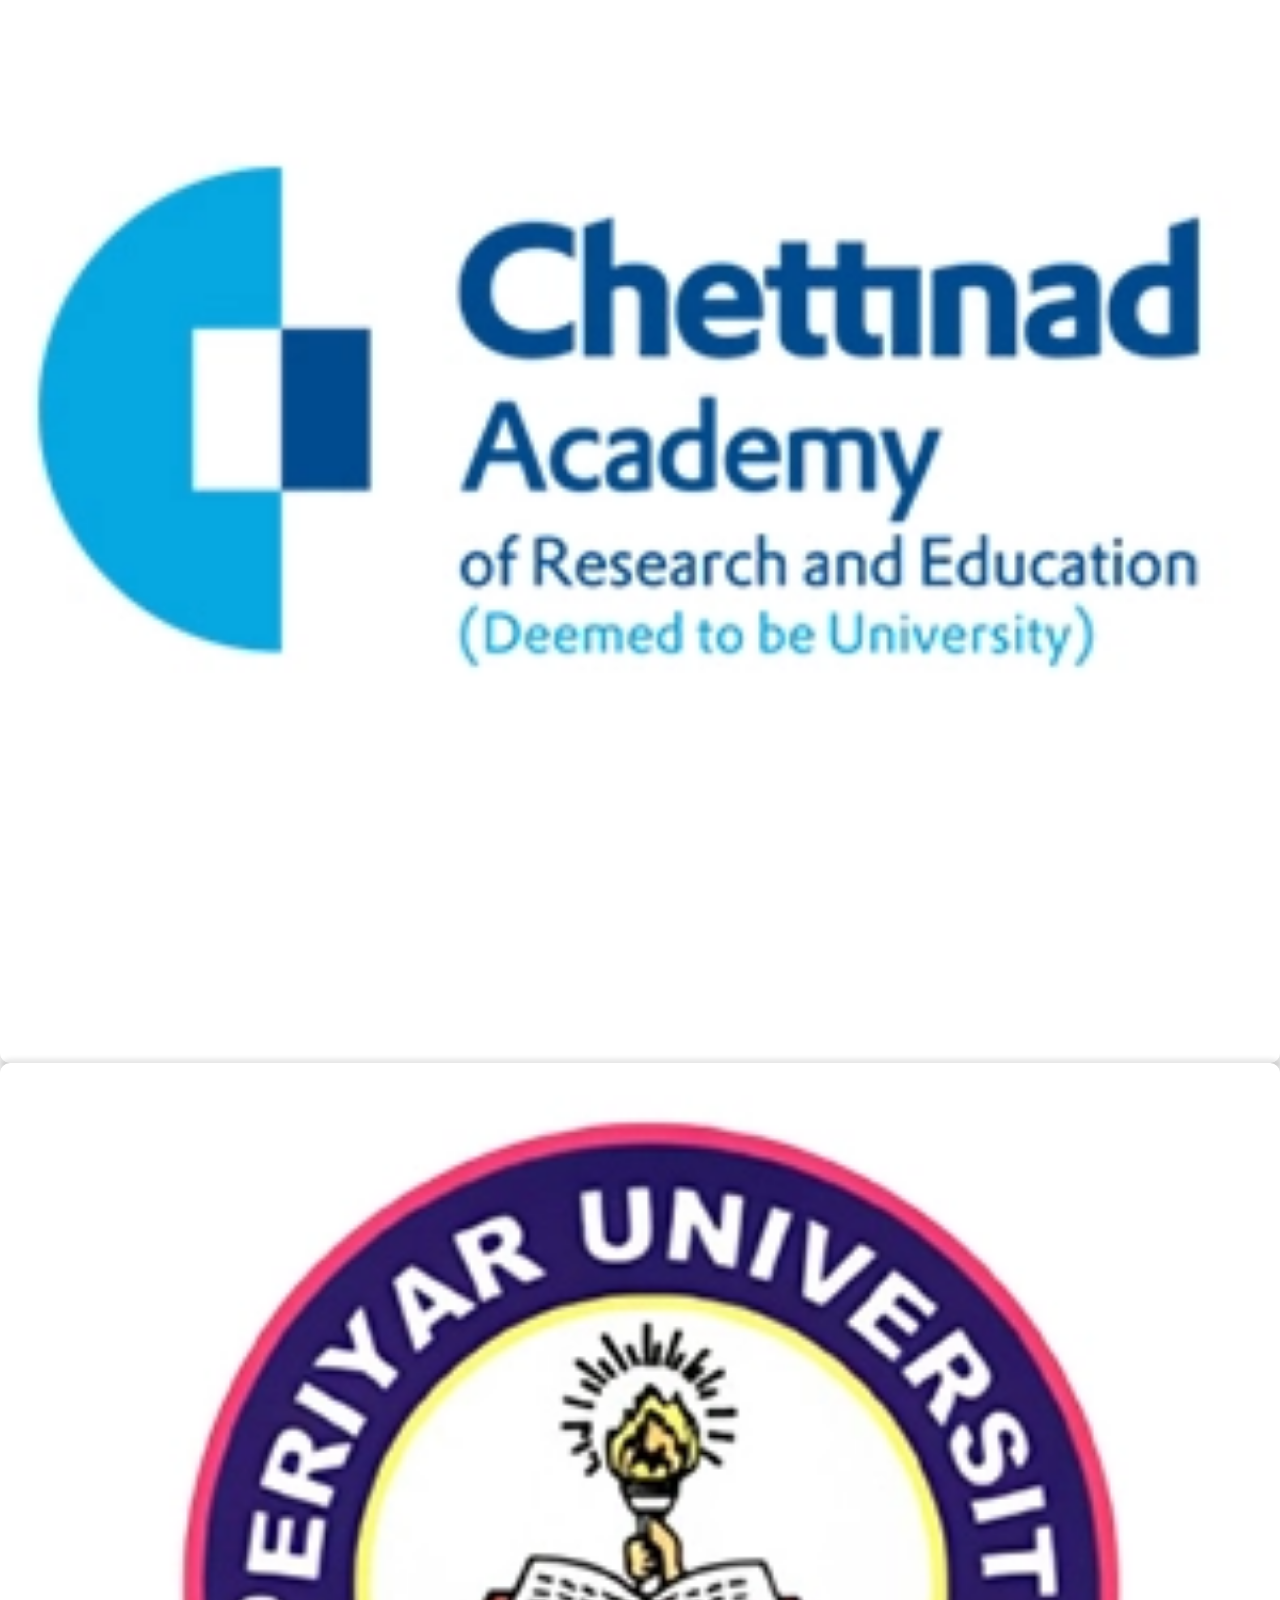
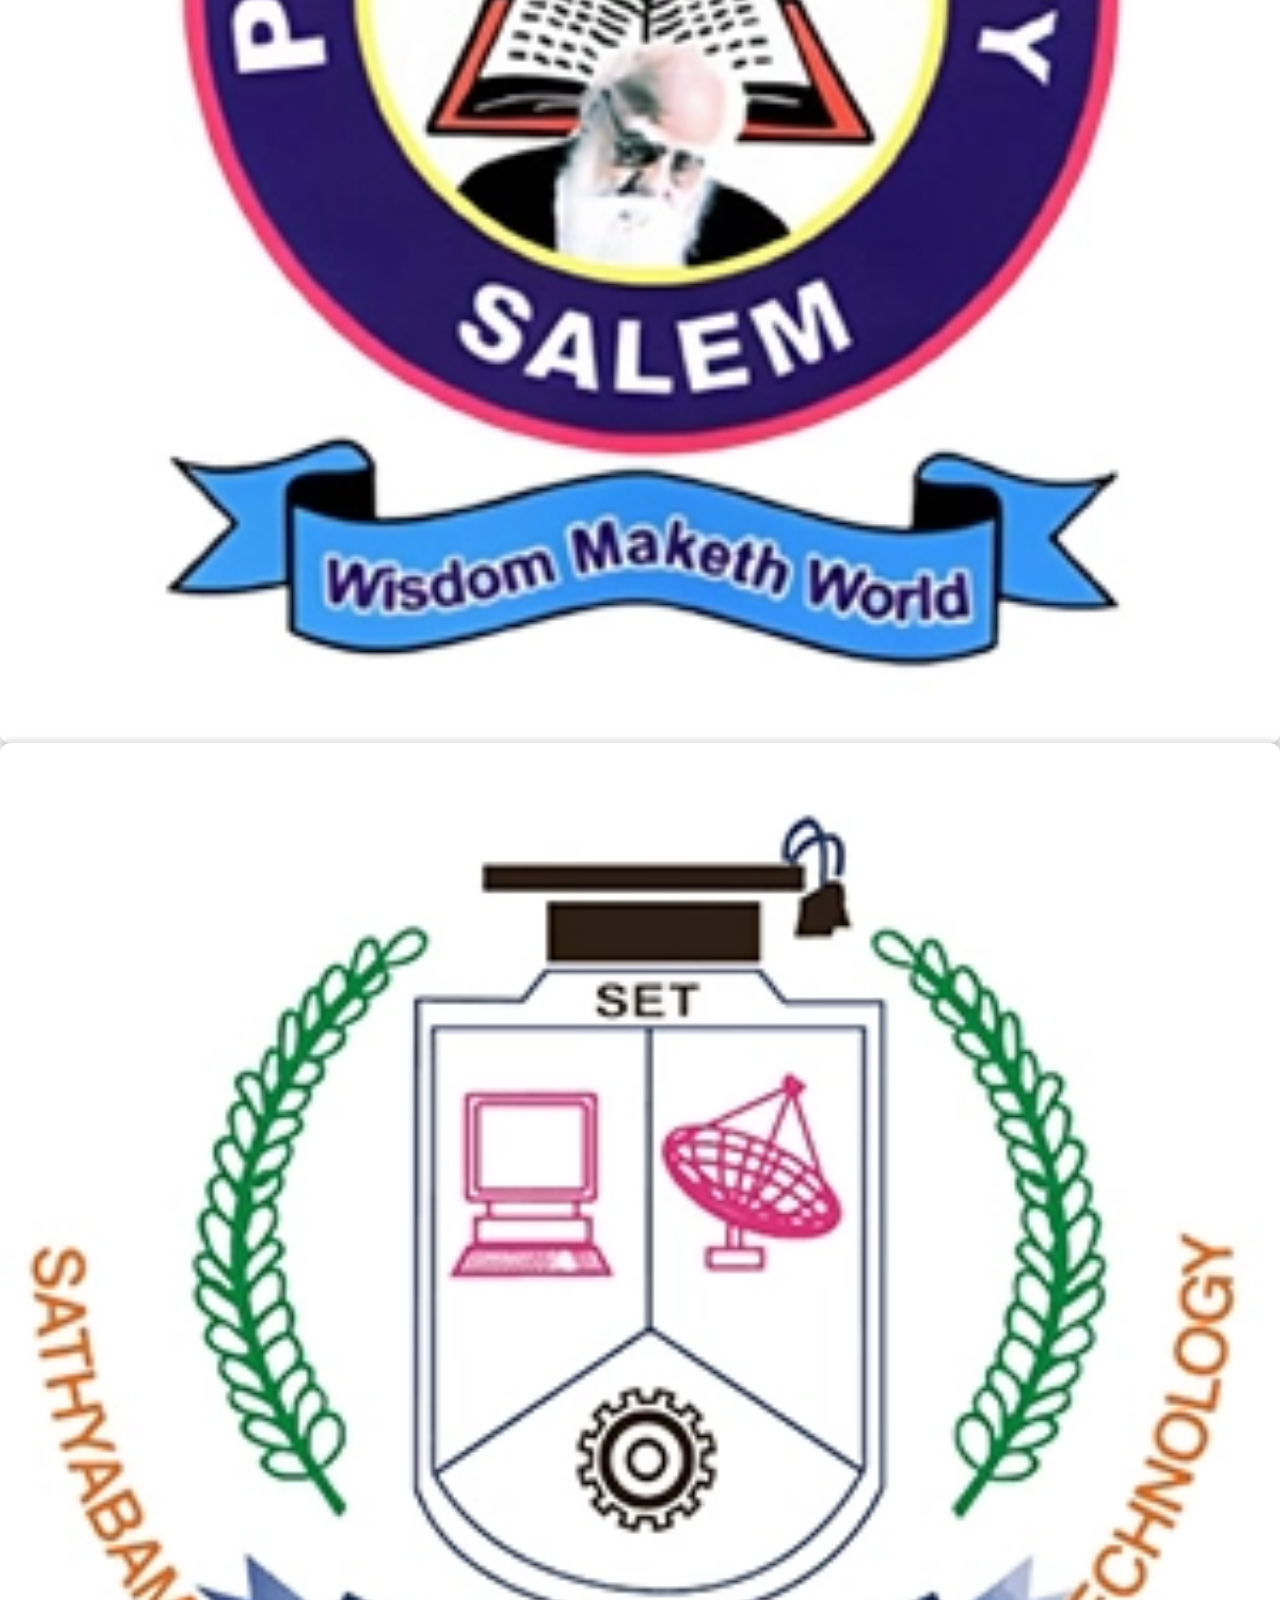
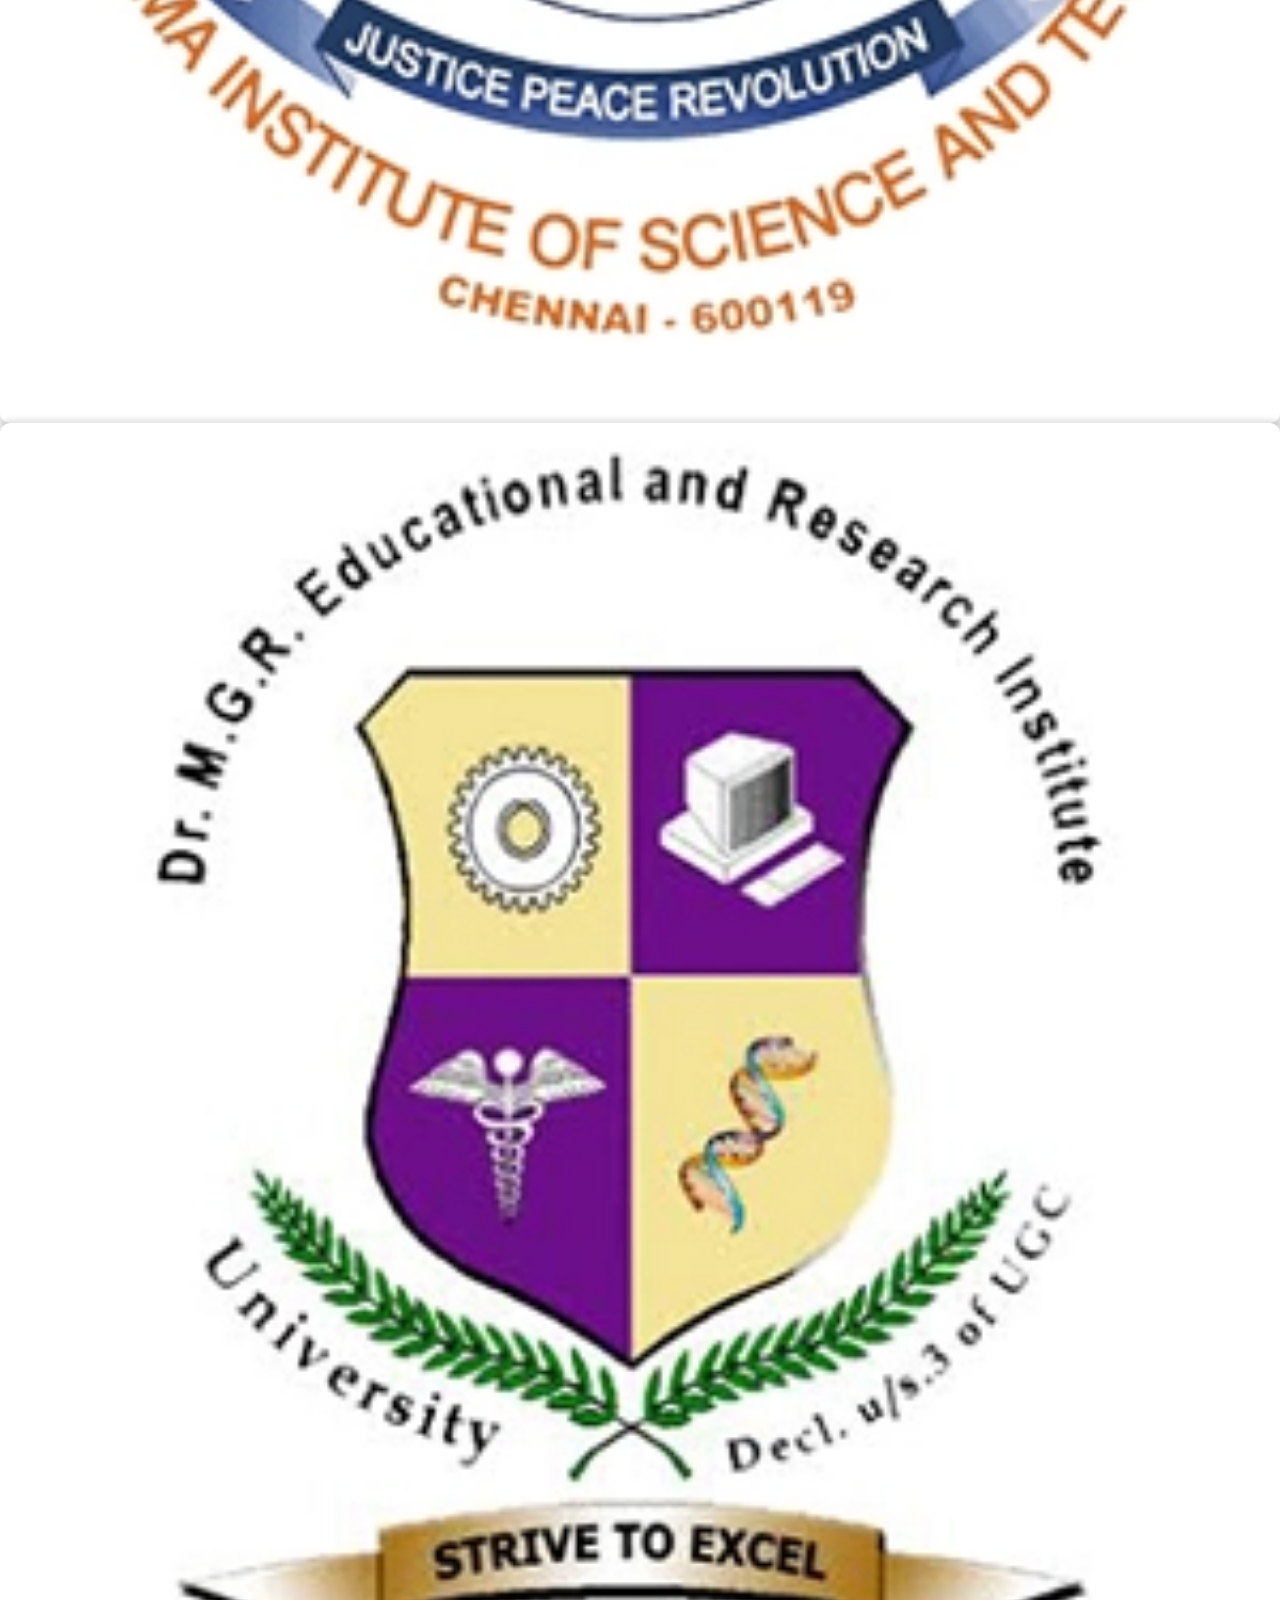
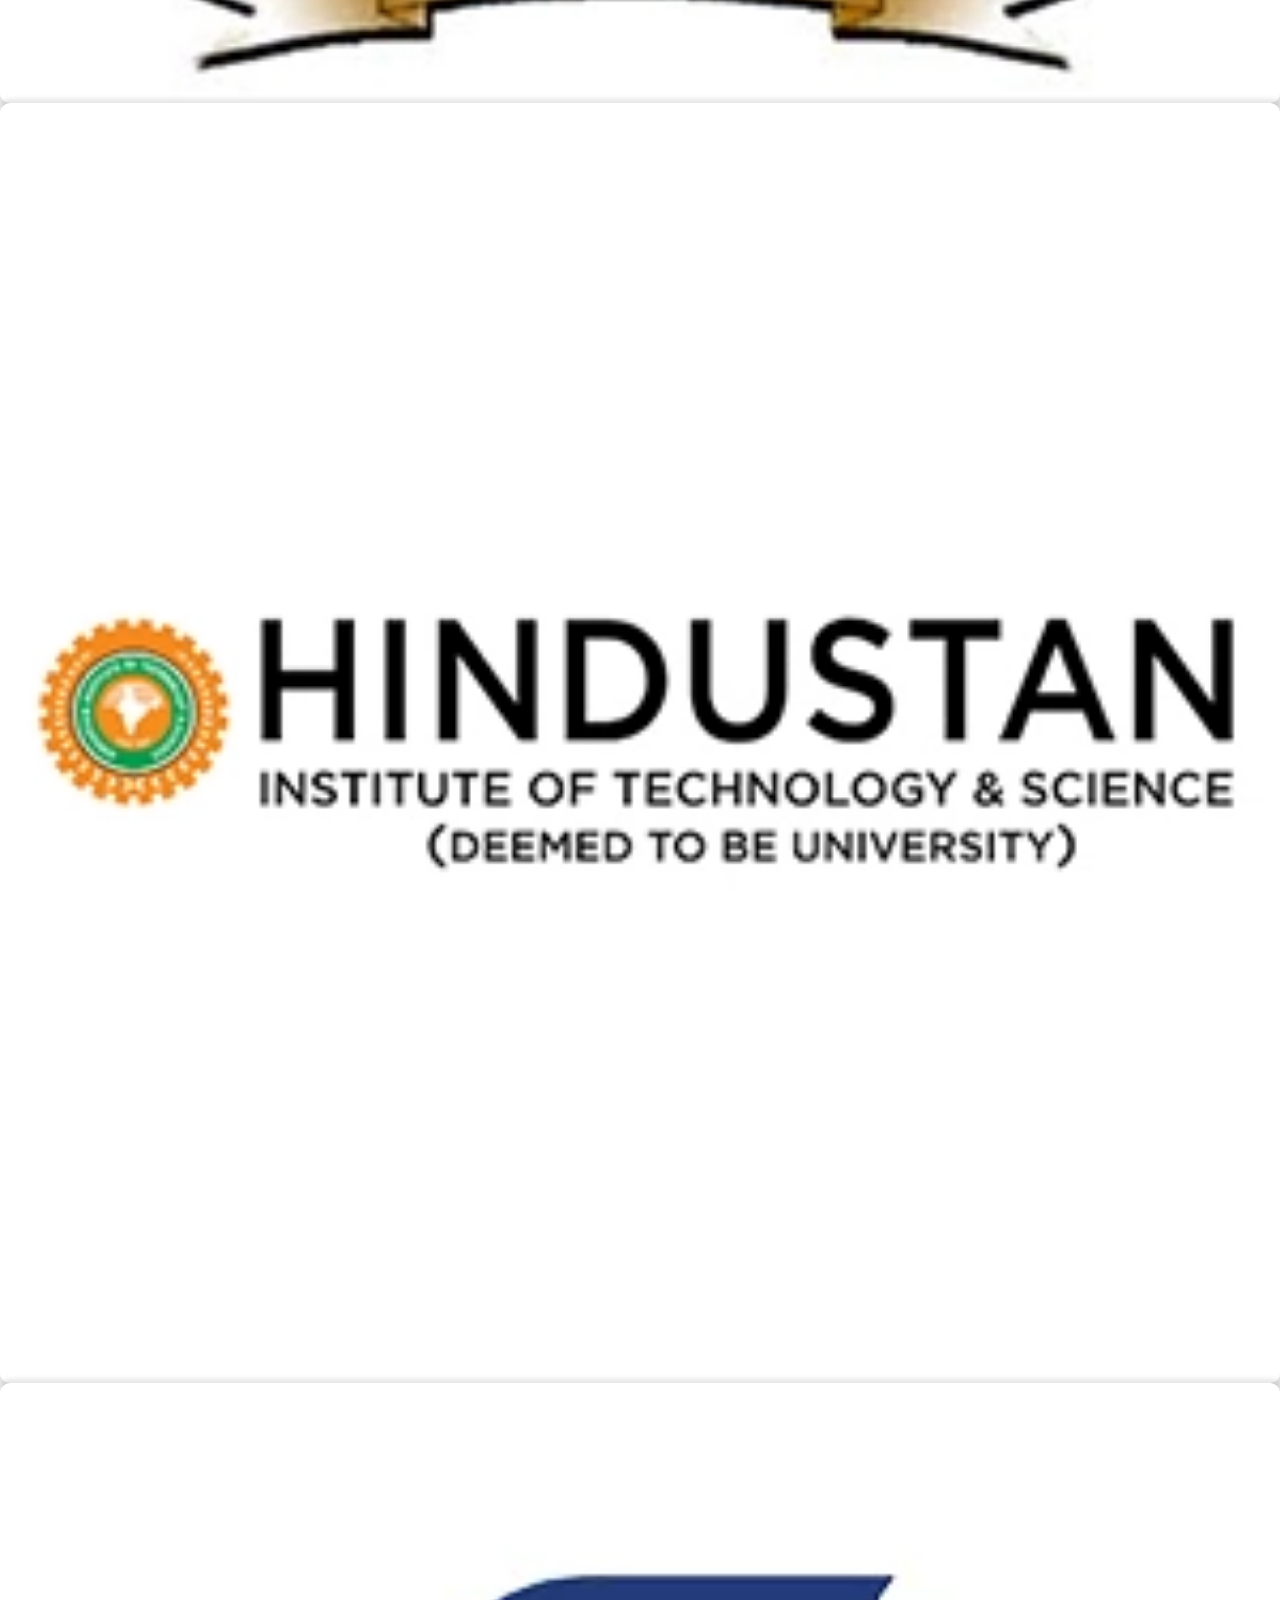
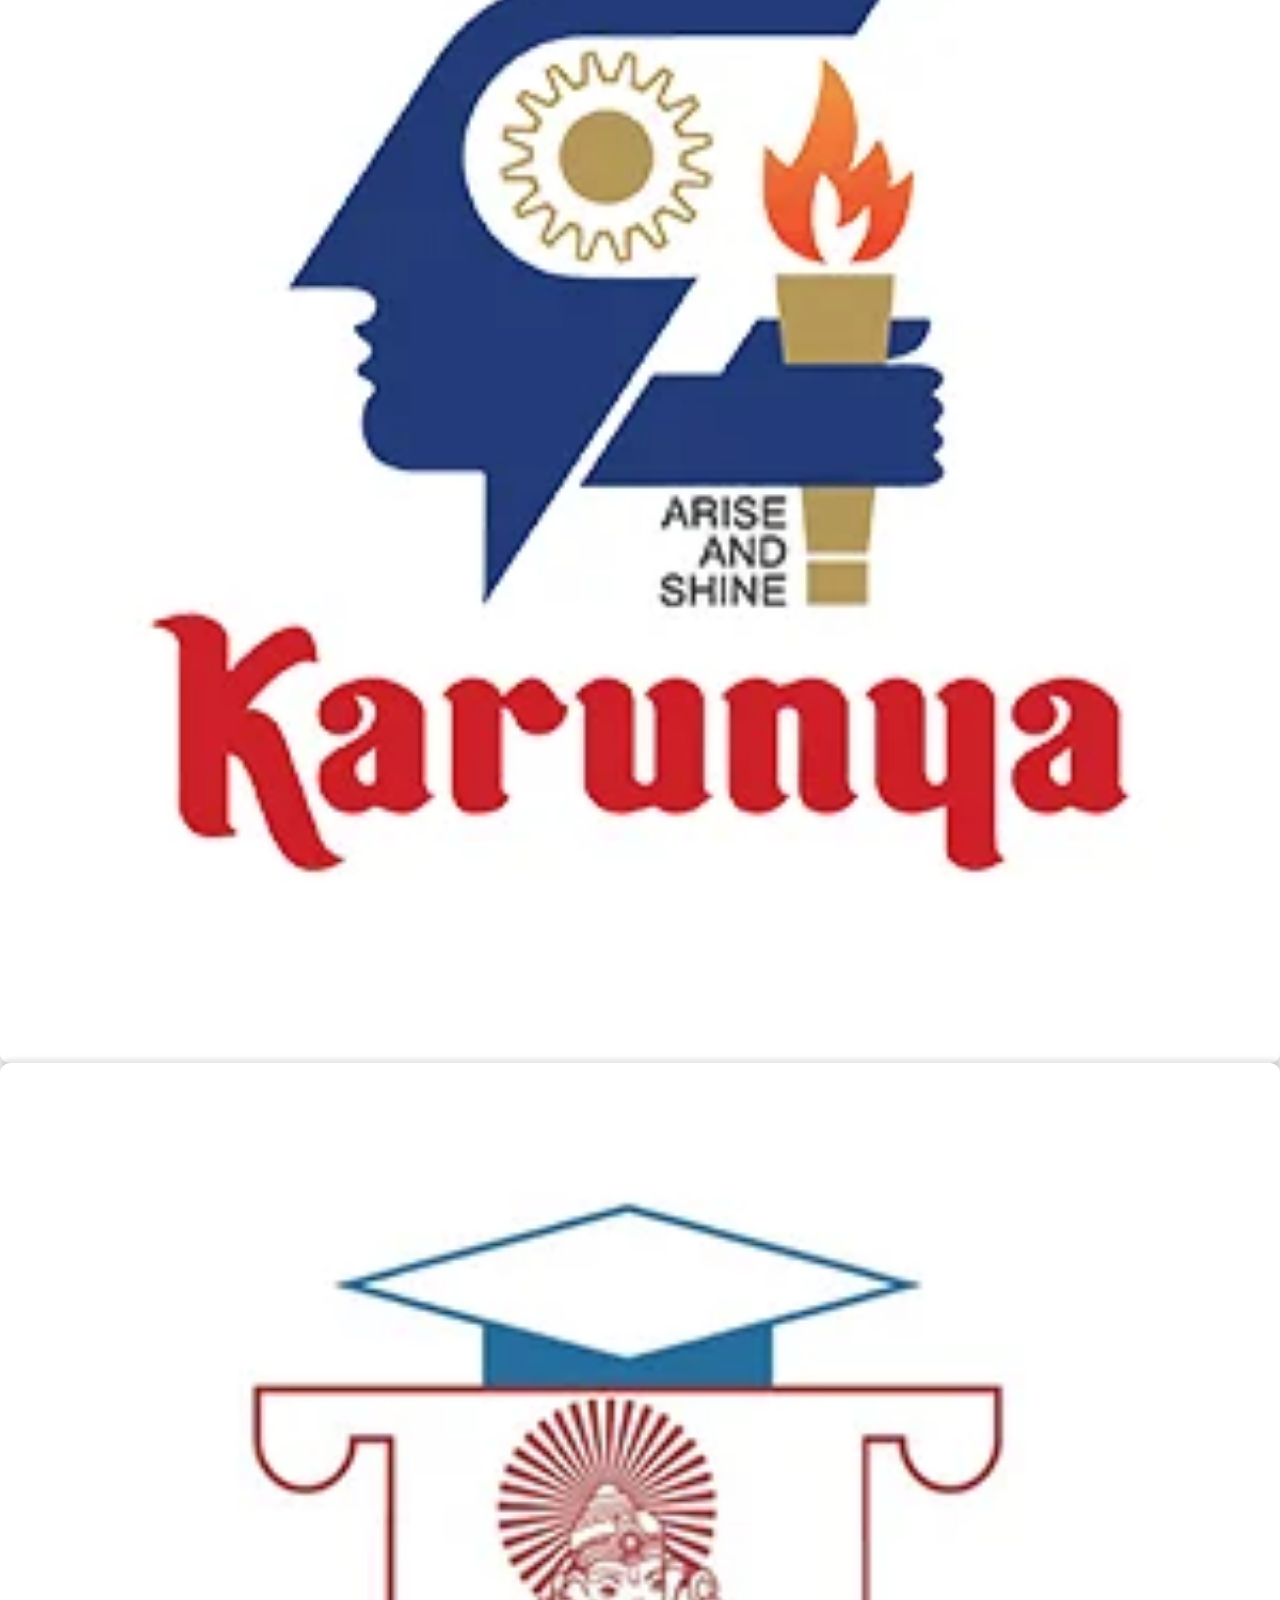
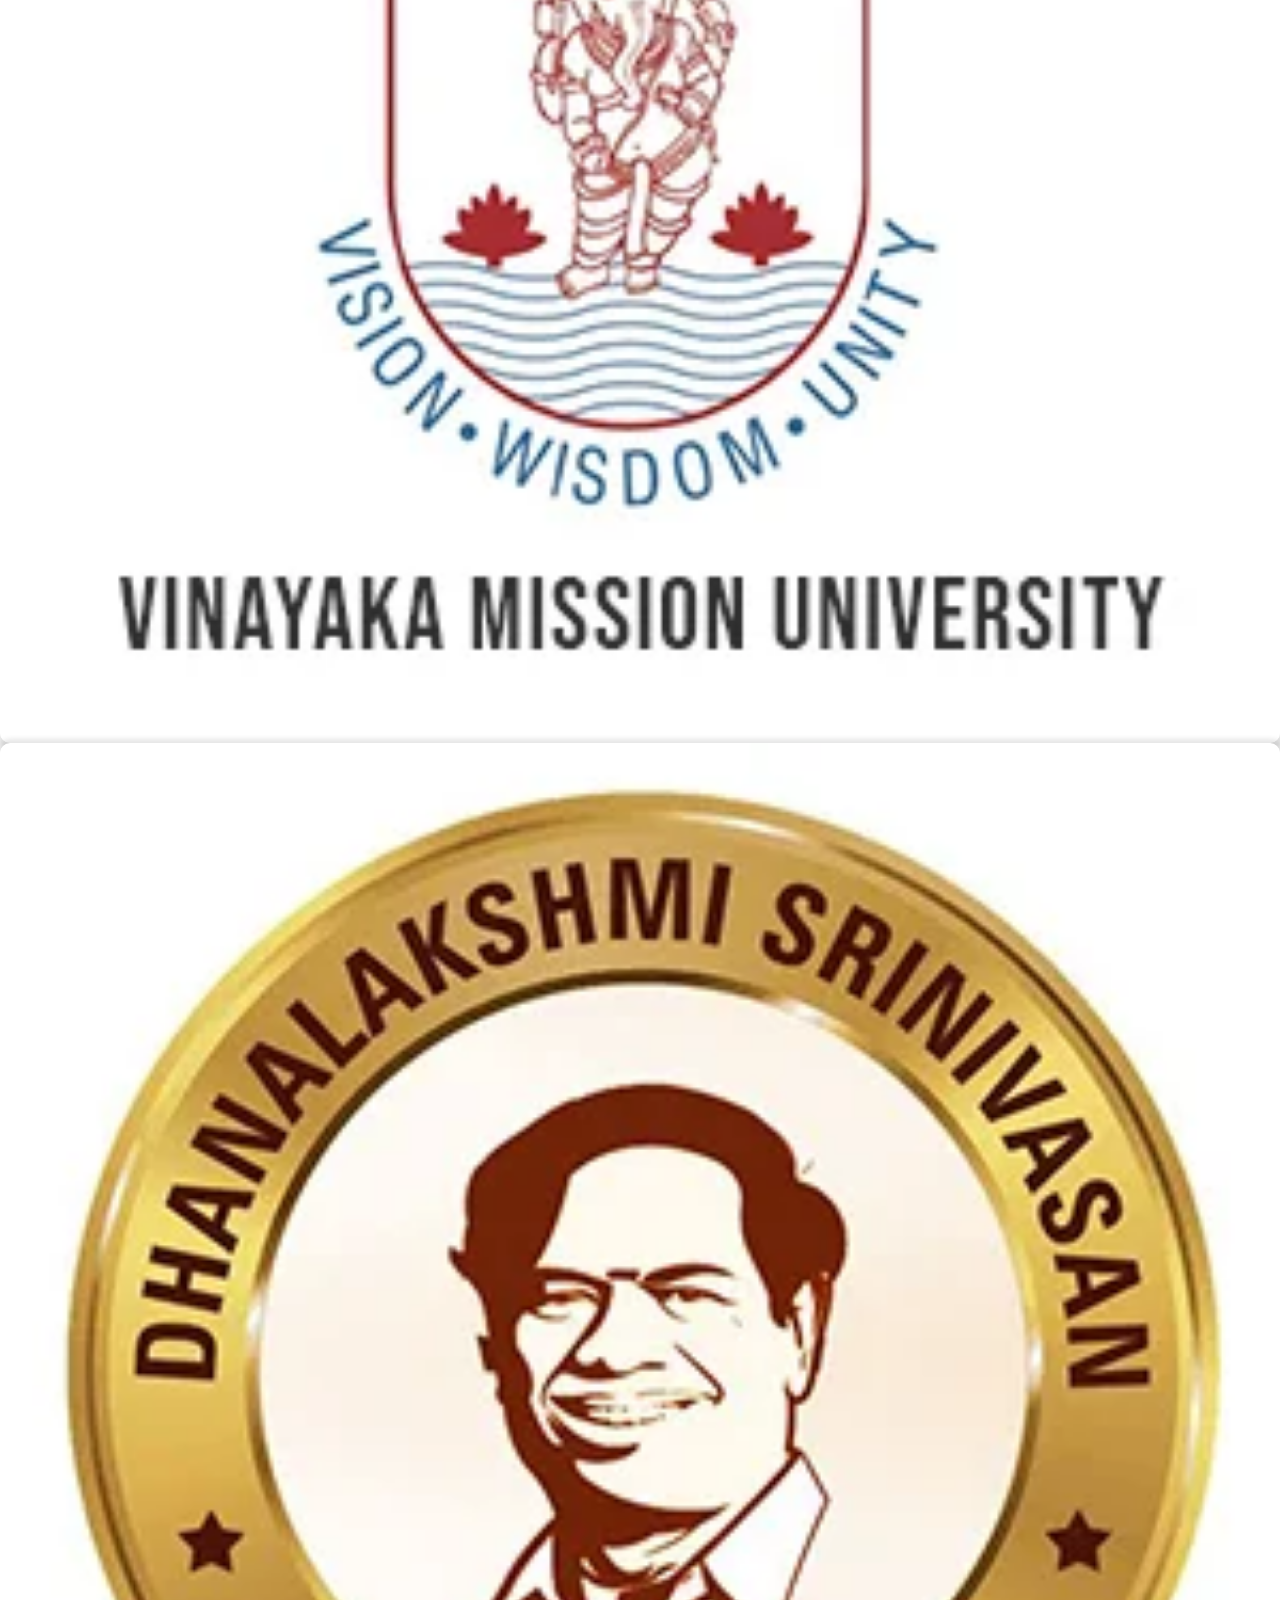
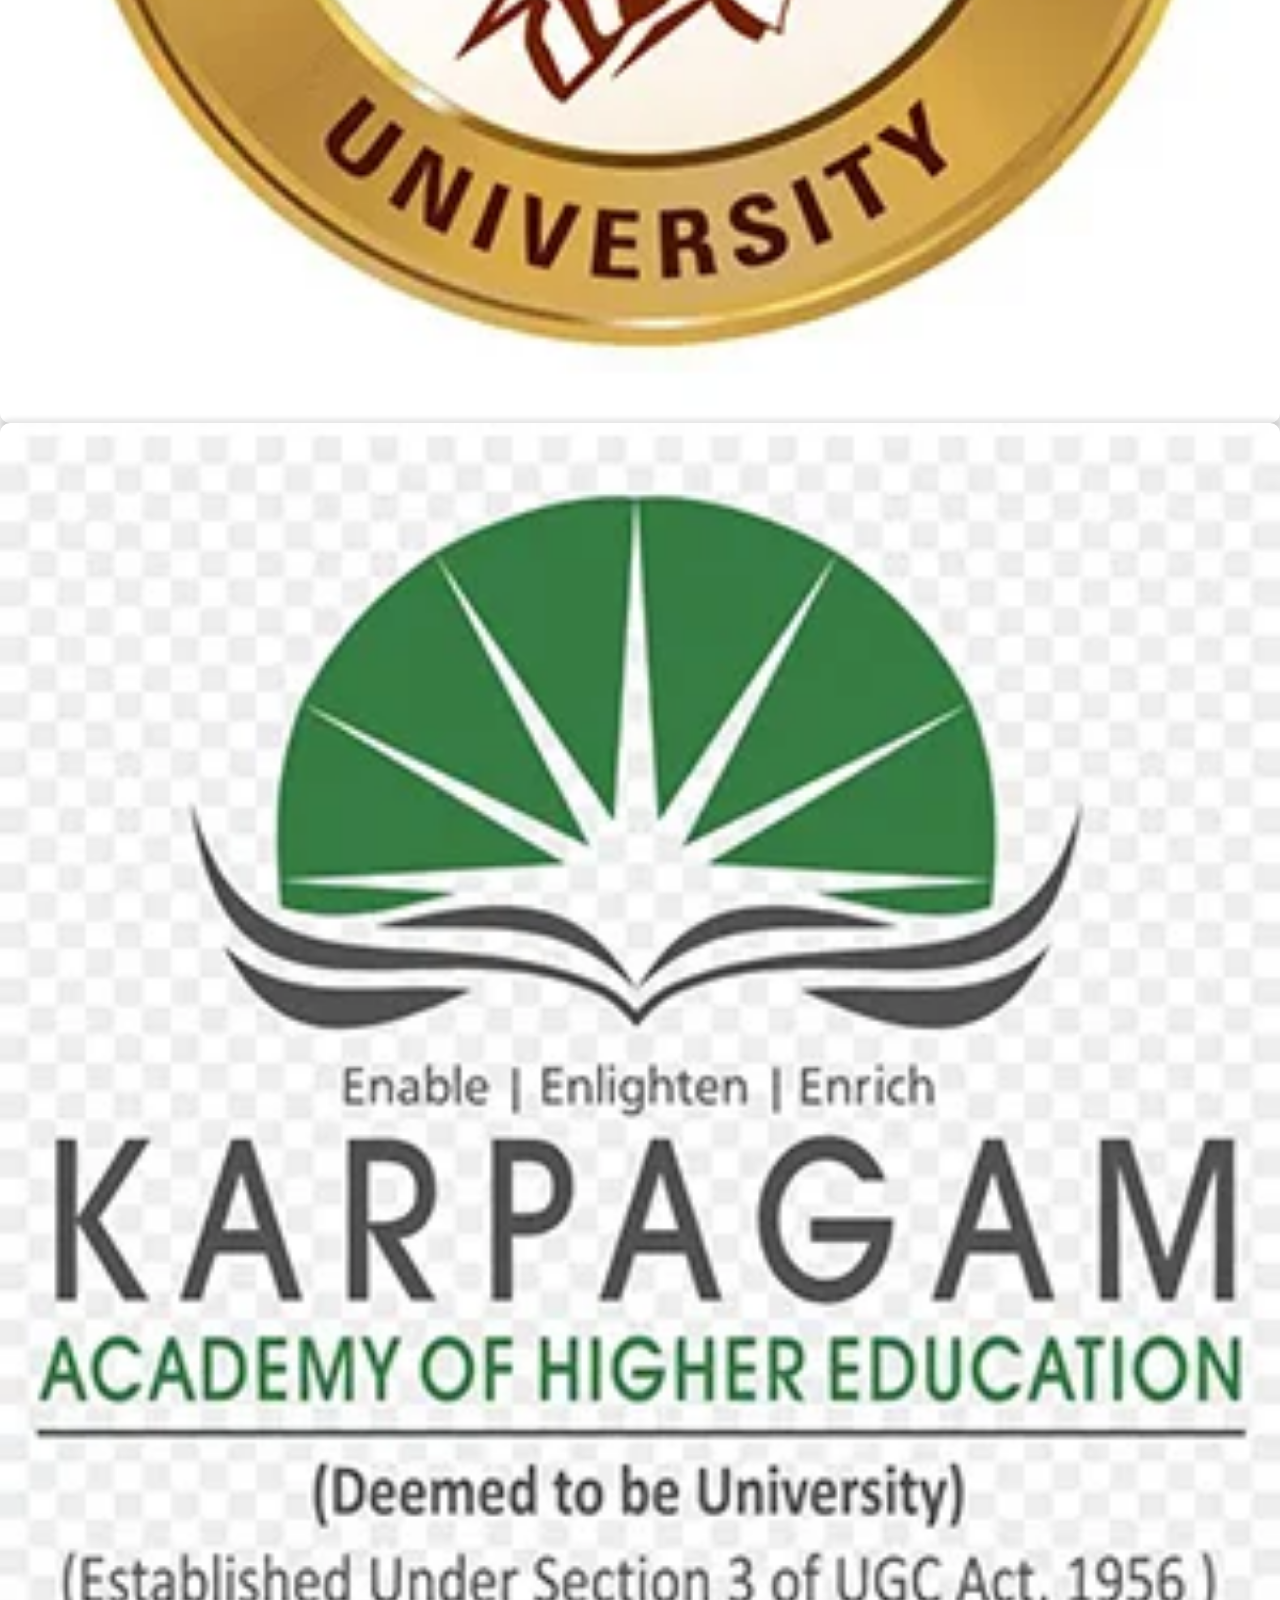
<file: tnclg.html>
<!DOCTYPE html>
<html>
    <head>
        <!-- Required meta tags -->
        <meta charset="utf-8">
        <meta name="viewport" content="width=device-width, initial-scale=1">
        <meta name="keywords" content="Best colleges in Tamilnadu, top colleges in TamilNadu, Tamilnadu colleges list">
        <link href="https://cdn.jsdelivr.net/npm/bootstrap@5.3.2/dist/css/bootstrap.min.css" rel="stylesheet" integrity="sha384-T3c6CoIi6uLrA9TneNEoa7RxnatzjcDSCmG1MXxSR1GAsXEV/Dwwykc2MPK8M2HN" crossorigin="anonymous">
        <script src="https://cdn.jsdelivr.net/npm/bootstrap@5.3.2/dist/js/bootstrap.bundle.min.js" integrity="sha384-C6RzsynM9kWDrMNeT87bh95OGNyZPhcTNXj1NW7RuBCsyN/o0jlpcV8Qyq46cDfL" crossorigin="anonymous"></script>
        <script src="https://cdn.jsdelivr.net/npm/@popperjs/core@2.11.8/dist/umd/popper.min.js" integrity="sha384-I7E8VVD/ismYTF4hNIPjVp/Zjvgyol6VFvRkX/vR+Vc4jQkC+hVqc2pM8ODewa9r" crossorigin="anonymous"></script>

        <!-- Links of CSS files -->
<!--        <link rel="stylesheet" href="css/bootstrap.min.css">-->
        <link rel="stylesheet" href="css/animate.min.css">
        <link rel="stylesheet" href="css/meanmenu.min.css">
        <link rel="stylesheet" href="css/magnific-popup.min.css">
        <link rel="stylesheet" href="css/odometer.min.css">
        <link rel="stylesheet" href="css/showMoreItems-theme.min.css">
        <link rel="stylesheet" href="css/owl.carousel.min.css">
        <link rel="stylesheet" href="css/owl.theme.default.min.css">
        <link rel="stylesheet" href="css/remixicon.css">
        <link rel="stylesheet" href="css/style.css">
        <link rel="stylesheet" href="css/responsive.css">

        <title>Best Colleges in India - Top colleges in karnataka,tamilnadu,kerala,bangalore,mangalore,mysore</title>

      <link rel="icon" type="image/png" href="images/favicon.png">
    </head>
    <body>

        <!-- Start Top Header Area -->
         <div class="top-header-area">
            <div class="container-fluid">
                <div class="row align-items-center">
                    <div class="col-lg-4 col-md-4">
                        <ul class="top-header-social-links d-flex align-items-center">
                            <li>Follow us on:</li>
                            <li><a href="#" target="_blank"><i class="ri-facebook-fill"></i></a></li>
                            <li><a href="#" target="_blank"><i class="ri-twitter-fill"></i></a></li>
                            <li><a href="#" target="_blank"><i class="ri-linkedin-fill"></i></a></li>
                            <li><a href="https://www.instagram.com/goobright.in/" target="_blank"><i class="ri-instagram-line"></i></a></li>
                        </ul>
                    </div>

                    <div class="col-lg-8 col-md-8">
                        <ul class="top-header-contact-info">
                            <li><span style="font-weight: 300">Our Branches  :  Alappuzha , Kollam , Thrissur , Bangalore</span></li>
                        </ul>
                    </div>
                </div>
            </div>
        </div>
        <!-- End Top Header Area -->

        <!-- Start Navbar Area -->
        <div class="navbar-area">
            <div class="enry-responsive-nav">
                <div class="container">
                    <div class="enry-responsive-menu">
                        <div class="logo">
                            <a href="index.html"><img src="images/GooBright.png" alt="logo" style="height: 40px"></a>
                        </div>
                    </div>
                </div>
            </div>

            <div class="enry-nav">
                <div class="container-fluid">
                    <nav class="navbar navbar-expand-md navbar-light">
                        <a class="navbar-brand" href="index.html"><img src="images/GooBright.png" alt="logo" style="height: 60px"></a>

                        <div class="collapse navbar-collapse mean-menu">
                            <ul class="navbar-nav">
                                <li class="nav-item"><a href="index.html" class="nav-link">Home</a></li>
                                
                                <li class="nav-item"><a href="service.html" class="nav-link">Services</a></li>

                                <li class="nav-item"><a href="about.html" class=" nav-link">About Us</a> </li>
                                
                                 <li class="nav-item"><a href="university.html" class=" nav-link active">Colleges / Universities</a> </li>
                                
                                <li class="nav-item"><a href="gallery.html" class=" nav-link">Gallery</a> </li>
                                
                                <li class="nav-item"><a href="mission.html" class=" nav-link">Mission / Vision</a> </li>

                                <li class="nav-item"><a href="contact.html" class=" nav-link">Contact Us</a> </li>
                                
                            </ul>

                        </div>
                    </nav>
                </div>
            </div>
        </div>
        <!-- End Navbar Area -->
        
        <!-- Start Page-title Area -->
        <div class="page-title-area">
            <div class="container">
                <div class="page-title-content">
                    <h2>Colleges &amp; Universities</h2>
                    <ul>
                        <li><a href="index.html">Home</a></li>
                        <li>Colleges / Universities</li>
                    </ul>
                </div>
            </div>
        </div>
        <!-- Page title end -->
            
        <!-- College Start -->
        <section>
            
            <div class="container">
            <div class="row justify-content-md-center">
              <div class="col-12 col-md-10 col-lg-8 col-xl-7 col-xxl-6">
                <h2 class="mb-4 text-center text-white" style="background-color: var(--mainColor2)">Best Universities In Tamil Nadu</h2>
              </div>
            </div>
          </div>
            
        <div class="container">
        <div class="row">
            <div class="col-lg-2 col-md-3 col-sm-4 col-4 pt-4">
                <div class="square-card">
                    <img src="universities/TamilNadu_uni/01.webp" alt="TamilNadu_Goobright">
                </div>
            </div>
            <div class="col-lg-2 col-md-3 col-sm-4 col-4 pt-4">
                <div class="square-card">
                    <img src="universities/TamilNadu_uni/02.webp" alt="TamilNadu_Goobright">
                </div>
            </div>
            <div class="col-lg-2 col-md-3 col-sm-4 col-4 pt-4">
                <div class="square-card">
                    <img src="universities/TamilNadu_uni/03.webp" alt="TamilNadu_Goobright">
                </div>
            </div>
            <div class="col-lg-2 col-md-3 col-sm-4 col-4 pt-4">
                <div class="square-card">
                    <img src="universities/TamilNadu_uni/04.webp" alt="TamilNadu_Goobright">
                </div>
            </div>
            <div class="col-lg-2 col-md-3 col-sm-4 col-4 pt-4">
                <div class="square-card">
                    <img src="universities/TamilNadu_uni/05.webp" alt="TamilNadu_Goobright">
                </div>
            </div>
            <div class="col-lg-2 col-md-3 col-sm-4 col-4 pt-4">
                <div class="square-card">
                    <img src="universities/TamilNadu_uni/06.webp" alt="TamilNadu_Goobright">
                </div>
            </div>
            <div class="col-lg-2 col-md-3 col-sm-4 col-4 pt-4">
                <div class="square-card">
                    <img src="universities/TamilNadu_uni/07.webp" alt="TamilNadu_Goobright">
                </div>
            </div>
            <div class="col-lg-2 col-md-3 col-sm-4 col-4 pt-4">
                <div class="square-card">
                    <img src="universities/TamilNadu_uni/08.webp" alt="TamilNadu_Goobright">
                </div>
            </div>
            <div class="col-lg-2 col-md-3 col-sm-4 col-4 pt-4">
                <div class="square-card">
                    <img src="universities/TamilNadu_uni/09.webp" alt="TamilNadu_Goobright">
                </div>
            </div>
            <div class="col-lg-2 col-md-3 col-sm-4 col-4 pt-4">
                <div class="square-card">
                    <img src="universities/TamilNadu_uni/010.webp" alt="TamilNadu_Goobright">
                </div>
            </div>
            <div class="col-lg-2 col-md-3 col-sm-4 col-4 pt-4">
                <div class="square-card">
                    <img src="universities/TamilNadu_uni/011.webp" alt="TamilNadu_Goobright">
                </div>
            </div>
            <div class="col-lg-2 col-md-3 col-sm-4 col-4 pt-4">
                <div class="square-card">
                    <img src="universities/TamilNadu_uni/012.webp" alt="TamilNadu_Goobright">
                </div>
            </div>
            <div class="col-lg-2 col-md-3 col-sm-4 col-4 pt-4">
                <div class="square-card">
                    <img src="universities/TamilNadu_uni/013.webp" alt="TamilNadu_Goobright">
                </div>
            </div>
             <div class="col-lg-2 col-md-3 col-sm-4 col-4 pt-4">
                <div class="square-card">
                    <img src="universities/TamilNadu_uni/014.webp" alt="TamilNadu_Goobright">
                </div>
            </div>
            <div class="col-lg-2 col-md-3 col-sm-4 col-4 pt-4">
                <div class="square-card">
                    <img src="universities/TamilNadu_uni/015.webp" alt="TamilNadu_Goobright">
                </div>
            </div>
            <div class="col-lg-2 col-md-3 col-sm-4 col-4 pt-4">
                <div class="square-card">
                    <img src="universities/TamilNadu_uni/016.webp" alt="TamilNadu_Goobright">
                </div>
            </div>
            <div class="col-lg-2 col-md-3 col-sm-4 col-4 pt-4">
                <div class="square-card">
                    <img src="universities/TamilNadu_uni/017.webp" alt="TamilNadu_Goobright">
                </div>
            </div>
            <div class="col-lg-2 col-md-3 col-sm-4 col-4 pt-4">
                <div class="square-card">
                    <img src="universities/TamilNadu_uni/018.webp" alt="TamilNadu_Goobright">
                </div>
            </div>
        </div>
    </div>
        </section>
        <br><br>
        <section>
            
            <div class="container">
            <div class="row justify-content-md-center">
              <div class="col-12 col-md-10 col-lg-8 col-xl-7 col-xxl-6">
                <h2 class="mb-4 text-center text-white" style="background-color: var(--mainColor2)">Top Colleges in TamilNadu</h2>
              </div>
            </div>
          </div>
            
        <div class="container">
        <div class="row">
            <div class="col-lg-2 col-md-3 col-sm-4 col-4 pt-4">
                <div class="square-card">
                    <img src="universities/TamilNadu_uni/019.webp" alt="TamilNadu_Goobright">
                </div>
            </div>
            <div class="col-lg-2 col-md-3 col-sm-4 col-4 pt-4">
                <div class="square-card">
                    <img src="universities/TamilNadu_uni/020.webp" alt="TamilNadu_Goobright">
                </div>
            </div>
            <div class="col-lg-2 col-md-3 col-sm-4 col-4 pt-4">
                <div class="square-card">
                    <img src="universities/TamilNadu_uni/021.webp" alt="TamilNadu_Goobright">
                </div>
            </div>
            <div class="col-lg-2 col-md-3 col-sm-4 col-4 pt-4">
                <div class="square-card">
                    <img src="universities/TamilNadu_uni/022.webp" alt="TamilNadu_Goobright">
                </div>
            </div>
            <div class="col-lg-2 col-md-3 col-sm-4 col-4 pt-4">
                <div class="square-card">
                    <img src="universities/TamilNadu_uni/023.webp" alt="TamilNadu_Goobright">
                </div>
            </div>
            <div class="col-lg-2 col-md-3 col-sm-4 col-4 pt-4">
                <div class="square-card">
                    <img src="universities/TamilNadu_uni/024.webp" alt="TamilNadu_Goobright">
                </div>
            </div>
            <div class="col-lg-2 col-md-3 col-sm-4 col-4 pt-4">
                <div class="square-card">
                    <img src="universities/TamilNadu_uni/026.webp" alt="TamilNadu_Goobright">
                </div>
            </div>
            <div class="col-lg-2 col-md-3 col-sm-4 col-4 pt-4">
                <div class="square-card">
                    <img src="universities/TamilNadu_uni/027.webp" alt="TamilNadu_Goobright">
                </div>
            </div>
            <div class="col-lg-2 col-md-3 col-sm-4 col-4 pt-4">
                <div class="square-card">
                    <img src="universities/TamilNadu_uni/028.webp" alt="TamilNadu_Goobright">
                </div>
            </div>
            <div class="col-lg-2 col-md-3 col-sm-4 col-4 pt-4">
                <div class="square-card">
                    <img src="universities/TamilNadu_uni/029.webp" alt="TamilNadu_Goobright">
                </div>
            </div>
            <div class="col-lg-2 col-md-3 col-sm-4 col-4 pt-4">
                <div class="square-card">
                    <img src="universities/TamilNadu_uni/030.webp" alt="TamilNadu_Goobright">
                </div>
            </div>
            <div class="col-lg-2 col-md-3 col-sm-4 col-4 pt-4">
                <div class="square-card">
                    <img src="universities/TamilNadu_uni/031.webp" alt="TamilNadu_Goobright">
                </div>
            </div>
             <div class="col-lg-2 col-md-3 col-sm-4 col-4 pt-4">
                <div class="square-card">
                    <img src="universities/TamilNadu_uni/032.webp" alt="TamilNadu_Goobright">
                </div>
            </div>
            <div class="col-lg-2 col-md-3 col-sm-4 col-4 pt-4">
                <div class="square-card">
                    <img src="universities/TamilNadu_uni/033.webp" alt="TamilNadu_Goobright">
                </div>
            </div>
            <div class="col-lg-2 col-md-3 col-sm-4 col-4 pt-4">
                <div class="square-card">
                    <img src="universities/TamilNadu_uni/034.webp" alt="TamilNadu_Goobright">
                </div>
            </div>
            <div class="col-lg-2 col-md-3 col-sm-4 col-4 pt-4">
                <div class="square-card">
                    <img src="universities/TamilNadu_uni/035.webp" alt="TamilNadu_Goobright">
                </div>
            </div>
            <div class="col-lg-2 col-md-3 col-sm-4 col-4 pt-4">
                <div class="square-card">
                    <img src="universities/TamilNadu_uni/036.webp" alt="TamilNadu_Goobright">
                </div>
            </div>
            <div class="col-lg-2 col-md-3 col-sm-4 col-4 pt-4">
                <div class="square-card">
                    <img src="universities/TamilNadu_uni/037.webp" alt="TamilNadu_Goobright">
                </div>
            </div>
            <div class="col-lg-2 col-md-3 col-sm-4 col-4 pt-4">
                <div class="square-card">
                    <img src="universities/TamilNadu_uni/038.webp" alt="TamilNadu_Goobright">
                </div>
            </div>
             <div class="col-lg-2 col-md-3 col-sm-4 col-4 pt-4">
                <div class="square-card">
                    <img src="universities/TamilNadu_uni/039.webp" alt="TamilNadu_Goobright">
                </div>
            </div>
            <div class="col-lg-2 col-md-3 col-sm-4 col-4 pt-4">
                <div class="square-card">
                    <img src="universities/TamilNadu_uni/040.webp" alt="TamilNadu_Goobright">
                </div>
            </div>
            <div class="col-lg-2 col-md-3 col-sm-4 col-4 pt-4">
                <div class="square-card">
                    <img src="universities/TamilNadu_uni/041.webp" alt="TamilNadu_Goobright">
                </div>
            </div>
            <div class="col-lg-2 col-md-3 col-sm-4 col-4 pt-4">
                <div class="square-card">
                    <img src="universities/TamilNadu_uni/042.webp" alt="TamilNadu_Goobright">
                </div>
            </div>
            <div class="col-lg-2 col-md-3 col-sm-4 col-4 pt-4">
                <div class="square-card">
                    <img src="universities/TamilNadu_uni/043.webp" alt="TamilNadu_Goobright">
                </div>
            </div>
            <div class="col-lg-2 col-md-3 col-sm-4 col-4 pt-4">
                <div class="square-card">
                    <img src="universities/TamilNadu_uni/044.webp" alt="TamilNadu_Goobright">
                </div>
            </div>
            <div class="col-lg-2 col-md-3 col-sm-4 col-4 pt-4">
                <div class="square-card">
                    <img src="universities/TamilNadu_uni/045.webp" alt="TamilNadu_Goobright">
                </div>
            </div>
             <div class="col-lg-2 col-md-3 col-sm-4 col-4 pt-4">
                <div class="square-card">
                    <img src="universities/TamilNadu_uni/046.webp" alt="TamilNadu_Goobright">
                </div>
            </div>
            <div class="col-lg-2 col-md-3 col-sm-4 col-4 pt-4">
                <div class="square-card">
                    <img src="universities/TamilNadu_uni/047.webp" alt="TamilNadu_Goobright">
                </div>
            </div>
            <div class="col-lg-2 col-md-3 col-sm-4 col-4 pt-4">
                <div class="square-card">
                    <img src="universities/TamilNadu_uni/048.webp" alt="TamilNadu_Goobright">
                </div>
            </div>
            <div class="col-lg-2 col-md-3 col-sm-4 col-4 pt-4">
                <div class="square-card">
                    <img src="universities/TamilNadu_uni/049.webp" alt="TamilNadu_Goobright">
                </div>
            </div>
            <div class="col-lg-2 col-md-3 col-sm-4 col-4 pt-4">
                <div class="square-card">
                    <img src="universities/TamilNadu_uni/050.webp" alt="TamilNadu_Goobright">
                </div>
            </div>
            <div class="col-lg-2 col-md-3 col-sm-4 col-4 pt-4">
                <div class="square-card">
                    <img src="universities/TamilNadu_uni/051.webp" alt="TamilNadu_Goobright">
                </div>
            </div>
            <div class="col-lg-2 col-md-3 col-sm-4 col-4 pt-4">
                <div class="square-card">
                    <img src="universities/TamilNadu_uni/052.webp" alt="TamilNadu_Goobright">
                </div>
            </div>
             <div class="col-lg-2 col-md-3 col-sm-4 col-4 pt-4">
                <div class="square-card">
                    <img src="universities/TamilNadu_uni/053.webp" alt="TamilNadu_Goobright">
                </div>
            </div>
            <div class="col-lg-2 col-md-3 col-sm-4 col-4 pt-4">
                <div class="square-card">
                    <img src="universities/TamilNadu_uni/054.webp" alt="TamilNadu_Goobright">
                </div>
            </div>
            <div class="col-lg-2 col-md-3 col-sm-4 col-4 pt-4">
                <div class="square-card">
                    <img src="universities/TamilNadu_uni/055.webp" alt="TamilNadu_Goobright">
                </div>
            </div>
            <div class="col-lg-2 col-md-3 col-sm-4 col-4 pt-4">
                <div class="square-card">
                    <img src="universities/TamilNadu_uni/056.webp" alt="TamilNadu_Goobright">
                </div>
            </div>
            <div class="col-lg-2 col-md-3 col-sm-4 col-4 pt-4">
                <div class="square-card">
                    <img src="universities/TamilNadu_uni/057.webp" alt="TamilNadu_Goobright">
                </div>
            </div>
            <div class="col-lg-2 col-md-3 col-sm-4 col-4 pt-4">
                <div class="square-card">
                    <img src="universities/TamilNadu_uni/058.webp" alt="TamilNadu_Goobright">
                </div>
            </div>
            <div class="col-lg-2 col-md-3 col-sm-4 col-4 pt-4">
                <div class="square-card">
                    <img src="universities/TamilNadu_uni/059.webp" alt="TamilNadu_Goobright">
                </div>
            </div>
             <div class="col-lg-2 col-md-3 col-sm-4 col-4 pt-4">
                <div class="square-card">
                    <img src="universities/TamilNadu_uni/060.webp" alt="TamilNadu_Goobright">
                </div>
            </div>
            <div class="col-lg-2 col-md-3 col-sm-4 col-4 pt-4">
                <div class="square-card">
                    <img src="universities/TamilNadu_uni/061.webp" alt="TamilNadu_Goobright">
                </div>
            </div>
            <div class="col-lg-2 col-md-3 col-sm-4 col-4 pt-4">
                <div class="square-card">
                    <img src="universities/TamilNadu_uni/062.webp" alt="TamilNadu_Goobright">
                </div>
            </div>
            <div class="col-lg-2 col-md-3 col-sm-4 col-4 pt-4">
                <div class="square-card">
                    <img src="universities/TamilNadu_uni/063.webp" alt="TamilNadu_Goobright">
                </div>
            </div>
            <div class="col-lg-2 col-md-3 col-sm-4 col-4 pt-4">
                <div class="square-card">
                    <img src="universities/TamilNadu_uni/064.webp" alt="TamilNadu_Goobright">
                </div>
            </div>
            <div class="col-lg-2 col-md-3 col-sm-4 col-4 pt-4">
                <div class="square-card">
                    <img src="universities/TamilNadu_uni/065.webp" alt="TamilNadu_Goobright">
                </div>
            </div>
            <div class="col-lg-2 col-md-3 col-sm-4 col-4 pt-4">
                <div class="square-card">
                    <img src="universities/TamilNadu_uni/066.webp" alt="TamilNadu_Goobright">
                </div>
            </div>
            <div class="col-lg-2 col-md-3 col-sm-4 col-4 pt-4">
                <div class="square-card">
                    <img src="universities/TamilNadu_uni/067.webp" alt="TamilNadu_Goobright">
                </div>
            </div>
            
        </div>
    </div>
        </section>
        <br><br>
        
       <!-- College End -->

        <!-- Start Footer Area -->
        <footer class="footer-area">
            <div class="container">
                <div class="row  justify-content-center">
                    <div class="col-lg-3 col-sm-6 col-md-6">
                        <div class="single-footer-widget">
                            <a href="index-2.html" class="logo">
                                <img src="images/gwhite.png" alt="image" style="height: 50px">
                            </a>
                            <p>join us at GooBright and embark on a journey of educational empowerment. Together, let's turn dreams into achievements!</p>
                            <div class="footer-contact-info">
                                <h5>Contact:</h5>
                                <ul>
                                    <li><span>Call:</span> <a href="tel:+919072228229">+91 90722 28229</a></li>
                                     <li><span>Email:</span> <a href="mail:goobrightedu@gmail.com">goobrightedu@gmail.com</a></li>
                                </ul>
                            </div>
                        </div>
                    </div>
                    <div class="col-lg-3 col-sm-6 col-md-6">
                        <div class="single-footer-widget pl-4">
                            <h3>Quick Links</h3>
                            <ul class="links-list">
                                <li><a href="index.html">Home</a></li>
                                <li><a href="service.html">Services</a></li>
                                <li><a href="about.html">About Us</a></li>
                                <li><a href="mission.html">Mission / Vision</a></li>
                                <li><a href="contact.html">Contact Us</a></li>
                            </ul>
                        </div>
                    </div>
                    <div class="col-lg-3 col-sm-6 col-md-6">
                        <div class="single-footer-widget pl-2">
                            <h3>Our Services</h3>
                            <ul class="links-list">
                                <li><a href="">University Selection</a></li>
                                <li><a href="">Admission Guidance</a></li>
                                <li><a href="">Application Support</a></li>
                                <li><a href="">Academic Counseling</a></li>
                            </ul>
                        </div>
                    </div>
                    <div class="col-lg-3 col-sm-6 col-md-6">
                        <div class="single-footer-widget">
                            <h3>Opening Hours</h3>
                            <ul class="opening-hours">
                                <li class="text-white">MON - SAT : 09:00 AM - 05:00 PM</li>
                                <li class="text-white">SUNDAY : 09:00 AM - 06:00 PM</li>
                            </ul>
                        </div>
                    </div>
                </div>
            </div>
            <div class="copyright-area">
                <div class="container">
                    <div class="row align-items-center">
                        <div class="col-lg-6 col-md-7 col-sm-6">
                            <p><i class="ri-copyright-line">GooBright - Educational Consultancy</i> <a href="" target="_blank"></a></p>
                        </div>
                    </div> 
                </div>
            </div>
        </footer>
        <!-- End Footer Area -->

        
        <script>
        var i = 0;
        function change() {
          var doc = document.getElementById("whatsapp");
          var color = ["#69bb93", "#43a5a4"];
          doc.style.backgroundColor = color[i];
          i = (i + 1) % color.length;
        }
            //"#69bb93", "#43a5a4",
        setInterval(change, 300);
        </script>
        
          <!-- Chat Box-->

        <script>
        function chatClose(){
            document.getElementById("chat-box").style.display = 'none';
        }
        </script>
        <script>
        function chatShow(){
            document.getElementById("chat-box").style.display = 'flex';
        }
        </script>
        
         <a  class="whats-app" id="whatsapp" href="#" onclick="chatShow()">
        <i class="ri-whatsapp-line my-float"></i>
        </a>
        
        
        <div class="chat-box my-float" id="chat-box">
        <div class="chat-head">
            <div style="float: right" class="btcls pt-1 pe-2">
                <i class="ri-close-circle-line" style="font-size: 1.7em;color: white;cursor: pointer" onclick="chatClose()"></i>
            </div>
            <p style="font-size: 16px;color: white; font-weight: 700;line-height: 14px" class="px-2 pt-4">Have any enquiry?</p>
            <p style="font-size: 12px;color: white; font-weight: 500;line-height: 15px" class="px-2">
            To enhance our ability to assist you effectively, kindly specify the name , course and location you are interested in.
            </p>
            </div>
            <div class="chat-body">
                
                <form id="myForm">
                    <div class="pt-3 px-3">
                    <input type="text" id="name" name="name" class="name form-control" placeholder="Name" style="font-size: 14px; padding-left: 30px;" required>
                  </div>
                    
                    <div class="drop-body px-3 pt-3 rounded">
                    <div class="form-control">
                    <select class="course form-select" id="password" name="password" required aria-label="Default select example" style="background-color: transparent;border: none; font-size: 14px; cursor: pointer" required>
                      <option value="" selected disabled>Which course are you looking</option>
                      <option value="Medical">Medical</option>
                      <option value="Engineering">Engineering</option>
                      <option value="Nursing">Nursing</option>
                        <option value="Nursing">Paramedical</option>
                        <option value="Nursing">Pharmacy</option>
                        <option value="Other Course which you have not mentioned">Other</option>
                    </select>
                    </div>
                    </div>
                    
                    <div class="drop-body px-3 pt-3 rounded">
                    <div class="form-control">
                    <select class="location form-select" id="number" name="number" aria-label="Default select example" style="background-color: transparent;border: none; font-size: 14px; cursor: pointer" required>
                      <option value="" selected disabled>Location</option>
                      <option value="Kerala">Kerala</option>
                      <option value="Karnataka">Karnataka</option>
                      <option value="Tamil Nadu">Tamil Nadu</option>
                        <option value="Delhi">Delhi</option>
                        <option value="Other Location which you have not mentioned">Other</option>
                    </select>
                    </div>
                    </div>
                    
                    <div class="chat-btn-box mx-auto px-3 pt-5 rounded">
                    <button type="submit" value="Submit" id="submitButton" class="btn" onclick="sendWhatsapp()" disabled><i class="ri-whatsapp-line" style="font-size: 1.2em; padding-top: 1em;"></i>Send Chat</button>
                    </div>
            </form>

            <script>
                const nameInput = document.getElementById('name');
                const passwordInput = document.getElementById('password');
                const numberInput = document.getElementById('number');
                const submitButton = document.getElementById('submitButton');

                nameInput.addEventListener('input', toggleSubmitButton);
                passwordInput.addEventListener('input', toggleSubmitButton);
                numberInput.addEventListener('input', toggleSubmitButton);

                function toggleSubmitButton() {
                    if (nameInput.value.trim() !== '' && passwordInput.value.trim() !== '' && numberInput.value.trim() !== '') {
                        submitButton.disabled = false;
                        document.getElementById("submitButton").style.backgroundColor = "#69bb93";
                        document.getElementById("submitButton").style.color = "white";
                    } else {
                        submitButton.disabled = true;
                    }
                }
            </script>
            </div>
        </div>
        
        <script>
        function sendWhatsapp(){
            var phonenumber = "+919072228229";
            var name = document.querySelector('.name').value;
            var course = document.querySelector('.course').value;
            var location = document.querySelector('.location').value;
            
            var url = "https://wa.me/" + phonenumber + "?text=" + "Hi, I am" + " " +name + ","+ " looking for" + " " +course + " " + "college at" + " " +location + "." + "%0a%0a" + "Message from GooBright Website."
            
            window.open(url,'_blank').focus();
        }
        </script>
        
        <!--End Chat Box -->
        <a  class="get_admission" id="get_admission" href="https://wa.me/+919072228229" target="_blank">
            Get Admission
            </a>

        <!-- Links of JS files -->
        <script data-cfasync="false" src="js/email-decode.min.js"></script><script src="js/jquery.min.js"></script>
        <script src="js/bootstrap.bundle.min.js"></script>
        <script src="js/owl.carousel.min.js"></script>
        <script src="js/appear.min.js"></script>
        <script src="js/odometer.min.js"></script>
        <script src="js/magnific-popup.min.js"></script>
        <script src="js/mixitup.min.js"></script>
        <script src="js/meanmenu.min.js"></script>
        <script src="js/showMoreItems.min.js"></script>
        <script src="js/wow.min.js"></script>
        <script src="js/form-validator.min.js"></script>
        <script src="js/contact-form-script.js"></script>
        <script src="js/ajaxchimp.min.js"></script>
        <script src="js/main.js"></script>
    
</body>
</html>
</file>
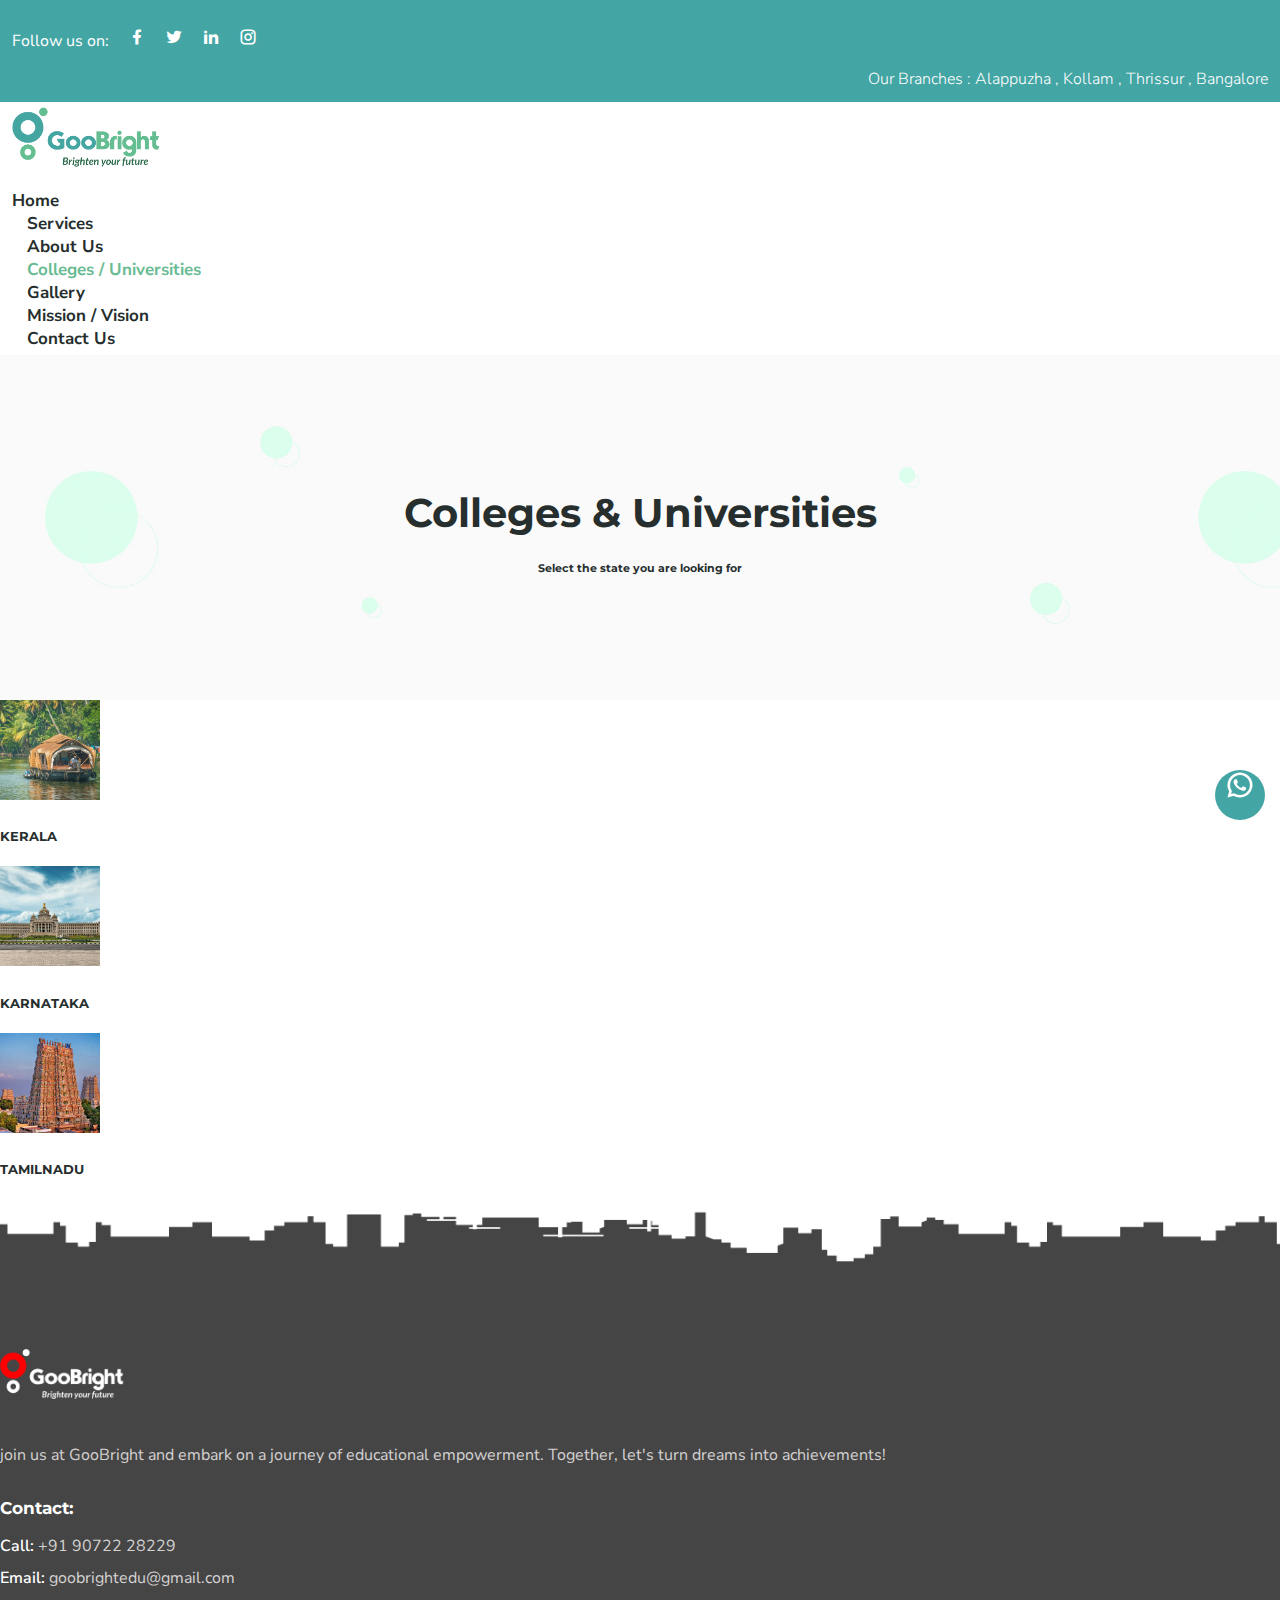
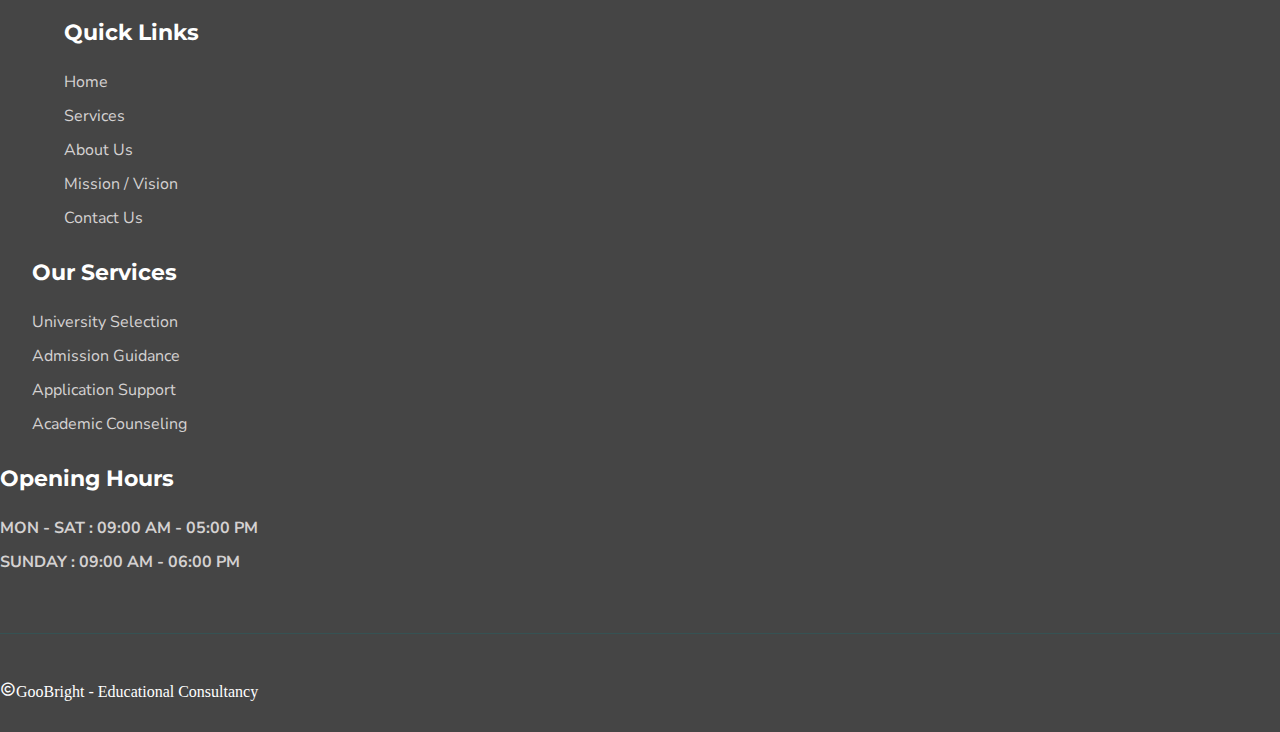
<file: university.html>
<!DOCTYPE html>
<html>
    <head>
        <!-- Required meta tags -->
        <meta charset="utf-8">
        <meta name="viewport" content="width=device-width, initial-scale=1">
        <link href="https://cdn.jsdelivr.net/npm/bootstrap@5.3.2/dist/css/bootstrap.min.css" rel="stylesheet" integrity="sha384-T3c6CoIi6uLrA9TneNEoa7RxnatzjcDSCmG1MXxSR1GAsXEV/Dwwykc2MPK8M2HN" crossorigin="anonymous">
        <script src="https://cdn.jsdelivr.net/npm/bootstrap@5.3.2/dist/js/bootstrap.bundle.min.js" integrity="sha384-C6RzsynM9kWDrMNeT87bh95OGNyZPhcTNXj1NW7RuBCsyN/o0jlpcV8Qyq46cDfL" crossorigin="anonymous"></script>
        <script src="https://cdn.jsdelivr.net/npm/@popperjs/core@2.11.8/dist/umd/popper.min.js" integrity="sha384-I7E8VVD/ismYTF4hNIPjVp/Zjvgyol6VFvRkX/vR+Vc4jQkC+hVqc2pM8ODewa9r" crossorigin="anonymous"></script>

        <!-- Links of CSS files -->
<!--        <link rel="stylesheet" href="css/bootstrap.min.css">-->
        <link rel="stylesheet" href="css/animate.min.css">
        <link rel="stylesheet" href="css/meanmenu.min.css">
        <link rel="stylesheet" href="css/magnific-popup.min.css">
        <link rel="stylesheet" href="css/odometer.min.css">
        <link rel="stylesheet" href="css/showMoreItems-theme.min.css">
        <link rel="stylesheet" href="css/owl.carousel.min.css">
        <link rel="stylesheet" href="css/owl.theme.default.min.css">
        <link rel="stylesheet" href="css/remixicon.css">
        <link rel="stylesheet" href="css/style.css">
        <link rel="stylesheet" href="css/responsive.css">

        <title>Best Colleges in India - Top colleges in karnataka,tamilnadu,kerala,bangalore,mangalore,mysore</title>

      <link rel="icon" type="image/png" href="images/favicon.png">
    </head>
    <body>

        <!-- Start Top Header Area -->
         <div class="top-header-area">
            <div class="container-fluid">
                <div class="row align-items-center">
                    <div class="col-lg-4 col-md-4">
                        <ul class="top-header-social-links d-flex align-items-center">
                            <li>Follow us on:</li>
                            <li><a href="#" target="_blank"><i class="ri-facebook-fill"></i></a></li>
                            <li><a href="#" target="_blank"><i class="ri-twitter-fill"></i></a></li>
                            <li><a href="#" target="_blank"><i class="ri-linkedin-fill"></i></a></li>
                            <li><a href="https://www.instagram.com/goobright.in/" target="_blank"><i class="ri-instagram-line"></i></a></li>
                        </ul>
                    </div>

                    <div class="col-lg-8 col-md-8">
                        <ul class="top-header-contact-info">
                            <li><span style="font-weight: 300">Our Branches  :  Alappuzha , Kollam , Thrissur , Bangalore</span></li>
                        </ul>
                    </div>
                </div>
            </div>
        </div>
        <!-- End Top Header Area -->

        <!-- Start Navbar Area -->
        <div class="navbar-area">
            <div class="enry-responsive-nav">
                <div class="container">
                    <div class="enry-responsive-menu">
                        <div class="logo">
                            <a href="index.html"><img src="images/GooBright.png" alt="logo" style="height: 40px"></a>
                        </div>
                    </div>
                </div>
            </div>

            <div class="enry-nav">
                <div class="container-fluid">
                    <nav class="navbar navbar-expand-md navbar-light">
                        <a class="navbar-brand" href="index.html"><img src="images/GooBright.png" alt="logo" style="height: 60px"></a>

                        <div class="collapse navbar-collapse mean-menu">
                            <ul class="navbar-nav">
                                <li class="nav-item"><a href="index.html" class="nav-link">Home</a></li>
                                
                                <li class="nav-item"><a href="service.html" class="nav-link">Services</a></li>

                                <li class="nav-item"><a href="about.html" class=" nav-link">About Us</a> </li>
                                
                                 <li class="nav-item"><a href="university.html" class=" nav-link active">Colleges / Universities</a> </li>
                                
                                <li class="nav-item"><a href="gallery.html" class=" nav-link">Gallery</a> </li>
                                
                                <li class="nav-item"><a href="mission.html" class=" nav-link">Mission / Vision</a> </li>

                                <li class="nav-item"><a href="contact.html" class=" nav-link">Contact Us</a> </li>
                                
                            </ul>

                        </div>
                    </nav>
                </div>
            </div>
        </div>
        <!-- End Navbar Area -->
        
        <!-- Start Page-title Area -->
        <div class="page-title-area">
            <div class="container">
                <div class="page-title-content">
                    <h2>Colleges &amp; Universities</h2>
                    <ul>
                        <h6 class="text-success">Select the state you are looking for</h6>
                    </ul>
                </div>
            </div>
        </div>
        <!-- Page title end -->
            
        <!-- College Start -->

<div class="container">
    <div class="row text-center">

        <!-- Team item -->
        <div class="col-xl-4 col-sm-6 mb-5" style="cursor: pointer">
           <a href="klclg.html"><div class="bg-white rounded shadow-sm py-5 px-4"><img src="images/kicn.jpg" alt="" width="100" class="img-fluid rounded-circle mb-3 img-thumbnail shadow-sm">
               <a href="klclg.html"><h5 class="mb-0">KERALA</h5></a>
            </div>
            </a>
        </div><!-- End -->
        
        <div class="col-xl-4 col-sm-6 mb-5" style="cursor: pointer">
           <a href="kaclg.html"><div class="bg-white rounded shadow-sm py-5 px-4"><img src="images/kaicn.jpg" alt="" width="100" class="img-fluid rounded-circle mb-3 img-thumbnail shadow-sm">
               <a href="kaclg.html"><h5 class="mb-0">KARNATAKA</h5></a>
            </div>
            </a>
        </div><!-- End -->
    
        <!-- Team item -->
      <div class="col-xl-4 col-sm-6 mb-5" style="cursor: pointer">
           <a href="tnclg.html"><div class="bg-white rounded shadow-sm py-5 px-4"><img src="images/tnicn.jpg" alt="" width="100" class="img-fluid rounded-circle mb-3 img-thumbnail shadow-sm">
               <a href="tnclg.html"><h5 class="mb-0">TAMILNADU</h5></a>
            </div>
            </a>
        </div><!-- End -->

        <!-- Team item -->

    </div>
</div>
       <!-- College End -->

        <!-- Start Footer Area -->
        <footer class="footer-area">
            <div class="container">
                <div class="row  justify-content-center">
                    <div class="col-lg-3 col-sm-6 col-md-6">
                        <div class="single-footer-widget">
                            <a href="index-2.html" class="logo">
                                <img src="images/gwhite.png" alt="image" style="height: 50px">
                            </a>
                            <p>join us at GooBright and embark on a journey of educational empowerment. Together, let's turn dreams into achievements!</p>
                            <div class="footer-contact-info">
                                <h5>Contact:</h5>
                                <ul>
                                    <li><span>Call:</span> <a href="tel:+919072228229">+91 90722 28229</a></li>
                                     <li><span>Email:</span> <a href="mail:goobrightedu@gmail.com">goobrightedu@gmail.com</a></li>
                                </ul>
                            </div>
                        </div>
                    </div>
                    <div class="col-lg-3 col-sm-6 col-md-6">
                        <div class="single-footer-widget pl-4">
                            <h3>Quick Links</h3>
                            <ul class="links-list">
                                <li><a href="index.html">Home</a></li>
                                <li><a href="service.html">Services</a></li>
                                <li><a href="about.html">About Us</a></li>
                                <li><a href="mission.html">Mission / Vision</a></li>
                                <li><a href="contact.html">Contact Us</a></li>
                            </ul>
                        </div>
                    </div>
                    <div class="col-lg-3 col-sm-6 col-md-6">
                        <div class="single-footer-widget pl-2">
                            <h3>Our Services</h3>
                            <ul class="links-list">
                                <li><a href="">University Selection</a></li>
                                <li><a href="">Admission Guidance</a></li>
                                <li><a href="">Application Support</a></li>
                                <li><a href="">Academic Counseling</a></li>
                            </ul>
                        </div>
                    </div>
                    <div class="col-lg-3 col-sm-6 col-md-6">
                        <div class="single-footer-widget">
                            <h3>Opening Hours</h3>
                            <ul class="opening-hours">
                                <li class="text-white">MON - SAT : 09:00 AM - 05:00 PM</li>
                                <li class="text-white">SUNDAY : 09:00 AM - 06:00 PM</li>
                            </ul>
                        </div>
                    </div>
                </div>
            </div>
            <div class="copyright-area">
                <div class="container">
                    <div class="row align-items-center">
                        <div class="col-lg-6 col-md-7 col-sm-6">
                            <p><i class="ri-copyright-line">GooBright - Educational Consultancy</i> <a href="" target="_blank"></a></p>
                        </div>
                    </div> 
                </div>
            </div>
        </footer>
        <!-- End Footer Area -->

       
        <script>
        var i = 0;
        function change() {
          var doc = document.getElementById("whatsapp");
          var color = ["#69bb93", "#43a5a4"];
          doc.style.backgroundColor = color[i];
          i = (i + 1) % color.length;
        }
            //"#69bb93", "#43a5a4",
        setInterval(change, 300);
        </script>
        
          <!-- Chat Box-->

        <script>
        function chatClose(){
            document.getElementById("chat-box").style.display = 'none';
        }
        </script>
        <script>
        function chatShow(){
            document.getElementById("chat-box").style.display = 'flex';
        }
        </script>
        
         <a  class="whats-app" id="whatsapp" href="#" onclick="chatShow()">
        <i class="ri-whatsapp-line my-float"></i>
        </a>
        
        
        <div class="chat-box my-float" id="chat-box">
        <div class="chat-head">
            <div style="float: right" class="btcls pt-1 pe-2">
                <i class="ri-close-circle-line" style="font-size: 1.7em;color: white;cursor: pointer" onclick="chatClose()"></i>
            </div>
            <p style="font-size: 16px;color: white; font-weight: 700;line-height: 14px" class="px-2 pt-4">Have any enquiry?</p>
            <p style="font-size: 12px;color: white; font-weight: 500;line-height: 15px" class="px-2">
            To enhance our ability to assist you effectively, kindly specify the name , course and location you are interested in.
            </p>
            </div>
            <div class="chat-body">
                
                <form id="myForm">
                    <div class="pt-3 px-3">
                    <input type="text" id="name" name="name" class="name form-control" placeholder="Name" style="font-size: 14px; padding-left: 30px;" required>
                  </div>
                    
                    <div class="drop-body px-3 pt-3 rounded">
                    <div class="form-control">
                    <select class="course form-select" id="password" name="password" required aria-label="Default select example" style="background-color: transparent;border: none; font-size: 14px; cursor: pointer" required>
                      <option value="" selected disabled>Which course are you looking</option>
                      <option value="Medical">Medical</option>
                      <option value="Engineering">Engineering</option>
                      <option value="Nursing">Nursing</option>
                        <option value="Nursing">Paramedical</option>
                        <option value="Nursing">Pharmacy</option>
                        <option value="Other Course which you have not mentioned">Other</option>
                    </select>
                    </div>
                    </div>
                    
                    <div class="drop-body px-3 pt-3 rounded">
                    <div class="form-control">
                    <select class="location form-select" id="number" name="number" aria-label="Default select example" style="background-color: transparent;border: none; font-size: 14px; cursor: pointer" required>
                      <option value="" selected disabled>Location</option>
                      <option value="Kerala">Kerala</option>
                      <option value="Karnataka">Karnataka</option>
                      <option value="Tamil Nadu">Tamil Nadu</option>
                        <option value="Delhi">Delhi</option>
                        <option value="Other Location which you have not mentioned">Other</option>
                    </select>
                    </div>
                    </div>
                    
                    <div class="chat-btn-box mx-auto px-3 pt-5 rounded">
                    <button type="submit" value="Submit" id="submitButton" class="btn" onclick="sendWhatsapp()" disabled><i class="ri-whatsapp-line" style="font-size: 1.2em; padding-top: 1em;"></i>Send Chat</button>
                    </div>
            </form>

            <script>
                const nameInput = document.getElementById('name');
                const passwordInput = document.getElementById('password');
                const numberInput = document.getElementById('number');
                const submitButton = document.getElementById('submitButton');

                nameInput.addEventListener('input', toggleSubmitButton);
                passwordInput.addEventListener('input', toggleSubmitButton);
                numberInput.addEventListener('input', toggleSubmitButton);

                function toggleSubmitButton() {
                    if (nameInput.value.trim() !== '' && passwordInput.value.trim() !== '' && numberInput.value.trim() !== '') {
                        submitButton.disabled = false;
                        document.getElementById("submitButton").style.backgroundColor = "#69bb93";
                        document.getElementById("submitButton").style.color = "white";
                    } else {
                        submitButton.disabled = true;
                    }
                }
            </script>
            </div>
        </div>
        
        <script>
        function sendWhatsapp(){
            var phonenumber = "+919072228229";
            var name = document.querySelector('.name').value;
            var course = document.querySelector('.course').value;
            var location = document.querySelector('.location').value;
            
            var url = "https://wa.me/" + phonenumber + "?text=" + "Hi, I am" + " " +name + ","+ " looking for" + " " +course + " " + "college at" + " " +location + "." + "%0a%0a" + "Message from GooBright Website."
            
            window.open(url,'_blank').focus();
        }
        </script>
        
        <!--End Chat Box -->

        <!-- Links of JS files -->
        <script data-cfasync="false" src="js/email-decode.min.js"></script><script src="js/jquery.min.js"></script>
        <script src="js/bootstrap.bundle.min.js"></script>
        <script src="js/owl.carousel.min.js"></script>
        <script src="js/appear.min.js"></script>
        <script src="js/odometer.min.js"></script>
        <script src="js/magnific-popup.min.js"></script>
        <script src="js/mixitup.min.js"></script>
        <script src="js/meanmenu.min.js"></script>
        <script src="js/showMoreItems.min.js"></script>
        <script src="js/wow.min.js"></script>
        <script src="js/form-validator.min.js"></script>
        <script src="js/contact-form-script.js"></script>
        <script src="js/ajaxchimp.min.js"></script>
        <script src="js/main.js"></script>
    
</body>
</html>
</file>
<file: css/style.css>
/*================================================
Default CSS
=================================================*/
@import url("https://fonts.googleapis.com/css2?family=Nunito+Sans:ital,wght@0,200;0,300;0,400;0,600;0,700;0,800;0,900;1,200;1,300;1,400;1,600;1,700;1,800;1,900&display=swap");
@import url("https://fonts.googleapis.com/css2?family=Montserrat:ital,wght@0,100;0,200;0,300;0,400;0,500;0,600;0,700;0,800;0,900;1,100;1,200;1,300;1,400;1,500;1,600;1,700;1,800;1,900&display=swap");
:root {
  --fontFamily: 'Nunito Sans', sans-serif;
  --headingFontFamily: 'Montserrat', sans-serif;
  --mainColor: #69bb93;
  --mainColor2: #43a5a4;
  --optionalColor: #666666;
  --whiteColor: #ffffff;
  --blackColor: #262E2E;
  --fontSize: 16px;
  --transition: .5s;
}
*{
   -webkit-text-size-adjust: none;
}

body {
  margin: 0;
  padding: 0;
  color: var(--blackColor);
  font-size: var(--fontSize);
  font-family: var(--fontFamily);
}

.h1, .h2, .h3, .h4, .h5, .h6, h1, h2, h3, h4, h5, h6 {
  color: var(--blackColor);
  font-weight: 700;
  font-family: var(--headingFontFamily);
}

a {
  -webkit-transition: var(--transition);
  transition: var(--transition);
  color: var(--blackColor);
  text-decoration: none;
  outline: 0 !important;
}

a:hover {
  color: var(--mainColor);
  text-decoration: none;
}

:focus {
  outline: 0 !important;
}

.d-table {
  width: 100%;
  height: 100%;
}

.d-table-cell {
  vertical-align: middle;
}

img {
  max-width: 100%;
  height: auto;
}

p {
  color: var(--optionalColor);
  font-size: var(--fontSize);
  margin-bottom: 15px;
  line-height: 1.8;
}

p:last-child {
  margin-bottom: 0;
}

.bg-fafafa {
  background-color: #fafafa;
}

.bg-fbf9f7 {
  background-color: #fbf9f7;
}

.ptb-100 {
  padding-top: 100px;
  padding-bottom: 100px;
}

.pt-100 {
  padding-top: 100px;
}

.pb-100 {
  padding-bottom: 100px;
}

.ptb-70 {
  padding-top: 70px;
  padding-bottom: 70px;
}

.pt-70 {
  padding-top: 70px;
}

.pb-70 {
  padding-bottom: 70px;
}

/*section-title*/
.section-title {
  max-width: 720px;
  text-align: center;
  position: relative;
  padding-bottom: 25px;
  margin-left: auto;
  margin-right: auto;
  margin-bottom: 60px;
}

.section-title .sub-title {
  display: block;
  margin-bottom: 12px;
  color: var(--mainColor);
  font-size: 15px;
  font-weight: 700;
}

.section-title h2 {
  font-size: 40px;
  margin-bottom: 0;
}

.section-title p {
  max-width: 600px;
  margin-left: auto;
  margin-right: auto;
  margin-top: 12px;
}

.section-title::before {
  left: 0;
  right: 0;
  bottom: 0;
  width: 60px;
  height: 3px;
  content: '';
  position: absolute;
  background-color: var(--mainColor);
  margin-left: auto;
  margin-right: auto;
}

/*default-btn*/
.default-btn {
  display: inline-block;
  border: none;
  border-radius: 5px;
  z-index: 1;
  position: relative;
  color: var(--blackColor);
  background-color: transparent;
  -webkit-transition: var(--transition);
  transition: var(--transition);
  text-align: center;
  padding: 12px 65px 12px 30px;
  font-size: var(--fontSize);
  font-weight: 700;
}

.default-btn i {
  position: absolute;
  right: 7px;
  width: 35px;
  color: var(--whiteColor);
  -webkit-transition: var(--transition);
  transition: var(--transition);
  border-radius: 5px;
  height: 35px;
  font-size: 17px;
  line-height: 35px;
  background-color: var(--mainColor);
  top: 50%;
  -webkit-transform: translateY(-50%);
          transform: translateY(-50%);
}

.default-btn::before {
  content: '';
  position: absolute;
  left: 0;
  opacity: .40;
  right: 0;
  top: 0;
  border-radius: 5px;
  bottom: 0;
  z-index: -1;
  -webkit-transition: var(--transition);
  transition: var(--transition);
  border: 1px solid var(--mainColor);
}

.default-btn:hover {
  background-color: var(--mainColor);
  color: var(--whiteColor);
}

.default-btn:hover i {
  color: var(--mainColor);
  background-color: var(--whiteColor);
}

.default-btn:hover::before {
  opacity: 1;
}

/*form-control*/
.form-control {
  border-radius: 0;
  background-color: #f5f5f5 !important;
  -webkit-box-shadow: unset !important;
          box-shadow: unset !important;
  -webkit-transition: var(--transition);
  transition: var(--transition);
  border: none !important;
  height: 50px;
  padding-left: 15px;
  color: var(--blackColor);
  font-size: var(--fontSize);
  font-weight: 500;
}

.form-control::-webkit-input-placeholder {
  color: #999999;
  -webkit-transition: var(--transition);
  transition: var(--transition);
}

.form-control:-ms-input-placeholder {
  color: #999999;
  -webkit-transition: var(--transition);
  transition: var(--transition);
}

.form-control::-ms-input-placeholder {
  color: #999999;
  -webkit-transition: var(--transition);
  transition: var(--transition);
}

.form-control::placeholder {
  color: #999999;
  -webkit-transition: var(--transition);
  transition: var(--transition);
}

.form-control:focus::-webkit-input-placeholder {
  color: transparent;
}

.form-control:focus:-ms-input-placeholder {
  color: transparent;
}

.form-control:focus::-ms-input-placeholder {
  color: transparent;
}

.form-control:focus::placeholder {
  color: transparent;
}

textarea.form-control {
  padding-top: 15px;
  height: auto;
}

/*================================================
Top Header Area CSS
=================================================*/
.top-header-area {
  background-color: var(--mainColor2);
  padding-top: 12px;
  padding-bottom: 12px;
}

.top-header-area .container-fluid {
  padding-left: 30px;
  padding-right: 30px;
}

.top-header-area .language-switcher {
  position: relative;
  margin-left: 25px;
}

.top-header-area .language-switcher .dropdown-toggle {
  padding: 0;
  border: none;
  line-height: 1;
  font-weight: 500;
  -webkit-box-shadow: unset;
          box-shadow: unset;
  color: var(--whiteColor);
  background-color: transparent;
  font-size: var(--fontSize);
  font-weight: 700;
}

.top-header-area .language-switcher .dropdown-toggle::after {
  display: none;
}

.top-header-area .language-switcher .dropdown-toggle img {
  width: 35px;
}

.top-header-area .language-switcher .dropdown-toggle span {
  display: inline-block;
  position: relative;
  padding-right: 20px;
  margin-left: 10px;
  line-height: 1;
}

.top-header-area .language-switcher .dropdown-toggle span i {
  position: absolute;
  top: 50%;
  margin-top: 1px;
  right: 0;
  -webkit-transform: translateY(-50%);
          transform: translateY(-50%);
  font-size: 20px;
  font-weight: normal;
}

.top-header-area .language-switcher .dropdown-menu {
  opacity: 0;
  float: unset;
  border: none;
  padding: 15px;
  display: block;
  border-radius: 0;
  margin-top: 20px;
  visibility: hidden;
  -webkit-transition: var(--transition);
  transition: var(--transition);
  -webkit-box-shadow: 0px 0px 15px 0px rgba(0, 0, 0, 0.1);
          box-shadow: 0px 0px 15px 0px rgba(0, 0, 0, 0.1);
}

.top-header-area .language-switcher .dropdown-menu li {
  margin-bottom: 12px;
}

.top-header-area .language-switcher .dropdown-menu li .dropdown-item {
  padding: 0;
  color: var(--blackColor);
  font-size: var(--fontSize);
  font-weight: 600;
}

.top-header-area .language-switcher .dropdown-menu li .dropdown-item:last-child {
  margin-bottom: 0;
}

.top-header-area .language-switcher .dropdown-menu li .dropdown-item img {
  width: 35px;
}

.top-header-area .language-switcher .dropdown-menu li .dropdown-item span {
  margin-left: 10px;
}

.top-header-area .language-switcher .dropdown-menu li .dropdown-item:hover, .top-header-area .language-switcher .dropdown-menu li .dropdown-item:focus {
  background-color: transparent !important;
}

.top-header-area .language-switcher .dropdown-menu li .dropdown-item:active, .top-header-area .language-switcher .dropdown-menu li .dropdown-item.active {
  color: var(--blackColor);
  background-color: transparent;
}

.top-header-area .language-switcher .dropdown-menu li:last-child {
  margin-bottom: 0;
}

.top-header-area .language-switcher .dropdown-menu.show {
  opacity: 1;
  visibility: visible;
  margin-top: 10px !important;
}

.top-header-social-links {
  padding-left: 0;
  margin-bottom: 0;
  list-style-type: none;
}

.top-header-social-links li {
  display: inline-block;
  margin-right: 15px;
  color: var(--whiteColor);
}

.top-header-social-links li a {
  display: block;
  font-size: 18px;
  line-height: .01;
  color: var(--whiteColor);
}

.top-header-social-links li a i {
  line-height: 1;
}

.top-header-social-links li a:hover {
  -webkit-transform: translateY(-5px);
          transform: translateY(-5px);
}

.top-header-social-links li:last-child {
  margin-right: 0;
}

.top-header-contact-info {
  padding-left: 0;
  list-style-type: none;
  margin-bottom: 0;
  text-align: end;
}

.top-header-contact-info li {
  display: inline-block;
  margin-right: 15px;
  position: relative;
  color: #d8d0d0;
  padding-left: 25px;
}

.top-header-contact-info li i {
  position: absolute;
  left: 0;
  line-height: 1;
  color: var(--whiteColor);
  top: 2.5px;
  font-size: 18px;
}

.top-header-contact-info li span {
  color: var(--whiteColor);
  font-weight: 700;
}

.top-header-contact-info li:last-child {
  margin-right: 0;
}

/*================================================
Navbar Area CSS
=================================================*/
.header-area {
  position: absolute;
  left: 0;
  right: 0;
  background-color: transparent;
  top: 20px;
  height: auto;
  z-index: 9;
}

.header-area .top-header-area {
  background-color: transparent;
  padding: 0;
}

.header-area .top-header-area .top-header-inner {
  background-color: var(--mainColor2);
  border-radius: 30px 30px 0 0;
  padding-top: 12px;
  padding-left: 40px;
  padding-right: 40px;
  padding-bottom: 12px;
}

.navbar-area {
  background-color: var(--whiteColor);
  padding-top: 5px;
  padding-bottom: 5px;
}

.navbar-area.navbar-style-two {
  background-color: transparent;
  padding-top: 0;
  padding-bottom: 0;
}

.navbar-area.navbar-style-two .navbar {
  -webkit-box-shadow: 0 7px 30px -10px rgba(133, 153, 162, 0.3);
          box-shadow: 0 7px 30px -10px rgba(133, 153, 162, 0.3);
  background-color: var(--whiteColor);
  border-radius: 0 0 30px 30px;
  padding-left: 40px;
  padding-right: 40px;
}

.navbar-area.navbar-style-two .navbar .navbar-nav {
  margin-left: auto;
  margin-right: auto;
}

.navbar-area.navbar-style-two .navbar .others-option {
  margin-left: 0;
}

.navbar-area.navbar-style-two.is-sticky .navbar {
  background-color: transparent;
  -webkit-box-shadow: unset;
          box-shadow: unset;
  border-radius: 0;
  padding-left: 0;
  padding-right: 0;
}

.navbar-area.navbar-style-three {
  background-color: var(--blackColor);
  position: absolute;
  left: 0;
  right: 0;
  top: 0;
  height: auto;
  z-index: 9;
}

.navbar-area.navbar-style-three .enry-nav .navbar .navbar-nav .nav-item a {
  color: var(--whiteColor);
}

.navbar-area.navbar-style-three .enry-nav .navbar .navbar-nav .nav-item a:hover, .navbar-area.navbar-style-three .enry-nav .navbar .navbar-nav .nav-item a:focus, .navbar-area.navbar-style-three .enry-nav .navbar .navbar-nav .nav-item a.active {
  color: var(--mainColor);
}

.navbar-area.navbar-style-three .enry-nav .navbar .navbar-nav .nav-item:hover a, .navbar-area.navbar-style-three .enry-nav .navbar .navbar-nav .nav-item.active a {
  color: var(--mainColor);
}

.navbar-area.navbar-style-three .enry-nav .navbar .navbar-nav .nav-item .dropdown-menu li a {
  color: var(--blackColor);
}

.navbar-area.navbar-style-three .enry-nav .navbar .navbar-nav .nav-item .dropdown-menu li a:hover, .navbar-area.navbar-style-three .enry-nav .navbar .navbar-nav .nav-item .dropdown-menu li a:focus {
  color: var(--mainColor);
}

.navbar-area.navbar-style-three .enry-nav .navbar .navbar-nav .nav-item .dropdown-menu li a.active {
  color: var(--mainColor);
}

.navbar-area.navbar-style-three .enry-nav .navbar .navbar-nav .nav-item .dropdown-menu li .dropdown-menu li a {
  color: var(--blackColor);
}

.navbar-area.navbar-style-three .enry-nav .navbar .navbar-nav .nav-item .dropdown-menu li .dropdown-menu li a:hover, .navbar-area.navbar-style-three .enry-nav .navbar .navbar-nav .nav-item .dropdown-menu li .dropdown-menu li a:focus {
  color: var(--mainColor);
}

.navbar-area.navbar-style-three .enry-nav .navbar .navbar-nav .nav-item .dropdown-menu li .dropdown-menu li a.active {
  color: var(--mainColor);
}

.navbar-area.navbar-style-three .enry-nav .navbar .navbar-nav .nav-item .dropdown-menu li .dropdown-menu li .dropdown-menu li a {
  color: var(--blackColor);
}

.navbar-area.navbar-style-three .enry-nav .navbar .navbar-nav .nav-item .dropdown-menu li .dropdown-menu li .dropdown-menu li a:hover, .navbar-area.navbar-style-three .enry-nav .navbar .navbar-nav .nav-item .dropdown-menu li .dropdown-menu li .dropdown-menu li a:focus {
  color: var(--mainColor);
}

.navbar-area.navbar-style-three .enry-nav .navbar .navbar-nav .nav-item .dropdown-menu li .dropdown-menu li .dropdown-menu li a.active {
  color: var(--mainColor);
}

.navbar-area.navbar-style-three .enry-nav .navbar .navbar-nav .nav-item .dropdown-menu li .dropdown-menu li .dropdown-menu li .dropdown-menu li a {
  color: var(--blackColor);
}

.navbar-area.navbar-style-three .enry-nav .navbar .navbar-nav .nav-item .dropdown-menu li .dropdown-menu li .dropdown-menu li .dropdown-menu li a:hover, .navbar-area.navbar-style-three .enry-nav .navbar .navbar-nav .nav-item .dropdown-menu li .dropdown-menu li .dropdown-menu li .dropdown-menu li a:focus {
  color: var(--mainColor);
}

.navbar-area.navbar-style-three .enry-nav .navbar .navbar-nav .nav-item .dropdown-menu li .dropdown-menu li .dropdown-menu li .dropdown-menu li a.active {
  color: var(--mainColor);
}

.navbar-area.navbar-style-three .enry-nav .navbar .navbar-nav .nav-item .dropdown-menu li .dropdown-menu li .dropdown-menu li .dropdown-menu li.active a {
  color: var(--mainColor);
}

.navbar-area.navbar-style-three .enry-nav .navbar .navbar-nav .nav-item .dropdown-menu li .dropdown-menu li .dropdown-menu li.active a {
  color: var(--mainColor);
}

.navbar-area.navbar-style-three .enry-nav .navbar .navbar-nav .nav-item .dropdown-menu li .dropdown-menu li.active a {
  color: var(--mainColor);
}

.navbar-area.navbar-style-three .enry-nav .navbar .navbar-nav .nav-item .dropdown-menu li.active a {
  color: var(--mainColor);
}

.navbar-area.navbar-style-three .enry-nav .navbar .others-option .language-switcher .dropdown-toggle {
  color: var(--whiteColor);
}

.navbar-area.navbar-style-three .enry-nav .navbar .others-option .search-icon {
  color: var(--whiteColor);
}

.navbar-area.navbar-style-three .enry-nav .navbar .others-option .search-icon:hover {
  color: var(--mainColor);
}

.navbar-area.navbar-style-three.is-sticky {
  background-color: var(--blackColor) !important;
}

.navbar-area.is-sticky {
  top: 0;
  left: 0;
  width: 100%;
  z-index: 999;
  position: fixed;
  background-color: var(--whiteColor) !important;
  -webkit-box-shadow: 0 2px 28px 0 rgba(0, 0, 0, 0.09);
          box-shadow: 0 2px 28px 0 rgba(0, 0, 0, 0.09);
  -webkit-animation: 500ms ease-in-out 0s normal none 1 running fadeInDown;
          animation: 500ms ease-in-out 0s normal none 1 running fadeInDown;
  padding-top: 0;
  padding-bottom: 0;
}

.enry-responsive-nav {
  display: none;
}

.enry-nav .container-fluid {
  padding-left: 30px;
  padding-right: 30px;
}

.enry-nav .navbar {
  padding: 0;
  position: inherit;
}

.enry-nav .navbar .navbar-brand {
  font-size: inherit;
  line-height: 1;
  padding: 0;
}

.enry-nav .navbar ul {
  padding-left: 0;
  list-style-type: none;
  margin-bottom: 0;
}

.enry-nav .navbar .navbar-nav {
  margin-left: auto;
}

.enry-nav .navbar .navbar-nav .nav-item {
  position: relative;
  margin-left: 15px;
  margin-right: 15px;
}

.enry-nav .navbar .navbar-nav .nav-item a {
  position: relative;
  color: var(--blackColor);
  -webkit-transition: var(--transition);
  transition: var(--transition);
  font-weight: 700;
  font-size: 17px;
  padding-left: 0;
  padding-right: 0;
  padding-top: 25px;
  padding-bottom: 25px;
}

.enry-nav .navbar .navbar-nav .nav-item a:hover, .enry-nav .navbar .navbar-nav .nav-item a:focus, .enry-nav .navbar .navbar-nav .nav-item a.active {
  color: var(--mainColor);
}

.enry-nav .navbar .navbar-nav .nav-item .dropdown-toggle {
  padding-right: 14px;
}

.enry-nav .navbar .navbar-nav .nav-item .dropdown-toggle::after {
  display: none;
}

.enry-nav .navbar .navbar-nav .nav-item .dropdown-toggle::before {
  position: absolute;
  content: "\EA4E";
  line-height: 1;
  right: -2px;
  top: 31px;
  font-family: remixicon;
  font-size: 15px;
}

.enry-nav .navbar .navbar-nav .nav-item:last-child {
  margin-right: 0;
}

.enry-nav .navbar .navbar-nav .nav-item:first-child {
  margin-left: 0;
}

.enry-nav .navbar .navbar-nav .nav-item:hover a, .enry-nav .navbar .navbar-nav .nav-item.active a {
  color: var(--mainColor);
}

.enry-nav .navbar .navbar-nav .nav-item .dropdown-menu {
  left: 0;
  top: 75px;
  opacity: 0;
  z-index: 99;
  border: none;
  width: 250px;
  margin-top: 0;
  display: block;
  padding: 10px 0;
  border-radius: 0;
  position: absolute;
  visibility: hidden;
  background: var(--whiteColor);
  -webkit-transition: all 0.2s ease-in-out;
  transition: all 0.2s ease-in-out;
  -webkit-box-shadow: 0px 0px 15px 0px rgba(0, 0, 0, 0.1);
          box-shadow: 0px 0px 15px 0px rgba(0, 0, 0, 0.1);
}

.enry-nav .navbar .navbar-nav .nav-item .dropdown-menu li {
  margin: 0;
}

.enry-nav .navbar .navbar-nav .nav-item .dropdown-menu li a {
  display: block;
  padding: 8px 20px;
  position: relative;
  color: var(--blackColor);
  font-size: var(--fontSize);
  font-weight: 700;
}

.enry-nav .navbar .navbar-nav .nav-item .dropdown-menu li a:hover, .enry-nav .navbar .navbar-nav .nav-item .dropdown-menu li a:focus {
  color: var(--mainColor);
  padding-left: 25px;
}

.enry-nav .navbar .navbar-nav .nav-item .dropdown-menu li a.active {
  color: var(--mainColor);
}

.enry-nav .navbar .navbar-nav .nav-item .dropdown-menu li a.dropdown-toggle::before {
  top: 50%;
  right: 10px;
  -webkit-transform: translateY(-50%);
          transform: translateY(-50%);
}

.enry-nav .navbar .navbar-nav .nav-item .dropdown-menu li .dropdown-menu {
  top: 0;
  opacity: 0;
  left: auto;
  right: 250px;
  margin-top: 0;
  visibility: hidden;
}

.enry-nav .navbar .navbar-nav .nav-item .dropdown-menu li .dropdown-menu li a {
  color: var(--blackColor);
  padding-left: 20px;
}

.enry-nav .navbar .navbar-nav .nav-item .dropdown-menu li .dropdown-menu li a:hover, .enry-nav .navbar .navbar-nav .nav-item .dropdown-menu li .dropdown-menu li a:focus {
  color: var(--mainColor);
  padding-left: 25px;
}

.enry-nav .navbar .navbar-nav .nav-item .dropdown-menu li .dropdown-menu li a.active {
  color: var(--mainColor);
}

.enry-nav .navbar .navbar-nav .nav-item .dropdown-menu li .dropdown-menu li .dropdown-menu {
  top: 0;
  opacity: 0;
  right: 250px;
  visibility: hidden;
}

.enry-nav .navbar .navbar-nav .nav-item .dropdown-menu li .dropdown-menu li .dropdown-menu li a {
  color: var(--blackColor);
  padding-left: 20px;
}

.enry-nav .navbar .navbar-nav .nav-item .dropdown-menu li .dropdown-menu li .dropdown-menu li a:hover, .enry-nav .navbar .navbar-nav .nav-item .dropdown-menu li .dropdown-menu li .dropdown-menu li a:focus {
  padding-left: 25px;
  color: var(--mainColor);
}

.enry-nav .navbar .navbar-nav .nav-item .dropdown-menu li .dropdown-menu li .dropdown-menu li a.active {
  color: var(--mainColor);
}

.enry-nav .navbar .navbar-nav .nav-item .dropdown-menu li .dropdown-menu li .dropdown-menu li .dropdown-menu {
  top: 0;
  opacity: 0;
  right: 250px;
  visibility: hidden;
}

.enry-nav .navbar .navbar-nav .nav-item .dropdown-menu li .dropdown-menu li .dropdown-menu li .dropdown-menu li a {
  padding-left: 20px;
  color: var(--blackColor);
}

.enry-nav .navbar .navbar-nav .nav-item .dropdown-menu li .dropdown-menu li .dropdown-menu li .dropdown-menu li a:hover, .enry-nav .navbar .navbar-nav .nav-item .dropdown-menu li .dropdown-menu li .dropdown-menu li .dropdown-menu li a:focus {
  color: var(--mainColor);
  padding-left: 25px;
}

.enry-nav .navbar .navbar-nav .nav-item .dropdown-menu li .dropdown-menu li .dropdown-menu li .dropdown-menu li a.active {
  color: var(--mainColor);
}

.enry-nav .navbar .navbar-nav .nav-item .dropdown-menu li .dropdown-menu li .dropdown-menu li .dropdown-menu li.active a {
  color: var(--mainColor);
}

.enry-nav .navbar .navbar-nav .nav-item .dropdown-menu li .dropdown-menu li .dropdown-menu li .dropdown-menu li:hover .dropdown-menu {
  opacity: 1;
  visibility: visible;
}

.enry-nav .navbar .navbar-nav .nav-item .dropdown-menu li .dropdown-menu li .dropdown-menu li.active a {
  color: var(--mainColor);
}

.enry-nav .navbar .navbar-nav .nav-item .dropdown-menu li .dropdown-menu li .dropdown-menu li:hover .dropdown-menu {
  opacity: 1;
  visibility: visible;
}

.enry-nav .navbar .navbar-nav .nav-item .dropdown-menu li .dropdown-menu li.active a {
  color: var(--mainColor);
}

.enry-nav .navbar .navbar-nav .nav-item .dropdown-menu li .dropdown-menu li:hover .dropdown-menu {
  opacity: 1;
  visibility: visible;
}

.enry-nav .navbar .navbar-nav .nav-item .dropdown-menu li.active a {
  color: var(--mainColor);
}

.enry-nav .navbar .navbar-nav .nav-item .dropdown-menu li:hover .dropdown-menu {
  opacity: 1;
  margin-top: 0;
  visibility: visible;
}

.enry-nav .navbar .navbar-nav .nav-item:hover .dropdown-menu {
  opacity: 1;
  visibility: visible;
}

.enry-nav .navbar .others-option {
  margin-left: 30px;
  line-height: 1;
}

.enry-nav .navbar .others-option .language-switcher {
  position: relative;
  display: inline-block;
}

.enry-nav .navbar .others-option .language-switcher .dropdown-toggle {
  padding: 0;
  border: none;
  line-height: 1;
  font-weight: 500;
  -webkit-box-shadow: unset;
          box-shadow: unset;
  color: var(--blackColor);
  background-color: transparent;
  font-size: var(--fontSize);
  font-weight: 700;
}

.enry-nav .navbar .others-option .language-switcher .dropdown-toggle::after {
  display: none;
}

.enry-nav .navbar .others-option .language-switcher .dropdown-toggle img {
  width: 35px;
}

.enry-nav .navbar .others-option .language-switcher .dropdown-toggle span {
  display: inline-block;
  position: relative;
  padding-right: 20px;
  margin-left: 10px;
  line-height: 1;
}

.enry-nav .navbar .others-option .language-switcher .dropdown-toggle span i {
  position: absolute;
  top: 50%;
  margin-top: 1px;
  right: 0;
  -webkit-transform: translateY(-50%);
          transform: translateY(-50%);
  font-size: 20px;
  font-weight: normal;
}

.enry-nav .navbar .others-option .language-switcher .dropdown-menu {
  opacity: 0;
  float: unset;
  border: none;
  padding: 15px;
  display: block;
  min-width: 7rem;
  border-radius: 0;
  margin-top: 25px;
  visibility: hidden;
  -webkit-transition: var(--transition);
  transition: var(--transition);
  -webkit-box-shadow: 0px 0px 15px 0px rgba(0, 0, 0, 0.1);
          box-shadow: 0px 0px 15px 0px rgba(0, 0, 0, 0.1);
}

.enry-nav .navbar .others-option .language-switcher .dropdown-menu li {
  margin-bottom: 12px;
}

.enry-nav .navbar .others-option .language-switcher .dropdown-menu li .dropdown-item {
  padding: 0;
  color: var(--blackColor);
  font-size: var(--fontSize);
  font-weight: 600;
}

.enry-nav .navbar .others-option .language-switcher .dropdown-menu li .dropdown-item:last-child {
  margin-bottom: 0;
}

.enry-nav .navbar .others-option .language-switcher .dropdown-menu li .dropdown-item img {
  width: 35px;
}

.enry-nav .navbar .others-option .language-switcher .dropdown-menu li .dropdown-item span {
  margin-left: 10px;
}

.enry-nav .navbar .others-option .language-switcher .dropdown-menu li .dropdown-item:hover, .enry-nav .navbar .others-option .language-switcher .dropdown-menu li .dropdown-item:focus {
  background-color: transparent !important;
}

.enry-nav .navbar .others-option .language-switcher .dropdown-menu li .dropdown-item:active, .enry-nav .navbar .others-option .language-switcher .dropdown-menu li .dropdown-item.active {
  color: var(--blackColor);
  background-color: transparent;
}

.enry-nav .navbar .others-option .language-switcher .dropdown-menu li:last-child {
  margin-bottom: 0;
}

.enry-nav .navbar .others-option .language-switcher .dropdown-menu.show {
  opacity: 1;
  visibility: visible;
}

.enry-nav .navbar .others-option .search-icon {
  -webkit-transition: var(--transition);
  transition: var(--transition);
  display: inline-block;
  margin-left: 15px;
  cursor: pointer;
  line-height: 1;
  font-size: 22px;
}

.enry-nav .navbar .others-option .search-icon:hover {
  color: var(--mainColor);
}

.enry-nav .navbar .others-option .cart-btn {
  display: inline-block;
  position: relative;
  top: 1px;
  line-height: 1;
  margin-right: 8px;
  font-size: 22px;
}

.enry-nav .navbar .others-option .cart-btn span {
  position: absolute;
  right: -5px;
  font-size: 10px;
  top: -5px;
  border-radius: 50%;
  text-align: center;
  width: 14px;
  color: var(--whiteColor);
  height: 14px;
  background-color: red;
  line-height: 16px;
}

@media only screen and (max-width: 991px) {
  .header-area {
    top: 0;
    left: 0;
    right: 0;
    position: relative;
    background-color: var(--whiteColor);
  }
  .header-area .top-header-area .container-fluid {
    padding-left: 0;
    padding-right: 0;
  }
  .header-area .top-header-area .top-header-inner {
    border-radius: 0;
    padding-left: 15px;
    padding-right: 15px;
  }
  .navbar-area {
    padding-top: 15px;
    padding-bottom: 15px;
  }
  .navbar-area.navbar-style-two {
    padding-top: 15px;
    padding-bottom: 15px;
  }
  .navbar-area.navbar-style-three .others-option .language-switcher .dropdown-toggle span {
    color: var(--whiteColor);
  }
  .navbar-area.navbar-style-three .others-option .search-icon {
    color: var(--whiteColor);
  }
  .navbar-area.navbar-style-three .others-option .search-icon:hover {
    color: var(--mainColor);
  }
  .navbar-area.navbar-style-three .others-option .cart-btn {
    color: var(--whiteColor);
  }
  .navbar-area.navbar-style-three .mean-container a.meanmenu-reveal {
    color: var(--whiteColor);
  }
  .navbar-area.navbar-style-three .mean-container a.meanmenu-reveal span {
    background: var(--whiteColor);
  }
  .navbar-area.is-sticky {
    padding-top: 15px;
    padding-bottom: 15px;
  }
  .enry-responsive-nav {
    display: block;
  }
  .enry-responsive-nav .enry-responsive-menu {
    position: relative;
  }
  .enry-responsive-nav .enry-responsive-menu.mean-container .mean-nav {
    margin-top: 48px;
    background-color: var(--whiteColor);
  }
  .enry-responsive-nav .enry-responsive-menu.mean-container .mean-nav ul {
    font-size: 15px;
    border: none !important;
  }
  .enry-responsive-nav .enry-responsive-menu.mean-container .mean-nav ul li a {
    border-top-color: #DBEEFD;
    color: var(--blackColor);
    text-transform: unset;
    font-weight: 600;
  }
  .enry-responsive-nav .enry-responsive-menu.mean-container .mean-nav ul li a i {
    display: none;
  }
  .enry-responsive-nav .enry-responsive-menu.mean-container .mean-nav ul li a.mean-expand {
    width: 50%;
    height: 28px;
    text-align: right;
    padding: 11px !important;
    background: transparent !important;
    border-left: none !important;
    border-bottom: none !important;
  }
  .enry-responsive-nav .enry-responsive-menu.mean-container .mean-nav ul li a.active {
    color: var(--mainColor);
  }
  .enry-responsive-nav .enry-responsive-menu.mean-container .mean-nav ul li li a {
    font-size: 14px;
  }
  .enry-responsive-nav .enry-responsive-menu.mean-container .navbar-nav {
    height: 371px;
    overflow-y: scroll;
    -webkit-box-shadow: 0 7px 13px 0 rgba(0, 0, 0, 0.1);
            box-shadow: 0 7px 13px 0 rgba(0, 0, 0, 0.1);
  }
  .enry-responsive-nav .mean-container a.meanmenu-reveal {
    top: 0;
    padding: 0;
    width: 35px;
    height: 30px;
    padding-top: 5px;
    color: var(--blackColor);
    font-family: var(--fontFamily);
  }
  .enry-responsive-nav .mean-container a.meanmenu-reveal span {
    top: 8px;
    height: 4px;
    margin-top: -6px;
    border-radius: 3px;
    position: relative;
    background: var(--blackColor);
  }
  .enry-responsive-nav .mean-container .mean-bar {
    background: transparent;
    position: absolute;
    z-index: 999;
    padding: 0;
  }
  .enry-responsive-nav .dropdown-toggle::after {
    display: none !important;
  }
  .enry-responsive-nav .others-option {
    position: absolute;
    z-index: 999;
    right: 50px;
    top: 5px;
  }
  .enry-responsive-nav .others-option .language-switcher {
    position: relative;
    display: inline-block;
  }
  .enry-responsive-nav .others-option .language-switcher .dropdown-toggle {
    padding: 0;
    border: none;
    line-height: 1;
    font-weight: 500;
    -webkit-box-shadow: unset;
            box-shadow: unset;
    color: var(--blackColor);
    background-color: transparent;
    font-size: 14px;
    font-weight: 700;
  }
  .enry-responsive-nav .others-option .language-switcher .dropdown-toggle::after {
    display: none;
  }
  .enry-responsive-nav .others-option .language-switcher .dropdown-toggle img {
    width: 25px;
  }
  .enry-responsive-nav .others-option .language-switcher .dropdown-toggle span {
    display: inline-block;
    position: relative;
    padding-right: 15px;
    margin-left: 5px;
    line-height: 1;
  }
  .enry-responsive-nav .others-option .language-switcher .dropdown-toggle span i {
    position: absolute;
    top: 50%;
    margin-top: 1px;
    right: 0;
    -webkit-transform: translateY(-50%);
            transform: translateY(-50%);
    font-size: 15px;
    font-weight: normal;
  }
  .enry-responsive-nav .others-option .language-switcher .dropdown-menu {
    opacity: 0;
    float: unset;
    border: none;
    padding: 10px;
    display: block;
    min-width: 6rem;
    border-radius: 0;
    margin-top: 25px;
    visibility: hidden;
    top: 40px !important;
    -webkit-transform: unset !important;
            transform: unset !important;
    -webkit-transition: var(--transition);
    transition: var(--transition);
    -webkit-box-shadow: 0px 0px 15px 0px rgba(0, 0, 0, 0.1);
            box-shadow: 0px 0px 15px 0px rgba(0, 0, 0, 0.1);
  }
  .enry-responsive-nav .others-option .language-switcher .dropdown-menu li {
    margin-bottom: 12px;
  }
  .enry-responsive-nav .others-option .language-switcher .dropdown-menu li .dropdown-item {
    padding: 0;
    border: none !important;
    color: var(--blackColor);
    font-size: var(--fontSize);
    font-weight: 600;
  }
  .enry-responsive-nav .others-option .language-switcher .dropdown-menu li .dropdown-item:last-child {
    margin-bottom: 0;
  }
  .enry-responsive-nav .others-option .language-switcher .dropdown-menu li .dropdown-item img {
    width: 35px;
  }
  .enry-responsive-nav .others-option .language-switcher .dropdown-menu li .dropdown-item span {
    margin-left: 10px;
  }
  .enry-responsive-nav .others-option .language-switcher .dropdown-menu li .dropdown-item:hover, .enry-responsive-nav .others-option .language-switcher .dropdown-menu li .dropdown-item:focus {
    background-color: transparent !important;
  }
  .enry-responsive-nav .others-option .language-switcher .dropdown-menu li .dropdown-item:active, .enry-responsive-nav .others-option .language-switcher .dropdown-menu li .dropdown-item.active {
    color: var(--blackColor);
    background-color: transparent;
  }
  .enry-responsive-nav .others-option .language-switcher .dropdown-menu li:last-child {
    margin-bottom: 0;
  }
  .enry-responsive-nav .others-option .language-switcher .dropdown-menu.show {
    opacity: 1;
    visibility: visible;
    display: block !important;
  }
  .enry-responsive-nav .others-option .search-icon {
    top: 2px;
    cursor: pointer;
    line-height: 1;
    font-size: 19px;
    margin-left: 5px;
    position: relative;
    display: inline-block;
    -webkit-transition: var(--transition);
    transition: var(--transition);
  }
  .enry-responsive-nav .others-option .search-icon:hover {
    color: var(--mainColor);
  }
  .enry-responsive-nav .others-option .cart-btn {
    top: 1px;
    line-height: 1;
    font-size: 20px;
    margin-right: 8px;
    position: relative;
    display: inline-block;
  }
  .enry-responsive-nav .others-option .cart-btn span {
    position: absolute;
    right: -5px;
    font-size: 10px;
    top: -5px;
    border-radius: 50%;
    text-align: center;
    width: 14px;
    color: var(--whiteColor);
    height: 14px;
    background-color: red;
    line-height: 16px;
  }
  .enry-responsive-nav .logo {
    position: relative;
    z-index: 999;
    width: 50%;
  }
  .enry-nav {
    display: none;
  }
}

/*================================================
Main Banner Area CSS
=================================================*/
.main-banner-area {
  z-index: 1;
  padding-top: 30px;
  position: relative;
  background-image: url(../images/banner-bg1.jpg);
  background-position: center center;
  background-repeat: no-repeat;
  background-size: cover;
}

.main-banner-area::before {
  left: 0;
  right: 0;
  content: '';
  position: absolute;
  bottom: -10px;
  height: 100px;
  z-index: 1;
  background-image: url(../images/banner-shape.png);
  background-position: center center;
  background-repeat: no-repeat;
  background-size: cover;
}

.main-banner-content .sub-title {
  display: block;
  margin-bottom: 12px;
  color: var(--mainColor);
  font-size: 15px;
  font-weight: 700;
}

.main-banner-content h1 {
  font-size: 60px;
  margin-bottom: 20px;
}

.main-banner-content p {
  color: var(--blackColor);
  font-size: 18px;
  border-left: 2px solid var(--mainColor);
  padding-left: 15px;
}

.main-banner-content .btn-box {
  margin-top: 35px;
}

.main-banner-content .btn-box .default-btn {
  margin-right: 15px;
  color: var(--whiteColor);
  background-color: var(--mainColor);
}

.main-banner-content .btn-box .default-btn::before {
  opacity: 1;
}

.main-banner-content .btn-box .default-btn i {
  color: var(--mainColor);
  background-color: var(--whiteColor);
}

.main-banner-content .btn-box .default-btn:hover {
  background-color: var(--mainColor2);
  color: var(--whiteColor);
}

.main-banner-content .btn-box .default-btn:hover::before {
  border-color: var(--blackColor);
}

.main-banner-content .btn-box .default-btn:last-child {
  margin-right: 0;
}

.main-banner-content .btn-box .default-btn:nth-child(2) {
  background-color: transparent;
  color: var(--blackColor);
}

.main-banner-content .btn-box .default-btn:nth-child(2) i {
  background-color: var(--mainColor);
  color: var(--whiteColor);
}

.main-banner-content .btn-box .default-btn:nth-child(2)::before {
  opacity: .40;
}

.main-banner-content .btn-box .default-btn:nth-child(2):hover {
  background-color: var(--mainColor);
  color: var(--whiteColor);
}

.main-banner-content .btn-box .default-btn:nth-child(2):hover i {
  color: var(--mainColor);
  background-color: var(--whiteColor);
}

.main-banner-content .btn-box .default-btn:nth-child(2):hover::before {
  opacity: 1;
  border-color: var(--blackColor);
}

.main-banner-image {
  text-align: center;
}

.single-banner-item {
  z-index: 1;
  position: relative;
  padding-top: 180px;
  background-position: center center;
  background-repeat: no-repeat;
  background-size: cover;
}

.single-banner-item.bg1 {
  background-image: url(../images/banner-bg2.jpg);
}

.single-banner-item.bg2 {
  background-image: url(../images/banner-bg3.jpg);
}

.single-banner-item.bg3 {
  background-image: url(../images/banner-bg4.jpg);
}

.single-banner-item::before {
  content: '';
  position: absolute;
  left: 0;
  z-index: -1;
  right: 0;
  opacity: .90;
  top: 0;
  bottom: 0;
  background-color: var(--whiteColor);
}

.banner-item-content .sub-title {
  display: block;
  margin-bottom: 12px;
  color: var(--mainColor);
  font-size: 15px;
  font-weight: 700;
}

.banner-item-content h1 {
  font-size: 50px;
  margin-bottom: 20px;
}

.banner-item-content p {
  color: var(--blackColor);
  font-size: 18px;
}

.banner-item-content .btn-box {
  margin-top: 30px;
}

.banner-item-content .btn-box .default-btn {
  margin-right: 15px;
  color: var(--whiteColor);
  background-color: var(--mainColor);
}

.banner-item-content .btn-box .default-btn::before {
  opacity: 1;
}

.banner-item-content .btn-box .default-btn:last-child {
  margin-right: 0;
}

.banner-item-content .btn-box .default-btn:nth-child(2) {
  background-color: transparent;
  color: var(--blackColor);
}

.banner-item-content .btn-box .default-btn:nth-child(2) i {
  background-color: var(--mainColor);
  color: var(--whiteColor);
}

.banner-item-content .btn-box .default-btn:nth-child(2)::before {
  opacity: .40;
}

.banner-item-content .btn-box .default-btn:nth-child(2):hover {
  background-color: var(--blackColor);
  
}

.banner-item-content .btn-box .default-btn:nth-child(2):hover i {
  color: var(--mainColor);
  background-color: var(--whiteColor);
}

.banner-item-content .btn-box .default-btn:nth-child(2):hover::before {
  opacity: 1;
  border-color: var(--blackColor);
}

.banner-item-image {
  text-align: center;
}

.home-slides.owl-theme .owl-nav {
  margin-top: 0;
  opacity: 0;
  visibility: hidden;
  -webkit-transition: var(--transition);
  transition: var(--transition);
}

.home-slides.owl-theme .owl-nav [class*=owl-] {
  line-height: 52px;
  margin: 0;
  width: 50px;
  height: 50px;
  background-color: var(--whiteColor);
  position: absolute;
  font-size: 25px;
  -webkit-transition: var(--transition);
  transition: var(--transition);
  left: 20px;
  top: 55%;
  color: var(--blackColor);
  -webkit-transform: translateY(-55%);
          transform: translateY(-55%);
  -webkit-box-shadow: 0 7px 30px -10px rgba(133, 153, 162, 0.3);
          box-shadow: 0 7px 30px -10px rgba(133, 153, 162, 0.3);
  padding: 0;
}

.home-slides.owl-theme .owl-nav [class*=owl-].owl-next {
  left: auto;
  right: 20px;
}

.home-slides.owl-theme .owl-nav [class*=owl-]:hover {
  color: var(--whiteColor);
  background-color: var(--mainColor);
}

.home-slides.owl-theme:hover .owl-nav {
  opacity: 1;
  visibility: visible;
}

.owl-item.active .banner-item-content {
  overflow: hidden;
}

.owl-item.active .banner-item-content .sub-title {
  -webkit-animation-duration: 1s;
          animation-duration: 1s;
  -webkit-animation-fill-mode: both;
          animation-fill-mode: both;
  -webkit-animation-name: fadeInLeft;
          animation-name: fadeInLeft;
  -webkit-animation-delay: 0.3s;
          animation-delay: 0.3s;
}

.owl-item.active .banner-item-content h1 {
  -webkit-animation-duration: 1s;
          animation-duration: 1s;
  -webkit-animation-fill-mode: both;
          animation-fill-mode: both;
  -webkit-animation-name: fadeInLeft;
          animation-name: fadeInLeft;
  -webkit-animation-delay: 0.7s;
          animation-delay: 0.7s;
}

.owl-item.active .banner-item-content p {
  -webkit-animation-duration: 1s;
          animation-duration: 1s;
  -webkit-animation-fill-mode: both;
          animation-fill-mode: both;
  -webkit-animation-name: fadeInLeft;
          animation-name: fadeInLeft;
  -webkit-animation-delay: 0.9s;
          animation-delay: 0.9s;
}

.owl-item.active .banner-item-content .btn-box {
  -webkit-animation-duration: 1s;
          animation-duration: 1s;
  -webkit-animation-fill-mode: both;
          animation-fill-mode: both;
  -webkit-animation-name: fadeInLeft;
          animation-name: fadeInLeft;
  -webkit-animation-delay: 1.1s;
          animation-delay: 1.1s;
}

.owl-item.active .banner-item-image {
  overflow: hidden;
}

.owl-item.active .banner-item-image img {
  -webkit-animation-duration: 1s;
          animation-duration: 1s;
  -webkit-animation-fill-mode: both;
          animation-fill-mode: both;
  -webkit-animation-name: fadeInUp;
          animation-name: fadeInUp;
  -webkit-animation-delay: .7s;
          animation-delay: .7s;
}

.banner-area {
  background-color: var(--blackColor);
  padding-top: 140px;
  padding-bottom: 100px;
}

.banner-content {
  padding-right: 15px;
}

.banner-content .sub-title {
  display: block;
  margin-bottom: 15px;
  color: var(--whiteColor);
  border-left: 3px solid var(--whiteColor);
  font-size: 15px;
  font-weight: 700;
  padding-left: 12px;
  padding-top: 2px;
}

.banner-content h1 {
  font-size: 60px;
  margin-bottom: 20px;
  color: var(--whiteColor);
}

.banner-content p {
  color: var(--whiteColor);
  font-size: 17px;
}

.banner-content .default-btn {
  background-color: var(--mainColor);
  color: var(--whiteColor);
  margin-top: 15px;
}

.banner-content .default-btn i {
  color: var(--mainColor);
  background-color: var(--whiteColor);
}

.banner-content .default-btn::before {
  opacity: 1;
}

.banner-content .default-btn:hover {
  background-color: var(--whiteColor);
  color: var(--blackColor);
}

.banner-content .default-btn:hover i {
  color: var(--whiteColor);
  background-color: var(--mainColor);
}

.banner-content .default-btn:hover::before {
  border-color: var(--whiteColor);
}

.banner-image {
  padding-left: 15px;
  text-align: center;
}

.banner-image img {
  border-radius: 20px;
}

/*================================================
Services Area CSS
=================================================*/
.single-services-box {
  margin-bottom: 30px;
  -webkit-transition: var(--transition);
  transition: var(--transition);
  border-radius: 5px;
}

.single-services-box .image {
  border-radius: 5px 5px 0 0;
  position: relative;
  z-index: 1;
}

.single-services-box .image a {
  border-radius: 5px 5px 0 0;
  display: block;
}

.single-services-box .image a img {
  border-radius: 5px 5px 0 0;
}

.single-services-box .image::before {
  position: absolute;
  left: 0;
  content: '';
  -webkit-transition: var(--transition);
  transition: var(--transition);
  right: 0;
  height: 55px;
  bottom: -2px;
  background-image: url(../images/shape1.png);
  background-position: center center;
  background-repeat: no-repeat;
  background-size: cover;
}

.single-services-box .image::after {
  position: absolute;
  left: 0;
  content: '';
  opacity: 0;
  visibility: hidden;
  right: 0;
  -webkit-transition: var(--transition);
  transition: var(--transition);
  height: 55px;
  bottom: -2px;
  background-image: url(../images/shape2.png);
  background-position: center center;
  background-repeat: no-repeat;
  background-size: cover;
}

.single-services-box .content {
  padding: 25px 30px 30px;
  border-radius: 0 0 5px 5px;
  border: 1px solid #eeeeee;
  border-top: none;
  -webkit-transition: var(--transition);
  transition: var(--transition);
}

.single-services-box .content h3 {
  font-size: 22px;
  margin-bottom: 12px;
  -webkit-transition: var(--transition);
  transition: var(--transition);
}

.single-services-box .content h3 a {
  display: inline-block;
}

.single-services-box .content p {
  -webkit-transition: var(--transition);
  transition: var(--transition);
}

.single-services-box .content .default-btn {
  margin-top: 10px;
}

.single-services-box .content .default-btn:hover {
  background-color: var(--whiteColor) !important;
  color: var(--blackColor) !important;
}

.single-services-box .content .default-btn:hover i {
  color: var(--whiteColor) !important;
  background-color: var(--mainColor) !important;
}

.single-services-box .content .default-btn:hover::before {
  border-color: var(--whiteColor);
}

.single-services-box:hover {
  background-color: var(--mainColor2);
}

.single-services-box:hover .image::before {
  opacity: 0;
  visibility: hidden;
}

.single-services-box:hover .image::after {
  opacity: 1;
  visibility: visible;
}

.single-services-box:hover .content {
  border-color: var(--mainColor2);
}

.single-services-box:hover .content h3 {
  color: var(--whiteColor);
}

.single-services-box:hover .content h3 a {
  color: var(--whiteColor);
}

.single-services-box:hover .content p {
  color: var(--whiteColor);
}

.single-services-box:hover .content .default-btn {
  background-color: var(--mainColor);
  color: var(--whiteColor);
}

.single-services-box:hover .content .default-btn i {
  background-color: var(--whiteColor);
  color: var(--mainColor);
}

.single-services-box:hover .content .default-btn::before {
  opacity: 1;
}

.services-slides.owl-theme .owl-nav.disabled + .owl-dots {
  margin-top: 0;
}

.services-slides.owl-theme .owl-dots .owl-dot span {
  position: relative;
  width: 35px;
  -webkit-transition: var(--transition);
  transition: var(--transition);
  margin: 0 5px;
  height: 4.5px;
  border-radius: 5px;
  display: block;
  background-color: transparent;
}

.services-slides.owl-theme .owl-dots .owl-dot span::before {
  content: '';
  position: absolute;
  -webkit-transition: var(--transition);
  transition: var(--transition);
  left: 0;
  right: 0;
  opacity: 0.5;
  border-radius: 5px;
  bottom: 0;
  top: 0;
  background-color: var(--mainColor);
}

.services-slides.owl-theme .owl-dots .owl-dot:hover span, .services-slides.owl-theme .owl-dots .owl-dot.active span {
  background-color: var(--mainColor);
}

.services-slides.owl-theme .owl-dots .owl-dot:hover span::before, .services-slides.owl-theme .owl-dots .owl-dot.active span::before {
  opacity: 1;
  visibility: visible;
}

.services-box {
  margin-bottom: 30px;
  background-color: #fafafa;
  -webkit-transition: var(--transition);
  transition: var(--transition);
  border-radius: 10px;
  padding: 30px;
}

.services-box .icon {
  display: block;
  margin-right: 15px;
  line-height: 1;
  color: var(--mainColor);
  font-size: 50px;
}

.services-box h3 {
  margin-bottom: 0;
  font-size: 22px;
}

.services-box p {
  margin-top: 15px;
}

.services-box .default-btn {
  margin-top: 8px;
}

.services-box:hover {
  -webkit-box-shadow: 0 7px 30px -10px rgba(133, 153, 162, 0.3);
          box-shadow: 0 7px 30px -10px rgba(133, 153, 162, 0.3);
  background-color: var(--whiteColor);
}

.single-services-item {
  margin-bottom: 30px;
  background-color: var(--whiteColor);
  -webkit-transition: var(--transition);
  transition: var(--transition);
  border-radius: 10px;
  padding: 30px 20px;
  text-align: center;
}

.single-services-item .icon {
  -webkit-transition: var(--transition);
  transition: var(--transition);
  font-size: 50px;
  width: 90px;
  border-radius: 50%;
  height: 90px;
  background-color: #FBF9F7;
  position: relative;
  color: var(--mainColor);
  margin-left: auto;
  margin-right: auto;
  margin-bottom: 25px;
}

.single-services-item .icon i {
  left: 0;
  right: 0;
  top: 50%;
  position: absolute;
  -webkit-transform: translateY(-50%);
          transform: translateY(-50%);
}

.single-services-item h3 {
  margin-bottom: 12px;
  font-size: 22px;
}

.single-services-item .link-btn {
  display: inline-block;
  font-weight: 700;
  color: var(--mainColor);
}

.single-services-item .link-btn:hover {
  color: var(--blackColor);
}

.single-services-item:hover {
  -webkit-box-shadow: 0 7px 30px -10px rgba(133, 153, 162, 0.3);
          box-shadow: 0 7px 30px -10px rgba(133, 153, 162, 0.3);
  background-color: var(--whiteColor);
}

.single-services-item:hover .icon {
  background-color: var(--mainColor);
  color: var(--whiteColor);
}

.services-slides-two.owl-theme .owl-nav.disabled + .owl-dots {
  margin-top: 0;
}

.services-slides-two.owl-theme .owl-dots .owl-dot span {
  position: relative;
  width: 35px;
  -webkit-transition: var(--transition);
  transition: var(--transition);
  margin: 0 5px;
  height: 4.5px;
  border-radius: 5px;
  display: block;
  background-color: transparent;
}

.services-slides-two.owl-theme .owl-dots .owl-dot span::before {
  content: '';
  position: absolute;
  -webkit-transition: var(--transition);
  transition: var(--transition);
  left: 0;
  right: 0;
  opacity: 0.5;
  border-radius: 5px;
  bottom: 0;
  top: 0;
  background-color: var(--mainColor);
}

.services-slides-two.owl-theme .owl-dots .owl-dot:hover span, .services-slides-two.owl-theme .owl-dots .owl-dot.active span {
  background-color: var(--mainColor);
}

.services-slides-two.owl-theme .owl-dots .owl-dot:hover span::before, .services-slides-two.owl-theme .owl-dots .owl-dot.active span::before {
  opacity: 1;
  visibility: visible;
}

/*================================================
Services Details Area CSS
=================================================*/
/* .services-details-desc h3 {
  font-size: 24px;
  margin-bottom: 15px;
  margin-top: 30px;
}

.services-details-desc h3:first-child {
  margin-top: 0;
}

.services-details-desc ul li {
  color: var(--optionalColor);
  margin-bottom: 12px;
  font-weight: 500;
}

.services-details-desc ul li a {
  color: var(--mainColor);
}

.services-details-desc ul li a:hover {
  text-decoration: underline;
}

.services-details-desc ul li:last-child {
  margin-bottom: 0;
}

.services-details-desc p strong {
  color: var(--blackColor);
}

.services-details-desc p a {
  color: var(--mainColor);
}

.services-details-desc p a:hover {
  text-decoration: underline;
}

.services-details-desc img {
  margin-top: 10px;
  margin-bottom: 25px;
} */
  
 /* Custom CSS */

 .custom-card {
  text-align: center;
  padding-top: 20px;
  height: 470px;
  border-top: 4px solid var(--mainColor);
  border-top-right-radius: 72px;
  background-color: transparent;
}

.custom-card .card-body {
  padding: 20px;
  padding-top: 5px;
}

.custom-card .card-title {
  margin-top: 20px;
}

.custom-card .card-text {
  margin-bottom: 20px;
}

.custom-card .icon-circle {
  display: flex;
  justify-content: center;
  align-items: center;
  width: 110px;
  height: 110px;
  border-radius: 50%;
  /* background-color: var(--mainColor2); */
  color: #ffffff;
  font-size: 34px;
  margin: 0 auto 20px;
}
.custom-card .icon-circle img{
  height: 140px;
  width: 120px;
  padding-top: 38px;
}
.custom-card h6{
color: var(--mainColor);
}
.custom-card:hover{
  transform: translateY(-10px);
  transition: transform 0.3s ease;
  
}
/*================================================
About Area CSS
=================================================*/
.about-image {
  text-align: center;
  padding-right: 15px;
}

.about-image.bg-image {
  height: 100%;
  padding-right: 0;
  margin-right: 15px;
  background-image: url(../images/about3.jpg);
  background-position: center center;
  background-repeat: no-repeat;
  background-size: cover;
}

.about-image.bg-image img {
  display: none;
}

.about-content {
  padding-left: 15px;
}

.about-content .sub-title {
  display: block;
  margin-bottom: 10px;
  color: var(--mainColor);
  font-size: 15px;
  font-weight: 700;
}

.about-content h2 {
  margin-bottom: 0;
  font-size: 40px;
}

.about-content p {
  margin-bottom: 0;
  margin-top: 15px;
}

.about-content .single-about-box {
  margin-top: 30px;
}

.about-content .single-about-box .icon {
  font-size: 40px;
  width: 80px;
  height: 80px;
  background-color: var(--whiteColor);
  -webkit-box-shadow: 0 0 30px rgba(0, 0, 0, 0.08);
          box-shadow: 0 0 30px rgba(0, 0, 0, 0.08);
  position: relative;
  color: var(--mainColor);
  -webkit-transition: var(--transition);
  transition: var(--transition);
  border-radius: 50%;
  text-align: center;
  margin-bottom: 20px;
}

.about-content .single-about-box .icon i {
  position: absolute;
  left: 0;
  right: 0;
  top: 50%;
  -webkit-transform: translateY(-50%);
          transform: translateY(-50%);
}

.about-content .single-about-box h3 {
  margin-bottom: 0;
  font-size: 22px;
}

.about-content .single-about-box:hover .icon {
  background-color: var(--mainColor);
  color: var(--whiteColor);
}

.about-content .features-list {
  padding-left: 0;
  list-style-type: none;
  margin-bottom: 0;
  margin-top: 30px;
}

.about-content .features-list li {
  margin-bottom: 20px;
  position: relative;
  padding-left: 42px;
}

.about-content .features-list li .number {
  line-height: 1;
  position: absolute;
  left: 0;
  color: var(--mainColor);
  top: 2px;
  font-size: 24px;
  font-weight: 800;
  font-style: italic;
}

.about-content .features-list li h3 {
  font-size: 22px;
  margin-bottom: 8px;
}

.about-content .features-list li p {
  margin-top: 0;
}

.about-content .features-list li:last-child {
  margin-bottom: 0;
}

.about-content .default-btn {
  margin-top: 35px;
}

.about-img {
  border-radius: 20px 0 0 20px;
  background-color: #fafafa;
  text-align: center;
  height: 100%;
  background-image: url(../images/about2.jpg);
  background-position: center center;
  background-repeat: no-repeat;
  background-size: cover;
}

.about-img img {
  display: none;
}

.about-text {
  border-radius: 0 20px 20px 0;
  background-color: #fafafa;
  padding: 100px 50px;
}

.about-text .sub-title {
  display: block;
  margin-bottom: 10px;
  color: var(--mainColor);
  font-size: 15px;
  font-weight: 700;
}

.about-text h2 {
  margin-bottom: 0;
  font-size: 40px;
}

.about-text p {
  margin-top: 15px;
  margin-bottom: 0;
}

.about-text .single-about-box {
  margin-top: 30px;
}

.about-text .single-about-box .icon {
  font-size: 40px;
  width: 80px;
  height: 80px;
  background-color: var(--whiteColor);
  -webkit-box-shadow: 0 0 30px rgba(0, 0, 0, 0.08);
          box-shadow: 0 0 30px rgba(0, 0, 0, 0.08);
  position: relative;
  color: var(--mainColor);
  -webkit-transition: var(--transition);
  transition: var(--transition);
  border-radius: 50%;
  text-align: center;
  margin-bottom: 20px;
}

.about-text .single-about-box .icon i {
  position: absolute;
  left: 0;
  right: 0;
  top: 50%;
  -webkit-transform: translateY(-50%);
          transform: translateY(-50%);
}

.about-text .single-about-box h3 {
  margin-bottom: 0;
  font-size: 22px;
}

.about-text .single-about-box:hover .icon {
  background-color: var(--mainColor);
  color: var(--whiteColor);
}

.about-text .default-btn {
  margin-top: 35px;
}

/*================================================
Funfacts Area CSS
=================================================*/
.funfacts-area.bg-color {
  background-color: var(--mainColor2);
  position: relative;
  overflow: hidden;
  z-index: 1;
  padding-top: 150px;
  padding-bottom: 120px;
}

.funfacts-area.bg-color::before {
  content: '';
  left: 0;
  right: 0;
  position: absolute;
  top: -2px;
  height: 65px;
  background-image: url(../images/shape3.png);
  background-position: center center;
  background-repeat: no-repeat;
  background-size: cover;
}

.funfacts-area.bg-color::after {
  content: '';
  left: 0;
  right: 0;
  position: absolute;
  bottom: -2px;
  height: 65px;
  background-image: url(../images/shape4.png);
  background-position: center center;
  background-repeat: no-repeat;
  background-size: cover;
}

.single-funfacts-box {
  z-index: 1;
  position: relative;
  text-align: center;
  margin-bottom: 30px;
  color: var(--whiteColor);
  padding-top: 30px;
  padding-bottom: 30px;
}

.single-funfacts-box h3 {
  color: var(--whiteColor);
  margin-bottom: 8px;
  font-size: 60px;
}

.single-funfacts-box h3 .sign {
  position: relative;
  top: 3px;
}

.single-funfacts-box p {
  line-height: 1;
  color: var(--whiteColor);
  font-size: 18px;
  font-weight: 500;
  font-family: var(--headingFontFamily);
}

.single-funfacts-box::before {
  width: 100px;
  height: 3px;
  background-color: var(--whiteColor);
  content: '';
  position: absolute;
  left: 0;
  right: 0;
  top: 0;
  margin-left: auto;
  margin-right: auto;
}

.single-funfacts-box::after {
  width: 100px;
  height: 3px;
  background-color: var(--whiteColor);
  content: '';
  position: absolute;
  left: 0;
  right: 0;
  bottom: 0;
  margin-left: auto;
  margin-right: auto;
}

.funfacts-box {
  margin-bottom: 30px;
  text-align: center;
}

.funfacts-box i {
  line-height: 1;
  font-size: 80px;
  display: inline-block;
  color: var(--mainColor);
  margin-top: -5px;
  margin-bottom: 10px;
}

.funfacts-box h3 {
  margin-bottom: 5px;
  font-size: 60px;
}

.funfacts-box h3 .sign {
  position: relative;
  top: 3px;
}

.funfacts-box p {
  line-height: 1;
  font-size: 18px;
  font-weight: 500;
  font-family: var(--headingFontFamily);
}

/*================================================
Projects Area CSS
=================================================*/
.single-projects-box {
  margin-bottom: 30px;
  text-align: center;
  position: relative;
  overflow: hidden;
}

.single-projects-box img {
  -webkit-transition: var(--transition);
  transition: var(--transition);
}

.single-projects-box h3 {
  font-size: 22px;
  -webkit-transition: var(--transition);
  transition: var(--transition);
  margin-top: 25px;
  margin-bottom: 10px;
}

.single-projects-box span {
  display: block;
  color: var(--mainColor);
  font-weight: 600;
  -webkit-transition: var(--transition);
  transition: var(--transition);
}

.single-projects-box .default-btn {
  top: 54%;
  left: 50%;
  opacity: 0;
  visibility: hidden;
  margin-top: 20px;
  position: absolute;
  -webkit-transform: translate(-50%, -54%);
          transform: translate(-50%, -54%);
  background-color: var(--mainColor);
  color: var(--whiteColor);
}

.single-projects-box .default-btn i {
  background-color: var(--whiteColor);
  color: var(--mainColor);
}

.single-projects-box .default-btn::before {
  opacity: 1;
}

.single-projects-box .default-btn:hover {
  color: var(--blackColor);
  background-color: var(--whiteColor);
}

.single-projects-box .default-btn:hover i {
  color: var(--whiteColor);
  background-color: var(--mainColor);
}

.single-projects-box .default-btn:hover::before {
  border-color: var(--whiteColor);
}

.single-projects-box:hover img {
  -webkit-transform: scale(1.7);
          transform: scale(1.7);
  -webkit-filter: grayscale(90%);
          filter: grayscale(90%);
}

.single-projects-box:hover h3 {
  opacity: 0;
  visibility: hidden;
}

.single-projects-box:hover span {
  opacity: 0;
  visibility: hidden;
}

.single-projects-box:hover .default-btn {
  opacity: 1;
  visibility: visible;
  margin-top: 0;
}
.single-projects-box:hover .default-btn {
    position: absolute;
    top: 90%;
    width: 80%
}

.shorting-menu {
  text-align: center;
  margin-bottom: 50px;
}

.shorting-menu .filter {
  background-color: transparent;
  -webkit-transition: var(--transition);
  transition: var(--transition);
  color: #b0b0b0;
  border: none;
  padding: 0;
  font-size: var(--fontSize);
  font-weight: 600;
  margin-left: 20px;
  margin-right: 20px;
}

.shorting-menu .filter:last-child {
  margin-right: 0;
}

.shorting-menu .filter:first-child {
  margin-left: 0;
}

.shorting-menu .filter:hover, .shorting-menu .filter.active {
  color: var(--blackColor);
}

.shorting .mix {
  display: none;
}

.showMoreItemsList + .button-box {
  margin-bottom: 0;
}

.showMoreItemsList + .button-box button {
  -webkit-transition: var(--transition);
  transition: var(--transition);
  background-color: transparent;
  border: 1px solid #eeeeee;
  color: var(--blackColor);
  display: inline-block;
  padding: 12px 45px;
  margin-top: 10px;
  border-radius: 0;
  width: auto;
  font-size: var(--fontSize);
  font-weight: 700;
}

.showMoreItemsList + .button-box button:hover {
  background-color: var(--mainColor);
  border-color: var(--mainColor);
  color: var(--whiteColor);
}



/*================================================
What We Do Area CSS
=================================================*/
.what-we-do-image {
  padding-right: 140px;
  position: relative;
  margin-right: 15px;
  text-align: center;
  z-index: 1;
}

.what-we-do-image img {
  border-radius: 5px;
}

.what-we-do-image .shape {
  right: 0;
  top: 30px;
  z-index: -1;
  border-radius: 0;
  position: absolute;
  -webkit-animation: movebounce 5s linear infinite;
          animation: movebounce 5s linear infinite;
}


.what-we-do-content {
  padding-left: 10px;
}

.what-we-do-content .sub-title {
  display: block;
  margin-bottom: 10px;
  color: var(--mainColor);
  font-size: 15px;
  font-weight: 700;
}

.what-we-do-content h2 {
  margin-bottom: 15px;
  font-size: 40px;
}

.what-we-do-content .nav-tabs {
  border: none;
  margin-top: 25px;
  margin-bottom: 15px;
}

.what-we-do-content .nav-tabs .nav-item {
  margin-right: 20px;
}

.what-we-do-content .nav-tabs .nav-item .nav-link {
  background-color: transparent;
  color: var(--optionalColor);
  padding: 0;
  border: none;
  margin-bottom: 0;
  font-size: var(--fontSize);
  font-weight: 700;
}

.what-we-do-content .nav-tabs .nav-item .nav-link:hover, .what-we-do-content .nav-tabs .nav-item .nav-link.active {
  color: var(--mainColor);
}

.what-we-do-content .nav-tabs .nav-item:last-child {
  margin-right: 0;
}

.what-we-do-content .default-btn {
  margin-top: 25px;
}

.what-we-do-text {
  padding-right: 15px;
}

.what-we-do-text .sub-title {
  display: block;
  margin-bottom: 10px;
  color: var(--mainColor);
  font-size: 15px;
  font-weight: 700;
}

.what-we-do-text h2 {
  margin-bottom: 15px;
  font-size: 40px;
}

.what-we-do-text .default-btn {
  margin-top: 10px;
}

.what-we-do-img {
  text-align: center;
  padding-left: 15px;
  position: relative;
  z-index: 1;
}

.what-we-do-img img {
  border-radius: 50%;
}

.what-we-do-img::before {
  width: 200px;
  -webkit-transition: var(--transition);
  transition: var(--transition);
  height: 200px;
  z-index: -1;
  position: absolute;
  right: 0;
  background-color: var(--mainColor);
  top: 0;
  content: '';
  border-radius: 50%;
}

.what-we-do-img::after {
  width: 200px;
  height: 200px;
  z-index: -1;
  -webkit-transition: var(--transition);
  transition: var(--transition);
  position: absolute;
  left: 0;
  background-color: var(--mainColor);
  bottom: 0;
  content: '';
  border-radius: 50%;
}

.what-we-do-img:hover::after, .what-we-do-img:hover::before {
  background-color: var(--mainColor2);
}

/*================================================
Free Quote Area CSS
=================================================*/
.free-quote-area.bg-color {
  background-color: var(--mainColor2);
  position: relative;
  overflow: hidden;
  z-index: 1;
  padding-top: 150px;
  padding-bottom: 150px;
}

.free-quote-area.bg-color::before {
  content: '';
  left: 0;
  right: 0;
  position: absolute;
  top: -2px;
  height: 65px;
  background-image: url(../images/shape3.png);
  background-position: center center;
  background-repeat: no-repeat;
  background-size: cover;
}

.free-quote-area.bg-color::after {
  content: '';
  left: 0;
  right: 0;
  position: absolute;
  bottom: -2px;
  height: 65px;
  background-image: url(../images/shape4.png);
  background-position: center center;
  background-repeat: no-repeat;
  background-size: cover;
}

.free-quote-content {
  position: relative;
  padding-bottom: 25px;
}

.free-quote-content .sub-title {
  display: block;
  margin-bottom: 10px;
  color: var(--mainColor);
  font-size: 15px;
  font-weight: 700;
}

.free-quote-content h2 {
  font-size: 40px;
  margin-bottom: 0;
  color: var(--whiteColor);
}

.free-quote-content::before {
  left: 0;
  right: 0;
  bottom: 0;
  width: 60px;
  height: 3px;
  content: '';
  position: absolute;
  background-color: var(--whiteColor);
}

.free-quote-form {
  margin-left: 50px;
  text-align: center;
  padding: 80px 60px 60px;
  background-color: var(--whiteColor);
  border-radius: 100px 10px 100px 10px;
}

.free-quote-form h3 {
  font-size: 22px;
  margin-bottom: 35px;
}

.free-quote-form form .form-control {
  background-color: transparent !important;
  border: 1px solid #eeeeee !important;
  border-radius: 5px;
  padding-top: 12px;
  height: 55px;
}

.free-quote-form form .form-group {
  margin-bottom: 25px;
  padding-top: 7px;
  position: relative;
}

.free-quote-form form label {
  left: 13px;
  top: 0;
  display: block;
  position: absolute;
  line-height: 1;
  padding: 0 6px;
  background-color: var(--whiteColor);
  font-size: 15px;
  font-weight: 700;
}

.free-quote-form form .form-select {
  background-color: transparent;
  -webkit-box-shadow: unset !important;
          box-shadow: unset !important;
  border: 1px solid #eeeeee;
  border-radius: 5px;
  cursor: pointer;
  display: block;
  height: 55px;
  padding-left: 15px;
  padding-top: 12px;
  font-size: var(--fontSize);
  font-weight: 500;
}

.free-quote-form form .default-btn {
  width: 100%;
  height: 55px;
  display: block;
  color: var(--whiteColor);
  background-color: var(--mainColor);
}

.free-quote-form form .default-btn i {
  color: var(--mainColor);
  background-color: var(--whiteColor);
}

.free-quote-form form .default-btn::before {
  opacity: 1;
}

.free-quote-form form .default-btn:hover {
  color: var(--whiteColor);
  background-color: var(--blackColor);
}

.free-quote-form form .default-btn:hover::before {
  opacity: 1;
  border-color: var(--blackColor);
}

.free-quote-image {
  text-align: center;
  padding-right: 15px;
}

.free-quote-image img {
  border-radius: 20px;
}

.free-quote-text {
  padding-left: 15px;
}

.free-quote-text .sub-title {
  display: block;
  margin-bottom: 10px;
  color: var(--mainColor);
  font-size: 15px;
  font-weight: 700;
}

.free-quote-text h2 {
  margin-bottom: 15px;
  font-size: 40px;
}

.free-quote-text form {
  margin-top: 40px;
  margin-bottom: -25px;
}

.free-quote-text form .form-control {
  background-color: transparent !important;
  border: 1px solid #eeeeee !important;
  border-radius: 5px;
  padding-top: 12px;
  height: 55px;
}

.free-quote-text form .form-group {
  margin-bottom: 25px;
  padding-top: 7px;
  position: relative;
}

.free-quote-text form label {
  left: 13px;
  top: 0;
  display: block;
  position: absolute;
  line-height: 1;
  padding: 0 6px;
  background-color: var(--whiteColor);
  font-size: 15px;
  font-weight: 700;
}

.free-quote-text form .form-select {
  background-color: transparent;
  -webkit-box-shadow: unset !important;
          box-shadow: unset !important;
  border: 1px solid #eeeeee;
  border-radius: 5px;
  cursor: pointer;
  display: block;
  height: 55px;
  padding-left: 15px;
  padding-top: 12px;
  font-size: var(--fontSize);
  font-weight: 500;
}

.free-quote-text form .default-btn {
  width: 100%;
  height: 55px;
  display: block;
  color: var(--whiteColor);
  background-color: var(--mainColor);
}

.free-quote-text form .default-btn i {
  color: var(--mainColor);
  background-color: var(--whiteColor);
}

.free-quote-text form .default-btn::before {
  opacity: 1;
}

.free-quote-text form .default-btn:hover {
  color: var(--whiteColor);
  background-color: var(--blackColor);
}

.free-quote-text form .default-btn:hover::before {
  opacity: 1;
  border-color: var(--blackColor);
}

.free-quote-inner {
  position: relative;
  z-index: 1;
  background-color: var(--blackColor);
  border-radius: 20px;
  padding-top: 100px;
  padding-left: 50px;
  padding-right: 50px;
  padding-bottom: 75px;
}

.free-quote-inner .section-title h2 {
  color: var(--whiteColor);
}

.free-quote-inner form {
  max-width: 700px;
  margin-left: auto;
  margin-right: auto;
}

.free-quote-inner form .form-control {
  background-color: transparent !important;
  border: 1px solid #cccccc !important;
  border-radius: 5px;
  padding-top: 12px;
  color: var(--whiteColor);
  height: 55px;
}

.free-quote-inner form .form-control::-webkit-input-placeholder {
  color: var(--whiteColor);
}

.free-quote-inner form .form-control:-ms-input-placeholder {
  color: var(--whiteColor);
}

.free-quote-inner form .form-control::-ms-input-placeholder {
  color: var(--whiteColor);
}

.free-quote-inner form .form-control::placeholder {
  color: var(--whiteColor);
}

.free-quote-inner form .form-group {
  margin-bottom: 25px;
  padding-top: 7px;
  position: relative;
}

.free-quote-inner form label {
  left: 13px;
  top: 0;
  display: block;
  position: absolute;
  color: var(--whiteColor);
  line-height: 1;
  padding: 0 6px;
  background-color: var(--blackColor);
  font-size: 15px;
  font-weight: 700;
}

.free-quote-inner form .form-select {
  background-color: transparent;
  -webkit-box-shadow: unset !important;
          box-shadow: unset !important;
  border: 1px solid #eeeeee;
  border-radius: 5px;
  cursor: pointer;
  color: var(--whiteColor);
  display: block;
  height: 55px;
  padding-left: 15px;
  padding-top: 12px;
  font-size: var(--fontSize);
  font-weight: 500;
}

.free-quote-inner form .form-select option {
  color: var(--blackColor);
}

.free-quote-inner form .default-btn {
  width: 100%;
  height: 55px;
  display: block;
  color: var(--whiteColor);
  background-color: var(--mainColor);
}

.free-quote-inner form .default-btn i {
  color: var(--mainColor);
  background-color: var(--whiteColor);
}

.free-quote-inner form .default-btn::before {
  opacity: 1;
}

.free-quote-inner form .default-btn:hover {
  color: var(--blackColor);
  background-color: var(--whiteColor);
}

.free-quote-inner form .default-btn:hover i {
  color: var(--whiteColor);
  background-color: var(--mainColor);
}

.free-quote-inner form .default-btn:hover::before {
  opacity: 1;
  border-color: var(--whiteColor);
}

.shape3 {
  position: absolute;
  left: 45%;
  opacity: 0.5;
  top: 50%;
  -webkit-transform: translate(-50%, -45%);
          transform: translate(-50%, -45%);
  z-index: -1;
}

.shape3 img {
  -webkit-animation: movebounce 10s linear infinite;
          animation: movebounce 10s linear infinite;
}

.shape6 {
  right: 0;
  position: absolute;
  top: 50%;
  -webkit-transform: translateY(-50%);
          transform: translateY(-50%);
}

.shape6 img {
  -webkit-animation: movebounce 10s linear infinite;
          animation: movebounce 10s linear infinite;
}

.shape7 {
  left: 0;
  position: absolute;
  top: 50%;
  -webkit-transform: translateY(-50%);
          transform: translateY(-50%);
}

.shape7 img {
  -webkit-animation: movebounce 10s linear infinite;
          animation: movebounce 10s linear infinite;
}

/*================================================
Why Choose Us Area CSS
=================================================*/
.why-choose-us-image {
  padding-right: 15px;
  text-align: center;
}

.why-choose-us-image img {
  border-radius: 90px 20px 90px 20px;
}

.why-choose-us-image.bg-image {
  height: 100%;
  margin-right: 0;
  padding-right: 0;
  border-radius: 90px 20px 90px 20px;
  background-image: url(../images/why-choose-us.jpg);
  background-position: center center;
  background-repeat: no-repeat;
  background-size: cover;
}

.why-choose-us-image.bg-image img {
  display: none;
}

.why-choose-us-content {
  padding-top: 25px;
  padding-left: 15px;
  padding-bottom: 25px;
}

.why-choose-us-content .sub-title {
  display: block;
  margin-bottom: 10px;
  color: var(--mainColor);
  font-size: 15px;
  font-weight: 700;
}

.why-choose-us-content h2 {
  margin-bottom: 15px;
  font-size: 40px;
}

.why-choose-us-content .choose-list {
  padding-left: 0;
  list-style-type: none;
  margin-bottom: 0;
  margin-top: 30px;
}

.why-choose-us-content .choose-list li {
  position: relative;
  padding-left: 60px;
  margin-bottom: 25px;
}

.why-choose-us-content .choose-list li h3 {
  margin-bottom: 10px;
  font-size: 20px;
}

.why-choose-us-content .choose-list li i {
  color: var(--mainColor);
  position: absolute;
  left: -0px;
  line-height: 1;
  top: 0;
  font-size: 45px;
}

.why-choose-us-content .choose-list li:last-child {
  margin-bottom: 0;
}

.why-choose-us-content .default-btn {
  margin-top: 25px;
}

.single-why-choose-us-box {
  margin-bottom: 30px;
  text-align: center;
}

.single-why-choose-us-box .icon {
  font-size: 40px;
  width: 90px;
  border-radius: 50%;
  height: 90px;
  background-color: var(--whiteColor);
  position: relative;
  color: var(--mainColor);
  -webkit-transition: var(--transition);
  transition: var(--transition);
  margin-left: auto;
  margin-right: auto;
  margin-bottom: 25px;
}

.single-why-choose-us-box .icon i {
  left: 0;
  right: 0;
  top: 50%;
  position: absolute;
  -webkit-transform: translateY(-50%);
          transform: translateY(-50%);
}

.single-why-choose-us-box h3 {
  margin-bottom: 12px;
  font-size: 22px;
}

.single-why-choose-us-box:hover .icon {
  background-color: var(--mainColor);
  color: var(--whiteColor);
}

/*================================================
Call Back Request Area CSS
=================================================*/
.call-back-request-area.bg-black {
  background-color: var(--blackColor);
}

.call-back-request-content {
  max-width: 635px;
  margin-left: auto;
  padding-right: 30px;
}

.call-back-request-content .sub-title {
  display: block;
  margin-bottom: 10px;
  color: var(--mainColor);
  font-size: 15px;
  font-weight: 700;
}

.call-back-request-content h2 {
  margin-bottom: 15px;
  font-size: 40px;
}

.call-back-request-content p {
  margin-bottom: 0;
}

.call-back-request-content .single-call-back-box {
  margin-top: 30px;
}

.call-back-request-content .single-call-back-box .icon {
  font-size: 40px;
  width: 80px;
  height: 80px;
  background-color: var(--whiteColor);
  -webkit-box-shadow: 0 0 30px rgba(0, 0, 0, 0.08);
          box-shadow: 0 0 30px rgba(0, 0, 0, 0.08);
  position: relative;
  color: var(--mainColor);
  -webkit-transition: var(--transition);
  transition: var(--transition);
  border-radius: 50%;
  text-align: center;
  margin-bottom: 20px;
}

.call-back-request-content .single-call-back-box .icon i {
  position: absolute;
  left: 0;
  right: 0;
  top: 50%;
  -webkit-transform: translateY(-50%);
          transform: translateY(-50%);
}

.call-back-request-content .single-call-back-box h3 {
  margin-bottom: 0;
  line-height: 1.4;
  font-size: 18px;
}

.call-back-request-content .single-call-back-box:hover .icon {
  background-color: var(--mainColor);
  color: var(--whiteColor);
}

.call-back-request-content .default-btn {
  margin-top: 35px;
}

.call-back-request-image {
  text-align: center;
  position: relative;
  margin-right: 30px;
  z-index: 1;
}

.call-back-request-img {
  padding-right: 15px;
  text-align: center;
}

.call-back-request-text {
  padding-left: 15px;
}

.call-back-request-text .sub-title {
  display: block;
  margin-bottom: 10px;
  color: var(--mainColor);
  font-size: 15px;
  font-weight: 700;
}

.call-back-request-text h2 {
  color: var(--whiteColor);
  margin-bottom: 15px;
  font-size: 40px;
}

.call-back-request-text p {
  margin-bottom: 0;
  color: var(--whiteColor);
}

.call-back-request-text .single-call-back-box {
  margin-top: 30px;
}

.call-back-request-text .single-call-back-box .icon {
  font-size: 40px;
  width: 80px;
  height: 80px;
  background-color: var(--whiteColor);
  -webkit-box-shadow: 0 0 30px rgba(0, 0, 0, 0.08);
          box-shadow: 0 0 30px rgba(0, 0, 0, 0.08);
  position: relative;
  color: var(--mainColor);
  -webkit-transition: var(--transition);
  transition: var(--transition);
  border-radius: 50%;
  text-align: center;
  margin-bottom: 20px;
}

.call-back-request-text .single-call-back-box .icon i {
  position: absolute;
  left: 0;
  right: 0;
  top: 50%;
  -webkit-transform: translateY(-50%);
          transform: translateY(-50%);
}

.call-back-request-text .single-call-back-box h3 {
  margin-bottom: 0;
  line-height: 1.4;
  font-size: 18px;
  color: var(--whiteColor);
}

.call-back-request-text .single-call-back-box:hover .icon {
  background-color: var(--mainColor);
  color: var(--whiteColor);
}

.call-back-request-text .default-btn {
  margin-top: 35px;
  color: var(--whiteColor);
}

.shape4 {
  position: absolute;
  right: 1%;
  bottom: 1%;
  z-index: -1;
  -webkit-animation: movebounce 10s linear infinite;
          animation: movebounce 10s linear infinite;
}

.shape5 {
  position: absolute;
  left: 6%;
  top: 0;
  z-index: -1;
  -webkit-animation: movebounce 10s linear infinite;
          animation: movebounce 10s linear infinite;
}

/*================================================
Page Title Area CSS
=================================================*/
.page-title-area {
  background-image: url(../images/page-title-bg.jpg);
  background-position: center center;
  background-repeat: no-repeat;
  background-size: cover;
  padding-top: 100px;
  padding-bottom: 100px;
}

.page-title-area.page-title-style-two {
  padding-top: 240px;
}

.page-title-area.bg-black {
  padding-top: 180px;
  background-color: var(--blackColor);
  background-image: unset !important;
}

.page-title-area.bg-black .page-title-content h2 {
  color: var(--whiteColor);
}

.page-title-area.bg-black .page-title-content ul li {
  color: var(--mainColor);
}

.page-title-area.bg-black .page-title-content ul li a {
  color: var(--whiteColor);
}

.page-title-area.bg-black .page-title-content ul li a:hover {
  color: var(--mainColor);
}

.page-title-area.bg-black .page-title-content ul li::before {
  color: var(--whiteColor);
}

.page-title-content {
  text-align: center;
}

.page-title-content h2 {
  font-size: 40px;
  margin-bottom: 0;
}

.page-title-content ul {
  padding-left: 0;
  list-style-type: none;
  margin-bottom: 0;
  margin-top: 15px;
}

.page-title-content ul li {
  display: inline-block;
  color: var(--mainColor);
  position: relative;
  margin-left: 10px;
  margin-right: 10px;
}

.page-title-content ul li a {
  display: block;
  color: var(--optionalColor);
}

.page-title-content ul li a:hover {
  color: var(--mainColor);
}

.page-title-content ul li:last-child {
  margin-right: 0;
}

.page-title-content ul li:last-child::before {
  display: none;
}

.page-title-content ul li:first-child {
  margin-left: 0;
}

.page-title-content ul li::before {
  position: absolute;
  right: -20px;
  content: "\EA6E";
  top: 1px;
  color: var(--optionalColor);
  font-family: remixicon;
  font-size: var(--fontSize);
}


/*================================================
Contact Area CSS
=================================================*/
.contact-form {
  padding-top: 30px;
  padding-left: 15px;
  padding-bottom: 30px;
}

.contact-form .sub-title {
  display: block;
  margin-bottom: 10px;
  color: var(--mainColor);
  font-size: 15px;
  font-weight: 700;
}

.contact-form h2 {
  margin-bottom: 15px;
  font-size: 40px;
}

.contact-form #gform {
  margin-top: 25px;
}

.contact-form #gform .form-group {
  margin-bottom: 20px;
}

.contact-form #gform .form-control {
  border: 1px solid #eeeeee !important;
  border-radius: 5px;
}

.contact-form #gform .form-control:focus {
  border-color: var(--mainColor) !important;
}

.contact-form #gform .form-check .form-check-label {
  color: var(--optionalColor);
  position: relative;
  top: 1px;
}

.contact-form #gform .form-check .form-check-label a {
  color: var(--mainColor);
}

.contact-form #gform .form-check .form-check-label a:hover {
  text-decoration: underline;
}

.contact-form #gform .default-btn {
  width: 100%;
  display: block;
  margin-top: 20px;
  color: var(--whiteColor);
  background-color: var(--mainColor);
  padding-top: 13px;
  padding-bottom: 13px;
}

.contact-form #gform .default-btn i {
  background-color: var(--whiteColor);
  color: var(--mainColor);
}

.contact-form #gform .default-btn::before {
  opacity: 1;
}

.contact-form #gform .default-btn:hover {
  background-color: var(--mainColor2);
  color: var(--whiteColor);
}

.contact-form #gform .default-btn:hover i {
  background-color: var(--whiteColor);
  color: var(--blackColor);
}

.contact-form #gform .default-btn:hover::before {
  border-color: var(--blackColor);
}

.contact-form #gform .help-block.with-errors {
  color: red;
  margin-bottom: 0;
  margin-top: 12px;
}

.contact-form #gform #msgSubmit {
  margin: 0;
}

.contact-form #gform #msgSubmit.text-danger {
  margin-top: 12px;
}

.contact-form #gform #msgSubmit.text-success {
  margin-top: 12px;
}

.maps {
  border-radius: 10px;
  height: 100%;
  width: 100%;
}

.maps iframe {
  border-radius: 10px;
  height: 100%;
  width: 100%;
}

.contact-content {
  padding-right: 15px;
}

.contact-content .sub-title {
  display: block;
  margin-bottom: 10px;
  color: var(--mainColor);
  font-size: 15px;
  font-weight: 700;
}

.contact-content h2 {
  margin-bottom: 15px;
  font-size: 40px;
}

.contact-content p {
  margin-bottom: 0;
}

.contact-content .single-contact-info-box {
  margin-top: 30px;
}

.contact-content .single-contact-info-box .icon {
  width: 80px;
  height: 80px;
  font-size: 40px;
  position: relative;
  border-radius: 50%;
  text-align: center;
  margin-bottom: 25px;
  color: var(--mainColor);
  -webkit-transition: var(--transition);
  transition: var(--transition);
  background-color: var(--whiteColor);
  -webkit-box-shadow: 0 0 30px rgba(0, 0, 0, 0.08);
          box-shadow: 0 0 30px rgba(0, 0, 0, 0.08);
}

.contact-content .single-contact-info-box .icon i {
  left: 0;
  right: 0;
  top: 50%;
  position: absolute;
  -webkit-transform: translateY(-50%);
          transform: translateY(-50%);
}

.contact-content .single-contact-info-box h3 {
  font-size: 22px;
  margin-bottom: 12px;
}

.contact-content .single-contact-info-box p {
  margin-bottom: 5px;
  color: var(--optionalColor);
}

.contact-content .single-contact-info-box p span {
  font-weight: 600;
  color: var(--blackColor);
}

.contact-content .single-contact-info-box p a {
  color: var(--optionalColor);
  margin-left: 2px;
}

.contact-content .single-contact-info-box p a:hover {
  color: var(--mainColor);
}

.contact-content .single-contact-info-box p:last-child {
  margin-bottom: 0;
}

.contact-content .single-contact-info-box:hover .icon {
  background-color: var(--mainColor);
  color: var(--whiteColor);
}

.contact-image {
  padding-left: 15px;
  text-align: center;
}




/*================================================
Pagination Area CSS
=================================================*/
.pagination-area {
  margin-top: 20px;
}

.pagination-area .page-numbers {
  width: 40px;
  height: 40px;
  position: relative;
  text-align: center;
  border-radius: 50%;
  line-height: 39.5px;
  display: inline-block;
  color: var(--blackColor);
  border: 1px solid #eeeeee;
  background-color: transparent;
  font-size: 16px;
  font-weight: 700;
  margin-left: 3px;
  margin-right: 3px;
}

.pagination-area .page-numbers.next {
  top: 3px;
}

.pagination-area .page-numbers:hover, .pagination-area .page-numbers.current {
  color: var(--whiteColor);
  border-color: var(--mainColor);
  background-color: var(--mainColor);
}


/*================================================
Footer Area CSS
=================================================*/
.footer-area {
  background-color: #454545;
  padding-top: 150px;
  position: relative;
  z-index: 1;
}

.footer-area.style-two {
  padding-top: 100px;
  background-color: var(--blackColor);
}

.footer-area.style-two::before {
  display: none;
}

.footer-area::before {
  content: '';
  left: 0;
  right: 0;
  position: absolute;
  top: -2px;
  height: 65px;
  background-image: url(../images/shape3.png);
  background-position: center center;
  background-repeat: no-repeat;
  background-size: cover;
}

.single-footer-widget {
  margin-bottom: 30px;
}

.single-footer-widget .logo {
  display: inline-block;
  margin-bottom: 20px;
}

.single-footer-widget p {
  color: #d4d1d1;
}

.single-footer-widget .footer-contact-info {
  margin-top: 20px;
}

.single-footer-widget .footer-contact-info h5 {
  color: var(--whiteColor);
  margin-bottom: 17px;
  font-size: 17px;
}

.single-footer-widget .footer-contact-info ul {
  padding-left: 0;
  margin-bottom: 0;
  list-style-type: none;
}

.single-footer-widget .footer-contact-info ul li {
  color: #d4d1d1;
  margin-bottom: 10px;
}

.single-footer-widget .footer-contact-info ul li span {
  color: var(--whiteColor);
  font-weight: 600;
}

.single-footer-widget .footer-contact-info ul li a {
  display: inline-block;
  color: #d4d1d1;
}

.single-footer-widget .footer-contact-info ul li a:hover {
  color: var(--whiteColor);
}

.single-footer-widget .footer-contact-info ul li:last-child {
  margin-bottom: 0;
}

.single-footer-widget h3 {
  color: var(--whiteColor);
  margin-bottom: 25px;
  font-size: 22px;
}

.single-footer-widget .links-list {
  padding-left: 0;
  margin-bottom: 0;
  list-style-type: none;
}

.single-footer-widget .links-list li {
  margin-bottom: 12px;
}

.single-footer-widget .links-list li a {
  display: inline-block;
  color: #d4d1d1;
}

.single-footer-widget .links-list li a:hover {
  color: var(--whiteColor);
}

.single-footer-widget .links-list li:last-child {
  margin-bottom: 0;
}

.single-footer-widget.pl-4 {
  padding-left: 4rem;
}

.single-footer-widget.pl-2 {
  padding-left: 2rem;
}

.single-footer-widget .opening-hours {
  padding-left: 0;
  margin-bottom: 0;
  list-style-type: none;
  margin-bottom: 12px;
}

.single-footer-widget .opening-hours li {
  margin-bottom: 12px;
  color: #d4d1d1;
  font-weight: 700;
}

.single-footer-widget .opening-hours li span {
  float: right;
  font-weight: normal;
}

.single-footer-widget .opening-hours li:last-child {
  margin-bottom: 0;
}

.copyright-area {
  border-top: 1px solid #355253;
  margin-top: 60px;
  padding-top: 25px;
  padding-bottom: 25px;
}

.copyright-area p {
  color: var(--whiteColor);
}

.copyright-area p a {
  color: var(--whiteColor);
  font-weight: 700;
}

.copyright-area p a:hover {
  color: var(--mainColor);
}

.copyright-area .social-links {
  padding-left: 0;
  text-align: end;
  margin-bottom: 0;
  list-style-type: none;
}

.copyright-area .social-links li {
  display: inline-block;
  color: var(--whiteColor);
  margin-left: 5px;
  margin-right: 5px;
}

.copyright-area .social-links li a {
  display: inline-block;
  color: var(--whiteColor);
  line-height: 1;
  font-size: 20px;
}

.copyright-area .social-links li a:hover {
  color: var(--mainColor);
}

.copyright-area .social-links li:first-child {
  margin-left: 0;
}

.copyright-area .social-links li:last-child {
  margin-right: 0;
}


.whats-app {
    position: fixed;
    width: 50px;
    height: 50px;
    bottom: 80px;
    background-color: var(--mainColor);
    color: #FFF;
    border-radius: 50px;
    text-align: center;
    font-size: 30px;
    right: 15px;
    z-index: 100;
}

.my-float {
    margin-top: 10px;
}
.whats-app:hover {
    background-color: green;
}
.whats-app:hover i{
    color: white;
}

.chat-box {
    display: none;
    flex-direction: column;
    position: fixed;
    height: 33.6em;
    max-height: 90vh;
    overflow: auto;
    width: 100%;
    background: white;
    z-index: 3150;
    bottom: 0px;
    right: 0px;
    box-shadow: rgba(0, 0, 0, 0.14) 0px 0.2em 2em;
    border-radius: 1em 1em 0px 0px;
}
@media only screen and (min-width: 900px){
.chat-box {
    position: fixed;
    max-height: calc(-21em + 100vh);
    width: 26.8em;
    bottom: 9.1em;
    right: 2.2em;
}
    }
.chat-head {
    height: 25%;
    width: 100%;
    background-color: var(--mainColor);
    border-top-left-radius: 13px;
    border-top-right-radius: 13px;
}
.chat-btn-box{
    width: 100%;
    text-align: center;
    padding-top: 8%;
}
.chat-btn-box .btn {
   cursor: pointer;
    width: 100%;
}

/*colleges nd universities start*/

.square-card {
            width: 100%;
            padding-top: 100%; /* 1:1 Aspect Ratio */
            position: relative;
            overflow: hidden;
            transition: transform 0.3s ease;
            border-radius: 10px;
            box-shadow: 1px 1px 5px 5px rgba(0,0,0,0.1);
        }

        .square-card:hover {
            transform: translateY(-10px);
        }

        .square-card img {
            position: absolute;
            top: 0;
            left: 0;
            width: 100%;
            height: 100%;
            object-fit: cover;
            border-radius: 10px;
        }

        .square-card .content {
            position: absolute;
            top: 0;
            left: 0;
            width: 100%;
            height: 100%;
            background-color: rgba(0, 0, 0, 0.6);
            color: white;
            display: flex;
            justify-content: center;
            align-items: center;
            font-size: 24px;
            border-radius: 10px;
        }

/*colleges nd universities end*/
.coursed {
  height: 220px;
  width: 400px;
  margin-top:  30px;
}
.coursed:hover {
  transition: transform .3s ease-out;
  transform: translate(0, -5px);
}

#course {
  display: flex;
  justify-content: space-between;
  margin: 10px;
}
.get_admission {
  position: fixed;
  width: 148px;
  height: 30px;
  bottom: 3px;
  border-radius: 8px;
  background-color: rgb(227, 0, 0);
  color: #FFF;
  text-align: center;
  align-items: center;
  justify-content: center;
  font-size: 16px;
  right: -2px;
  z-index: 80;
  cursor: pointer;
  transition: transform .7s ease-out;
  padding: 4px;
}
.get_admission:hover{
  color: black;
}
.footer-area {
  z-index: 81;
}
.main-banner-area {
  z-index: 81;
}
.Albumz:hover{
  transform: translateY(-10px);
  transition: transform 0.3s ease;
}
</file>
<file: css/responsive.css>
/* Max width 767px */
@media only screen and (max-width: 767px) {
  body {
    font-size: 13px;
  }
  p {
    font-size: 13px;
  }
  .ptb-100 {
    padding-top: 60px;
    padding-bottom: 60px;
  }
  .pt-100 {
    padding-top: 60px;
  }
  .pb-100 {
    padding-bottom: 60px;
  }
  .ptb-70 {
    padding-top: 30px;
    padding-bottom: 30px;
  }
  .pt-70 {
    padding-top: 30px;
  }
  .pb-70 {
    padding-bottom: 30px;
  }
  .default-btn {
    padding: 11px 50px 10px 20px;
    font-size: 13px;
  }
  .default-btn i {
    right: 5px;
    width: 30px;
    height: 30px;
    font-size: 15px;
    line-height: 30px;
  }
  .section-title {
    padding-bottom: 20px;
    margin-bottom: 40px;
    max-width: 100%;
  }
  .section-title .sub-title {
    font-size: 13px;
    margin-bottom: 10px;
  }
  .section-title h2 {
    font-size: 24px;
  }
  .section-title h2 br {
    display: none;
  }
  .section-title p {
    max-width: 100%;
  }
  .form-control {
    font-size: 14px;
  }
  .search-overlay .search-overlay-form {
    max-width: 290px;
    width: 290px;
  }
  .search-overlay .search-overlay-form form .input-search {
    height: 50px;
    font-size: 15px;
  }
  .search-overlay .search-overlay-form form button {
    font-size: 18px;
  }
  .top-header-area .container-fluid {
    padding-right: var(--bs-gutter-x, 0.75rem);
    padding-left: var(--bs-gutter-x, 0.75rem);
  }
  .top-header-area .language-switcher .dropdown-toggle {
    font-size: 13px;
  }
  .top-header-area .language-switcher .dropdown-toggle img {
    width: 25px;
  }
  .top-header-area .language-switcher .dropdown-toggle span {
    padding-right: 15px;
    margin-left: 5px;
  }
  .top-header-area .language-switcher .dropdown-toggle span i {
    font-size: 15px;
    margin-top: 0;
  }
  .top-header-area .language-switcher .dropdown-menu {
    min-width: 6rem;
    top: 20px !important;
    -webkit-transform: unset !important;
            transform: unset !important;
    left: -10px !important;
    visibility: hidden !important;
  }
  .top-header-area .language-switcher .dropdown-menu.show {
    visibility: visible !important;
    display: block !important;
  }
  .top-header-area .top-header-left-side .d-flex {
    -webkit-box-pack: center !important;
        -ms-flex-pack: center !important;
            justify-content: center !important;
  }
  .top-header-social-links {
    text-align: center;
    -webkit-box-pack: center;
        -ms-flex-pack: center;
            justify-content: center;
  }
  .top-header-social-links li {
    margin-right: 10px;
  }
  .top-header-social-links li a {
    font-size: 15px;
  }
  .top-header-contact-info {
    text-align: center;
    margin-top: 5px;
  }
  .top-header-contact-info li {
    margin-top: 7px;
    padding-left: 20px;
    margin-left: 5px;
    margin-right: 5px;
  }
  .top-header-contact-info li i {
    top: 0.3px;
    font-size: 15px;
  }
  .top-header-contact-info li:first-child {
    margin-left: 0;
  }
  .main-banner-area {
    padding-top: 60px;
    border-top: 1px solid #eeeeee;
  }
  .main-banner-area::before {
    height: 40px;
  }
  .main-banner-content {
    text-align: center;
  }
  .main-banner-content .sub-title {
    font-size: 13px;
  }
  .main-banner-content h1 {
    font-size: 30px;
    margin-bottom: 12px;
  }
  .main-banner-content p {
    font-size: 14px;
    padding-left: 0;
    border-left: none;
  }
  .main-banner-content .btn-box {
    margin-top: 20px;
  }
  .main-banner-content .btn-box .default-btn {
    margin-left: 5px !important;
    margin-right: 5px !important;
  }
  .main-banner-content .btn-box .default-btn:first-child {
    margin-left: 0 !important;
  }
  .main-banner-content .btn-box .default-btn:last-child {
    margin-right: 0 !important;
  }
  .main-banner-image {
    margin-top: 35px;
  }
  .single-banner-item {
    padding-top: 60px;
  }
  .banner-item-content {
    text-align: center;
  }
  .banner-item-content .sub-title {
    font-size: 13px;
  }
  .banner-item-content h1 {
    font-size: 27px;
    margin-bottom: 12px;
  }
  .banner-item-content p {
    font-size: 14px;
  }
  .banner-item-content .btn-box {
    margin-top: 20px;
  }
  .banner-item-content .btn-box .default-btn {
    margin-left: 5px !important;
    margin-right: 5px !important;
  }
  .banner-item-content .btn-box .default-btn:first-child {
    margin-left: 0 !important;
  }
  .banner-item-content .btn-box .default-btn:last-child {
    margin-right: 0 !important;
  }
  .banner-item-image {
    margin-top: 30px;
  }
  .home-slides.owl-theme .owl-nav {
    opacity: 1;
    visibility: visible;
  }
  .home-slides.owl-theme .owl-nav [class*=owl-] {
    left: 15px;
    width: 40px;
    height: 40px;
    font-size: 25px;
    line-height: 42px;
  }
  .home-slides.owl-theme .owl-nav [class*=owl-].owl-next {
    left: auto;
    right: 15px;
  }
  .banner-area {
    padding-bottom: 60px;
    padding-top: 120px;
  }
  .banner-content {
    padding-right: 0;
    text-align: center;
  }
  .banner-content .sub-title {
    font-size: 13px;
    border-left: none;
    padding-top: 0;
    padding-left: 0;
    padding-bottom: 0;
  }
  .banner-content h1 {
    font-size: 27px;
    margin-bottom: 12px;
  }
  .banner-content p {
    font-size: 14px;
  }
  .banner-content .default-btn {
    margin-top: 8px;
  }
  .banner-image {
    padding-left: 0;
    margin-top: 30px;
  }
  .single-services-box {
    text-align: center;
  }
  .single-services-box .image::before {
    height: 40px;
  }
  .single-services-box .content {
    padding: 20px 15px;
  }
  .single-services-box .content h3 {
    font-size: 17px;
  }
  .single-services-box .content .default-btn {
    margin-top: 5px;
  }
  .services-box {
    padding: 20px 15px;
    text-align: center;
  }
  .services-box .d-flex {
    display: block !important;
  }
  .services-box .icon {
    font-size: 35px;
    margin-bottom: 15px;
  }
  .services-box h3 {
    font-size: 17px;
  }
  .services-box p {
    margin-top: 12px;
  }
  .services-box .default-btn {
    margin-top: 5px;
  }
  .services-slides.owl-theme .owl-dots .owl-dot span {
    width: 20px;
    margin: 0 4px;
  }
  .services-slides-two.owl-theme .owl-dots .owl-dot span {
    width: 20px;
    margin: 0 4px;
  }
  .single-services-item {
    padding: 20px 15px;
  }
  .single-services-item .icon {
    margin-bottom: 20px;
    font-size: 35px;
    height: 60px;
    width: 60px;
  }
  .single-services-item h3 {
    font-size: 17px;
  }
  .about-image {
    padding-right: 0;
    margin-bottom: 30px;
  }
  .about-image.bg-image {
    margin-right: 0;
    background-image: unset !important;
  }
  .about-image.bg-image img {
    display: inline-block;
  }
  .about-content {
    padding-left: 0;
    text-align: center;
  }
  .about-content .sub-title {
    font-size: 13px;
  }
  .about-content h2 {
    font-size: 24px;
  }
  .about-content .single-about-box {
    margin-top: 25px;
  }
  .about-content .single-about-box .icon {
    width: 60px;
    height: 60px;
    font-size: 30px;
    margin-left: auto;
    margin-right: auto;
    margin-bottom: 15px;
  }
  .about-content .single-about-box h3 {
    font-size: 17px;
  }
  .about-content .features-list {
    margin-top: 25px;
  }
  .about-content .features-list li {
    padding-left: 0;
  }
  .about-content .features-list li .number {
    position: relative;
    top: 0;
    font-size: 17px;
    left: 0;
    margin-bottom: 15px;
  }
  .about-content .features-list li h3 {
    font-size: 17px;
    margin-bottom: 10px;
  }
  .about-content .default-btn {
    margin-top: 30px;
  }
  .about-img {
    background-image: unset !important;
    height: auto;
  }
  .about-img img {
    display: inline-block;
  }
  .about-text {
    border-radius: 0 0 20px 20px;
    padding: 30px 15px;
    text-align: center;
  }
  .about-text .sub-title {
    font-size: 13px;
  }
  .about-text h2 {
    font-size: 24px;
  }
  .about-text .single-about-box {
    margin-top: 25px;
  }
  .about-text .single-about-box .icon {
    width: 60px;
    height: 60px;
    font-size: 30px;
    margin-left: auto;
    margin-right: auto;
    margin-bottom: 15px;
  }
  .about-text .single-about-box h3 {
    font-size: 17px;
  }
  .funfacts-area.bg-color {
    padding-top: 80px;
    padding-bottom: 50px;
  }
  .funfacts-area.bg-color::before {
    height: 45px;
  }
  .funfacts-area.bg-color::after {
    height: 45px;
  }
  .single-funfacts-box {
    padding-top: 0;
    padding-bottom: 0;
  }
  .single-funfacts-box h3 {
    font-size: 30px;
  }
  .single-funfacts-box p {
    font-size: 13px;
  }
  .single-funfacts-box::before, .single-funfacts-box::after {
    display: none;
  }
  .funfacts-box i {
    font-size: 40px;
    margin-top: -2px;
    margin-bottom: 12px;
  }
  .funfacts-box h3 {
    font-size: 30px;
  }
  .funfacts-box p {
    font-size: 13px;
  }
  .single-projects-box h3 {
    font-size: 17px;
    margin-top: 20px;
  }
  .single-testimonial-box {
    text-align: center;
  }
  .single-testimonial-box .testimonial-desc {
    padding-right: 0;
  }
  .single-testimonial-box .testimonial-desc i {
    left: 0;
    top: 5px;
    font-size: 70px;
    margin-top: -20px;
  }
  .single-testimonial-box .testimonial-desc p {
    font-size: 14px;
  }
  .single-testimonial-box .testimonial-desc .info h3 {
    font-size: 16px;
  }
  .single-testimonial-box .testimonial-desc .info span {
    font-size: 13px;
  }
  .single-testimonial-box .testimonial-image {
    margin-top: 30px;
  }
  .testimonial-img {
    margin-top: 30px;
    padding-left: 40px;
  }
  .testimonial-img::before {
    top: 30px;
    width: 80px;
    height: 80px;
    font-size: 50px;
    line-height: 80px;
  }
  .testimonial-content {
    padding-right: 0;
    text-align: center;
  }
  .testimonial-content .sub-title {
    font-size: 13px;
  }
  .testimonial-content h2 {
    font-size: 24px;
    padding-bottom: 20px;
  }
  .testimonial-content h2::before {
    right: 0;
    margin-left: auto;
    margin-right: auto;
  }
  .testimonial-content .testimonial-desc p {
    font-size: 14px;
  }
  .testimonial-content .testimonial-desc .info h3 {
    font-size: 16px;
  }
  .testimonial-content .testimonial-desc .info span {
    font-size: 13px;
  }
  .testimonial-content .testimonial-slides.owl-theme .owl-dots {
    margin-top: 15px !important;
    position: relative;
    bottom: 0;
    right: 0;
  }
  .testimonial-slides.owl-theme .owl-dots .owl-dot span {
    width: 20px;
    margin: 0 4px;
  }
  .shape1, .shape2, .shape4, .shape3, .shape5, .shape6, .shape7 {
    display: none;
  }
  .what-we-do-image {
    margin-right: 0;
    padding-right: 0;
  }
  .what-we-do-image .shape {
    display: none;
  }
  .what-we-do-content {
    padding-left: 0;
    margin-top: 30px;
    text-align: center;
  }
  .what-we-do-content .sub-title {
    font-size: 13px;
  }
  .what-we-do-content h2 {
    font-size: 24px;
  }
  .what-we-do-content .nav-tabs {
    border: none;
    -webkit-box-pack: center;
        -ms-flex-pack: center;
            justify-content: center;
    margin-top: 20px;
    margin-bottom: 12px;
  }
  .what-we-do-content .nav-tabs .nav-item {
    margin-left: 8px;
    margin-right: 8px;
  }
  .what-we-do-content .nav-tabs .nav-item:first-child {
    margin-left: 0;
  }
  .what-we-do-content .nav-tabs .nav-item .nav-link {
    font-size: 14px;
  }
  .what-we-do-text {
    text-align: center;
    padding-right: 0;
  }
  .what-we-do-text .sub-title {
    font-size: 13px;
  }
  .what-we-do-text h2 {
    font-size: 24px;
  }
  .what-we-do-text .default-btn {
    margin-top: 5px;
  }
  .what-we-do-img {
    padding-left: 0;
    margin-top: 30px;
  }
  .single-team-member {
    text-align: center;
  }
  .single-team-member .content {
    margin-top: 20px;
  }
  .single-team-member .content h3 {
    font-size: 17px;
  }
  .single-team-member .content span {
    font-size: 13px;
  }
  .single-team-member .content .social-links li {
    margin-left: 5px;
    margin-right: 5px;
  }
  .single-team-member .content .social-links li a {
    font-size: 17px;
  }
  .single-team-member .content .social-links li:first-child {
    margin-left: 0;
  }
  .free-quote-area.bg-color {
    padding-top: 80px;
    padding-bottom: 80px;
  }
  .free-quote-area.bg-color::before {
    height: 45px;
  }
  .free-quote-area.bg-color::after {
    height: 45px;
  }
  .free-quote-content {
    padding-bottom: 20px;
    text-align: center;
  }
  .free-quote-content::before {
    margin-left: auto;
    margin-right: auto;
  }
  .free-quote-content .sub-title {
    font-size: 13px;
    margin-bottom: 10px;
  }
  .free-quote-content h2 {
    font-size: 24px;
  }
  .free-quote-form {
    padding: 25px 15px 0;
    border-radius: 10px;
    margin-left: 0;
    margin-top: 30px;
  }
  .free-quote-form h3 {
    font-size: 17px;
    margin-bottom: 30px;
  }
  .free-quote-form form label {
    font-size: 13px;
  }
  .free-quote-form form .form-select {
    font-size: 14px;
  }
  .free-quote-form form .default-btn {
    height: 45px;
  }
  .free-quote-form form .form-group {
    margin-bottom: 20px;
  }
  .free-quote-image {
    padding-right: 0;
    margin-bottom: 30px;
  }
  .free-quote-text {
    padding-left: 0;
    text-align: center;
  }
  .free-quote-text .sub-title {
    font-size: 13px;
    margin-bottom: 10px;
  }
  .free-quote-text h2 {
    font-size: 24px;
  }
  .free-quote-text form {
    margin-top: 30px;
    margin-bottom: -20px;
  }
  .free-quote-text form label {
    font-size: 13px;
  }
  .free-quote-text form .form-select {
    font-size: 14px;
  }
  .free-quote-text form .default-btn {
    height: 45px;
  }
  .free-quote-text form .form-group {
    margin-bottom: 20px;
  }
  .free-quote-inner {
    padding-top: 60px;
    padding-bottom: 40px;
    padding-left: 15px;
    padding-right: 15px;
  }
  .free-quote-inner form {
    max-width: 100%;
  }
  .free-quote-inner form label {
    font-size: 13px;
  }
  .free-quote-inner form .form-select {
    font-size: 14px;
  }
  .free-quote-inner form .default-btn {
    height: 45px;
  }
  .free-quote-inner form .form-group {
    margin-bottom: 20px;
  }
  .call-back-request-content {
    padding-right: 0;
    max-width: 100%;
    margin-left: 0;
    text-align: center;
  }
  .call-back-request-content .sub-title {
    font-size: 13px;
  }
  .call-back-request-content h2 {
    font-size: 24px;
  }
  .call-back-request-content .single-call-back-box {
    margin-top: 25px;
  }
  .call-back-request-content .single-call-back-box .icon {
    width: 60px;
    height: 60px;
    font-size: 30px;
    margin-left: auto;
    margin-right: auto;
    margin-bottom: 15px;
  }
  .call-back-request-content .single-call-back-box h3 {
    font-size: 16px;
  }
  .call-back-request-image {
    margin-right: 0;
    margin-top: 30px;
  }
  .call-back-request-img {
    padding-right: 0;
    margin-bottom: 30px;
  }
  .call-back-request-text {
    padding-left: 0;
    text-align: center;
  }
  .call-back-request-text .sub-title {
    font-size: 13px;
  }
  .call-back-request-text h2 {
    font-size: 24px;
  }
  .call-back-request-text .single-call-back-box {
    margin-top: 25px;
  }
  .call-back-request-text .single-call-back-box .icon {
    width: 60px;
    height: 60px;
    font-size: 30px;
    margin-left: auto;
    margin-right: auto;
    margin-bottom: 15px;
  }
  .call-back-request-text .single-call-back-box h3 {
    font-size: 16px;
  }
  .call-back-request-text .default-btn {
    margin-top: 30px;
  }
  .why-choose-us-image {
    padding-right: 0;
    margin-bottom: 30px;
  }
  .why-choose-us-image.bg-image {
    margin-right: 0;
    background-image: unset !important;
  }
  .why-choose-us-image.bg-image img {
    display: inline-block;
  }
  .why-choose-us-content {
    padding-left: 0;
    text-align: center;
    padding-top: 0;
    padding-left: 0;
    padding-bottom: 0;
  }
  .why-choose-us-content .sub-title {
    font-size: 13px;
  }
  .why-choose-us-content h2 {
    font-size: 24px;
  }
  .why-choose-us-content .choose-list {
    margin-top: 25px;
  }
  .why-choose-us-content .choose-list li {
    padding-left: 0;
  }
  .why-choose-us-content .choose-list li i {
    position: relative;
    top: 0;
    font-size: 35px;
    display: inline-block;
    left: 0;
    margin-bottom: 15px;
  }
  .why-choose-us-content .choose-list li h3 {
    font-size: 17px;
  }
  .single-why-choose-us-box .icon {
    margin-bottom: 20px;
    font-size: 30px;
    height: 60px;
    width: 60px;
  }
  .single-why-choose-us-box h3 {
    font-size: 17px;
  }
  .single-blog-post .post-image::before {
    height: 35px;
  }
  .single-blog-post .post-content {
    padding: 20px 15px;
  }
  .single-blog-post .post-content .meta li {
    padding-left: 20px;
    margin-right: 12px;
  }
  .single-blog-post .post-content .meta li i {
    top: -1px;
  }
  .single-blog-post .post-content h3 {
    font-size: 17px;
  }
  .single-blog-item .post-content {
    padding: 20px 15px;
  }
  .single-blog-item .post-content .meta li {
    padding-left: 20px;
    margin-right: 12px;
  }
  .single-blog-item .post-content .meta li i {
    top: -1px;
  }
  .single-blog-item .post-content h3 {
    font-size: 17px;
  }
  .single-blog-item .post-content .default-btn {
    margin-top: 2px;
  }
  .blog-slides.owl-theme .owl-dots .owl-dot span {
    width: 20px;
    margin: 0 4px;
  }
  .page-title-area {
    padding-top: 50px;
    padding-bottom: 50px;
  }
  .page-title-area.page-title-style-two {
    padding-top: 50px;
  }
  .page-title-area.bg-black {
    padding-top: 110px;
  }
  .page-title-content h2 {
    font-size: 24px;
  }
  .page-title-content ul {
    margin-top: 12px;
  }
  .page-title-content ul li::before {
    top: -3px;
  }
  .company-history-content .timeline-item {
    padding-left: 30px;
  }
  .company-history-content .timeline-info .sub-title span {
    font-size: 14px;
  }
  .company-history-content .timeline-content {
    padding-bottom: 30px;
  }
  .company-history-content .timeline-content .image {
    -webkit-box-ordinal-group: 2;
        -ms-flex-order: 1;
            order: 1;
    margin-bottom: 25px;
  }
  .company-history-content .timeline-content .content {
    -webkit-box-ordinal-group: 3;
        -ms-flex-order: 2;
            order: 2;
  }
  .company-history-content .timeline-content h3 {
    font-size: 17px;
    margin-bottom: 12px;
  }
  .faq-accordion {
    max-width: 100%;
  }
  .faq-accordion .accordion-item .accordion-button {
    padding: 15px 15px 15px 30px;
    font-size: 15px;
  }
  .faq-accordion .accordion-item .accordion-button::after {
    top: 20px;
    left: 10px;
    width: 10px;
    height: 10px;
    background-size: 10px;
  }
  .faq-accordion .accordion-item .accordion-body {
    padding: 0 15px 15px 35px;
  }
  .profile-authentication-area {
    height: auto;
    padding-top: 120px;
    padding-bottom: 115px;
  }
  .signin-form {
    max-width: 100%;
    text-align: center;
    padding: 20px 15px;
  }
  .signin-form h2 {
    font-size: 24px;
    margin-bottom: 25px;
  }
  .signin-form form .lost-your-password-wrap {
    text-align: center;
    margin-top: 15px;
  }
  .signin-form form .form-group {
    margin-bottom: 15px;
  }
  .signin-form form button {
    padding: 12px 30px;
    font-size: 14px;
  }
  .signin-form form .dont-account {
    margin-top: 20px;
  }
  .signin-form form .sign-in-with-button {
    margin-top: 15px;
  }
  .signup-form {
    max-width: 100%;
    text-align: center;
    padding: 20px 15px;
  }
  .signup-form h2 {
    font-size: 24px;
    margin-bottom: 25px;
  }
  .signup-form form .lost-your-password-wrap {
    text-align: center;
    margin-top: 15px;
  }
  .signup-form form .form-group {
    margin-bottom: 15px;
  }
  .signup-form form button {
    padding: 12px 30px;
    font-size: 14px;
  }
  .signup-form form .dont-account {
    margin-top: 20px;
  }
  .signup-form form .sign-in-with-button {
    margin-top: 15px;
  }
  .privacy-policy-content h3 {
    font-size: 17px;
  }
  .terms-conditions-content h3 {
    font-size: 17px;
  }
  .error-content p {
    max-width: 100%;
    margin-top: 25px;
  }
  .error-content .default-btn {
    margin-top: 20px;
  }
  .coming-soon-image {
    height: auto;
    background-image: unset !important;
  }
  .coming-soon-image img {
    display: inline-block;
  }
  .coming-soon-content {
    height: auto;
    padding-top: 60px;
    padding-left: 15px;
    padding-right: 15px;
    padding-bottom: 60px;
  }
  .coming-soon-content h2 {
    font-size: 25px;
    margin-top: 25px;
  }
  .coming-soon-content #timer {
    margin-top: 10px;
  }
  .coming-soon-content #timer div {
    width: 95px;
    height: 100px;
    font-size: 30px;
    margin-top: 20px;
  }
  .coming-soon-content #timer div span {
    font-size: 14px;
  }
  .coming-soon-content #timer div:first-child {
    margin-left: 10px;
  }
  .coming-soon-content #timer div:last-child {
    margin-right: 10px;
  }
  .coming-soon-content form {
    max-width: 435px;
    margin-top: 30px;
  }
  .coming-soon-content form .default-btn {
    right: 0;
    bottom: 0;
    width: 100%;
    display: block;
    margin-top: 15px;
    position: relative;
    padding: 15px 20px 13px;
  }
  .coming-soon-content form .input-newsletter {
    padding: 0 0 0 15px;
    font-size: 13px;
    height: 50px;
  }
  .pagination-area {
    margin-top: 10px;
  }
  .pagination-area .page-numbers {
    width: 35px;
    height: 35px;
    font-size: 14px;
    line-height: 33px;
  }
  .services-details-desc h3 {
    font-size: 17px;
  }
  .widget-area {
    padding-left: 0;
    margin-top: 40px;
  }
  .widget-area .widget .widget-title {
    padding-bottom: 10px;
    margin-bottom: 25px;
    font-size: 17px;
  }
  .widget-area .widget_tag_cloud .tagcloud a {
    font-size: 13px !important;
  }
  .widget-area .widget_newsletter {
    padding: 20px 15px;
  }
  .widget-area .widget_newsletter h4 {
    font-size: 17px;
  }
  .widget-area .widget_newsletter .newsletter-form button {
    padding: 13px 30px 11px;
    font-size: 13px;
  }
  .widget-area .widget_enry_posts_thumb .item .info .title {
    font-size: 12px;
  }
  .shorting-menu {
    margin-bottom: 10px;
  }
  .shorting-menu .filter {
    font-size: 14px;
    margin-left: 10px;
    margin-right: 10px;
    margin-bottom: 20px;
  }
  .showMoreItemsList + .button-box button {
    padding: 10px 30px;
    margin-top: 0;
    font-size: 13px;
  }
  .projects-details-desc h3 {
    font-size: 17px;
  }
  .projects-details-desc .wp-block-gallery.columns-3 {
    margin-bottom: 10px;
    margin-top: 20px;
  }
  .projects-details-info {
    padding: 30px 20px;
    margin-left: 0;
    margin-top: 30px;
  }
  .projects-details-info ul li {
    padding-left: 37px;
  }
  .projects-details-info ul li span {
    font-size: 16px;
  }
  .projects-details-info ul li i {
    top: 4px;
    font-size: 25px;
  }
  .portfolio-details-image-slides.owl-theme {
    margin-bottom: 30px;
  }
  .enry-grid-sorting {
    margin-bottom: 30px;
    text-align: center;
  }
  .enry-grid-sorting .ordering {
    margin-top: 15px;
    text-align: center;
  }
  .enry-grid-sorting .ordering select {
    font-size: 14px;
    height: 40px;
  }
  .single-products-box .image .buttons-list li {
    opacity: 1;
    visibility: visible;
    -webkit-transform: translateY(0);
            transform: translateY(0);
  }
  .single-products-box .content {
    padding: 20px 15px;
  }
  .single-products-box .content h3 {
    font-size: 17px;
  }
  .single-products-box .content .rating i {
    font-size: 15px;
  }
  .single-products-box .content .price span {
    font-size: 14px;
  }
  .productsQuickView .modal-dialog {
    max-width: 100%;
  }
  .productsQuickView .modal-content {
    padding: 20px 15px;
  }
  .productsQuickView .modal-content .products-content {
    margin-top: 30px;
  }
  .productsQuickView .modal-content .products-content h3 {
    font-size: 17px;
  }
  .productsQuickView .modal-content .products-content .price {
    font-size: 14px;
  }
  .productsQuickView .modal-content .products-content .products-add-to-cart {
    margin-top: 20px;
  }
  .productsQuickView .modal-content .products-content .social-share {
    margin-top: 25px;
  }
  .products-details-image {
    padding-right: 0;
  }
  .products-details-desc {
    padding-left: 0;
    margin-top: 30px;
  }
  .products-details-desc h3 {
    margin-bottom: 15px;
    font-size: 17px;
  }
  .products-details-desc .products-review .rating {
    font-size: 13px;
  }
  .products-details-desc .price {
    font-size: 14px;
  }
  .products-details-tabs {
    margin-top: 30px;
  }
  .products-details-tabs .single-tabs-box h2 {
    font-size: 18px;
    margin-bottom: 25px;
  }
  .products-details-tabs .single-tabs-box .inner-box h3 {
    font-size: 17px;
    margin-bottom: 15px;
  }
  .products-details-tabs .single-tabs-box .inner-box .table-striped tbody tr td {
    font-size: 13px;
    white-space: nowrap;
  }
  .products-details-tabs .single-tabs-box .inner-box .products-review-comments .user-review {
    padding-left: 0;
  }
  .products-details-tabs .single-tabs-box .inner-box .products-review-comments .user-review .sub-comment {
    margin-bottom: 6px;
  }
  .products-details-tabs .single-tabs-box .inner-box .products-review-comments .user-review img {
    top: 0;
    left: 0;
    position: relative;
    margin-bottom: 15px;
  }
  .products-details-tabs .single-tabs-box .inner-box .review-form-wrapper form button {
    margin-top: 20px;
    font-size: 14px;
  }
  .cart-table-desc table thead tr th {
    font-size: 14px;
    white-space: nowrap;
  }
  .cart-table-desc table tbody tr td {
    padding-right: 20px;
    white-space: nowrap;
    font-size: 13px;
    text-align: center;
  }
  .cart-buttons-desc .shopping-coupon-code .form-control {
    padding-left: 10px;
  }
  .cart-buttons-desc .shopping-coupon-code button {
    padding: 0 15px;
    font-size: 12px;
  }
  .cart-buttons-desc .text-end {
    text-align: center !important;
    margin-top: 30px;
  }
  .cart-totals-desc {
    margin-top: 30px;
    padding: 20px 15px;
  }
  .cart-totals-desc h3 {
    font-size: 17px;
    padding-top: 15px;
    padding-left: 15px;
    padding-right: 15px;
    padding-bottom: 14px;
    margin-top: -20px;
    margin-left: -15px;
    margin-right: -15px;
    margin-bottom: 20px;
  }
  .cart-totals-desc .default-btn {
    margin-top: 20px;
  }
  .billing-details-desc {
    padding: 20px 15px;
  }
  .billing-details-desc h3 {
    font-size: 17px;
    padding-top: 15px;
    padding-left: 15px;
    padding-right: 15px;
    padding-bottom: 14px;
    margin-top: -20px;
    margin-left: -15px;
    margin-right: -15px;
    margin-bottom: 20px;
  }
  .billing-details-desc .form-group .nice-select {
    font-size: 13px;
  }
  .billing-details-desc .form-group .nice-select .list .option {
    font-size: 14px;
  }
  .order-details-desc {
    margin-top: 30px;
    padding: 20px 15px;
  }
  .order-details-desc h3 {
    font-size: 17px;
    padding-top: 15px;
    padding-left: 15px;
    padding-right: 15px;
    padding-bottom: 14px;
    margin-left: -15px;
    margin-right: -15px;
    margin-bottom: 20px;
    margin-top: -20px;
  }
  .order-details-desc .default-btn {
    margin-top: 20px;
  }
  .contact-content {
    padding-right: 0;
    text-align: center;
  }
  .contact-content .sub-title {
    font-size: 13px;
  }
  .contact-content h2 {
    font-size: 24px;
  }
  .contact-content .single-contact-info-box .icon {
    width: 60px;
    height: 60px;
    font-size: 30px;
    margin-left: auto;
    margin-right: auto;
  }
  .contact-content .single-contact-info-box h3 {
    font-size: 17px;
  }
  .contact-image {
    padding-left: 0;
    margin-top: 30px;
  }
  .maps {
    height: auto;
  }
  .maps iframe {
    height: 400px;
  }
  .contact-form {
    text-align: center;
    padding-left: 0;
    padding-bottom: 0;
  }
  .contact-form .sub-title {
    font-size: 13px;
  }
  .contact-form h2 {
    font-size: 24px;
  }
  .contact-form #contactForm {
    text-align: start;
  }
  .contact-form #contactForm .form-check .form-check-label {
    top: 3px;
  }
  .blog-details-desc .article-content .entry-meta ul {
    margin-bottom: -15px;
  }
  .blog-details-desc .article-content .entry-meta ul li {
    padding-left: 18px;
    margin-right: 12px;
    margin-bottom: 12px;
  }
  .blog-details-desc .article-content .entry-meta ul li i {
    top: -2px;
  }
  .blog-details-desc .article-content h3 {
    font-size: 17px;
  }
  .blog-details-desc .article-footer {
    text-align: center;
  }
  .blog-details-desc .article-footer .article-tags {
    -webkit-box-flex: 0;
        -ms-flex: 0 0 100%;
            flex: 0 0 100%;
    max-width: 100%;
  }
  .blog-details-desc .article-footer .article-tags a {
    padding: 6px 20px;
    font-size: 13px;
  }
  .blog-details-desc .article-footer .article-share {
    -webkit-box-flex: 0;
        -ms-flex: 0 0 100%;
            flex: 0 0 100%;
    max-width: 100%;
    margin-top: 20px;
  }
  .blog-details-desc .article-footer .article-share .social {
    text-align: center;
  }
  blockquote, .blockquote {
    padding: 20px 15px !important;
  }
  blockquote p, .blockquote p {
    font-size: 15px !important;
  }
  .comments-area .comments-title {
    font-size: 17px;
  }
  .comments-area .comment-author {
    font-size: 15px;
  }
  .comments-area .comment-author .avatar {
    top: 0;
    left: 0;
    display: block;
    position: relative;
    margin-bottom: 14px;
  }
  .comments-area .comment-body {
    padding-left: 0;
  }
  .comments-area .comment-respond .comment-reply-title {
    font-size: 17px;
  }
  .comments-area .comment-respond .comment-form-author {
    width: 100%;
    padding-right: 0;
  }
  .comments-area .comment-respond .comment-form-email {
    width: 100%;
    padding-left: 0;
  }
  .comments-area .comment-respond input[type="date"], .comments-area .comment-respond input[type="time"], .comments-area .comment-respond input[type="datetime-local"], .comments-area .comment-respond input[type="week"], .comments-area .comment-respond input[type="month"], .comments-area .comment-respond input[type="text"], .comments-area .comment-respond input[type="email"], .comments-area .comment-respond input[type="url"], .comments-area .comment-respond input[type="password"], .comments-area .comment-respond input[type="search"], .comments-area .comment-respond input[type="tel"], .comments-area .comment-respond input[type="number"], .comments-area .comment-respond textarea {
    font-size: 14px;
    padding-left: 12px;
  }
  .comments-area .comment-respond textarea {
    padding-top: 12px;
  }
  .comments-area .comment-respond .comment-form-cookies-consent label {
    font-size: 14px;
  }
  .comments-area .comment-respond .form-submit input {
    font-size: 13px;
  }
  .footer-area {
    padding-top: 80px;
  }
  .footer-area::before {
    height: 35px;
  }
  .single-footer-widget .footer-contact-info h5 {
    font-size: 15px;
  }
  .single-footer-widget.pl-2 {
    padding-left: 0;
  }
  .single-footer-widget.pl-4 {
    padding-left: 0;
  }
  .single-footer-widget h3 {
    font-size: 17px;
  }
  .copyright-area {
    margin-top: 30px;
    text-align: center;
    padding-top: 20px;
    padding-bottom: 20px;
  }
  .copyright-area .social-links {
    text-align: center;
    margin-top: 15px;
  }
  .copyright-area .social-links li a {
    font-size: 16px;
  }
  .go-top {
    right: 15px;
    width: 37px;
    height: 40px;
    bottom: 20px;
    font-size: 25px;
  }
}

/* Min width 576px to Max width 767px */
@media only screen and (min-width: 576px) and (max-width: 767px) {
  .call-back-request-area .container-fluid {
    max-width: 540px;
  }
  .productsQuickView .modal-content .products-content {
    margin-top: 0;
  }
  .blog-details-desc .article-footer {
    text-align: start;
  }
  .blog-details-desc .article-footer .article-tags {
    -webkit-box-flex: 0;
        -ms-flex: 0 0 57%;
            flex: 0 0 57%;
    max-width: 57%;
  }
  .blog-details-desc .article-footer .article-share {
    -webkit-box-flex: 0;
        -ms-flex: 0 0 43%;
            flex: 0 0 43%;
    max-width: 43%;
    margin-top: 0;
  }
  .blog-details-desc .article-footer .article-share .social {
    text-align: end;
  }
  .copyright-area {
    text-align: left;
  }
  .copyright-area .social-links {
    text-align: end;
    margin-top: 0;
  }
  .about-content .features-list {
    display: -webkit-box;
    display: -ms-flexbox;
    display: flex;
    -ms-flex-wrap: wrap;
        flex-wrap: wrap;
    -webkit-box-pack: center;
        -ms-flex-pack: center;
            justify-content: center;
    margin-left: -10px;
    margin-right: -10px;
  }
  .about-content .features-list li {
    -webkit-box-flex: 0;
        -ms-flex: 0 0 auto;
            flex: 0 0 auto;
    width: 50%;
    padding-left: 10px;
    padding-right: 10px;
  }
}

/* Min width 768px to Max width 991px */
@media only screen and (min-width: 768px) and (max-width: 991px) {
  body {
    font-size: 14px;
  }
  p {
    font-size: 14px;
  }
  .ptb-100 {
    padding-top: 80px;
    padding-bottom: 80px;
  }
  .pt-100 {
    padding-top: 80px;
  }
  .pb-100 {
    padding-bottom: 80px;
  }
  .ptb-70 {
    padding-top: 50px;
    padding-bottom: 50px;
  }
  .pt-70 {
    padding-top: 50px;
  }
  .pb-70 {
    padding-bottom: 50px;
  }
  .default-btn {
    font-size: 14px;
    padding-top: 11px;
    padding-bottom: 11px;
  }
  .default-btn i {
    right: 4px;
  }
  .section-title {
    margin-bottom: 50px;
    max-width: 100%;
  }
  .section-title .sub-title {
    margin-bottom: 10px;
    font-size: 14px;
  }
  .section-title h2 {
    font-size: 30px;
  }
  .section-title p {
    max-width: 540px;
    margin-top: 10px;
  }
  .form-control {
    font-size: 14px;
  }
  .top-header-area .container-fluid {
    max-width: 720px;
    padding-right: var(--bs-gutter-x, 0.75rem);
    padding-left: var(--bs-gutter-x, 0.75rem);
  }
  .top-header-social-links li {
    margin-right: 10px;
  }
  .top-header-social-links li a {
    font-size: 15px;
  }
  .top-header-contact-info li {
    margin-right: 8px;
    font-size: 13.5px;
    padding-left: 18px;
  }
  .top-header-contact-info li i {
    top: 1.5px;
    font-size: 14px;
  }
  .header-area .top-header-area {
    text-align: center;
  }
  .header-area .top-header-area .container-fluid {
    max-width: 100%;
    padding-left: 0;
    padding-right: 0;
  }
  .header-area .top-header-area .top-header-left-side .d-flex {
    -webkit-box-pack: center;
        -ms-flex-pack: center;
            justify-content: center;
  }
  .header-area .top-header-area .language-switcher .dropdown-toggle {
    font-size: 14px;
  }
  .header-area .top-header-area .language-switcher .dropdown-toggle img {
    width: 30px;
  }
  .header-area .top-header-area .language-switcher .dropdown-toggle span i {
    margin-top: 0;
    font-size: 17px;
  }
  .header-area .top-header-area .language-switcher .dropdown-menu {
    min-width: 6rem;
  }
  .header-area .top-header-area .top-header-contact-info {
    text-align: center;
    margin-top: 12px;
  }
  .navbar-area.navbar-style-three {
    padding-top: 20px;
    padding-bottom: 20px;
  }
  .enry-responsive-nav .enry-responsive-menu.mean-container .mean-nav ul {
    font-size: 16px;
  }
  .enry-responsive-nav .enry-responsive-menu.mean-container .mean-nav ul li li a {
    font-size: 15px;
  }
  .enry-responsive-nav .enry-responsive-menu.mean-container .mean-nav .navbar-nav {
    height: 399px;
  }
  .main-banner-area {
    padding-top: 80px;
    border-top: 1px solid #eeeeee;
  }
  .main-banner-content {
    text-align: center;
  }
  .main-banner-content .sub-title {
    font-size: 14px;
  }
  .main-banner-content h1 {
    font-size: 40px;
    margin-bottom: 15px;
  }
  .main-banner-content p {
    padding-left: 0;
    font-size: 15px;
    border-left: none;
    max-width: 540px;
    margin-left: auto;
    margin-right: auto;
  }
  .main-banner-content .btn-box {
    margin-top: 25px;
  }
  .main-banner-content .btn-box .default-btn {
    margin-left: 7px;
    margin-right: 7px;
  }
  .main-banner-content .btn-box .default-btn:first-child {
    margin-left: 0;
  }
  .main-banner-image {
    margin-top: 35px;
  }
  .single-banner-item {
    padding-top: 80px;
  }
  .banner-item-content {
    text-align: center;
  }
  .banner-item-content .sub-title {
    font-size: 14px;
  }
  .banner-item-content h1 {
    font-size: 42px;
    margin-bottom: 15px;
  }
  .banner-item-content p {
    font-size: 15px;
    max-width: 540px;
    margin-left: auto;
    margin-right: auto;
  }
  .banner-item-content .btn-box {
    margin-top: 25px;
  }
  .banner-item-content .btn-box .default-btn {
    margin-left: 7px;
    margin-right: 7px;
  }
  .banner-item-content .btn-box .default-btn:first-child {
    margin-left: 0;
  }
  .banner-item-image {
    margin-top: 30px;
  }
  .banner-area {
    padding-bottom: 80px;
    padding-top: 140px;
  }
  .banner-content {
    text-align: center;
  }
  .banner-content .sub-title {
    font-size: 14px;
    border-left: none;
    padding-left: 0;
    padding-top: 0;
    padding-bottom: 0;
  }
  .banner-content h1 {
    font-size: 42px;
    margin-bottom: 15px;
  }
  .banner-content p {
    font-size: 15px;
    max-width: 540px;
    margin-left: auto;
    margin-right: auto;
  }
  .banner-image {
    padding-left: 0;
    margin-top: 30px;
  }
  .home-slides.owl-theme .owl-nav {
    opacity: 1;
    visibility: visible;
  }
  .shape1, .shape2, .shape4, .shape3, .shape5, .shape6, .shape7 {
    display: none;
  }
  .single-services-box .content {
    padding: 20px 20px 25px;
  }
  .single-services-box .content h3 {
    font-size: 18px;
  }
  .services-box {
    padding: 25px;
  }
  .services-box .icon {
    position: relative;
    margin-right: 10px;
    font-size: 35px;
    top: -2px;
  }
  .services-box h3 {
    font-size: 18px;
  }
  .single-services-item {
    padding: 25px 20px;
  }
  .single-services-item .icon {
    width: 75px;
    height: 75px;
    font-size: 41px;
    margin-bottom: 20px;
  }
  .single-services-item h3 {
    font-size: 18px;
  }
  .services-slides.owl-theme .owl-dots .owl-dot span {
    width: 30px;
  }
  .services-slides-two.owl-theme .owl-dots .owl-dot span {
    width: 30px;
  }
  .about-image {
    padding-right: 0;
    margin-bottom: 30px;
  }
  .about-image.bg-image {
    height: auto;
    background-image: unset !important;
    margin-right: 0;
  }
  .about-image.bg-image img {
    display: inline-block;
  }
  .about-content {
    padding-left: 0;
    text-align: center;
  }
  .about-content .sub-title {
    font-size: 14px;
  }
  .about-content h2 {
    font-size: 30px;
  }
  .about-content p {
    max-width: 540px;
    margin-left: auto;
    margin-right: auto;
  }
  .about-content .single-about-box .icon {
    font-size: 35px;
    width: 70px;
    height: 70px;
    margin-left: auto;
    margin-right: auto;
  }
  .about-content .single-about-box h3 {
    font-size: 18px;
  }
  .about-content .features-list {
    display: -webkit-box;
    display: -ms-flexbox;
    display: flex;
    -ms-flex-wrap: wrap;
        flex-wrap: wrap;
    -webkit-box-pack: center;
        -ms-flex-pack: center;
            justify-content: center;
    margin-left: -10px;
    margin-right: -10px;
  }
  .about-content .features-list li {
    -webkit-box-flex: 0;
        -ms-flex: 0 0 auto;
            flex: 0 0 auto;
    width: 50%;
    padding-left: 10px;
    padding-right: 10px;
  }
  .about-content .features-list li .number {
    position: relative;
    top: 0;
    font-size: 20px;
    left: 0;
    margin-bottom: 15px;
  }
  .about-content .features-list li h3 {
    font-size: 18px;
  }
  .about-content .default-btn {
    margin-top: 30px;
  }
  .about-img {
    background-image: unset !important;
    height: auto;
  }
  .about-img img {
    display: inline-block;
  }
  .about-text {
    border-radius: 0 0 20px 20px;
    padding: 40px 20px;
    text-align: center;
  }
  .about-text .sub-title {
    font-size: 14px;
  }
  .about-text h2 {
    font-size: 30px;
  }
  .about-text .single-about-box .icon {
    font-size: 35px;
    width: 70px;
    height: 70px;
    margin-left: auto;
    margin-right: auto;
  }
  .about-text .single-about-box h3 {
    font-size: 18px;
  }
  .funfacts-area.bg-color {
    padding-top: 120px;
    padding-bottom: 90px;
  }
  .single-funfacts-box h3 {
    font-size: 45px;
  }
  .single-funfacts-box p {
    font-size: 15px;
  }
  .funfacts-box i {
    font-size: 50px;
    margin-top: 0;
    margin-bottom: 13px;
  }
  .funfacts-box h3 {
    font-size: 40px;
  }
  .funfacts-box p {
    font-size: 15px;
  }
  .single-projects-box h3 {
    font-size: 18px;
    margin-top: 20px;
  }
  .single-testimonial-box .testimonial-desc {
    padding-right: 0;
  }
  .single-testimonial-box .testimonial-desc i {
    top: 10px;
    left: -8px;
    font-size: 75px;
    margin-top: -22px;
  }
  .single-testimonial-box .testimonial-desc p {
    font-size: 15px;
  }
  .single-testimonial-box .testimonial-desc .info h3 {
    font-size: 16px;
  }
  .single-testimonial-box .testimonial-desc .info span {
    font-size: 14px;
  }
  .testimonial-content {
    text-align: center;
  }
  .testimonial-content .sub-title {
    font-size: 14px;
  }
  .testimonial-content h2 {
    font-size: 30px;
  }
  .testimonial-content h2::before {
    margin-left: auto;
    margin-right: auto;
  }
  .testimonial-content .testimonial-desc p {
    font-size: 15px;
  }
  .testimonial-content .testimonial-desc .info h3 {
    font-size: 16px;
  }
  .testimonial-content .testimonial-desc .info span {
    font-size: 14px;
  }
  .testimonial-content .testimonial-slides.owl-theme .owl-dots {
    bottom: 0;
    position: relative;
    margin-top: 18px !important;
  }
  .testimonial-img {
    margin-top: 30px;
  }
  .testimonial-slides.owl-theme .owl-dots .owl-dot span {
    width: 30px;
  }
  .what-we-do-image {
    padding-right: 0;
    margin-right: 0;
    margin-bottom: 30px;
  }
  .what-we-do-image .shape {
    display: none;
  }
  .what-we-do-content {
    padding-left: 0;
    text-align: center;
  }
  .what-we-do-content .sub-title {
    font-size: 14px;
  }
  .what-we-do-content h2 {
    font-size: 30px;
  }
  .what-we-do-content .nav-tabs {
    -webkit-box-pack: center;
        -ms-flex-pack: center;
            justify-content: center;
  }
  .what-we-do-content .nav-tabs .nav-item {
    margin-left: 8px;
    margin-right: 8px;
  }
  .what-we-do-content .nav-tabs .nav-item:first-child {
    margin-left: 0;
  }
  .what-we-do-text {
    padding-right: 0;
    text-align: center;
  }
  .what-we-do-text .sub-title {
    font-size: 14px;
  }
  .what-we-do-text h2 {
    font-size: 30px;
  }
  .what-we-do-text p {
    max-width: 640px;
    margin-left: auto;
    margin-right: auto;
  }
  .what-we-do-img {
    padding-left: 0;
    margin-top: 30px;
  }
  .single-team-member {
    text-align: center;
  }
  .single-team-member .content h3 {
    font-size: 18px;
  }
  .single-team-member .content span {
    font-size: 14px;
  }
  .single-team-member .content .social-links li {
    margin-left: 5px;
    margin-right: 5px;
  }
  .single-team-member .content .social-links li a {
    font-size: 17px;
  }
  .single-team-member .content .social-links li:first-child {
    margin-left: 0;
  }
  .why-choose-us-image {
    padding-right: 0;
    margin-bottom: 30px;
  }
  .why-choose-us-image.bg-image {
    margin-right: 0;
    background-image: unset !important;
  }
  .why-choose-us-image.bg-image img {
    display: inline-block;
  }
  .why-choose-us-content {
    padding-left: 0;
    text-align: center;
  }
  .why-choose-us-content .sub-title {
    font-size: 14px;
  }
  .why-choose-us-content h2 {
    font-size: 30px;
  }
  .why-choose-us-content p {
    max-width: 540px;
    margin-left: auto;
    margin-right: auto;
  }
  .why-choose-us-content .choose-list {
    display: -webkit-box;
    display: -ms-flexbox;
    display: flex;
    -ms-flex-wrap: wrap;
        flex-wrap: wrap;
    -webkit-box-pack: center;
        -ms-flex-pack: center;
            justify-content: center;
    margin-left: -10px;
    margin-right: -10px;
  }
  .why-choose-us-content .choose-list li {
    -webkit-box-flex: 0;
        -ms-flex: 0 0 auto;
            flex: 0 0 auto;
    width: 50%;
    padding-left: 10px;
    padding-right: 10px;
  }
  .why-choose-us-content .choose-list li i {
    display: inline-block;
    margin-bottom: 20px;
    position: relative;
    left: 0;
    top: 0;
  }
  .why-choose-us-content .choose-list li h3 {
    font-size: 18px;
  }
  .single-why-choose-us-box .icon {
    width: 75px;
    height: 75px;
    font-size: 35px;
    margin-bottom: 20px;
  }
  .single-why-choose-us-box h3 {
    font-size: 18px;
  }
  .free-quote-area.bg-color {
    padding-top: 120px;
    padding-bottom: 120px;
  }
  .free-quote-content {
    text-align: center;
    margin-bottom: 50px;
  }
  .free-quote-content .sub-title {
    font-size: 14px;
  }
  .free-quote-content h2 {
    font-size: 30px;
  }
  .free-quote-content::before {
    margin-left: auto;
    margin-right: auto;
  }
  .free-quote-form {
    margin-left: 0;
    border-radius: 10px;
    padding: 40px 30px 20px;
  }
  .free-quote-form h3 {
    font-size: 18px;
  }
  .free-quote-form form .form-group {
    margin-bottom: 20px;
  }
  .free-quote-form form label {
    font-size: 14px;
  }
  .free-quote-form form .form-select {
    font-size: 14px;
  }
  .free-quote-image {
    padding-right: 0;
    margin-bottom: 30px;
  }
  .free-quote-text {
    padding-left: 0;
    text-align: center;
  }
  .free-quote-text .sub-title {
    font-size: 14px;
  }
  .free-quote-text h2 {
    font-size: 30px;
  }
  .free-quote-text form .form-group {
    margin-bottom: 20px;
  }
  .free-quote-text form label {
    font-size: 14px;
  }
  .free-quote-text form .form-select {
    font-size: 14px;
  }
  .free-quote-inner {
    padding-top: 80px;
    padding-left: 30px;
    padding-right: 30px;
    padding-bottom: 60px;
  }
  .free-quote-inner form {
    max-width: 100%;
  }
  .free-quote-inner form .form-group {
    margin-bottom: 20px;
  }
  .free-quote-inner form label {
    font-size: 14px;
  }
  .free-quote-inner form .form-select {
    font-size: 14px;
  }
  .call-back-request-area .container-fluid {
    max-width: 720px;
  }
  .call-back-request-content {
    text-align: center;
    padding-right: 0;
    max-width: 100%;
    margin-left: 0;
  }
  .call-back-request-content .sub-title {
    font-size: 14px;
  }
  .call-back-request-content h2 {
    font-size: 30px;
  }
  .call-back-request-content .single-call-back-box .icon {
    font-size: 35px;
    width: 70px;
    height: 70px;
    margin-left: auto;
    margin-right: auto;
  }
  .call-back-request-content .single-call-back-box h3 {
    font-size: 18px;
  }
  .call-back-request-image {
    margin-right: 0;
    margin-top: 30px;
  }
  .call-back-request-img {
    padding-right: 0;
    margin-bottom: 30px;
  }
  .call-back-request-text {
    text-align: center;
  }
  .call-back-request-text .sub-title {
    font-size: 14px;
  }
  .call-back-request-text h2 {
    font-size: 30px;
  }
  .call-back-request-text .single-call-back-box .icon {
    font-size: 35px;
    width: 70px;
    height: 70px;
    margin-left: auto;
    margin-right: auto;
  }
  .call-back-request-text .single-call-back-box h3 {
    font-size: 18px;
  }
  .single-blog-post .post-content {
    padding: 20px 25px 25px;
  }
  .single-blog-post .post-content .meta li {
    padding-left: 20px;
    margin-right: 10px;
  }
  .single-blog-post .post-content h3 {
    font-size: 18px;
  }
  .single-blog-item .post-content {
    padding: 25px 20px;
  }
  .single-blog-item .post-content .meta li {
    padding-left: 20px;
    margin-right: 10px;
  }
  .single-blog-item .post-content h3 {
    font-size: 18px;
  }
  .blog-slides.owl-theme .owl-dots .owl-dot span {
    width: 30px;
  }
  .page-title-area {
    padding-top: 70px;
    padding-bottom: 70px;
  }
  .page-title-area.page-title-style-two {
    padding-top: 70px;
  }
  .page-title-area.bg-black {
    padding-top: 130px;
  }
  .page-title-content h2 {
    font-size: 30px;
  }
  .page-title-content ul {
    margin-top: 12px;
  }
  .page-title-content ul li::before {
    top: -.7px;
  }
  .company-history-content {
    max-width: 100%;
  }
  .company-history-content .timeline-content h3 {
    font-size: 18px;
  }
  .company-history-content .timeline-info .sub-title span {
    font-size: 16px;
  }
  .faq-accordion {
    max-width: 100%;
  }
  .faq-accordion .accordion-item .accordion-button {
    font-size: 16px;
  }
  .faq-accordion .accordion-item .accordion-button::after {
    top: 24px;
  }
  .signin-form {
    padding: 30px;
  }
  .signin-form h2 {
    font-size: 30px;
  }
  .signup-form {
    padding: 30px;
  }
  .signup-form h2 {
    font-size: 30px;
  }
  .privacy-policy-content h3 {
    font-size: 18px;
  }
  .terms-conditions-content h3 {
    font-size: 18px;
  }
  .coming-soon-image {
    height: auto;
    background-image: unset !important;
  }
  .coming-soon-image img {
    display: inline-block;
  }
  .coming-soon-content {
    height: auto;
    padding-top: 80px;
    padding-bottom: 80px;
  }
  .coming-soon-content h2 {
    font-size: 30px;
  }
  .coming-soon-content form .default-btn {
    bottom: 8px;
  }
  .services-details-desc h3 {
    font-size: 18px;
  }
  .widget-area {
    padding-left: 0;
    margin-top: 40px;
  }
  .widget-area .widget .widget-title {
    padding-bottom: 10px;
    font-size: 18px;
  }
  .widget-area .widget_tag_cloud .tagcloud a {
    font-size: 13.5px !important;
  }
  .widget-area .widget_enry_posts_thumb .item .info {
    padding-top: 10px;
    padding-bottom: 10px;
  }
  .widget-area .widget_enry_posts_thumb .item .info .title {
    font-size: 13px;
  }
  .widget-area .widget_newsletter h4 {
    font-size: 17px;
  }
  .projects-details-desc h3 {
    font-size: 18px;
  }
  .projects-details-desc .wp-block-gallery.columns-3 {
    margin-bottom: 15px;
    margin-top: 20px;
  }
  .projects-details-info {
    margin-left: 0;
    margin-top: 30px;
  }
  .projects-details-info ul li span {
    font-size: 16px;
  }
  .enry-grid-sorting {
    margin-bottom: 30px;
  }
  .enry-grid-sorting .ordering select {
    font-size: 14px;
  }
  .single-products-box .image .buttons-list li {
    opacity: 1;
    visibility: visible;
    -webkit-transform: translateY(0);
            transform: translateY(0);
  }
  .single-products-box .content h3 {
    font-size: 18px;
  }
  .single-products-box .content .rating i {
    font-size: 16px;
  }
  .single-products-box .content .price span {
    font-size: 14px;
  }
  .productsQuickView .modal-dialog {
    max-width: 740px;
  }
  .productsQuickView .modal-content {
    padding: 20px;
  }
  .productsQuickView .modal-content .products-content h3 {
    font-size: 18px;
  }
  .productsQuickView .modal-content .products-content .price {
    font-size: 15px;
  }
  .cart-table-desc table thead tr th {
    font-size: 15px;
  }
  .cart-table-desc table tbody tr td {
    font-size: 14.5px;
  }
  .cart-buttons-desc .shopping-coupon-code .form-control {
    height: 45px;
  }
  .cart-buttons-desc .shopping-coupon-code button {
    font-size: 14px;
    height: 45px;
  }
  .cart-totals-desc {
    margin-top: 30px;
  }
  .billing-details-desc h3 {
    font-size: 18px;
  }
  .order-details-desc {
    margin-top: 30px;
  }
  .order-details-desc h3 {
    font-size: 18px;
  }
  .products-details-image {
    padding-right: 0;
  }
  .products-details-desc {
    padding-left: 0;
    margin-top: 30px;
  }
  .products-details-desc h3 {
    font-size: 18px;
  }
  .products-details-desc .price {
    font-size: 15px;
  }
  .products-details-tabs .single-tabs-box h2 {
    font-size: 20px;
  }
  .products-details-tabs .single-tabs-box .inner-box h3 {
    font-size: 18px;
  }
  .products-details-tabs .single-tabs-box .inner-box .table-striped tbody tr td {
    font-size: 14px;
  }
  .blog-details-desc .article-content h3 {
    font-size: 18px;
  }
  .blog-details-desc .article-footer .article-tags a {
    font-size: 13.5px;
  }
  blockquote, .blockquote {
    padding: 35px !important;
  }
  blockquote p, .blockquote p {
    font-size: 17px !important;
  }
  .comments-area .comments-title {
    font-size: 18px;
  }
  .comments-area .comment-author {
    font-size: 15px;
  }
  .comments-area .comment-respond .comment-reply-title {
    font-size: 18px;
  }
  .comments-area .comment-respond .form-submit input {
    font-size: 14px;
  }
  .comments-area .comment-respond input[type="date"], .comments-area .comment-respond input[type="time"], .comments-area .comment-respond input[type="datetime-local"], .comments-area .comment-respond input[type="week"], .comments-area .comment-respond input[type="month"], .comments-area .comment-respond input[type="text"], .comments-area .comment-respond input[type="email"], .comments-area .comment-respond input[type="url"], .comments-area .comment-respond input[type="password"], .comments-area .comment-respond input[type="search"], .comments-area .comment-respond input[type="tel"], .comments-area .comment-respond input[type="number"], .comments-area .comment-respond textarea {
    font-size: 14.5px;
  }
  .contact-content {
    padding-right: 0;
    text-align: center;
  }
  .contact-content .sub-title {
    font-size: 14px;
  }
  .contact-content h2 {
    font-size: 30px;
  }
  .contact-content .single-contact-info-box .icon {
    width: 70px;
    height: 70px;
    font-size: 35px;
    margin-left: auto;
    margin-right: auto;
  }
  .contact-content .single-contact-info-box h3 {
    font-size: 18px;
  }
  .contact-image {
    padding-left: 0;
    margin-top: 30px;
  }
  .maps {
    height: auto;
  }
  .maps iframe {
    height: 500px;
  }
  .contact-form {
    padding-left: 0;
    text-align: center;
  }
  .contact-form .sub-title {
    font-size: 14px;
  }
  .contact-form h2 {
    font-size: 30px;
  }
  .contact-form #contactForm {
    text-align: start;
  }
  .footer-area {
    padding-top: 120px;
  }
  .single-footer-widget .footer-contact-info h5 {
    font-size: 15px;
  }
  .single-footer-widget h3 {
    font-size: 18px;
    margin-bottom: 20px;
  }
  .single-footer-widget.pl-2, .single-footer-widget.pl-4 {
    padding-left: 0;
  }
  .copyright-area {
    margin-top: 30px;
  }
  .copyright-area .social-links li a {
    font-size: 17px;
  }
}

/* Min width 992px to Max width 1199px */
@media only screen and (min-width: 992px) and (max-width: 1199px) {
  .section-title h2 {
    font-size: 35px;
  }
  .default-btn {
    font-size: 15px;
  }
  .top-header-area .container-fluid {
    max-width: 960px;
    padding-right: var(--bs-gutter-x, 0.75rem);
    padding-left: var(--bs-gutter-x, 0.75rem);
  }
  .top-header-area .language-switcher {
    margin-left: 10px;
  }
  .top-header-area .language-switcher .dropdown-toggle {
    font-size: 15px;
  }
  .top-header-area .language-switcher .dropdown-toggle img {
    width: 25px;
  }
  .top-header-area .language-switcher .dropdown-toggle span {
    padding-right: 18px;
    margin-left: 7px;
  }
  .top-header-area .language-switcher .dropdown-toggle span i {
    font-size: 17px;
  }
  .header-area .top-header-area .top-header-social-links li {
    margin-right: 10px;
  }
  .header-area .top-header-area .top-header-social-links li a {
    font-size: 15px;
  }
  .header-area .top-header-area .top-header-inner {
    padding-left: 25px;
    padding-right: 25px;
  }
  .navbar-area.navbar-style-two .navbar {
    padding-left: 25px;
    padding-right: 25px;
  }
  .enry-nav .container-fluid {
    max-width: 960px;
    padding-right: var(--bs-gutter-x, 0.75rem);
    padding-left: var(--bs-gutter-x, 0.75rem);
  }
  .enry-nav .navbar .navbar-nav .nav-item {
    margin-left: 12px;
    margin-right: 12px;
  }
  .main-banner-content h1 {
    font-size: 50px;
  }
  .main-banner-content p {
    font-size: 16.5px;
  }
  .banner-item-content h1 {
    font-size: 52px;
    margin-bottom: 15px;
  }
  .banner-item-content p {
    font-size: 16.5px;
  }
  .banner-content {
    padding-right: 0;
  }
  .banner-content h1 {
    font-size: 45px;
    margin-bottom: 15px;
  }
  .banner-content p {
    font-size: 16.5px;
  }
  .banner-image {
    padding-left: 0;
  }
  .single-services-box .content h3 {
    font-size: 20px;
  }
  .services-box {
    padding: 20px;
  }
  .services-box .icon {
    font-size: 45px;
  }
  .services-box h3 {
    font-size: 20px;
  }
  .single-services-item {
    padding: 25px 20px;
  }
  .single-services-item h3 {
    font-size: 20px;
  }
  .about-content {
    padding-left: 0;
  }
  .about-content h2 {
    font-size: 34px;
  }
  .about-content .single-about-box {
    margin-top: 25px;
  }
  .about-content .single-about-box .icon {
    width: 70px;
    height: 70px;
    font-size: 35px;
  }
  .about-content .single-about-box h3 {
    font-size: 18px;
  }
  .about-content .features-list li h3 {
    font-size: 20px;
  }
  .about-content .default-btn {
    margin-top: 30px;
  }
  .about-image {
    padding-right: 0;
  }
  .about-text {
    padding: 80px 30px;
  }
  .about-text h2 {
    font-size: 35px;
  }
  .about-text .single-about-box .icon {
    width: 70px;
    height: 70px;
    font-size: 35px;
  }
  .about-text .single-about-box h3 {
    font-size: 18px;
  }
  .single-projects-box h3 {
    font-size: 20px;
  }
  .single-funfacts-box h3 {
    font-size: 50px;
  }
  .single-funfacts-box p {
    font-size: 16px;
  }
  .funfacts-box i {
    font-size: 70px;
  }
  .funfacts-box h3 {
    font-size: 50px;
  }
  .funfacts-box p {
    font-size: 16px;
  }
  .shape1, .shape2, .shape4, .shape3, .shape5, .shape6, .shape7 {
    display: none;
  }
  .what-we-do-image {
    padding-right: 0;
  }
  .what-we-do-image .shape {
    display: none;
  }
  .what-we-do-content {
    padding-left: 0;
  }
  .what-we-do-content h2 {
    font-size: 34px;
  }
  .what-we-do-text {
    padding-right: 0;
  }
  .what-we-do-text h2 {
    font-size: 35px;
  }
  .what-we-do-img {
    padding-left: 0;
  }
  .single-team-member .content {
    margin-top: 20px;
  }
  .single-team-member .content h3 {
    font-size: 20px;
  }
  .single-team-member .content span {
    font-size: 14.5px;
  }
  .single-team-member .content .social-links li a {
    font-size: 18px;
  }
  .free-quote-content h2 {
    font-size: 35px;
  }
  .free-quote-form {
    margin-left: 0;
    padding: 70px 50px 40px;
    border-radius: 80px 10px 80px 10px;
  }
  .free-quote-form form .default-btn {
    padding: 12px 55px 12px 25px;
  }
  .free-quote-image {
    padding-right: 0;
  }
  .free-quote-text {
    padding-left: 0;
  }
  .free-quote-text h2 {
    font-size: 34px;
  }
  .testimonial-content {
    padding-right: 0;
  }
  .testimonial-content h2 {
    font-size: 35px;
  }
  .testimonial-content .testimonial-desc p {
    font-size: 16px;
  }
  .why-choose-us-image {
    padding-right: 0;
  }
  .why-choose-us-content {
    padding-left: 0;
  }
  .why-choose-us-content h2 {
    font-size: 35px;
  }
  .why-choose-us-content .choose-list li h3 {
    font-size: 18px;
  }
  .single-why-choose-us-box h3 {
    font-size: 20px;
  }
  .call-back-request-area .container-fluid {
    max-width: 960px;
  }
  .call-back-request-content {
    max-width: 100%;
    margin-left: 0;
    padding-right: 0;
  }
  .call-back-request-content h2 {
    font-size: 34px;
  }
  .call-back-request-content .single-call-back-box .icon {
    width: 70px;
    height: 70px;
    font-size: 35px;
  }
  .call-back-request-content .single-call-back-box h3 {
    font-size: 18px;
  }
  .call-back-request-image {
    margin-right: 0;
  }
  .call-back-request-text {
    padding-left: 0;
  }
  .call-back-request-text h2 {
    font-size: 35px;
  }
  .call-back-request-text .single-call-back-box .icon {
    width: 70px;
    height: 70px;
    font-size: 35px;
  }
  .call-back-request-text .single-call-back-box h3 {
    font-size: 18px;
  }
  .call-back-request-img {
    padding-right: 0;
  }
  .single-blog-post .post-content {
    padding: 20px 20px 25px;
  }
  .single-blog-post .post-content h3 {
    font-size: 20px;
    line-height: 1.4;
  }
  .single-blog-item .post-content {
    padding: 25px 20px;
  }
  .single-blog-item .post-content h3 {
    font-size: 20px;
    line-height: 1.4;
  }
  .page-title-area {
    padding-top: 90px;
    padding-bottom: 90px;
  }
  .page-title-area.bg-black {
    padding-top: 170px;
  }
  .page-title-content h2 {
    font-size: 35px;
  }
  .company-history-content {
    max-width: 100%;
  }
  .company-history-content .timeline-content h3 {
    font-size: 20px;
  }
  .privacy-policy-content h3 {
    font-size: 20px;
  }
  .terms-conditions-content h3 {
    font-size: 20px;
  }
  .coming-soon-content {
    padding-left: 15px;
    padding-right: 15px;
  }
  .coming-soon-content #timer div {
    width: 100px;
    height: 100px;
    font-size: 30px;
  }
  .coming-soon-content form {
    max-width: 100%;
  }
  .services-details-desc h3 {
    font-size: 20px;
  }
  .widget-area {
    padding-left: 0;
  }
  .widget-area .widget .widget-title {
    font-size: 19px;
  }
  .widget-area .widget_enry_posts_thumb .item .info .title {
    font-size: 14px;
  }
  .widget-area .widget_newsletter {
    padding: 20px;
  }
  .widget-area .widget_newsletter h4 {
    font-size: 17px;
  }
  .projects-details-desc h3 {
    font-size: 20px;
  }
  .projects-details-desc .wp-block-gallery.columns-3 {
    margin-bottom: 18px;
  }
  .projects-details-info {
    padding: 30px 25px;
    margin-left: 0;
  }
  .projects-details-info ul li span {
    font-size: 17px;
  }
  .single-products-box .content h3 {
    font-size: 19px;
  }
  .single-products-box .content .rating i {
    font-size: 16px;
  }
  .single-products-box .content .price span {
    font-size: 15px;
  }
  .productsQuickView .modal-content .products-content h3 {
    font-size: 20px;
  }
  .cart-totals-desc {
    padding: 28px;
  }
  .products-details-image {
    padding-right: 0;
  }
  .products-details-desc {
    padding-left: 0;
  }
  .products-details-desc h3 {
    font-size: 20px;
  }
  .products-details-tabs .single-tabs-box h2 {
    font-size: 22px;
  }
  .products-details-tabs .single-tabs-box .inner-box h3 {
    font-size: 20px;
  }
  .blog-details-desc .article-content h3 {
    font-size: 20px;
  }
  .blog-details-desc .article-footer .article-tags a {
    font-size: 14px;
  }
  blockquote, .blockquote {
    padding: 40px !important;
  }
  blockquote p, .blockquote p {
    font-size: 18px !important;
  }
  .comments-area .comments-title {
    font-size: 20px;
  }
  .comments-area .comment-author {
    font-size: 16px;
  }
  .comments-area .comment-respond .comment-reply-title {
    font-size: 20px;
  }
  .contact-content {
    padding-right: 0;
  }
  .contact-content .sub-title {
    font-size: 14px;
  }
  .contact-content h2 {
    font-size: 35px;
  }
  .contact-content .single-contact-info-box .icon {
    width: 75px;
    height: 75px;
  }
  .contact-content .single-contact-info-box h3 {
    font-size: 18px;
  }
  .contact-content .single-contact-info-box p {
    font-size: 13.5px;
  }
  .contact-content .row {
    margin-left: -5px;
    margin-right: -5px;
  }
  .contact-content .row .col-lg-4 {
    padding-left: 5px;
    padding-right: 5px;
  }
  .contact-image {
    padding-left: 0;
  }
  .contact-form {
    padding-left: 0;
  }
  .contact-form .sub-title {
    font-size: 14px;
  }
  .contact-form h2 {
    font-size: 35px;
  }
  .single-footer-widget h3 {
    font-size: 20px;
  }
}

/* Min width 1200px to Max width 1355px */
@media only screen and (min-width: 1200px) and (max-width: 1355px) {
  .top-header-area .container-fluid {
    padding-right: var(--bs-gutter-x, 0.75rem);
    padding-left: var(--bs-gutter-x, 0.75rem);
  }
  .enry-nav .container-fluid {
    padding-right: var(--bs-gutter-x, 0.75rem);
    padding-left: var(--bs-gutter-x, 0.75rem);
  }
  .banner-item-content h1 {
    font-size: 50px;
  }
  .home-slides.owl-theme .owl-nav [class*=owl-] {
    width: 30px;
    left: 10px;
  }
  .home-slides.owl-theme .owl-nav [class*=owl-].owl-next {
    left: auto;
    right: 10px;
  }
  .banner-content {
    padding-right: 0;
  }
  .banner-content h1 {
    font-size: 54px;
  }
  .what-we-do-image {
    margin-right: 0;
    padding-right: 75px;
  }
  .shape1, .shape2 {
    display: none;
  }
  .why-choose-us-content {
    padding-left: 0;
  }
  .why-choose-us-content h2 {
    margin-bottom: 15px;
    font-size: 35.5px;
  }
  .why-choose-us-content .choose-list li {
    padding-left: 58px;
  }
  .why-choose-us-content .choose-list li p {
    font-size: 15px;
  }
  .about-content .features-list li p {
    font-size: 15px;
  }
  .about-text {
    padding-top: 80px;
    padding-bottom: 80px;
  }
  .free-quote-form {
    margin-left: 0;
  }
  .free-quote-text {
    padding-left: 0;
  }
  .single-testimonial-box .testimonial-desc p {
    font-size: 17px;
  }
  .testimonial-content .testimonial-desc p {
    font-size: 16px;
  }
  .call-back-request-area .container-fluid {
    max-width: 1140px;
  }
  .call-back-request-content {
    max-width: 100%;
    padding-right: 0;
  }
  .call-back-request-image {
    margin-right: 0;
  }
  .single-blog-post .post-content {
    padding: 25px 25px 30px;
  }
  .single-blog-post .post-content h3 {
    font-size: 20px;
    line-height: 1.3;
  }
  .single-blog-item .post-content {
    padding: 25px;
  }
  .single-blog-item .post-content h3 {
    font-size: 20px;
    line-height: 1.3;
  }
}

/* Min width 1550px */
@media only screen and (min-width: 1550px) {
  .top-header-area .container-fluid {
    padding-left: 150px;
    padding-right: 150px;
  }
  .enry-nav .container-fluid {
    padding-left: 150px;
    padding-right: 150px;
  }
}
/*# sourceMappingURL=responsive.css.map */
</file>
<file: css/showMoreItems-theme.min.css>
.showMoreItemsList{height: auto;overflow: hidden;list-style: none;}.showMoreItemsList .item{float: left;width: 33.33%;box-sizing: border-box;padding: 0 8px;}.showMoreItemsList .item .box{max-width: 400px;margin: 0 auto 30px;}.showMoreItemsList .item .name{text-align: center;}.showMoreItemsList .item .pic img{max-width: 100%}.showMoreItemsList + .button-box{text-align: center;clear: both;margin-bottom: 50px;}.showMoreItemsList + .button-box button{padding: 8px 20px;border:none;box-shadow: 0 0 0;outline: 0;cursor: pointer;background: #db3434; color: #fff; text-align: center; text-decoration: none; width: 158px; border-radius: 30px;}@media screen and (max-width:1280px){.showMoreItemsList .item{width: 50%;}}@media screen and (max-width:600px){.showMoreItemsList .item{width: 100%;}}
</file>
